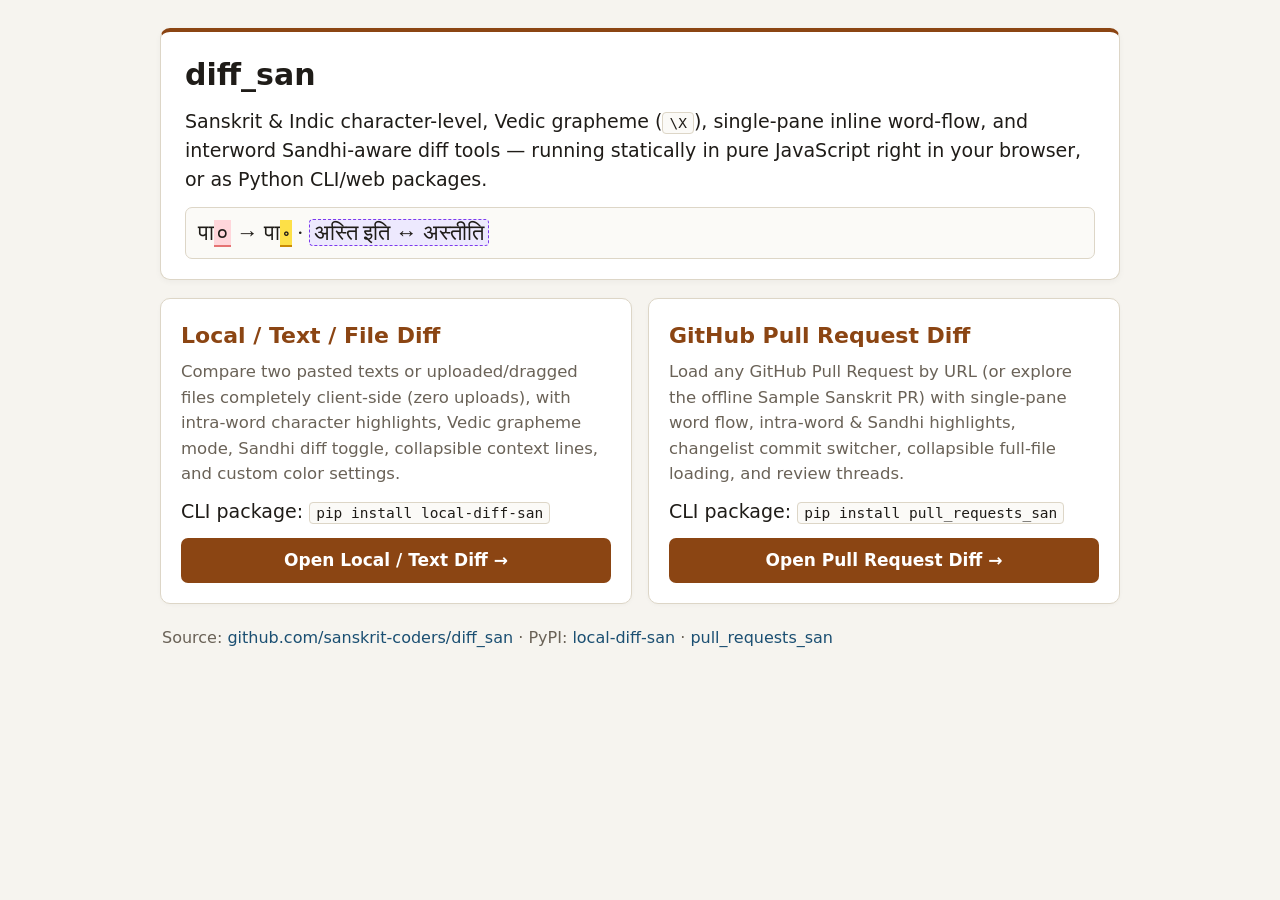
<file: docs/index.html>
<!DOCTYPE html>
<html lang="en">
<head>
<meta charset="utf-8" />
<meta name="viewport" content="width=device-width, initial-scale=1" />
<title>diff_san — Sanskrit &amp; Indic Diff Tools</title>
<style>
  :root {
    --bg: #f6f4ef;
    --surface: #ffffff;
    --surface-2: #fbfaf7;
    --border: #ddd6c7;
    --text: #1f1c18;
    --muted: #6a6257;
    --accent: #8b4513;
    --accent-soft: #fdf3e7;
    --blue: #1b4f72;
    --dev: "Adishila SanVedic", "Tiro Devanagari Sanskrit", "Noto Sans Devanagari", "Annapurna SIL", serif;
  }
  * { box-sizing: border-box; }
  body {
    margin: 0;
    background: var(--bg);
    color: var(--text);
    font-family: system-ui, -apple-system, "Segoe UI", Roboto, sans-serif;
    font-size: 19px;
    line-height: 1.55;
    padding: 28px 18px 40px;
  }
  .wrap {
    max-width: 960px;
    margin: 0 auto;
    display: flex;
    flex-direction: column;
    gap: 18px;
  }
  header.hero {
    background: var(--surface);
    border: 1px solid var(--border);
    border-top: 4px solid var(--accent);
    border-radius: 10px;
    padding: 20px 24px;
    box-shadow: 0 2px 6px rgba(0,0,0,0.04);
  }
  h1 {
    margin: 0 0 8px 0;
    font-size: 30px;
  }
  .cards {
    display: grid;
    grid-template-columns: repeat(auto-fit, minmax(300px, 1fr));
    gap: 16px;
  }
  .tool-card {
    background: var(--surface);
    border: 1px solid var(--border);
    border-radius: 10px;
    padding: 20px;
    display: flex;
    flex-direction: column;
    justify-content: space-between;
    gap: 12px;
    box-shadow: 0 1px 4px rgba(0,0,0,0.03);
  }
  .tool-card h2 {
    margin: 0 0 6px 0;
    font-size: 22px;
    color: var(--accent);
  }
  .btn-link {
    display: inline-block;
    padding: 9px 16px;
    background: var(--accent);
    color: #fff;
    border-radius: 7px;
    text-decoration: none;
    font-weight: 600;
    font-size: 17px;
    text-align: center;
  }
  .btn-link:hover { background: #70360d; }
  .sample-strip {
    font-family: var(--dev);
    font-size: 22px;
    background: var(--surface-2);
    border: 1px solid var(--border);
    border-radius: 7px;
    padding: 8px 12px;
  }
  .meta-links a { color: var(--blue); text-decoration: none; font-weight: 500; }
  .meta-links a:hover { text-decoration: underline; }
  code {
    font-family: ui-monospace, SFMono-Regular, Menlo, Consolas, monospace;
    font-size: 14.5px;
    background: var(--surface-2);
    border: 1px solid var(--border);
    border-radius: 4px;
    padding: 2px 6px;
  }
</style>
</head>
<body>
<div class="wrap">
  <header class="hero">
    <h1>diff_san</h1>
    <div>Sanskrit &amp; Indic character-level, Vedic grapheme (<code>\X</code>), single-pane inline word-flow, and interword Sandhi-aware diff tools — running statically in pure JavaScript right in your browser, or as Python CLI/web packages.</div>
    <div class="sample-strip" style="margin-top:12px;">
      पा<span style="background:#ffd6db; border-bottom:2px solid #e57373; padding:0 2px;">०</span> → पा<span style="background:#fde047; border-bottom:2px solid #ca8a04; padding:0 2px;">॰</span> ·
      <span style="background:#ede9fe; border:1px dashed #7c3aed; border-radius:4px; padding:0 4px;">अस्ति इति ↔ अस्तीति</span>
    </div>
  </header>

  <div class="cards">
    <section class="tool-card">
      <div>
        <h2>Local / Text / File Diff</h2>
        <div class="meta-links" style="color:var(--muted); font-size:16.5px;">
          Compare two pasted texts or uploaded/dragged files completely client-side (zero uploads), with intra-word character highlights, Vedic grapheme mode, Sandhi diff toggle, collapsible context lines, and custom color settings.
        </div>
        <div style="margin-top:10px;">CLI package: <code>pip install local-diff-san</code></div>
      </div>
      <a id="openLocalDiffLink" class="btn-link" href="./local_diff/">Open Local / Text Diff →</a>
    </section>

    <section class="tool-card">
      <div>
        <h2>GitHub Pull Request Diff</h2>
        <div class="meta-links" style="color:var(--muted); font-size:16.5px;">
          Load any GitHub Pull Request by URL (or explore the offline Sample Sanskrit PR) with single-pane word flow, intra-word &amp; Sandhi highlights, changelist commit switcher, collapsible full-file loading, and review threads.
        </div>
        <div style="margin-top:10px;">CLI package: <code>pip install pull_requests_san</code></div>
      </div>
      <a id="openPullRequestsLink" class="btn-link" href="./pull_requests/">Open Pull Request Diff →</a>
    </section>
  </div>

  <footer class="meta-links" style="color:var(--muted); font-size:16px; padding:4px 2px;">
    Source: <a href="https://github.com/sanskrit-coders/diff_san" target="_blank" rel="noopener noreferrer">github.com/sanskrit-coders/diff_san</a>
    · PyPI: <a href="https://pypi.org/project/local-diff-san/" target="_blank" rel="noopener noreferrer">local-diff-san</a>
    · <a href="https://pypi.org/project/pull-requests-san/" target="_blank" rel="noopener noreferrer">pull_requests_san</a>
  </footer>
</div>
</body>
</html>
</file>
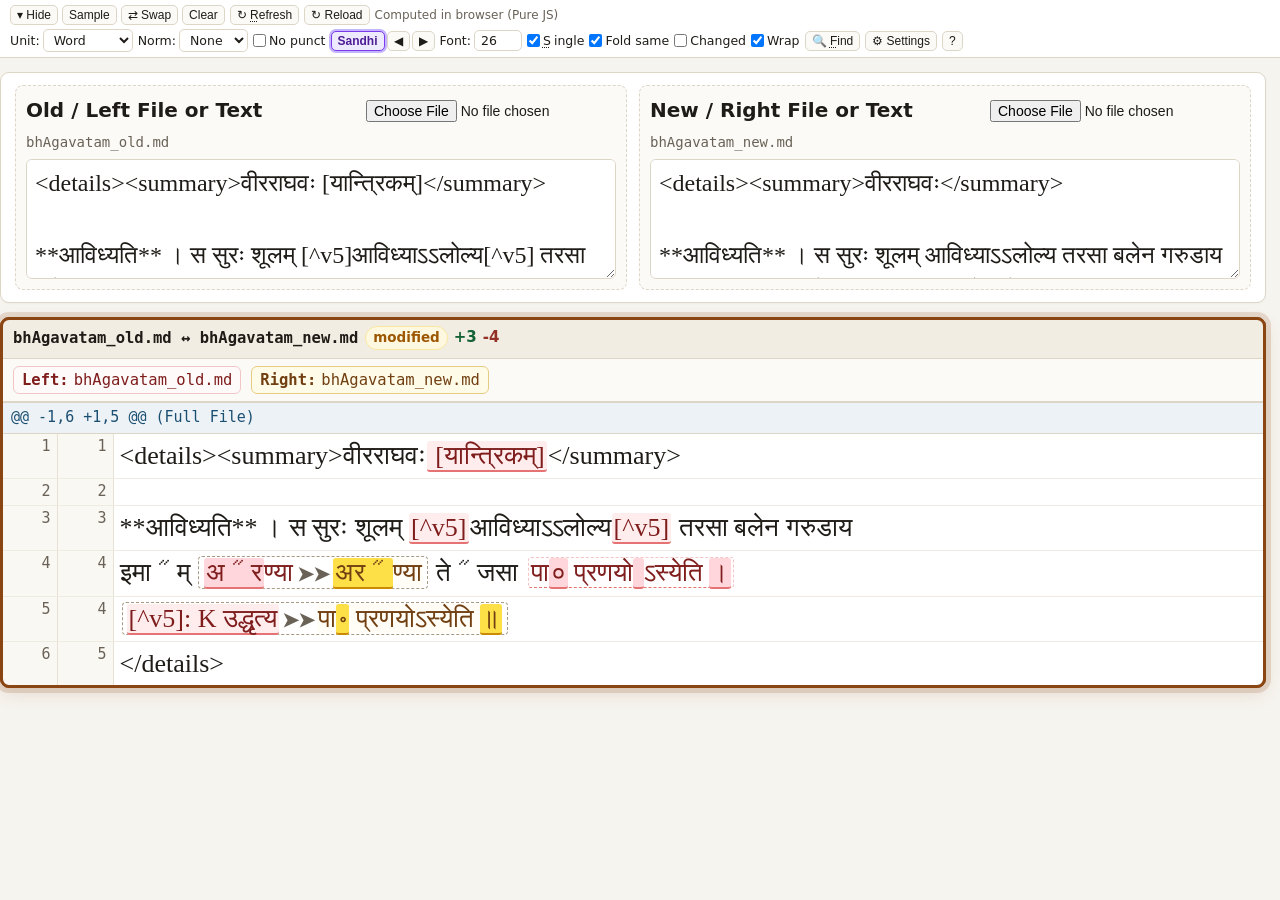
<file: docs/local_diff/index.html>
<!DOCTYPE html>
<html lang="en">
<head>
<meta charset="utf-8" />
<meta name="viewport" content="width=device-width, initial-scale=1" />
<title>local-diff-san — Sanskrit Local & Git Diff Viewer</title>
<style>
  :root {
    --bg: #f6f4ef;
    --surface: #ffffff;
    --surface-2: #fbfaf7;
    --border: #ddd6c7;
    --text: #1f1c18;
    --muted: #6a6257;
    --accent: #8b4513;
    --accent-soft: #fdf3e7;
    --green: #156236;
    --green-soft: #eafaf1;
    --ins-row: #fefce8;
    --ins-char: #fef3c7;
    --ins-word-base: #fffdf5;
    --ins-char-sub: #fde047;
    --ins-border: #ca8a04;
    --ins-word-border: #e6cc80;
    --ins-text: #713f12;
    --red: #943126;
    --red-soft: #fdeeee;
    --red-row: #fffafa;
    --red-char: #ffeded;
    --del-word-base: #fffdfd;
    --del-char-sub: #ffd6db;
    --del-border: #e57373;
    --del-word-border: #f3c6c6;
    --del-text: #7f1d1d;
    --sandhi-char: #ede9fe;
    --sandhi-word-base: #f5f3ff;
    --sandhi-char-sub: #ddd6fe;
    --sandhi-border: #7c3aed;
    --sandhi-word-border: #c4b5fd;
    --sandhi-text: #4c1d95;
    --amber: #9c5700;
    --amber-soft: #fff8e1;
    --blue: #1b4f72;
    --blue-soft: #ebf5fb;
    --dev: "Adishila SanVedic", "Tiro Devanagari Sanskrit", "Noto Sans Devanagari", "Annapurna SIL", serif;
    --dev-font-size: 26px;
  }
  * { box-sizing: border-box; }
  body {
    margin: 0;
    background: var(--bg);
    color: var(--text);
    font-family: system-ui, -apple-system, "Segoe UI", Roboto, sans-serif;
    font-size: 20px;
    line-height: 1.45;
    display: flex;
    flex-direction: column;
    height: 100vh;
    overflow: hidden;
  }
  header {
    background: var(--surface);
    border-bottom: 1px solid var(--border);
    padding: 5px 10px;
    display: flex;
    flex-direction: column;
    gap: 4px;
    flex-shrink: 0;
    font-size: 13px;
    line-height: 1.25;
  }
  .row { display: flex; align-items: center; gap: 8px; flex-wrap: wrap; }
  header .row { gap: 5px; }
  header label {
    display: inline-flex;
    align-items: center;
    gap: 3px;
    font-size: 12.5px;
    white-space: nowrap;
  }
  header input[type="checkbox"] { margin: 0; }
  input[type="text"], input[type="number"], select, textarea {
    padding: 5px 8px;
    border: 1px solid var(--border);
    border-radius: 6px;
    background: #fff;
    color: var(--text);
    font-size: 18px;
    font-family: inherit;
  }
  header input[type="text"], header input[type="number"], header select {
    padding: 2px 6px;
    font-size: 12.5px;
    border-radius: 5px;
  }
  button {
    padding: 6px 12px;
    border: 1px solid var(--border);
    border-radius: 6px;
    background: var(--surface-2);
    color: var(--text);
    cursor: pointer;
    font-size: 17px;
    font-weight: 500;
  }
  button:hover:not(:disabled) { background: #efeae0; }
  button:disabled { opacity: 0.55; cursor: not-allowed; }
  button.primary { background: var(--accent); color: #fff; border-color: var(--accent); }
  button.primary:hover:not(:disabled) { background: #70360d; }
  button.green { background: var(--green); color: #fff; border-color: var(--green); }
  button.green:hover:not(:disabled) { background: #104b29; }
  button.danger { background: var(--red); color: #fff; border-color: var(--red); }
  button.danger:hover:not(:disabled) { background: #74251c; }
  button.small { padding: 4px 9px; font-size: 15.5px; }
  button.active { box-shadow: 0 0 0 2px var(--accent); background: var(--accent-soft); }
  header button {
    padding: 3px 7px;
    font-size: 12.5px;
    border-radius: 5px;
    white-space: nowrap;
  }
  header button.small { padding: 2px 6px; font-size: 12px; }

  .pill {
    display: inline-flex;
    align-items: center;
    gap: 4px;
    padding: 2px 9px;
    border-radius: 999px;
    font-size: 15px;
    font-weight: 600;
    border: 1px solid var(--border);
    background: var(--surface-2);
    color: var(--text);
  }
  header .pill, header button.filter-pill, header .checked-until-pill {
    padding: 2px 7px;
    font-size: 12px;
    white-space: nowrap;
  }
  header .kbd-hint { font-size: 10px; padding: 0 3px; }
  header #statusText {
    font-size: 12px !important;
    flex: 1 1 40px;
    min-width: 0;
    overflow: hidden;
    text-overflow: ellipsis;
    white-space: nowrap;
  }
  header #statusText:empty { display: none; }
  .pill-green { background: var(--green-soft); color: var(--green); border-color: #a9dfbf; }
  .pill-red { background: var(--red-soft); color: var(--red); border-color: #f5b7b1; }
  .pill-amber { background: var(--amber-soft); color: var(--amber); border-color: #f9e79f; }
  .pill-blue { background: var(--blue-soft); color: var(--blue); border-color: #aed6f1; }
  .kbd-hint {
    font-size: 13px;
    font-family: monospace;
    color: var(--muted);
    background: rgba(0,0,0,0.05);
    padding: 1px 4px;
    border-radius: 3px;
  }

  .workspace {
    display: grid;
    grid-template-columns: 375px minmax(0, 1fr);
    flex: 1;
    min-height: 0;
  }
  aside.sidebar {
    background: var(--surface);
    border-right: 1px solid var(--border);
    display: flex;
    flex-direction: column;
    min-height: 0;
    overflow: hidden;
  }
  .sidebar-section {
    display: flex;
    flex-direction: column;
    min-height: 0;
    padding: 10px 0 10px 10px;
    gap: 6px;
  }
  .sidebar-section > .pane-title {
    padding-right: 10px;
  }
  .scroll-list {
    overflow-y: scroll;
    scrollbar-gutter: stable;
    display: flex;
    flex-direction: column;
    gap: 5px;
    min-height: 0;
    flex: 1;
    padding-right: 4px;
  }
  .pane-title {
    font-size: 16px;
    font-weight: 700;
    text-transform: uppercase;
    letter-spacing: 0.04em;
    color: var(--muted);
    display: flex;
    justify-content: space-between;
    align-items: center;
  }
  .pr-item, .file-item {
    padding: 7px 9px;
    border-radius: 7px;
    border: 1px solid var(--border);
    background: var(--surface-2);
    cursor: pointer;
    display: flex;
    flex-direction: column;
    gap: 3px;
  }
  .pr-item:hover, .file-item:hover { background: #f2ede2; }
  .pr-item.active, .file-item.active {
    background: var(--accent-soft);
    border-color: var(--accent);
    box-shadow: inset 4px 0 0 var(--accent);
  }
  .file-tree-dir {
    display: flex;
    flex-direction: column;
    gap: 3px;
  }
  .file-tree-dir > summary {
    list-style: none;
    cursor: pointer;
    display: flex;
    align-items: baseline;
    gap: 5px;
    padding: 3px 6px;
    border-radius: 6px;
    font-family: ui-monospace, SFMono-Regular, Menlo, Consolas, monospace;
    font-size: 13.5px;
    font-weight: 700;
    color: var(--muted);
    background: var(--surface-2);
    border: 1px solid #ebe4d5;
    word-break: break-all;
    user-select: none;
  }
  .file-tree-dir.file-tree-root > summary {
    color: var(--blue);
    background: #f3f7fb;
    border-color: #d6e4f2;
  }
  .file-tree-dir > summary:hover { background: #efeae0; }
  .file-tree-dir > summary::-webkit-details-marker { display: none; }
  .file-tree-caret {
    display: inline-block;
    font-size: 11px;
    flex-shrink: 0;
    transition: transform 0.12s ease;
  }
  .file-tree-dir[open] > summary > .file-tree-caret { transform: rotate(90deg); }
  .file-tree-count {
    margin-left: auto;
    font-size: 11.5px;
    font-weight: 600;
    color: var(--muted);
    flex-shrink: 0;
  }
  .file-tree-children {
    margin-left: 7px;
    padding-left: 7px;
    border-left: 1.5px solid #e2dac9;
    display: flex;
    flex-direction: column;
    gap: 4px;
    margin-top: 3px;
  }
  u.sc-key {
    text-decoration: underline dotted currentColor;
    text-decoration-thickness: 1.2px;
    text-underline-offset: 2px;
  }
  body.mod-alt-down u.sc-key.sc-alt,
  body.mod-ctrl-down u.sc-key.sc-ctrl {
    text-decoration: underline solid currentColor;
    text-decoration-thickness: 2.5px;
    background: rgba(139, 69, 19, 0.16);
    border-radius: 2px;
    font-weight: 800;
    padding: 0 1px;
  }
  button.primary u.sc-key,
  button.green u.sc-key,
  button.danger u.sc-key {
    text-decoration-color: rgba(255, 255, 255, 0.85);
  }
  body.mod-alt-down button.primary u.sc-key.sc-alt,
  body.mod-alt-down button.green u.sc-key.sc-alt,
  body.mod-alt-down button.danger u.sc-key.sc-alt,
  body.mod-ctrl-down button.primary u.sc-key.sc-ctrl,
  body.mod-ctrl-down button.green u.sc-key.sc-ctrl,
  body.mod-ctrl-down button.danger u.sc-key.sc-ctrl {
    background: rgba(255, 255, 255, 0.28);
    text-decoration-color: #ffffff;
  }
  body.mod-alt-down:not(.mod-ctrl-down) u.sc-key.sc-ctrl:not(.sc-alt),
  body.mod-ctrl-down:not(.mod-alt-down) u.sc-key.sc-alt:not(.sc-ctrl) {
    text-decoration: none;
  }
  .pr-item-meta, .file-item-meta {
    font-size: 15px;
    color: var(--muted);
    display: flex;
    gap: 6px;
    flex-wrap: wrap;
    align-items: center;
  }
  .mono { font-family: ui-monospace, SFMono-Regular, Menlo, Consolas, monospace; }

  main {
    min-width: 0;
    min-height: 0;
    overflow-y: scroll;
    scrollbar-gutter: stable;
    padding: 14px 0;
    display: flex;
    flex-direction: column;
    gap: 14px;
  }
  main:focus { outline: none; }
  main::-webkit-scrollbar,
  .scroll-list::-webkit-scrollbar {
    width: 14px;
    height: 14px;
  }
  main::-webkit-scrollbar-track,
  .scroll-list::-webkit-scrollbar-track {
    background: var(--surface-2);
    border-left: 1px solid var(--border);
  }
  main::-webkit-scrollbar-thumb,
  .scroll-list::-webkit-scrollbar-thumb {
    background: #a58f74;
    border-radius: 7px;
    border: 2px solid var(--surface-2);
    min-height: 36px;
  }
  main::-webkit-scrollbar-thumb:hover,
  .scroll-list::-webkit-scrollbar-thumb:hover {
    background: var(--accent);
  }
  main::-webkit-scrollbar-thumb:active,
  .scroll-list::-webkit-scrollbar-thumb:active {
    background: #6c340d;
  }
  @supports not selector(::-webkit-scrollbar) {
    main,
    .scroll-list {
      scrollbar-width: auto;
      scrollbar-color: #a58f74 var(--surface-2);
    }
  }
  .card {
    background: var(--surface);
    border: 1px solid var(--border);
    border-radius: 9px;
    padding: 12px 14px;
    box-shadow: 0 1px 2px rgba(0,0,0,0.03);
    display: flex;
    flex-direction: column;
    gap: 10px;
  }
  .error-banner {
    background: var(--red-soft);
    border: 1px solid #f5b7b1;
    color: var(--red);
    border-radius: 7px;
    padding: 8px 12px;
    font-size: 17px;
    display: none;
  }

  .file-card {
    background: var(--surface);
    border: 1px solid var(--border);
    border-radius: 9px;
    overflow: hidden;
    transition: box-shadow 0.12s ease, border-color 0.12s ease;
  }
  .file-card.focused {
    border-color: var(--accent);
    outline: 3px solid var(--accent);
    outline-offset: -3px;
    box-shadow: 0 0 0 5px rgba(139, 69, 19, 0.16), 0 6px 18px rgba(139, 69, 19, 0.14);
  }
  .active-badge {
    display: none;
    align-items: center;
    padding: 1px 8px;
    border-radius: 999px;
    background: var(--accent);
    color: #fff;
    font-family: system-ui, sans-serif;
    font-size: 13px;
    font-weight: 700;
    letter-spacing: 0.04em;
    text-transform: uppercase;
  }
  .file-card.focused .active-badge { display: inline-flex; }
  .file-card-header {
    background: #f2ede2;
    padding: 8px 12px;
    border-bottom: 1px solid var(--border);
    display: flex;
    justify-content: space-between;
    align-items: center;
    gap: 10px;
    flex-wrap: wrap;
  }
  .file-card.collapsed .file-card-body { display: none; }

  .hunk-bar {
    background: #edf2f7;
    color: var(--blue);
    font-family: ui-monospace, SFMono-Regular, Menlo, Consolas, monospace;
    font-size: 15px;
    padding: 4px 10px;
    border-top: 1px solid var(--border);
    border-bottom: 1px solid var(--border);
  }

  table.diff-table {
    width: 100%;
    border-collapse: collapse;
    table-layout: fixed;
  }
  table.diff-table col.col-num { width: 58px; }
  table.diff-table col.col-code { width: calc(50% - 58px); }

  table.diff-table td {
    vertical-align: top;
    border-bottom: 1px solid #f0ebe0;
    padding: 2px 6px;
  }
  td.ln {
    font-family: ui-monospace, SFMono-Regular, Menlo, Consolas, monospace;
    font-size: 15px;
    color: var(--muted);
    text-align: right;
    user-select: none;
    background: #faf8f3;
    border-right: 1px solid #e7e1d3;
  }
  td.ln.clickable { cursor: pointer; }
  td.ln.clickable:hover { background: var(--accent-soft); color: var(--accent); font-weight: 700; }
  td.code-cell {
    font-family: var(--dev);
    font-size: var(--dev-font-size);
    line-height: 1.55;
    border-right: 1px solid #e7e1d3;
    overflow-wrap: anywhere;
  }
  .wrap-on td.code-cell { white-space: pre-wrap; }
  .wrap-off td.code-cell { white-space: pre; overflow-x: auto; }
  td.act-cell {
    text-align: center;
    background: #faf8f3;
    padding: 2px;
  }

  tr.diff-row-context td.code-cell { background: #ffffff; }
  tr.diff-row-modify td.lhs-cell { background: var(--red-row); }
  tr.diff-row-modify td.rhs-cell { background: var(--ins-row); }
  tr.diff-row-del td.lhs-cell { background: var(--red-row); color: var(--del-text); }
  tr.diff-row-add td.rhs-cell { background: var(--ins-row); color: var(--ins-text); }
  td.diff-empty {
    background: repeating-linear-gradient(
      -45deg,
      #f6f4ef,
      #f6f4ef 6px,
      #efece4 6px,
      #efece4 12px
    );
  }

  .ch-del {
    background: var(--red-char);
    color: var(--del-text);
    border-bottom: 2px solid var(--del-border);
    border-radius: 3px;
    padding: 0 2px;
    margin: 0 1px;
  }
  .ch-ins {
    background: var(--ins-char);
    color: var(--ins-text);
    border-bottom: 2px solid var(--ins-border);
    border-radius: 3px;
    padding: 0 2px;
    margin: 0 1px;
  }
  .ch-del.ch-has-sub {
    background: var(--del-word-base);
    border: 1px dashed var(--del-word-border);
    border-bottom: 1.5px dashed var(--del-border);
    margin: 0 3px;
  }
  .ch-ins.ch-has-sub {
    background: var(--ins-word-base);
    border: 1px dashed var(--ins-word-border);
    border-bottom: 1.5px dashed var(--ins-border);
    margin: 0 3px;
  }
  .ch-del .ch-sub {
    background: var(--del-char-sub);
    color: var(--del-text);
    border-bottom: 2.5px solid var(--del-border);
    border-radius: 3px;
    padding: 0 2px;
  }
  .ch-ins .ch-sub {
    background: var(--ins-char-sub);
    color: var(--ins-text);
    border-bottom: 2.5px solid var(--ins-border);
    border-radius: 3px;
    padding: 0 2px;
  }
  .ch-del.ch-sandhi,
  .ch-ins.ch-sandhi,
  .ch-sandhi {
    background: var(--sandhi-char);
    color: var(--sandhi-text);
    border-bottom: 2px solid var(--sandhi-border);
    border-radius: 3px;
    padding: 0 3px;
    margin: 0 1px;
  }
  .ch-del.ch-has-sub.ch-sandhi,
  .ch-ins.ch-has-sub.ch-sandhi,
  .ch-sandhi.ch-has-sub {
    background: var(--sandhi-word-base);
    color: var(--sandhi-text);
    border: 1px dashed var(--sandhi-word-border);
    border-bottom: 1.5px dashed var(--sandhi-border);
    margin: 0 3px;
  }
  .ch-sandhi .ch-sub {
    background: var(--sandhi-char-sub);
    color: var(--sandhi-text);
    border-bottom: 2.5px solid var(--sandhi-border);
    border-radius: 3px;
    padding: 0 2px;
  }
  .ch-pair {
    display: inline;
    border: 1.5px dashed #a89982;
    border-radius: 4px;
    padding: 1px 3px;
    margin: 0 2px;
    background: rgba(255, 255, 255, 0.45);
  }
  .ch-pair.ch-sandhi {
    background: var(--sandhi-word-base);
    border-color: var(--sandhi-border);
  }
  .ch-pair .ch-del.ch-has-sub,
  .ch-pair .ch-ins.ch-has-sub,
  .ch-pair .ch-sandhi.ch-has-sub {
    border: none;
    margin: 0 1px;
    padding: 0 1px;
  }
  .ch-sep {
    color: var(--muted);
    font-weight: 700;
    font-size: 0.78em;
    margin: 0 2px;
    letter-spacing: -0.05em;
    user-select: text;
  }
  .ch-pair.ch-sandhi .ch-sep {
    color: var(--sandhi-border);
  }
  .ch-pair > .ch-del + .ch-ins,
  .ch-pair > .ch-del + .nl-badge,
  .ch-pair > .nl-badge + .ch-ins {
    margin-left: 3px;
  }
  tr.diff-row-selected > td {
    box-shadow: inset 0 2px 0 var(--accent), inset 0 -2px 0 var(--accent);
  }
  tr.diff-row-selected > td.ln {
    background: #f6e7cf;
    color: var(--accent);
    font-weight: 700;
  }
  .nl-badge {
    display: inline-block;
    font-family: ui-monospace, monospace;
    font-size: 14px;
    font-weight: 700;
    border-radius: 3px;
    padding: 0 3px;
    margin: 0 2px;
    vertical-align: middle;
  }
  .nl-del { background: var(--red-char); color: var(--del-text); }
  .nl-ins { background: var(--ins-char); color: var(--ins-text); }
  table.diff-table-single col.col-num { width: 56px; }
  table.diff-table-single col.col-single-code { width: calc(100% - 112px); }
  tr.single-row-modify td.single-code-cell { background: #ffffff; border-right: 1px solid #e7e1d3; }
  tr.single-row-del td.single-code-cell { background: var(--red-row); color: var(--del-text); border-right: 1px solid #e7e1d3; }
  tr.single-row-add td.single-code-cell { background: var(--ins-row); color: var(--ins-text); border-right: 1px solid #e7e1d3; }
  tr.single-row-context td.single-code-cell { background: #ffffff; border-right: 1px solid #e7e1d3; }
  .ch-inv {
    display: inline-block;
    font-family: ui-monospace, monospace;
    font-size: 13px;
    font-weight: 700;
    background: var(--amber-soft);
    color: var(--amber);
    border: 1px solid #d97706;
    border-radius: 3px;
    padding: 0 3px;
    vertical-align: middle;
  }
  tr.diff-gap-row { cursor: pointer; }
  tr.diff-gap-row td {
    background: #f2ede2;
    border-top: 1px dashed var(--border);
    border-bottom: 1px dashed var(--border);
    padding: 5px 10px;
    color: var(--muted);
    font-size: 15px;
    transition: background 0.12s, color 0.12s;
  }
  tr.diff-gap-row:hover td {
    background: var(--accent-soft);
    color: var(--accent);
  }
  .diff-gap-bar {
    display: flex;
    align-items: center;
    justify-content: space-between;
    gap: 10px;
    flex-wrap: wrap;
    user-select: none;
  }

  .settings-drawer {
    position: fixed;
    top: 78px;
    right: 18px;
    width: 500px;
    max-width: calc(100vw - 28px);
    max-height: calc(100vh - 96px);
    overflow-y: auto;
    background: var(--surface);
    border: 1px solid var(--border);
    border-top: 4px solid var(--accent);
    border-radius: 10px;
    box-shadow: 0 14px 36px rgba(31, 28, 24, 0.22);
    padding: 14px 16px;
    z-index: 1200;
    display: none;
    flex-direction: column;
    gap: 12px;
  }
  .settings-drawer.help-drawer {
    width: 700px;
  }
  #shortcutFooter { line-height: 1.65; }
  #shortcutFooter strong { color: var(--fg); font-weight: 700; }
  .settings-drawer.token-drawer {
    left: 18px;
    right: auto;
    width: auto;
    flex-direction: row;
    flex-wrap: wrap;
    align-items: center;
    gap: 8px;
    padding: 10px 12px;
  }
  .file-header-main {
    display: flex;
    align-items: center;
    gap: 7px;
    flex: 1 1 260px;
    min-width: 0;
    flex-wrap: nowrap;
  }
  .file-title-link, .file-title-text {
    font-weight: 700;
    font-size: 15.5px;
    min-width: 0;
    flex: 0 1 auto;
    overflow: hidden;
    text-overflow: ellipsis;
    white-space: nowrap;
  }
  .file-title-link {
    color: var(--blue);
    text-decoration: none;
  }
  .file-title-link:hover { text-decoration: underline; }
  .file-header-badges {
    display: inline-flex;
    align-items: center;
    gap: 6px;
    flex-shrink: 0;
    white-space: nowrap;
  }
  .file-idea-link {
    font-size: 15px;
    font-weight: 600;
    color: var(--muted);
    text-decoration: none;
    padding: 1px 6px;
    border: 1px solid var(--border);
    border-radius: 5px;
    background: var(--surface-2);
  }
  .file-idea-link:hover {
    color: var(--accent);
    border-color: var(--accent);
    background: var(--accent-soft);
  }
  .chip-path-link {
    color: inherit;
    text-decoration: none;
  }
  .chip-path-link:hover { text-decoration: underline; }
  .settings-preview {
    border: 1px solid var(--border);
    border-radius: 7px;
    overflow: hidden;
    background: #fff;
  }
  .settings-preview-line {
    padding: 6px 10px;
    font-family: var(--dev);
    font-size: calc(var(--dev-font-size) - 2px);
    line-height: 1.5;
  }
  .settings-preview-line.del-sample { background: var(--red-row); color: var(--del-text); border-bottom: 1px solid #f0ebe0; }
  .settings-preview-line.ins-sample { background: var(--ins-row); color: var(--ins-text); border-bottom: 1px solid #f0ebe0; }
  .settings-preview-line.sandhi-sample { background: #ffffff; color: var(--text); }
  .settings-group {
    border: 1px solid var(--border);
    border-radius: 8px;
    background: var(--surface-2);
    padding: 9px 11px;
    display: flex;
    flex-direction: column;
    gap: 7px;
  }
  .settings-group-title {
    font-size: 15px;
    font-weight: 700;
    text-transform: uppercase;
    letter-spacing: 0.04em;
    color: var(--muted);
  }
  .color-picker-row {
    display: flex;
    align-items: center;
    justify-content: space-between;
    gap: 8px;
    font-size: 16px;
  }
  .color-picker-ctrl {
    display: inline-flex;
    align-items: center;
    gap: 8px;
  }
  .color-picker-ctrl input[type="color"] {
    width: 44px;
    height: 30px;
    padding: 1px;
    border: 1px solid var(--border);
    border-radius: 5px;
    background: #fff;
    cursor: pointer;
  }
  .color-hex {
    font-size: 14px;
    color: var(--muted);
    min-width: 70px;
  }
  .about-footer {
    margin-top: 6px;
    padding: 10px 14px;
    border-top: 1px solid var(--border);
    background: var(--surface);
    border-radius: 8px;
    color: var(--muted);
    font-size: 15px;
    line-height: 1.5;
    display: flex;
    flex-direction: column;
    gap: 5px;
  }
  .about-footer a { color: var(--blue); text-decoration: none; font-weight: 500; }
  .about-footer a:hover { text-decoration: underline; }
  .about-footer code {
    font-family: ui-monospace, SFMono-Regular, Menlo, Consolas, monospace;
    font-size: 13.5px;
    background: var(--surface-2);
    border: 1px solid var(--border);
    border-radius: 4px;
    padding: 1px 6px;
    color: var(--text);
  }
  #sandhiHighlightBtn.active {
    background: var(--sandhi-char);
    color: var(--sandhi-text);
    border-color: var(--sandhi-border);
    box-shadow: 0 0 0 2px var(--sandhi-word-border);
    font-weight: 700;
  }
  .diff-ctx-menu {
    position: fixed;
    z-index: 1500;
    min-width: 240px;
    background: var(--surface);
    border: 1px solid var(--border);
    border-top: 3px solid var(--accent);
    border-radius: 8px;
    box-shadow: 0 10px 28px rgba(31, 28, 24, 0.24);
    padding: 5px;
    display: none;
    flex-direction: column;
    gap: 3px;
  }
  .diff-ctx-item {
    width: 100%;
    text-align: left;
    background: transparent;
    border: none;
    border-radius: 6px;
    padding: 7px 11px;
    font-size: 16px;
    font-weight: 500;
    color: var(--text);
    cursor: pointer;
  }
  .diff-ctx-item:hover { background: var(--accent-soft); color: var(--accent); }
  .diff-find-bar {
    position: fixed;
    top: 14px;
    right: 18px;
    z-index: 1400;
    background: var(--surface);
    border: 1px solid var(--border);
    border-top: 3px solid var(--accent);
    border-radius: 9px;
    box-shadow: 0 10px 30px rgba(31, 28, 24, 0.24);
    padding: 7px 10px;
    display: none;
    align-items: center;
    gap: 6px;
    flex-wrap: wrap;
    max-width: calc(100vw - 32px);
  }
  .diff-find-bar input {
    width: 240px;
    font-family: var(--dev);
    font-size: 20px;
    padding: 3px 8px;
  }
  .diff-find-count {
    font-size: 15px;
    color: var(--muted);
    min-width: 58px;
    text-align: center;
  }
  tr.diff-row-find-cur > td {
    outline: 2px solid #f59e0b;
    outline-offset: -2px;
  }
  ::highlight(diff-find) {
    background-color: #fde047;
    color: #1f1c18;
  }
  ::highlight(diff-find-current) {
    background-color: #fb923c;
    color: #1f1c18;
  }
  .diff-focus-cur {
    outline: 2.5px solid #2563eb;
    outline-offset: 2px;
    box-shadow: 0 0 0 4px rgba(37, 99, 235, 0.22);
    border-radius: 4px;
    position: relative;
    z-index: 2;
  }
  .diff-focus-cur:empty {
    display: inline-block;
    min-width: 10px;
    height: 1.1em;
    vertical-align: middle;
  }
  tr.diff-checked-until > td {
    box-shadow: inset 0 2px 0 #15803d, inset 0 -2px 0 #15803d;
    background-color: rgba(22, 163, 74, 0.08);
  }
  tr.diff-checked-until > td:first-child {
    box-shadow: inset 3px 0 0 #15803d, inset 0 2px 0 #15803d, inset 0 -2px 0 #15803d;
  }
  tr.diff-checked-until > td:last-child {
    box-shadow: inset -3px 0 0 #15803d, inset 0 2px 0 #15803d, inset 0 -2px 0 #15803d;
  }
  tr.diff-checked-until > td.ln {
    background: #dcfce7;
    color: #14532d;
    font-weight: 700;
  }
  .diff-checked-token {
    outline: 2.5px solid #15803d;
    outline-offset: 2px;
    box-shadow: 0 0 0 4px rgba(21, 128, 61, 0.22);
    border-radius: 4px;
  }
  .diff-checked-token.diff-focus-cur {
    outline: 2.5px solid #2563eb;
    box-shadow: 0 0 0 3px #15803d, 0 0 0 6px rgba(37, 99, 235, 0.22);
  }
  .checked-until-pill {
    display: none;
    align-items: center;
    gap: 5px;
    padding: 2px 8px;
    border-radius: 999px;
    font-size: 14.5px;
    font-weight: 600;
    background: #dcfce7;
    color: #14532d;
    border: 1.5px solid #15803d;
  }
  .checked-until-jump-btn, .checked-until-clear-btn {
    border: none;
    background: transparent;
    color: inherit;
    padding: 0 3px;
    font-size: inherit;
    font-weight: inherit;
    cursor: pointer;
    line-height: 1.2;
  }
  .checked-until-jump-btn:hover, .checked-until-clear-btn:hover {
    background: rgba(21, 128, 61, 0.14);
    border-radius: 4px;
  }
  td.code-cell .ch-pair,
  td.code-cell .ch-del,
  td.code-cell .ch-ins,
  td.code-cell .nl-del,
  td.code-cell .nl-ins {
    cursor: pointer;
  }
  .diff-box-copied {
    box-shadow: 0 0 0 2px #16a34a !important;
    background: #dcfce7 !important;
    transition: box-shadow 0.15s ease, background 0.15s ease;
  }

  .sidebar-local-files {
    flex: 1;
  }
  .label-pair {
    display: flex;
    gap: 10px;
    flex-wrap: wrap;
    font-size: 15.5px;
    color: var(--muted);
  }
  .label-chip {
    display: inline-flex;
    align-items: center;
    gap: 5px;
    padding: 2px 8px;
    border-radius: 6px;
    border: 1px solid var(--border);
    background: var(--surface);
  }
  .label-chip.left { background: var(--red-row); color: var(--del-text); border-color: var(--del-word-border); }
  .label-chip.right { background: var(--ins-row); color: var(--ins-text); border-color: var(--ins-word-border); }
  .static-inputs-grid {
    display: grid;
    grid-template-columns: minmax(0, 1fr) minmax(0, 1fr);
    gap: 12px;
  }
  @media (max-width: 900px) {
    .static-inputs-grid { grid-template-columns: 1fr; }
  }
  .static-input-card {
    background: var(--surface-2);
    border: 1.5px dashed var(--border);
    border-radius: 8px;
    padding: 10px;
    display: flex;
    flex-direction: column;
    gap: 7px;
  }
  .static-input-card.dragover {
    border-color: var(--accent);
    background: var(--accent-soft);
  }
  .static-textarea {
    width: 100%;
    min-height: 120px;
    resize: vertical;
    font-family: var(--dev);
    font-size: calc(var(--dev-font-size) - 2px);
    line-height: 1.5;
  }
  .workspace.static-no-sidebar {
    grid-template-columns: minmax(0, 1fr);
  }
  .workspace.has-commit-pane {
    grid-template-columns: 310px minmax(0, 1fr) 300px;
  }
  .workspace.has-commit-pane.commit-collapsed {
    grid-template-columns: 310px minmax(0, 1fr) 34px;
  }
  aside.commit-pane {
    display: none;
    flex-direction: column;
    gap: 8px;
    background: var(--surface);
    border-left: 1px solid var(--border);
    min-height: 0;
    overflow: hidden;
    padding: 10px 0 10px 10px;
  }
  .workspace.has-commit-pane aside.commit-pane {
    display: flex;
  }
  aside.commit-pane > :not(.scroll-list):not(.commit-collapsed-rail) {
    margin-right: 10px;
  }
  .workspace.commit-collapsed aside.commit-pane {
    padding: 8px 3px;
    align-items: center;
    cursor: pointer;
  }
  .workspace.commit-collapsed aside.commit-pane .commit-pane-hdr {
    margin-right: 0;
    width: 100%;
    justify-content: center;
  }
  .workspace.commit-collapsed aside.commit-pane .commit-pane-title-wrap,
  .workspace.commit-collapsed aside.commit-pane .commit-toolbar,
  .workspace.commit-collapsed aside.commit-pane .commit-hint,
  .workspace.commit-collapsed aside.commit-pane #commitFilesList,
  .workspace.commit-collapsed aside.commit-pane .commit-box {
    display: none !important;
  }
  .commit-collapsed-rail {
    display: none;
    flex-direction: column;
    align-items: center;
    gap: 8px;
    flex: 1;
    width: 100%;
    padding-top: 4px;
    cursor: pointer;
    user-select: none;
  }
  .workspace.commit-collapsed aside.commit-pane .commit-collapsed-rail {
    display: flex;
  }
  .commit-collapsed-label {
    writing-mode: vertical-rl;
    transform: rotate(180deg);
    font-size: 13px;
    font-weight: 700;
    text-transform: uppercase;
    letter-spacing: 0.06em;
    color: var(--muted);
  }
  .commit-collapse-btn {
    padding: 1px 6px;
    font-size: 14px;
    line-height: 1.2;
  }
  .commit-file-row {
    border: 1px solid var(--border);
    border-radius: 6px;
    padding: 6px 8px;
    font-size: 14px;
    display: flex;
    flex-direction: column;
    gap: 4px;
    background: var(--surface-2);
  }
  .commit-file-row.marked {
    background: var(--green-soft);
    border-color: #a9dfbf;
  }
  .commit-file-meta {
    display: flex;
    gap: 6px;
    align-items: center;
    flex-wrap: wrap;
    font-size: 13px;
    color: var(--muted);
  }
  .pill-dirty { background: #fef5e7; color: #b9770e; border-color: #f5cba7; }
  .pill-clean { background: #f4f6f7; color: #7f8c8d; border-color: #d5dbdb; }
  .commit-box {
    margin-top: auto;
    border-top: 1px solid var(--border);
    padding-top: 8px;
    display: flex;
    flex-direction: column;
    gap: 7px;
  }
  textarea#commitMsg {
    width: 100%;
    min-height: 54px;
    border: 1px solid var(--border);
    border-radius: 6px;
    padding: 6px 8px;
    font-size: 14px;
    resize: vertical;
  }
  table.local-single col.col-num { width: 56px; }
  table.local-single col.col-single-code { width: calc(100% - 112px); }
  table.local-two col.col-num { width: 58px; }
  table.local-two col.col-code { width: calc(50% - 58px); }
</style>
</head>
<body>
<header>
  <div class="row">
    <span id="modeSelectWrap">
      <select id="compareModeSelect" title="Comparison mode" onchange="onCompareModeSwitch()">
        <option value="git">Git vs Rev</option>
        <option value="pair">2 Files</option>
        <option value="texts">Paste / Upload</option>
      </select>
    </span>
    <span id="gitInputsRow" class="row" style="gap:4px;">
      <label>Path: <input id="gitPathInput" type="text" placeholder="file or directory..." style="width:200px;" onkeydown="if(event.key==='Enter') submitCompareSpec()" /></label>
      <label>Rev: <input id="revInput" type="text" value="HEAD" style="width:72px;" onkeydown="if(event.key==='Enter') submitCompareSpec()" /></label>
    </span>
    <span id="pairInputsRow" class="row" style="gap:4px; display:none;">
      <label>Left: <input id="leftPathInput" type="text" placeholder="left file..." style="width:175px;" onkeydown="if(event.key==='Enter') submitCompareSpec()" /></label>
      <label>Right: <input id="rightPathInput" type="text" placeholder="right file..." style="width:175px;" onkeydown="if(event.key==='Enter') submitCompareSpec()" /></label>
    </span>
    <span id="staticActionsRow" class="row" style="gap:4px; display:none;">
      <button id="toggleStaticInputsBtn" class="small" type="button" onclick="toggleStaticInputs()">▾ Hide</button>
      <button id="loadSampleBtn" class="small" type="button" onclick="loadSanskritSample()">Sample</button>
      <button id="swapTextsBtn" class="small" type="button" onclick="swapStaticTexts()">⇄ Swap</button>
      <button id="clearTextsBtn" class="small" type="button" onclick="clearStaticTexts()">Clear</button>
    </span>
    <button id="compareBtn" class="primary" type="button" onclick="submitCompareSpec()">Compare</button>
    <button id="refreshBtn" class="small" type="button" title="Reload diff (Ctrl+R)" onclick="refreshDiff()">↻ <u class="sc-key sc-ctrl">R</u>efresh</button>
    <button id="reloadBtn" class="small" type="button" title="Reload UI" onclick="window.location.reload()">↻ Reload</button>
    <span id="checkedUntilPill" class="checked-until-pill" style="display:none;"></span>
    <span id="statusText" style="color:var(--muted);"></span>
  </div>
  <div class="row">
    <label title="Toggle Word / Char (Grapheme \X) diff unit (Alt+W)">Unit:
      <select id="diffModeSelect" onchange="changeDiffOptions()">
        <option value="word" selected>Word</option>
        <option value="grapheme">Char (\X)</option>
        <option value="codepoint">Codept</option>
      </select>
    </label>
    <label title="Apply Unicode normalization before diffing">Norm:
      <select id="normalizeSelect" onchange="changeDiffOptions()">
        <option value="none" selected>None</option>
        <option value="nfc">NFC</option>
        <option value="nfd">NFD</option>
        <option value="nfkc">NFKC</option>
        <option value="nfkd">NFKD</option>
      </select>
    </label>
    <label style="cursor:pointer;" title="Ignore Unicode punctuation differences">
      <input id="ignorePunctChk" type="checkbox" onchange="changeDiffOptions()" /> No punct
    </label>
    <span class="row" style="gap:2px;">
      <button id="sandhiHighlightBtn" class="small" type="button" title="Highlight interword sandhi changes (e.g. अस्ति इति ↔ अस्तीति) with a special color" onclick="onToggleSandhiHighlight()">Sandhi</button>
      <button id="prevSandhiBtn" class="small" type="button" title="Previous sandhi diff (Alt+Shift+↑)" onclick="jumpSandhiDiff(-1)">◀</button>
      <button id="nextSandhiBtn" class="small" type="button" title="Next sandhi diff (Alt+Shift+↓)" onclick="jumpSandhiDiff(1)">▶</button>
    </span>
    <label title="Editor font size in px — matches VS Code (25) / IntelliJ IDEA (28)">Font: <input id="fontPxInput" type="number" min="14" max="42" value="26" style="width:48px;" onchange="applyEditorFont(this.value, 'local_diff_san_font_px')" /></label>
    <label style="cursor:pointer;" title="Single pane inline word flow (Alt+S)">
      <input id="singlePaneChk" type="checkbox" checked onchange="toggleSinglePane(this.checked)" /> <u class="sc-key sc-alt">S</u>ingle
    </label>
    <label style="cursor:pointer;" title="Collapse long runs of unchanged context lines with expandable gaps">
      <input id="collapseContextChk" type="checkbox" checked onchange="renderWorkspace()" /> Fold same
    </label>
    <label style="cursor:pointer;" title="Show changed lines only">
      <input id="changedOnlyChk" type="checkbox" onchange="renderWorkspace()" /> Changed
    </label>
    <label style="cursor:pointer;" title="Wrap long lines">
      <input id="wrapLinesChk" type="checkbox" checked onchange="renderWorkspace()" /> Wrap
    </label>
    <button id="gdSelectionBtn" class="small" type="button" title="Look up currently selected text in GoldenDict" onclick="lookupSelectedGoldenDict()">📖 GD</button>
    <button id="findBtn" class="small" type="button" title="Find text or combining marks like ँ across spans (Ctrl+F)" onclick="openDiffFindBar()">🔍 <u class="sc-key sc-ctrl">F</u>ind</button>
    <button id="settingsBtn" class="small" type="button" title="Customize deleted and added diff highlight colors" onclick="toggleSettingsPane()">⚙ Settings</button>
    <button id="helpBtn" class="small" type="button" title="About &amp; keyboard shortcuts (?)" onclick="toggleHelpPane()">?</button>
  </div>
</header>
<div id="settingsPane" class="settings-drawer" style="display:none;"></div>
<div id="helpPane" class="settings-drawer help-drawer" style="display:none;">
  <div class="row" style="justify-content:space-between;">
    <strong style="font-size:19px;">local-diff-san — Sanskrit Local &amp; Git Diff Viewer</strong>
    <button id="closeHelpBtn" class="small" type="button" onclick="closeHelpPane()">✕ Close</button>
  </div>
  <div id="shortcutFooter" style="color:var(--muted); font-size:15px; padding:4px 0;"><strong>Shortcuts:</strong> <strong>Hold Alt/Ctrl</strong> Highlight button shortcut letters • <strong>Shift+Click</strong> / <strong>↑</strong>/<strong>↓</strong> Select line • <strong>Tab</strong> / <strong>Shift+Tab</strong> Step diffs • <strong>Ctrl+Space</strong> Checked until here • <strong>Ctrl+A</strong> Select all commit files • <strong>Click diff box</strong> Copy OLD➤➤NEW • <strong>Right-click</strong> Copy diff • <strong>Ctrl+F</strong> Find (supports ँ) • <strong>Ctrl+G</strong> / <strong>Ctrl+Shift+G</strong> Next/Prev find • <strong>Alt+W</strong> Word/Char diff • <strong>PgUp</strong>/<strong>PgDn</strong> Page &amp; select first line • <strong>Ctrl+PgUp</strong>/<strong>PgDn</strong> Prev/Next file in left pane • <strong>Alt+↑</strong>/<strong>↓</strong> Prev/Next diff line • <strong>Alt+Shift+↑</strong>/<strong>↓</strong> Prev/Next sandhi diff • <strong>Alt+S</strong> Single/2-Pane • <strong>Ctrl+R</strong> Refresh • <strong>j</strong>/<strong>k</strong> Navigate files • <strong>?</strong> About/Shortcuts • <strong>Esc</strong> Close bar/panel</div>
  <footer id="aboutFooter" class="about-footer">
    <div>
      <strong>diff_san</strong> (<a href="https://github.com/sanskrit-coders/diff_san" target="_blank" rel="noopener noreferrer">github.com/sanskrit-coders/diff_san</a>) —
      Sanskrit &amp; Indic <strong>character-level</strong>, <strong>Vedic grapheme (<code>\X</code>)</strong>, and <strong>single-pane inline word-flow</strong> diff viewer with intra-word highlights across reflowed lines, optional 2-pane LHS/RHS mode, Unicode normalization, punctuation-ignore mode, and expandable context lines. Runs locally in pure JS with zero server uploads.
    </div>
    <div>
      Python / CLI packages on PyPI:
      <a href="https://pypi.org/project/local-diff-san/" target="_blank" rel="noopener noreferrer"><code>pip install local-diff-san</code></a> (compare local files or Git <code>HEAD</code> revisions)
      · <a href="https://pypi.org/project/pull-requests-san/" target="_blank" rel="noopener noreferrer"><code>pip install pull_requests_san</code></a> (GitHub PR reviewer)
      · Web apps: <a href="https://sanskrit-coders.github.io/diff_san/" rel="noopener noreferrer">All <code>diff_san</code> tools</a>
      · <a href="https://sanskrit-coders.github.io/diff_san/pull_requests/" rel="noopener noreferrer">GitHub PR Diff Viewer</a>.
    </div>
  </footer>
</div>

<div id="workspaceEl" class="workspace">
  <aside id="sidebarEl" class="sidebar">
    <div class="sidebar-section sidebar-local-files">
      <div class="pane-title">
        <span>Compared Files (<span id="fileCountLabel">0</span>)</span>
        <button class="small" type="button" onclick="refreshDiff()">↻</button>
      </div>
      <div id="fileList" class="scroll-list"></div>
    </div>
  </aside>

  <main id="mainPane" tabindex="-1">
    <div id="errorBanner" class="error-banner"></div>
    <div id="staticTextInputsPanel" class="card" style="display:none;">
      <div class="static-inputs-grid">
        <div class="static-input-card" ondragover="event.preventDefault(); this.classList.add('dragover')" ondragleave="this.classList.remove('dragover')" ondrop="handleDropFile(event, 'left')">
          <div class="row" style="justify-content:space-between;">
            <strong>Old / Left File or Text</strong>
            <input id="staticLeftFile" type="file" onchange="handlePickFile(this, 'left')" style="max-width:250px; font-size:14px;" />
          </div>
          <div class="mono" id="staticLeftLabel" style="font-size:14px; color:var(--muted);">left.md (paste text or upload / drop a file)</div>
          <textarea id="staticLeftText" class="static-textarea" placeholder="Paste or drop left/old Sanskrit text..." oninput="scheduleStaticDiff()"></textarea>
        </div>
        <div class="static-input-card" ondragover="event.preventDefault(); this.classList.add('dragover')" ondragleave="this.classList.remove('dragover')" ondrop="handleDropFile(event, 'right')">
          <div class="row" style="justify-content:space-between;">
            <strong>New / Right File or Text</strong>
            <input id="staticRightFile" type="file" onchange="handlePickFile(this, 'right')" style="max-width:250px; font-size:14px;" />
          </div>
          <div class="mono" id="staticRightLabel" style="font-size:14px; color:var(--muted);">right.md (paste text or upload / drop a file)</div>
          <textarea id="staticRightText" class="static-textarea" placeholder="Paste or drop right/new Sanskrit text..." oninput="scheduleStaticDiff()"></textarea>
        </div>
      </div>
    </div>
    <div id="diffContainer">
      <div class="card">Loading diff...</div>
    </div>
  </main>

  <aside id="commitPaneEl" class="commit-pane">
    <div class="pane-title commit-pane-hdr">
      <span class="commit-pane-title-wrap" style="display:flex; align-items:center; gap:6px;">
        <span>Commit</span>
        <span class="pill pill-green" id="commitCountPill" style="font-size:12px; padding:1px 7px;">0</span>
      </span>
      <button id="toggleCommitPaneBtn" class="small commit-collapse-btn" type="button" title="Collapse commit pane" onclick="event.stopPropagation(); toggleCommitPane()">»</button>
    </div>
    <div id="commitCollapsedRail" class="commit-collapsed-rail" style="display:none;" title="Expand commit pane" onclick="toggleCommitPane(false)">
      <span class="pill pill-green" id="commitCollapsedCount" style="font-size:11.5px; padding:1px 5px;">0</span>
      <span class="commit-collapsed-label">Commit</span>
    </div>
    <div class="row commit-toolbar" style="gap:6px;">
      <button id="selectAllCommitBtn" class="small" type="button" title="Select all dirty files for commit (Ctrl+A)" onclick="selectAllCommitFiles()">☑ Select <u class="sc-key sc-ctrl">A</u>ll</button>
      <button id="clearCommitSelBtn" class="small" type="button" title="Clear commit file selection" onclick="clearCommitSelection()">Clear</button>
    </div>
    <div class="commit-hint" style="font-size:12.5px; color:var(--muted);">
      Checked dirty files are committed via scoped <code>git commit --only</code>.
    </div>
    <div id="commitFilesList" class="scroll-list" style="gap:6px; min-height:60px;"></div>
    <div class="commit-box">
      <label style="font-size:13.5px; font-weight:600;">Commit message:
        <textarea id="commitMsg" placeholder="Optional commit message..."></textarea>
      </label>
      <div class="row commit-actions" style="gap:6px;">
        <button id="commitBtn" class="green small" type="button" style="flex:1; font-size:14px;" onclick="commitSelectedFiles(false)">Commit</button>
        <button id="commitPushBtn" class="primary small" type="button" style="flex:1; font-size:14px;" onclick="commitSelectedFiles(true)">Commit + Push</button>
      </div>
      <div id="commitResult" style="font-size:13px; white-space:pre-wrap;"></div>
    </div>
  </aside>
</div>

<script>
(function (globalScope) {
  "use strict";

  const VALID_DIFF_MODES = ["grapheme", "codepoint", "word"];
  const VALID_NORMALIZATIONS = ["none", "nfc", "nfd", "nfkc", "nfkd"];
  const PUNCT_KEY = "\x00punct\x00";
  const VEDIC_MARK_ONLY_RE = /^[\u1cd3\u0951-\u0954\u1cd0-\u1ce8\u1ced\u1cf4\u1cf8\u1cf9\u0300-\u036f]+$/;
  const WORD_TOKEN_RE = /[^\S\n]+|\n|\S+/g;
  const _GRAPHEME_SEGMENTER = (typeof Intl !== "undefined" && Intl.Segmenter)
    ? new Intl.Segmenter("und", { granularity: "grapheme" })
    : null;

  function applyNormalization(text, form = "none") {
    const norm = String(form || "none").trim().toLowerCase();
    if (!VALID_NORMALIZATIONS.includes(norm)) {
      throw new Error(`Unsupported normalization ${JSON.stringify(form)}; expected one of ${VALID_NORMALIZATIONS.join(", ")}`);
    }
    if (!text || norm === "none") return text || "";
    return String(text).normalize(norm.toUpperCase());
  }

  function stripPunctuation(text) {
    if (!text) return text || "";
    return String(text).replace(/\p{P}+/gu, "");
  }

  function tokenizeForDiff(text, mode = "grapheme") {
    if (!text) return [];
    const s = String(text);
    if (mode === "codepoint") return Array.from(s);
    if (mode === "word") return s.match(WORD_TOKEN_RE) || [];
    if (!_GRAPHEME_SEGMENTER) return Array.from(s);
    const out = [];
    for (const seg of _GRAPHEME_SEGMENTER.segment(s)) {
      const t = seg.segment;
      if (out.length && VEDIC_MARK_ONLY_RE.test(t)) {
        out[out.length - 1] += t;
      } else {
        out.push(t);
      }
    }
    return out;
  }

  function _mergeSegments(segs) {
    const merged = [];
    for (const seg of (segs || [])) {
      const txt = seg && seg.text ? String(seg.text) : "";
      if (!txt) continue;
      if (merged.length && merged[merged.length - 1].op === seg.op) {
        merged[merged.length - 1].text += txt;
      } else {
        const copy = { op: seg.op, text: txt };
        if (seg.sub_segments) copy.sub_segments = seg.sub_segments;
        merged.push(copy);
      }
    }
    return merged;
  }

  function _trimCommonEdges(lhsToks, rhsToks) {
    let pref = 0;
    const minLen = Math.min(lhsToks.length, rhsToks.length);
    while (pref < minLen && lhsToks[pref] === rhsToks[pref]) pref += 1;
    let suff = 0;
    while (suff < (minLen - pref) && lhsToks[lhsToks.length - 1 - suff] === rhsToks[rhsToks.length - 1 - suff]) {
      suff += 1;
    }
    return [pref, suff];
  }

  function _lcsMatchesDp(a, aStart, aEnd, b, bStart, bEnd) {
    const m = aEnd - aStart;
    const n = bEnd - bStart;
    const stride = n + 1;
    const dp = new Int32Array((m + 1) * stride);
    for (let i = m - 1; i >= 0; i--) {
      const aVal = a[aStart + i];
      const rowOff = i * stride;
      const nextOff = (i + 1) * stride;
      for (let j = n - 1; j >= 0; j--) {
        if (aVal === b[bStart + j]) {
          dp[rowOff + j] = 1 + dp[nextOff + j + 1];
        } else {
          const down = dp[nextOff + j];
          const right = dp[rowOff + j + 1];
          dp[rowOff + j] = down >= right ? down : right;
        }
      }
    }
    const matches = [];
    let i = 0;
    let j = 0;
    while (i < m && j < n) {
      if (a[aStart + i] === b[bStart + j]) {
        matches.push([aStart + i, bStart + j]);
        i += 1;
        j += 1;
      } else if (dp[(i + 1) * stride + j] >= dp[i * stride + j + 1]) {
        i += 1;
      } else {
        j += 1;
      }
    }
    return matches;
  }

  function _uniqueAnchorMatches(a, aStart, aEnd, b, bStart, bEnd) {
    const aCounts = new Map();
    const aPos = new Map();
    for (let i = aStart; i < aEnd; i++) {
      const k = a[i];
      aCounts.set(k, (aCounts.get(k) || 0) + 1);
      aPos.set(k, i);
    }
    const bCounts = new Map();
    const bPos = new Map();
    for (let j = bStart; j < bEnd; j++) {
      const k = b[j];
      bCounts.set(k, (bCounts.get(k) || 0) + 1);
      bPos.set(k, j);
    }
    const cands = [];
    for (const [k, cnt] of aCounts.entries()) {
      if (cnt === 1 && bCounts.get(k) === 1) {
        cands.push([aPos.get(k), bPos.get(k)]);
      }
    }
    if (!cands.length) return [];
    cands.sort((x, y) => x[0] - y[0]);
    // Longest increasing subsequence on b index
    const tails = [];
    const tailCands = [];
    const prev = new Int32Array(cands.length);
    prev.fill(-1);
    for (let idx = 0; idx < cands.length; idx++) {
      const bIdx = cands[idx][1];
      let lo = 0;
      let hi = tails.length;
      while (lo < hi) {
        const mid = (lo + hi) >> 1;
        if (tails[mid] < bIdx) lo = mid + 1;
        else hi = mid;
      }
      tails[lo] = bIdx;
      tailCands[lo] = idx;
      if (lo > 0) prev[idx] = tailCands[lo - 1];
    }
    const lis = [];
    let cur = tailCands[tailCands.length - 1];
    while (cur !== -1) {
      lis.push(cands[cur]);
      cur = prev[cur];
    }
    lis.reverse();
    return lis;
  }

  function _collectMatchesRange(a, aStart, aEnd, b, bStart, bEnd, out) {
    while (aStart < aEnd && bStart < bEnd && a[aStart] === b[bStart]) {
      out.push([aStart, bStart]);
      aStart += 1;
      bStart += 1;
    }
    const tail = [];
    while (aEnd > aStart && bEnd > bStart && a[aEnd - 1] === b[bEnd - 1]) {
      aEnd -= 1;
      bEnd -= 1;
      tail.push([aEnd, bEnd]);
    }
    const m = aEnd - aStart;
    const n = bEnd - bStart;
    if (m > 0 && n > 0) {
      if (m * n <= 160000) {
        for (const pt of _lcsMatchesDp(a, aStart, aEnd, b, bStart, bEnd)) out.push(pt);
      } else {
        const anchors = _uniqueAnchorMatches(a, aStart, aEnd, b, bStart, bEnd);
        if (anchors.length) {
          let pa = aStart;
          let pb = bStart;
          for (const [ai, bi] of anchors) {
            _collectMatchesRange(a, pa, ai, b, pb, bi, out);
            out.push([ai, bi]);
            pa = ai + 1;
            pb = bi + 1;
          }
          _collectMatchesRange(a, pa, aEnd, b, pb, bEnd, out);
        } else {
          // Greedy hash fallback on very large unanchored slices
          const bMap = new Map();
          for (let j = bStart; j < bEnd; j++) {
            const k = b[j];
            if (!bMap.has(k)) bMap.set(k, []);
            bMap.get(k).push(j);
          }
          let curB = bStart;
          for (let i = aStart; i < aEnd; i++) {
            const lst = bMap.get(a[i]);
            if (!lst) continue;
            for (const j of lst) {
              if (j >= curB) {
                out.push([i, j]);
                curB = j + 1;
                break;
              }
            }
          }
        }
      }
    }
    for (let k = tail.length - 1; k >= 0; k--) out.push(tail[k]);
  }

  function sequenceOpcodes(a, b) {
    const matches = [];
    _collectMatchesRange(a, 0, a.length, b, 0, b.length, matches);
    matches.push([a.length, b.length]);
    const opcodes = [];
    let i = 0;
    let j = 0;
    for (const [ai, bi] of matches) {
      let tag = "";
      if (i < ai && j < bi) tag = "replace";
      else if (i < ai) tag = "delete";
      else if (j < bi) tag = "insert";
      if (tag) opcodes.push([tag, i, ai, j, bi]);
      i = ai;
      j = bi;
      if (ai < a.length) {
        let endA = ai;
        let endB = bi;
        // coalescing occurs cleanly per match, merge adjacent equal below
        opcodes.push(["equal", ai, ai + 1, bi, bi + 1]);
        i = ai + 1;
        j = bi + 1;
      }
    }
    const merged = [];
    for (const op of opcodes) {
      if (merged.length && merged[merged.length - 1][0] === "equal" && op[0] === "equal" &&
          merged[merged.length - 1][2] === op[1] && merged[merged.length - 1][4] === op[3]) {
        merged[merged.length - 1][2] = op[2];
        merged[merged.length - 1][4] = op[4];
      } else {
        merged.push(op);
      }
    }
    return merged;
  }

  function _tokCompareKey(tok) {
    if (!tok || tok.trim() === "") return tok;
    const cleaned = stripPunctuation(tok);
    return cleaned || PUNCT_KEY;
  }

  function _lineSimilarity(a, b) {
    const sA = String(a || "");
    const sB = String(b || "");
    if (!sA.trim() && !sB.trim()) return sA === sB ? 0.08 : 0.04;
    if (!sA.trim() || !sB.trim()) return 0.0;
    if (sA === sB) return 1.0;
    const ca = Array.from(sA.slice(0, 800));
    const cb = Array.from(sB.slice(0, 800));
    const total = ca.length + cb.length;
    if (!total) return 1.0;
    const ops = sequenceOpcodes(ca, cb);
    let matches = 0;
    for (const [tag, i1, i2] of ops) {
      if (tag === "equal") matches += (i2 - i1);
    }
    return (2.0 * matches) / total;
  }

  function _diffRawTokens(lhs, rhs, mode = "grapheme", ignorePunct = false) {
    const lhsToks = tokenizeForDiff(lhs, mode);
    const rhsToks = tokenizeForDiff(rhs, mode);
    const lhsKeys = ignorePunct ? lhsToks.map(_tokCompareKey) : lhsToks;
    const rhsKeys = ignorePunct ? rhsToks.map(_tokCompareKey) : rhsToks;
    const [pref, suff] = _trimCommonEdges(lhsKeys, rhsKeys);
    const lhsEnd = lhsToks.length - suff;
    const rhsEnd = rhsToks.length - suff;
    const lhsMid = lhsToks.slice(pref, lhsEnd);
    const rhsMid = rhsToks.slice(pref, rhsEnd);
    const lhsMidK = lhsKeys.slice(pref, lhsEnd);
    const rhsMidK = rhsKeys.slice(pref, rhsEnd);

    const chunks = [];
    if (pref) {
      chunks.push(["equal", lhsToks.slice(0, pref).join(""), rhsToks.slice(0, pref).join("")]);
    }
    if (lhsMid.length * rhsMid.length > 4000000) {
      chunks.push(["replace", lhsMid.join(""), rhsMid.join("")]);
    } else if (lhsMid.length || rhsMid.length) {
      for (const [tag, i1, i2, j1, j2] of sequenceOpcodes(lhsMidK, rhsMidK)) {
        const lPart = lhsMid.slice(i1, i2).join("");
        const rPart = rhsMid.slice(j1, j2).join("");
        if (tag === "equal") chunks.push(["equal", lPart, rPart]);
        else if (tag === "delete") chunks.push(["delete", lPart, ""]);
        else if (tag === "insert") chunks.push(["insert", "", rPart]);
        else chunks.push(["replace", lPart, rPart]);
      }
    }
    if (suff) {
      chunks.push(["equal", lhsToks.slice(lhsEnd).join(""), rhsToks.slice(rhsEnd).join("")]);
    }
    if (mode === "word" && chunks.length >= 3) {
      const cleaned = [];
      let idx = 0;
      while (idx < chunks.length) {
        const [tag, lp, rp] = chunks[idx];
        if (
          tag === "equal" &&
          !lp.includes("\n") &&
          !rp.includes("\n") &&
          !lp.trim() &&
          !rp.trim() &&
          cleaned.length &&
          cleaned[cleaned.length - 1][0] !== "equal" &&
          idx + 1 < chunks.length &&
          chunks[idx + 1][0] !== "equal"
        ) {
          const prev = cleaned[cleaned.length - 1];
          const nxt = chunks[idx + 1];
          cleaned[cleaned.length - 1] = ["replace", prev[1] + lp + nxt[1], prev[2] + rp + nxt[2]];
          idx += 2;
        } else {
          cleaned.push([tag, lp, rp]);
          idx += 1;
        }
      }
      return cleaned;
    }
    return chunks;
  }

  function _refineWordPureEdits(chunks, ignorePunct = false) {
    const out = [];
    for (const [tag, lPart, rPart] of chunks) {
      if (tag !== "replace" || !lPart || !rPart || Math.max(lPart.length, rPart.length) > 4000) {
        out.push([tag, lPart, rPart]);
        continue;
      }
      const sub = _diffRawTokens(lPart, rPart, "grapheme", ignorePunct);
      let hasDel = false;
      let hasIns = false;
      let hasRep = false;
      let hasNonWsEq = false;
      for (const [st, sl, sr] of sub) {
        if (st === "delete") hasDel = true;
        else if (st === "insert") hasIns = true;
        else if (st === "replace") hasRep = true;
        else if (st === "equal" && (sl.trim() || sr.trim())) hasNonWsEq = true;
      }
      if (!hasRep && hasNonWsEq && (hasDel !== hasIns)) {
        out.push(...sub);
      } else {
        out.push([tag, lPart, rPart]);
      }
    }
    return out;
  }

  function _iterDiffChunks(lhs, rhs, { mode = "grapheme", normalize = "none", ignorePunct = false } = {}) {
    if (!VALID_DIFF_MODES.includes(mode)) {
      throw new Error(`Unsupported diff mode ${JSON.stringify(mode)}`);
    }
    const lhsN = applyNormalization(lhs, normalize);
    const rhsN = applyNormalization(rhs, normalize);
    const lhsCmp = ignorePunct ? stripPunctuation(lhsN) : lhsN;
    const rhsCmp = ignorePunct ? stripPunctuation(rhsN) : rhsN;
    if (lhsCmp === rhsCmp) {
      return (lhsN || rhsN) ? [["equal", lhsN, rhsN]] : [];
    }
    if (!lhsN) return rhsN ? [["insert", "", rhsN]] : [];
    if (!rhsN) return lhsN ? [["delete", lhsN, ""]] : [];
    if (mode === "word") {
      return _refineWordPureEdits(_diffRawTokens(lhsN, rhsN, mode, ignorePunct), ignorePunct);
    }
    if (Math.max(lhsN.length, rhsN.length) <= 120) {
      return _diffRawTokens(lhsN, rhsN, mode, ignorePunct);
    }
    const wordChunks = _diffRawTokens(lhsN, rhsN, "word", ignorePunct);
    const refined = [];
    for (const [tag, lPart, rPart] of wordChunks) {
      if (tag !== "replace") {
        refined.push([tag, lPart, rPart]);
        continue;
      }
      const maxChunk = Math.max(lPart.length, rPart.length);
      if (maxChunk <= 400 && (maxChunk <= 32 || _lineSimilarity(lPart, rPart) >= 0.35)) {
        refined.push(..._diffRawTokens(lPart, rPart, mode, ignorePunct));
      } else {
        refined.push(["replace", lPart, rPart]);
      }
    }
    return refined;
  }

  function computeCharDiff(lhs, rhs, mode = "grapheme", { normalize = "none", ignorePunct = false } = {}) {
    const lhsSegs = [];
    const rhsSegs = [];
    for (const [tag, lPart, rPart] of _iterDiffChunks(lhs, rhs, { mode, normalize, ignorePunct })) {
      if (tag === "equal") {
        if (lPart) lhsSegs.push({ op: "eq", text: lPart });
        if (rPart) rhsSegs.push({ op: "eq", text: rPart });
      } else {
        if (lPart) lhsSegs.push({ op: "del", text: lPart });
        if (rPart) rhsSegs.push({ op: "ins", text: rPart });
      }
    }
    return [_mergeSegments(lhsSegs), _mergeSegments(rhsSegs)];
  }

  function computeStreamDiff(lhs, rhs, { mode = "grapheme", normalize = "none", ignorePunct = false } = {}) {
    const segs = [];
    for (const [tag, lPart, rPart] of _iterDiffChunks(lhs, rhs, { mode, normalize, ignorePunct })) {
      if (tag === "equal") {
        const outTxt = rPart || lPart;
        if (outTxt) segs.push({ op: "eq", text: outTxt });
      } else {
        if (lPart) segs.push({ op: "del", text: lPart });
        if (rPart) segs.push({ op: "ins", text: rPart });
      }
    }
    return _mergeSegments(segs);
  }

  function _alignLargeBlock(delLines, addLines) {
    const dTexts = delLines.map(x => x[1]);
    const aTexts = addLines.map(x => x[1]);
    const paired = [];
    for (const [tag, i1, i2, j1, j2] of sequenceOpcodes(dTexts, aTexts)) {
      if (tag === "equal") {
        for (let k = 0; k < i2 - i1; k++) paired.push([delLines[i1 + k], addLines[j1 + k]]);
      } else if (tag === "delete") {
        for (let di = i1; di < i2; di++) paired.push([delLines[di], null]);
      } else if (tag === "insert") {
        for (let aj = j1; aj < j2; aj++) paired.push([null, addLines[aj]]);
      } else {
        const common = Math.min(i2 - i1, j2 - j1);
        for (let k = 0; k < common; k++) {
          const dl = delLines[i1 + k];
          const al = addLines[j1 + k];
          if (_lineSimilarity(dl[1], al[1]) >= 0.25 || (!dl[1].trim() && !al[1].trim())) {
            paired.push([dl, al]);
          } else {
            paired.push([dl, null]);
            paired.push([null, al]);
          }
        }
        for (let di = i1 + common; di < i2; di++) paired.push([delLines[di], null]);
        for (let aj = j1 + common; aj < j2; aj++) paired.push([null, addLines[aj]]);
      }
    }
    return paired;
  }

  function _alignDpBlock(delLines, addLines) {
    const m = delLines.length;
    const n = addLines.length;
    const minPairSim = 0.25;
    const stride = n + 1;
    const scores = new Float64Array((m + 1) * stride);
    const back = new Uint8Array((m + 1) * stride);
    for (let i = 1; i <= m; i++) back[i * stride] = 2;
    for (let j = 1; j <= n; j++) back[j] = 3;

    for (let i = 1; i <= m; i++) {
      const dText = delLines[i - 1][1];
      const rowOff = i * stride;
      const prevOff = (i - 1) * stride;
      for (let j = 1; j <= n; j++) {
        const aText = addLines[j - 1][1];
        let diagDelta;
        if (!dText.trim() && !aText.trim()) {
          diagDelta = dText === aText ? 0.08 : 0.04;
        } else {
          const sim = _lineSimilarity(dText, aText);
          diagDelta = sim >= minPairSim ? sim : -1.0;
        }
        const diag = scores[prevOff + j - 1] + diagDelta;
        const up = scores[prevOff + j];
        const left = scores[rowOff + j - 1];
        if (diag >= up && diag >= left && diagDelta > 0) {
          scores[rowOff + j] = diag;
          back[rowOff + j] = 1;
        } else if (up >= left) {
          scores[rowOff + j] = up;
          back[rowOff + j] = 2;
        } else {
          scores[rowOff + j] = left;
          back[rowOff + j] = 3;
        }
      }
    }

    const alignedRev = [];
    let i = m;
    let j = n;
    while (i > 0 || j > 0) {
      const step = back[i * stride + j];
      if (i > 0 && j > 0 && step === 1) {
        alignedRev.push([delLines[i - 1], addLines[j - 1]]);
        i -= 1;
        j -= 1;
      } else if (i > 0 && (j === 0 || step === 2)) {
        alignedRev.push([delLines[i - 1], null]);
        i -= 1;
      } else {
        alignedRev.push([null, addLines[j - 1]]);
        j -= 1;
      }
    }
    alignedRev.reverse();
    return alignedRev;
  }

  function alignChangeBlockLines(delLines, addLines) {
    const m = delLines.length;
    const n = addLines.length;
    if (m === 0) return addLines.map(x => [null, x]);
    if (n === 0) return delLines.map(x => [x, null]);
    if (m === 1 && n === 1) {
      const dTxt = delLines[0][1];
      const aTxt = addLines[0][1];
      if ((!dTxt.trim() && !aTxt.trim()) || _lineSimilarity(dTxt, aTxt) >= 0.22 || Math.max(dTxt.length, aTxt.length) <= 24) {
        return [[delLines[0], addLines[0]]];
      }
      return [[delLines[0], null], [null, addLines[0]]];
    }
    if (m * n > 2500) return _alignLargeBlock(delLines, addLines);
    return _alignDpBlock(delLines, addLines);
  }

  function _recomputeRowSegments(row, mode, normalize, ignorePunct) {
    if (row.kind === "del") {
      row.lhs_segments = row.left_text ? [{ op: "del", text: row.left_text }] : [];
      row.rhs_segments = [];
    } else if (row.kind === "add") {
      row.lhs_segments = [];
      row.rhs_segments = row.right_text ? [{ op: "ins", text: row.right_text }] : [];
    } else if (row.kind === "context" && normalize === "none" && !ignorePunct) {
      row.lhs_segments = row.left_text ? [{ op: "eq", text: row.left_text }] : [];
      row.rhs_segments = row.right_text ? [{ op: "eq", text: row.right_text }] : [];
    } else {
      const [lhsSegs, rhsSegs] = computeCharDiff(row.left_text || "", row.right_text || "", mode, { normalize, ignorePunct });
      row.lhs_segments = lhsSegs;
      row.rhs_segments = rhsSegs;
      const hasChange = lhsSegs.some(s => s.op !== "eq") || rhsSegs.some(s => s.op !== "eq");
      row.kind = hasChange ? "modify" : "context";
    }
    return row;
  }

  function _buildRowsFromPairs(pairs, { charDiffMode = "grapheme", inDiffHunk = true, normalize = "none", ignorePunct = false } = {}) {
    return pairs.map(([left, right]) => {
      let row;
      if (left !== null && right !== null) {
        const [lnum, ltxt] = left;
        const [rnum, rtxt] = right;
        row = { kind: ltxt === rtxt ? "context" : "modify", left_num: lnum, right_num: rnum, left_text: ltxt, right_text: rtxt, in_diff_hunk: inDiffHunk };
      } else if (left !== null) {
        row = { kind: "del", left_num: left[0], right_num: null, left_text: left[1], right_text: null, in_diff_hunk: inDiffHunk };
      } else {
        row = { kind: "add", left_num: null, right_num: right[0], left_text: null, right_text: right[1], in_diff_hunk: inDiffHunk };
      }
      return _recomputeRowSegments(row, charDiffMode, normalize, ignorePunct);
    });
  }

  function _realignRowsAcrossBlanks(rawRows, { charDiffMode = "grapheme", normalize = "none", ignorePunct = false } = {}) {
    const out = [];
    const n = rawRows.length;
    let i = 0;
    while (i < n) {
      const r = rawRows[i];
      if (r.kind === "context" && (r.left_text || "").trim() !== "") {
        out.push(r);
        i += 1;
        continue;
      }
      let j = i;
      while (j < n && !(rawRows[j].kind === "context" && (rawRows[j].left_text || "").trim() !== "")) {
        j += 1;
      }
      const island = rawRows.slice(i, j);
      i = j;
      let lead = 0;
      while (lead < island.length && island[lead].kind === "context") {
        out.push(island[lead]);
        lead += 1;
      }
      let trail = island.length;
      while (trail > lead && island[trail - 1].kind === "context") trail -= 1;
      const core = island.slice(lead, trail);
      if (core.length) {
        const oldLines = core.filter(cr => cr.left_text != null && cr.left_num != null).map(cr => [cr.left_num, cr.left_text]).sort((a, b) => a[0] - b[0]);
        const newLines = core.filter(cr => cr.right_text != null && cr.right_num != null).map(cr => [cr.right_num, cr.right_text]).sort((a, b) => a[0] - b[0]);
        const pairs = alignChangeBlockLines(oldLines, newLines);
        const anyInHunk = core.some(cr => cr.in_diff_hunk);
        out.push(..._buildRowsFromPairs(pairs, { charDiffMode, inDiffHunk: anyInHunk, normalize, ignorePunct }));
      }
      for (let k = trail; k < island.length; k++) out.push(island[k]);
    }
    return out;
  }

  function _combineAlignedPairSegments(r) {
    const lhs = (r.lhs_segments || []).map(x => ({ ...x }));
    const rhs = (r.rhs_segments || []).map(x => ({ ...x }));
    const out = [];
    let li = 0;
    let ri = 0;
    while (li < lhs.length || ri < rhs.length) {
      if (li < lhs.length && lhs[li].op !== "eq") {
        out.push({ ...lhs[li++] });
        continue;
      }
      if (ri < rhs.length && rhs[ri].op !== "eq") {
        out.push({ ...rhs[ri++] });
        continue;
      }
      if (li < lhs.length && ri < rhs.length) {
        const lTxt = lhs[li].text;
        const rTxt = rhs[ri].text;
        if (lTxt === rTxt) {
          out.push({ op: "eq", text: lTxt });
          li += 1;
          ri += 1;
        } else if (lTxt.length <= rTxt.length && rTxt.startsWith(lTxt)) {
          out.push({ op: "eq", text: lTxt });
          rhs[ri] = { op: "eq", text: rTxt.slice(lTxt.length) };
          li += 1;
        } else if (rTxt.length < lTxt.length && lTxt.startsWith(rTxt)) {
          out.push({ op: "eq", text: rTxt });
          lhs[li] = { op: "eq", text: lTxt.slice(rTxt.length) };
          ri += 1;
        } else {
          out.push({ op: "del", text: lTxt });
          out.push({ op: "ins", text: rTxt });
          li += 1;
          ri += 1;
        }
      } else if (li < lhs.length) {
        out.push({ ...lhs[li++] });
      } else {
        out.push({ ...rhs[ri++] });
      }
    }
    return _mergeSegments(out);
  }

  function _alignedRowToInlineDict(r) {
    let segs;
    if (r.kind === "context") {
      segs = r.left_text ? [{ op: "eq", text: r.left_text }] : [];
    } else if (r.kind === "del") {
      segs = r.left_text ? [{ op: "del", text: r.left_text }] : [];
    } else if (r.kind === "add") {
      segs = r.right_text ? [{ op: "ins", text: r.right_text }] : [];
    } else {
      segs = _combineAlignedPairSegments(r);
    }
    return { kind: r.kind, left_num: r.left_num, right_num: r.right_num, in_diff_hunk: !!r.in_diff_hunk, segments: segs };
  }

  function _hasEqBeforeNextNl(segments, segIdx, curParts, partIdx) {
    if (partIdx + 1 < curParts.length - 1) return false;
    for (let j = segIdx + 1; j < segments.length; j++) {
      const s = segments[j];
      const txt = s.text || "";
      if (txt.includes("\n")) return s.op === "eq" && Boolean(txt.split("\n", 1)[0]);
      if (s.op === "eq" && txt) return true;
    }
    return false;
  }

  function _streamSegmentsToInlineRows(segments, leftEntries, rightEntries) {
    const rows = [];
    let lIdx = 0;
    let rIdx = 0;
    let curSegs = [];
    let curLNum = null;
    let curRNum = null;
    let usedL = false;
    let usedR = false;
    let hasEq = false;
    let hasDel = false;
    let hasIns = false;

    const touchLeft = () => {
      usedL = true;
      if (curLNum === null && lIdx < leftEntries.length) curLNum = leftEntries[lIdx][0];
    };
    const touchRight = () => {
      usedR = true;
      if (curRNum === null && rIdx < rightEntries.length) curRNum = rightEntries[rIdx][0];
    };
    const flushRow = () => {
      let kind = "context";
      if (hasDel || hasIns) kind = (hasEq || (usedL && usedR)) ? "modify" : (hasDel ? "del" : "add");
      rows.push({ kind, left_num: curLNum, right_num: curRNum, in_diff_hunk: true, segments: _mergeSegments(curSegs) });
      curSegs = [];
      curLNum = null;
      curRNum = null;
      usedL = false;
      usedR = false;
      hasEq = false;
      hasDel = false;
      hasIns = false;
    };

    for (let si = 0; si < segments.length; si++) {
      const seg = segments[si];
      const op = seg.op;
      const parts = String(seg.text || "").split("\n");
      for (let pi = 0; pi < parts.length; pi++) {
        const part = parts[pi];
        if (part) {
          if (op === "eq") { touchLeft(); touchRight(); hasEq = true; }
          else if (op === "del") { touchLeft(); hasDel = true; }
          else { touchRight(); hasIns = true; }
          curSegs.push({ op, text: part });
        }
        if (pi < parts.length - 1) {
          if (op === "eq") {
            touchLeft(); touchRight(); flushRow();
            if (lIdx < leftEntries.length) lIdx += 1;
            if (rIdx < rightEntries.length) rIdx += 1;
          } else if (op === "del") {
            touchLeft(); hasDel = true;
            if ((hasEq || hasIns) && _hasEqBeforeNextNl(segments, si, parts, pi)) {
              curSegs.push({ op: "del_nl", text: "↵" });
            } else {
              flushRow();
            }
            if (lIdx < leftEntries.length) lIdx += 1;
          } else {
            touchRight(); hasIns = true;
            if ((hasEq || hasDel) && _hasEqBeforeNextNl(segments, si, parts, pi)) {
              curSegs.push({ op: "ins_nl", text: "↵" });
            } else {
              flushRow();
            }
            if (rIdx < rightEntries.length) rIdx += 1;
          }
        }
      }
    }
    if (curSegs.length || usedL || usedR) flushRow();
    return rows;
  }

  function _splitOuterWs(text) {
    const m = String(text || "").match(/^([ \t]*)([\s\S]*?)([ \t]*)$/);
    return m ? [m[1], m[2], m[3]] : ["", String(text || ""), ""];
  }

  function _annotatePairSubSegments(delSeg, insSeg, { normalize = "none", ignorePunct = false } = {}) {
    const [lLead, lCore, lTrail] = _splitOuterWs(delSeg.text);
    const [rLead, rCore, rTrail] = _splitOuterWs(insSeg.text);
    if (!lCore || !rCore) return false;
    const [lSub, rSub] = computeCharDiff(lCore, rCore, "grapheme", { normalize, ignorePunct });
    if (!lSub.some(s => s.op === "eq" && s.text.trim())) return false;
    delSeg.sub_segments = _mergeSegments([
      ...(lLead ? [{ op: "eq", text: lLead }] : []),
      ...lSub,
      ...(lTrail ? [{ op: "eq", text: lTrail }] : []),
    ]);
    insSeg.sub_segments = _mergeSegments([
      ...(rLead ? [{ op: "eq", text: rLead }] : []),
      ...rSub,
      ...(rTrail ? [{ op: "eq", text: rTrail }] : []),
    ]);
    return true;
  }

  function _annotateWordSubSegments(flowRows, { normalize = "none", ignorePunct = false } = {}) {
    const flat = [];
    for (const fr of flowRows) {
      if (fr.kind === "context") {
        flat.push(null);
        continue;
      }
      for (const seg of (fr.segments || [])) {
        if (seg.op === "del_nl" || seg.op === "ins_nl") continue;
        flat.push(seg);
      }
    }
    let i = 0;
    const n = flat.length;
    while (i < n) {
      const s = flat[i];
      if (!s || s.op !== "del") { i += 1; continue; }
      const dStart = i;
      while (i < n && flat[i] && flat[i].op === "del") i += 1;
      const dRun = flat.slice(dStart, i).filter(Boolean);
      const aStart = i;
      while (i < n && flat[i] && flat[i].op === "ins") i += 1;
      const aRun = flat.slice(aStart, i).filter(Boolean);
      if (!dRun.length || !aRun.length) continue;
      if (dRun.length === aRun.length) {
        for (let k = 0; k < dRun.length; k++) {
          _annotatePairSubSegments(dRun[k], aRun[k], { normalize, ignorePunct });
        }
      } else {
        const usedIns = new Set();
        for (const ds of dRun) {
          let bestIdx = -1;
          let bestSim = 0.25;
          for (let idx = 0; idx < aRun.length; idx++) {
            if (usedIns.has(idx)) continue;
            const sim = _lineSimilarity(ds.text || "", aRun[idx].text || "");
            if (sim >= bestSim) { bestSim = sim; bestIdx = idx; }
          }
          if (bestIdx >= 0) {
            usedIns.add(bestIdx);
            _annotatePairSubSegments(ds, aRun[bestIdx], { normalize, ignorePunct });
          }
        }
      }
    }
  }

  function _canBridgeInlineContext(rows, startIdx, islandStart) {
    const n = rows.length;
    let k = startIdx;
    let nonWsChars = 0;
    while (k < n && rows[k].kind === "context") {
      nonWsChars += String(rows[k].left_text || "").trim().length;
      if ((k - startIdx + 1) > 3 || nonWsChars > 80) return -1;
      k += 1;
    }
    if (k >= n || k === startIdx || (k - islandStart) > 160) return -1;
    let totalChars = 0;
    for (let p = islandStart; p < k; p++) {
      totalChars += String(rows[p].left_text || rows[p].right_text || "").length;
      if (totalChars > 32000) return -1;
    }
    return k;
  }

  function buildInlineFlowRows(rows, { charDiffMode = "grapheme", normalize = "none", ignorePunct = false } = {}) {
    const out = [];
    const n = rows.length;
    let i = 0;
    while (i < n) {
      const r = rows[i];
      if (r.kind === "context") {
        out.push(_alignedRowToInlineDict(r));
        i += 1;
        continue;
      }
      let j = i;
      while (j < n) {
        if (rows[j].kind !== "context") {
          j += 1;
        } else {
          const nxt = _canBridgeInlineContext(rows, j, i);
          if (nxt > j) j = nxt;
          else break;
        }
      }
      const island = rows.slice(i, j);
      i = j;
      const leftEntries = island.filter(cr => cr.left_text != null).map(cr => [cr.left_num, cr.left_text]);
      const rightEntries = island.filter(cr => cr.right_text != null).map(cr => [cr.right_num, cr.right_text]);
      if ((leftEntries.length && !rightEntries.length) || (rightEntries.length && !leftEntries.length)) {
        for (const cr of island) out.push(_alignedRowToInlineDict(cr));
        continue;
      }
      const oldBlock = leftEntries.map(x => x[1]).join("\n");
      const newBlock = rightEntries.map(x => x[1]).join("\n");
      const segs = computeStreamDiff(oldBlock, newBlock, { mode: charDiffMode, normalize, ignorePunct });
      const flowRows = _streamSegmentsToInlineRows(segs, leftEntries, rightEntries);
      const anyInHunk = island.some(cr => cr.in_diff_hunk);
      for (const fr of flowRows) fr.in_diff_hunk = anyInHunk;
      out.push(...flowRows);
    }
    if (charDiffMode === "word") {
      _annotateWordSubSegments(out, { normalize, ignorePunct });
    }
    return out;
  }

  function _splitLinesClean(text) {
    if (text == null || text === "") return [];
    const s = String(text).replace(/\r\n/g, "\n").replace(/\r/g, "\n");
    const lines = s.split("\n");
    if (lines.length && lines[lines.length - 1] === "") lines.pop();
    return lines;
  }

  function buildFullFileHunk(baseText, headText, { charDiffMode = "word", normalize = "none", ignorePunct = false } = {}) {
    const baseLines = _splitLinesClean(baseText);
    const headLines = _splitLinesClean(headText);
    let rawAdditions = 0;
    let rawDeletions = 0;
    let rows = [];
    for (const [tag, i1, i2, j1, j2] of sequenceOpcodes(baseLines, headLines)) {
      if (tag === "equal") {
        for (let k = 0; k < i2 - i1; k++) {
          const di = i1 + k;
          const aj = j1 + k;
          const row = _recomputeRowSegments(
            {
              kind: "context",
              left_num: di + 1,
              right_num: aj + 1,
              left_text: baseLines[di],
              right_text: headLines[aj],
              in_diff_hunk: true,
            },
            charDiffMode,
            normalize,
            ignorePunct
          );
          rows.push(row);
        }
      } else if (tag === "delete") {
        rawDeletions += (i2 - i1);
        const dels = [];
        for (let di = i1; di < i2; di++) dels.push([[di + 1, baseLines[di]], null]);
        rows.push(..._buildRowsFromPairs(dels, { charDiffMode, normalize, ignorePunct }));
      } else if (tag === "insert") {
        rawAdditions += (j2 - j1);
        const adds = [];
        for (let aj = j1; aj < j2; aj++) adds.push([null, [aj + 1, headLines[aj]]]);
        rows.push(..._buildRowsFromPairs(adds, { charDiffMode, normalize, ignorePunct }));
      } else {
        rawDeletions += (i2 - i1);
        rawAdditions += (j2 - j1);
        const dSlice = [];
        for (let di = i1; di < i2; di++) dSlice.push([di + 1, baseLines[di]]);
        const aSlice = [];
        for (let aj = j1; aj < j2; aj++) aSlice.push([aj + 1, headLines[aj]]);
        const pairs = alignChangeBlockLines(dSlice, aSlice);
        rows.push(..._buildRowsFromPairs(pairs, { charDiffMode, normalize, ignorePunct }));
      }
    }
    rows = _realignRowsAcrossBlanks(rows, { charDiffMode, normalize, ignorePunct });
    const inlineRows = buildInlineFlowRows(rows, { charDiffMode, normalize, ignorePunct });
    return {
      header: `@@ -1,${baseLines.length} +1,${headLines.length} @@ (Full File)`,
      old_start: baseLines.length ? 1 : 0,
      old_count: baseLines.length,
      new_start: headLines.length ? 1 : 0,
      new_count: headLines.length,
      context: "Full File",
      rows,
      inline_rows: inlineRows,
      additions: rawAdditions,
      deletions: rawDeletions,
    };
  }

  const _DEV_ACCENT_STRIP_RE = /[\u0951-\u0954\u1CD0-\u1CFF\uA8E0-\uA8FF\u200B-\u200D\uFEFF]/g;
  const _DEV_WORD_RE = /^[\u0900-\u094F\u0958-\u0963\u0971-\u097F]+$/;
  const _DEV_INDEP_VOWELS = new Set(["अ", "आ", "इ", "ई", "उ", "ऊ", "ऋ", "ॠ", "ए", "ऐ", "ओ", "औ"]);
  const _DEV_VOICED_CONS = new Set([
    "ग", "घ", "ङ", "ज", "झ", "ञ", "ड", "ढ", "ण", "द", "ध", "न", "ब", "भ", "म", "य", "र", "ल", "व", "ह",
  ]);
  const _DEV_VOWEL_TO_MATRA = {
    "आ": "ा", "इ": "ि", "ई": "ी", "उ": "ु", "ऊ": "ू",
    "ऋ": "ृ", "ॠ": "ॄ", "ए": "े", "ऐ": "ै", "ओ": "ो", "औ": "ौ",
  };
  const _DEV_VOWEL_MERGER = {
    "|अ": "ा", "|आ": "ा", "ा|अ": "ा", "ा|आ": "ा",
    "|इ": "े", "|ई": "े", "ा|इ": "े", "ा|ई": "े",
    "|उ": "ो", "|ऊ": "ो", "ा|उ": "ो", "ा|ऊ": "ो",
    "|ऋ": "र्", "ा|ऋ": "र्",
    "|ए": "ै", "|ऐ": "ै", "ा|ए": "ै", "ा|ऐ": "ै",
    "|ओ": "ौ", "|औ": "ौ", "ा|ओ": "ौ", "ा|औ": "ौ",
    "ि|इ": "ी", "ि|ई": "ी", "ी|इ": "ी", "ी|ई": "ी",
    "ु|उ": "ू", "ु|ऊ": "ू", "ू|उ": "ू", "ू|ऊ": "ू",
    "ृ|ऋ": "ॄ", "ृ|ॠ": "ॄ",
  };
  const _DEV_YAN = { "ि": "्य्", "ी": "्य्", "ु": "्व्", "ू": "्व्", "ृ": "्र्" };
  const _DEV_LONG_MATRA = { "ि": "ी", "ु": "ू" };
  const _DEV_R_FINAL_WORDS = new Set(["पुनः", "अन्तः", "प्रातः", "स्वः", "बहिः", "अहः"]);
  const _DEV_PRONOUN_SU_LOPA = new Set(["सः", "एषः", "स्यः"]);

  function _cleanDevaForSandhi(text) {
    return String(text || "").replace(_DEV_ACCENT_STRIP_RE, "");
  }

  function _canonDevaNasal(word) {
    return String(word || "")
      .replace(/([ङञणनम])\u094d(?=[कखगघङचछजझञटठडढणतथदधनपफबभमयरलवशषसह])/g, "ं")
      .replace(/ँ/g, "ं");
  }

  function _stripCommonNonDevaEdges(a, b) {
    let s1 = String(a || "");
    let s2 = String(b || "");
    const isDevaChar = ch => ch >= "\u0900" && ch <= "\u0963" || (ch >= "\u0971" && ch <= "\u097F");
    while (s1.length && s2.length && s1[0] === s2[0] && !isDevaChar(s1[0])) {
      s1 = s1.slice(1);
      s2 = s2.slice(1);
    }
    while (s1.length && s2.length && s1[s1.length - 1] === s2[s2.length - 1] && !isDevaChar(s1[s1.length - 1])) {
      s1 = s1.slice(0, -1);
      s2 = s2.slice(0, -1);
    }
    return [s1, s2];
  }

  function _stripCommonCompoundEdges(a, b) {
    let s1 = String(a || "");
    let s2 = String(b || "");
    while (true) {
      const idx1 = s1.search(/[-\u2010]/);
      const idx2 = s2.search(/[-\u2010]/);
      if (idx1 <= 0 || idx1 !== idx2) break;
      const pref = s1.slice(0, idx1 + 1);
      if (pref !== s2.slice(0, idx2 + 1) || /\s/.test(pref)) break;
      s1 = s1.slice(idx1 + 1);
      s2 = s2.slice(idx2 + 1);
    }
    while (true) {
      const m1 = s1.match(/([-\u2010][^\s-\u2010]+)$/);
      const m2 = s2.match(/([-\u2010][^\s-\u2010]+)$/);
      if (!m1 || !m2 || m1[1] !== m2[1]) break;
      s1 = s1.slice(0, s1.length - m1[1].length);
      s2 = s2.slice(0, s2.length - m2[1].length);
    }
    return [s1, s2];
  }

  function _parseDevaWordList(text) {
    const cleaned = _cleanDevaForSandhi(text).trim();
    if (!cleaned) return [];
    const parts = cleaned.split(/\s+/).filter(Boolean);
    if (!parts.length) return [];
    for (const w of parts) {
      if (!_DEV_WORD_RE.test(w)) return [];
    }
    return parts;
  }

  function _joinConsHalantWithVowel(leftHalant, rightWord) {
    if (!leftHalant.endsWith("\u094d") || !rightWord) return null;
    const base = leftHalant.slice(0, -1);
    const r0 = rightWord[0];
    const rRest = rightWord.slice(1);
    if (r0 === "अ") return base + rRest;
    const m = _DEV_VOWEL_TO_MATRA[r0];
    return m ? (base + m + rRest) : null;
  }

  function _fuseDevaPair(l, r) {
    const outs = new Set();
    if (!l || !r) return outs;
    const r0 = r[0];
    const rRest = r.slice(1);
    const rIsVowel = _DEV_INDEP_VOWELS.has(r0);
    const rIsVoiced = _DEV_VOICED_CONS.has(r0);
    const lLast = l[l.length - 1];

    // Direct fusion with avagraha or simple consonant-ending + consonant
    if (r0 === "ऽ" && (lLast === "े" || lLast === "ो")) {
      outs.add(l + r);
      outs.add(l + " " + r);
    }

    // Independent vowel preverb "आ" + vowel
    if (l === "आ" && rIsVowel) {
      if (r0 === "अ" || r0 === "आ") outs.add("आ" + rRest);
      else if (r0 === "इ" || r0 === "ई") outs.add("ए" + rRest);
      else if (r0 === "उ" || r0 === "ऊ") outs.add("ओ" + rRest);
      else if (r0 === "ए" || r0 === "ऐ") outs.add("ऐ" + rRest);
      else if (r0 === "ओ" || r0 === "औ") outs.add("औ" + rRest);
    }

    // 1. Vowel endings (matra \u093e-\u094c or inherent अ) + independent vowel
    if (!l.endsWith("\u094d") && !l.endsWith("ः") && !l.endsWith("ं") && rIsVowel) {
      let stem = null;
      let matra = null;
      if (lLast >= "\u093e" && lLast <= "\u094c") {
        stem = l.slice(0, -1);
        matra = lLast;
      } else if (lLast >= "\u0915" && lLast <= "\u0939") {
        stem = l;
        matra = "";
      }
      if (matra !== null) {
        const merged = _DEV_VOWEL_MERGER[`${matra}|${r0}`];
        if (merged) outs.add(stem + merged + rRest);
        if (_DEV_YAN[matra]) {
          const yJoined = _joinConsHalantWithVowel(stem + _DEV_YAN[matra], r);
          if (yJoined) outs.add(yJoined);
        }
        if (matra === "े") {
          const aj = _joinConsHalantWithVowel(stem + "य्", r);
          if (aj) outs.add(aj);
          outs.add(stem + " " + r);
        } else if (matra === "ै") {
          const aj = _joinConsHalantWithVowel(stem + "ाय्", r);
          if (aj) outs.add(aj);
          outs.add(stem + "ा " + r);
        } else if (matra === "ो") {
          const aj = _joinConsHalantWithVowel(stem + "व्", r);
          if (aj) outs.add(aj);
          outs.add(stem + " " + r);
        } else if (matra === "औ".slice(0) || matra === "ौ") {
          const aj = _joinConsHalantWithVowel(stem + "ाव्", r);
          if (aj) outs.add(aj);
          outs.add(stem + "ा " + r);
        }
        if ((matra === "े" || matra === "ो") && r0 === "अ") {
          outs.add(l + "ऽ" + rRest);
        }
      }
    }

    // 2. Halant consonant + independent vowel
    if (l.endsWith("\u094d") && l.length >= 2 && rIsVowel) {
      const c = l[l.length - 2];
      const stem2 = l.slice(0, -2);
      const j0 = _joinConsHalantWithVowel(l, r);
      if (j0) outs.add(j0);
      const voicedStop = { "त": "द", "क": "ग", "ट": "ड", "प": "ब" }[c];
      if (voicedStop) {
        const jv = _joinConsHalantWithVowel(stem2 + voicedStop + "\u094d", r);
        if (jv) {
          outs.add(jv);
          outs.add(stem2 + voicedStop + "\u094d " + r);
        }
      }
      if ((c === "न" || c === "ङ" || c === "ण") && !l.endsWith(c + "\u094d" + c + "\u094d")) {
        const dbl = l + c + "\u094d";
        const jg = _joinConsHalantWithVowel(dbl, r);
        if (jg) outs.add(jg);
        outs.add(dbl + " " + r);
      }
    }

    // 3. Visarga (ः) sandhi
    if (l.endsWith("ः") && l.length >= 2) {
      const base = l.slice(0, -1);
      const vp = base[base.length - 1];
      if (_DEV_PRONOUN_SU_LOPA.has(l) && r0 !== "अ") {
        outs.add(base + " " + r);
        outs.add(base + r);
      }
      if (r0 === "च" || r0 === "छ") { outs.add(base + "श्" + r); outs.add(base + "श् " + r); }
      else if (r0 === "ट" || r0 === "ठ") { outs.add(base + "ष्" + r); outs.add(base + "ष् " + r); }
      else if (r0 === "त" || r0 === "थ") { outs.add(base + "स्" + r); outs.add(base + "स् " + r); }
      else if (r0 === "श" || r0 === "ष" || r0 === "स") {
        outs.add(base + r0 + "\u094d" + r);
        outs.add(base + "स्" + r);
      }
      if (_DEV_R_FINAL_WORDS.has(l)) {
        if (rIsVowel) {
          const jr = _joinConsHalantWithVowel(base + "र्", r);
          if (jr) outs.add(jr);
        } else if (rIsVoiced && r0 !== "र") {
          outs.add(base + "र्" + r);
          outs.add(base + "र् " + r);
        } else if (r0 === "र" && _DEV_LONG_MATRA[vp]) {
          outs.add(base.slice(0, -1) + _DEV_LONG_MATRA[vp] + " " + r);
        }
      }
      if (vp >= "\u0915" && vp <= "\u0939") {
        if (r0 === "अ") {
          outs.add(base + "ोऽ" + rRest);
          outs.add(base + "ो " + r);
          outs.add(base + " " + r);
        } else if (rIsVowel) {
          outs.add(base + " " + r);
        } else if (rIsVoiced) {
          outs.add(base + "ो " + r);
          outs.add(base + "ो" + r);
        }
      } else if (vp === "ा") {
        if (rIsVowel || rIsVoiced) {
          outs.add(base + " " + r);
          if (rIsVowel) {
            const jvr = _joinConsHalantWithVowel(base + "र्", r);
            if (jvr) outs.add(jvr);
          }
        }
      } else {
        if (rIsVowel) {
          const jr = _joinConsHalantWithVowel(base + "र्", r);
          if (jr) outs.add(jr);
        } else if (r0 === "र" && _DEV_LONG_MATRA[vp]) {
          outs.add(base.slice(0, -1) + _DEV_LONG_MATRA[vp] + " " + r);
        } else if (rIsVoiced) {
          outs.add(base + "र्" + r);
          outs.add(base + "र् " + r);
        }
      }
    }

    // 4. Final त् / द् assimilation before consonants
    if (l.endsWith("त्") || l.endsWith("द्")) {
      const tStem = l.slice(0, -2);
      if (r0 === "च" || r0 === "छ") outs.add(tStem + "च्" + r);
      else if (r0 === "ज" || r0 === "झ") outs.add(tStem + "ज्" + r);
      else if (r0 === "ट" || r0 === "ठ") outs.add(tStem + "ट्" + r);
      else if (r0 === "ड" || r0 === "ढ") outs.add(tStem + "ड्" + r);
      else if (r0 === "ल") outs.add(tStem + "ल्" + r);
      else if (r0 === "न" || r0 === "म" || r0 === "ण" || r0 === "ङ" || r0 === "ञ") outs.add(tStem + "न्" + r);
      else if (r0 === "ह") outs.add(tStem + "द्ध" + rRest);
      else if (r0 === "श") outs.add(tStem + "च्छ" + rRest);
      else if (rIsVoiced) { outs.add(tStem + "द्" + r); outs.add(tStem + "द् " + r); }
    }

    // 5. Final म् / ं sandhi
    if (l.endsWith("म्") || l.endsWith("ं")) {
      const mStem = l.endsWith("म्") ? l.slice(0, -2) : l.slice(0, -1);
      if (!rIsVowel) {
        outs.add(mStem + "ं " + r);
        outs.add(mStem + "ं" + r);
        outs.add(mStem + "म् " + r);
        outs.add(mStem + "म्" + r);
      } else if (l.endsWith("म्")) {
        const jm = _joinConsHalantWithVowel(l, r);
        if (jm) outs.add(jm);
      }
    }

    // 6. Final न् before voiceless / palatal / lateral
    if (l.endsWith("न्")) {
      const nStem = l.slice(0, -2);
      if (r0 === "च" || r0 === "छ") outs.add(nStem + "ंश्" + r);
      else if (r0 === "ट" || r0 === "ठ") outs.add(nStem + "ंष्" + r);
      else if (r0 === "त" || r0 === "थ") outs.add(nStem + "ंस्" + r);
      else if (r0 === "ल") outs.add(nStem + "ंल्" + r);
      else if (r0 === "ज" || r0 === "झ") outs.add(nStem + "ञ्" + r);
      else if (r0 === "श") { outs.add(nStem + "ञ्छ" + rRest); outs.add(nStem + "ञ्" + r); }
    }

    // 7. Final क्/ग् or प्/ब् before voiced/nasal
    if (l.endsWith("क्") || l.endsWith("ग्")) {
      const kStem = l.slice(0, -2);
      if (rIsVoiced) { outs.add(kStem + "ग्" + r); outs.add(kStem + "ग् " + r); }
      if (r0 === "न" || r0 === "म") outs.add(kStem + "ङ्" + r);
      if (r0 === "ह") outs.add(kStem + "ग्घ" + rRest);
    }
    if (l.endsWith("प्") || l.endsWith("ब्")) {
      const pStem = l.slice(0, -2);
      if (rIsVoiced) { outs.add(pStem + "ब्" + r); outs.add(pStem + "ब् " + r); }
      if (r0 === "न" || r0 === "म") outs.add(pStem + "म्" + r);
    }

    return outs;
  }

  function _expandSandhiSequence(words) {
    if (!words.length || words.length > 6) return new Set();
    let states = [[]];
    for (const w of words) {
      const nextStates = [];
      const seen = new Set();
      const addState = arr => {
        if (nextStates.length >= 64) return;
        const key = arr.join(" ");
        if (!seen.has(key)) {
          seen.add(key);
          nextStates.push(arr);
        }
      };
      for (const st of states) {
        addState([...st, w]);
        if (st.length) {
          const prev = st[st.length - 1];
          const fusedSet = _fuseDevaPair(prev, w);
          for (const fused of fusedSet) {
            const fWords = fused.split(/\s+/).filter(Boolean);
            addState([...st.slice(0, -1), ...fWords]);
          }
        }
      }
      states = nextStates;
    }
    return new Set(states.map(st => _canonDevaNasal(st.join(" "))));
  }

  function isInterwordSandhiPair(lhsText, rhsText, prevEqWord = "", nextEqWord = "") {
    const [ndL, ndR] = _stripCommonNonDevaEdges(_cleanDevaForSandhi(lhsText).trim(), _cleanDevaForSandhi(rhsText).trim());
    const [rawL, rawR] = _stripCommonCompoundEdges(ndL.trim(), ndR.trim());
    const cleanL = rawL.trim();
    const cleanR = rawR.trim();
    if (!cleanL || !cleanR || _canonDevaNasal(cleanL) === _canonDevaNasal(cleanR)) return false;
    const wA = _parseDevaWordList(cleanL);
    const wB = _parseDevaWordList(cleanR);
    if (!wA.length || !wB.length) return false;
    if (wA.length === 1 && wB.length === 1 && _canonDevaNasal(wA[0]) === _canonDevaNasal(wB[0])) return false;

    const tryWindow = (aList, bList) => {
      if (!aList.length || !bList.length) return false;
      if (aList.length === 1 && bList.length === 1) {
        return _canonDevaNasal(aList[0]) === _canonDevaNasal(bList[0]);
      }
      const fA = _expandSandhiSequence(aList);
      const fB = _expandSandhiSequence(bList);
      for (const s of fA) {
        if (fB.has(s)) return true;
      }
      return false;
    };

    if ((wA.length > 1 || wB.length > 1 || _canonDevaNasal(wA[0]).includes(" ") !== _canonDevaNasal(wB[0]).includes(" ")) && tryWindow(wA, wB)) {
      return true;
    }
    if (wA.length >= 2 || wB.length >= 2) {
      if (tryWindow(wA, wB)) return true;
    }
    const pW = prevEqWord ? (_trailingWordFromEq(prevEqWord).prefixWord || "") : "";
    const nW = nextEqWord ? (_leadingWordFromEq(nextEqWord).suffixWord || "") : "";
    if (nW && tryWindow([...wA, nW], [...wB, nW])) return true;
    if (pW && tryWindow([pW, ...wA], [pW, ...wB])) return true;
    if (pW && nW && tryWindow([pW, ...wA, nW], [pW, ...wB, nW])) return true;
    return false;
  }

  function _trailingWordFromEq(text) {
    const s = _cleanDevaForSandhi(text);
    const m = s.match(/([\u0900-\u094F\u0958-\u0963\u0971-\u097F]+)\s*$/);
    if (!m) return { prefixWord: "", touched: false };
    return { prefixWord: m[1], touched: !/\s$/.test(s) };
  }

  function _leadingWordFromEq(text) {
    const s = _cleanDevaForSandhi(text);
    const m = s.match(/^\s*([\u0900-\u094F\u0958-\u0963\u0971-\u097F]+)/);
    if (!m) return { suffixWord: "", touched: false };
    return { suffixWord: m[1], touched: !/^\s/.test(s) };
  }

  function findSandhiMarkedIndices(segments, sandhiContext = null) {
    const marked = new Set();
    if (!Array.isArray(segments) || !segments.length) return marked;

    if (sandhiContext && sandhiContext.otherSegments && sandhiContext.leftText != null && sandhiContext.rightText != null) {
      if (isInterwordSandhiPair(sandhiContext.leftText, sandhiContext.rightText)) {
        for (let i = 0; i < segments.length; i++) {
          if (segments[i].op === "del" || segments[i].op === "ins") marked.add(i);
        }
        return marked;
      }
      const streamSegs = computeStreamDiff(sandhiContext.leftText, sandhiContext.rightText, { mode: "word" });
      const streamMarks = findSandhiMarkedIndices(streamSegs, null);
      if (streamMarks.size) {
        const wantOp = segments.some(s => s.op === "del") ? "del" : "ins";
        const sandhiPieces = [];
        for (const idx of streamMarks) {
          if (streamSegs[idx] && streamSegs[idx].op === wantOp) {
            const t = (streamSegs[idx].text || "").trim();
            if (t) sandhiPieces.push(t);
            else if (streamSegs[idx].text) sandhiPieces.push(streamSegs[idx].text);
          }
        }
        for (let i = 0; i < segments.length; i++) {
          if (segments[i].op !== wantOp) continue;
          const rawT = segments[i].text || "";
          const t = rawT.trim();
          if (t && sandhiPieces.some(p => p === t || p.includes(t) || t.includes(p))) {
            marked.add(i);
          } else if (!t && rawT) {
            const pW = (i > 0 && segments[i - 1].op === "eq") ? _trailingWordFromEq(segments[i - 1].text).prefixWord : "";
            const nW = (i + 1 < segments.length && segments[i + 1].op === "eq") ? _leadingWordFromEq(segments[i + 1].text).suffixWord : "";
            if (pW && nW && sandhiPieces.some(p => p.includes(pW + " " + nW) || p.includes(pW + rawT + nW))) {
              marked.add(i);
            }
          }
        }
      }
      return marked;
    }

    let i = 0;
    const n = segments.length;
    const isEditOrNl = op => op === "del" || op === "ins" || op === "del_nl" || op === "ins_nl";
    while (i < n) {
      const seg = segments[i];
      if (!isEditOrNl(seg.op)) {
        i += 1;
        continue;
      }
      const runStart = i;
      let lhsMid = "";
      let rhsMid = "";
      let hasCharDiff = false;
      while (i < n && isEditOrNl(segments[i].op)) {
        const curOp = segments[i].op;
        if (curOp === "del") { lhsMid += segments[i].text || ""; hasCharDiff = true; }
        else if (curOp === "ins") { rhsMid += segments[i].text || ""; hasCharDiff = true; }
        else if (curOp === "del_nl") lhsMid += " ";
        else if (curOp === "ins_nl") rhsMid += " ";
        i += 1;
      }
      const prevSeg = runStart > 0 && segments[runStart - 1].op === "eq" ? segments[runStart - 1] : null;
      const nextSeg = i < n && segments[i].op === "eq" ? segments[i] : null;
      const prevInfo = prevSeg ? _trailingWordFromEq(prevSeg.text) : { prefixWord: "", touched: false };
      const nextInfo = nextSeg ? _leadingWordFromEq(nextSeg.text) : { suffixWord: "", touched: false };

      let testL = lhsMid;
      let testR = rhsMid;
      let pCtx = "";
      let nCtx = "";
      if (prevInfo.touched && prevInfo.prefixWord) {
        testL = prevInfo.prefixWord + testL;
        testR = prevInfo.prefixWord + testR;
      } else if (prevInfo.prefixWord) {
        pCtx = prevInfo.prefixWord;
      }
      if (nextInfo.touched && nextInfo.suffixWord) {
        testL = testL + nextInfo.suffixWord;
        testR = testR + nextInfo.suffixWord;
      } else if (nextInfo.suffixWord) {
        nCtx = nextInfo.suffixWord;
      }

      if ((hasCharDiff || prevInfo.touched || nextInfo.touched) && isInterwordSandhiPair(testL, testR, pCtx, nCtx)) {
        for (let k = runStart; k < i; k++) marked.add(k);
      }
    }
    return marked;
  }

  function splitMixedSandhiPair(delText, insText) {
    const lWords = tokenizeForDiff(delText, "word").filter(t => t.trim());
    const rWords = tokenizeForDiff(insText, "word").filter(t => t.trim());
    const m = lWords.length;
    const n = rWords.length;
    if ((m <= 1 && n <= 1) || m > 16 || n > 16) return null;

    // Find a sandhi-equivalent sub-alignment separating sandhi groups from non-sandhi edits.
    const hits = [];
    for (let li = 0; li < m; li++) {
      for (let lj = li + 1; lj <= Math.min(m, li + 5); lj++) {
        const lStr = lWords.slice(li, lj).join(" ");
        for (let ri = 0; ri < n; ri++) {
          for (let rj = ri + 1; rj <= Math.min(n, ri + 5); rj++) {
            if (lj - li === m && rj - ri === n) continue;
            if (lj - li === 1 && rj - ri === 1 && lWords[li] === rWords[ri]) {
              hits.push({ li, lj, ri, rj, kind: "eq", score: 1 });
              continue;
            }
            const rStr = rWords.slice(ri, rj).join(" ");
            const pCtx = (li > 0 && ri > 0 && lWords[li - 1] === rWords[ri - 1]) ? lWords[li - 1] : "";
            const nCtx = (lj < m && rj < n && lWords[lj] === rWords[rj]) ? lWords[lj] : "";
            if (isInterwordSandhiPair(lStr, rStr, pCtx, nCtx)) {
              hits.push({ li, lj, ri, rj, kind: "sandhi", score: (lj - li) + (rj - ri) });
            }
          }
        }
      }
    }
    if (!hits.some(h => h.kind === "sandhi")) return null;
    hits.sort((a, b) => (a.li - b.li) || (a.ri - b.ri) || (b.score - a.score));

    // Simple highest-scoring non-overlapping monotonic subset over small m,n <= 16
    const bestFrom = Array.from({ length: m + 1 }, () => new Array(n + 1).fill(null));
    function solve(i, j) {
      if (i >= m && j >= n) return { score: 0, chosen: [] };
      if (bestFrom[i][j]) return bestFrom[i][j];
      let best = { score: 0, chosen: [] };
      if (i < m) {
        const sub = solve(i + 1, j);
        if (sub.score > best.score) best = sub;
      }
      if (j < n) {
        const sub = solve(i, j + 1);
        if (sub.score > best.score) best = sub;
      }
      for (const h of hits) {
        if (h.li === i && h.ri === j) {
          const sub = solve(h.lj, h.rj);
          const sc = h.score + sub.score;
          if (sc > best.score) best = { score: sc, chosen: [h, ...sub.chosen] };
        }
      }
      bestFrom[i][j] = best;
      return best;
    }
    const sol = solve(0, 0);
    if (!sol.chosen.some(c => c.kind === "sandhi")) return null;

    const out = [];
    let ci = 0;
    let cj = 0;
    const emitGap = (li1, li2, ri1, ri2) => {
      if (li1 > 0 || ri1 > 0) out.push({ op: "eq", text: " " });
      if (li1 < li2) out.push({ op: "del", text: lWords.slice(li1, li2).join(" ") });
      if (ri1 < ri2) out.push({ op: "ins", text: rWords.slice(ri1, ri2).join(" ") });
    };
    for (const c of sol.chosen) {
      if (ci < c.li || cj < c.ri) emitGap(ci, c.li, cj, c.ri);
      if (out.length) out.push({ op: "eq", text: " " });
      if (c.kind === "eq") {
        out.push({ op: "eq", text: rWords.slice(c.ri, c.rj).join(" ") });
      } else {
        out.push({ op: "del", text: lWords.slice(c.li, c.lj).join(" ") });
        out.push({ op: "ins", text: rWords.slice(c.ri, c.rj).join(" ") });
      }
      ci = c.lj;
      cj = c.rj;
    }
    if (ci < m || cj < n) {
      if (out.length) out.push({ op: "eq", text: " " });
      if (ci < m) out.push({ op: "del", text: lWords.slice(ci, m).join(" ") });
      if (cj < n) out.push({ op: "ins", text: rWords.slice(cj, n).join(" ") });
    }
    const merged = _mergeSegments(out);
    if (merged.length <= 2) return null;
    const marks = findSandhiMarkedIndices(merged, null);
    if (!marks.size) return null;
    return merged;
  }

  const _HUNK_HEADER_RE = /^@@ -(\d+)(?:,(\d+))? \+(\d+)(?:,(\d+))? @@(.*)$/;

  function parsePatchHunks(patch, { charDiffMode = "grapheme", normalize = "none", ignorePunct = false } = {}) {
    if (!patch) return [];
    const hunks = [];
    let curHunk = null;
    let oldLn = 0;
    let newLn = 0;
    let delBuf = [];
    let addBuf = [];

    const flushChanges = () => {
      if (curHunk && (delBuf.length || addBuf.length)) {
        const pairs = alignChangeBlockLines(delBuf, addBuf);
        curHunk.rows.push(..._buildRowsFromPairs(pairs, { charDiffMode, inDiffHunk: true, normalize, ignorePunct }));
      }
      delBuf = [];
      addBuf = [];
    };

    const finalizeHunk = () => {
      flushChanges();
      if (curHunk && curHunk.rows.length) {
        curHunk.rows = _realignRowsAcrossBlanks(curHunk.rows, { charDiffMode, normalize, ignorePunct });
        curHunk.inline_rows = buildInlineFlowRows(curHunk.rows, { charDiffMode, normalize, ignorePunct });
      }
    };

    for (const rawLine of _splitLinesClean(patch)) {
      const m = _HUNK_HEADER_RE.exec(rawLine);
      if (m) {
        finalizeHunk();
        oldLn = parseInt(m[1], 10);
        const oldCnt = m[2] !== undefined ? parseInt(m[2], 10) : 1;
        newLn = parseInt(m[3], 10);
        const newCnt = m[4] !== undefined ? parseInt(m[4], 10) : 1;
        curHunk = {
          header: rawLine,
          old_start: oldLn,
          old_count: oldCnt,
          new_start: newLn,
          new_count: newCnt,
          context: (m[5] || "").trim(),
          rows: [],
          inline_rows: [],
        };
        hunks.push(curHunk);
        continue;
      }
      if (!curHunk || rawLine.startsWith("\\")) continue;
      if (rawLine.startsWith("-")) {
        delBuf.push([oldLn, rawLine.slice(1)]);
        oldLn += 1;
      } else if (rawLine.startsWith("+")) {
        addBuf.push([newLn, rawLine.slice(1)]);
        newLn += 1;
      } else if (rawLine.startsWith(" ") || rawLine === "") {
        flushChanges();
        const text = rawLine.startsWith(" ") ? rawLine.slice(1) : "";
        const row = _recomputeRowSegments(
          { kind: "context", left_num: oldLn, right_num: newLn, left_text: text, right_text: text, in_diff_hunk: true },
          charDiffMode,
          normalize,
          ignorePunct
        );
        curHunk.rows.push(row);
        oldLn += 1;
        newLn += 1;
      }
    }
    finalizeHunk();
    return hunks;
  }

  const api = {
    VALID_DIFF_MODES,
    VALID_NORMALIZATIONS,
    applyNormalization,
    stripPunctuation,
    tokenizeForDiff,
    sequenceOpcodes,
    computeCharDiff,
    computeStreamDiff,
    buildInlineFlowRows,
    buildFullFileHunk,
    parsePatchHunks,
    isInterwordSandhiPair,
    findSandhiMarkedIndices,
    splitMixedSandhiPair,
  };

  if (typeof module !== "undefined" && module.exports) {
    module.exports = api;
  }
  if (globalScope) {
    globalScope.DiffSanEngine = api;
  }
})(typeof window !== "undefined" ? window : globalThis);

const DIFF_COLOR_STORAGE_KEY = "diff_san_theme_colors_v1";
const DIFF_SANDHI_STORAGE_KEY = "diff_san_highlight_sandhi_v2";
let sandhiHighlightEnabled = true;

const DIFF_COLOR_FIELDS = [
  { id: "colorRedChar", cssVar: "--red-char", label: "Deleted word / token", group: "Deleted (Old)", defaultVal: "#ffeded" },
  { id: "colorDelCharSub", cssVar: "--del-char-sub", label: "Deleted intra-word char", group: "Deleted (Old)", defaultVal: "#ffd6db" },
  { id: "colorDelWordBase", cssVar: "--del-word-base", label: "Deleted word wrapper", group: "Deleted (Old)", defaultVal: "#fffdfd" },
  { id: "colorRedRow", cssVar: "--red-row", label: "Deleted row tint", group: "Deleted (Old)", defaultVal: "#fffafa" },
  { id: "colorDelBorder", cssVar: "--del-border", label: "Deleted underline", group: "Deleted (Old)", defaultVal: "#e57373" },
  { id: "colorDelText", cssVar: "--del-text", label: "Deleted text", group: "Deleted (Old)", defaultVal: "#7f1d1d" },
  { id: "colorInsChar", cssVar: "--ins-char", label: "Added word / token", group: "Added (New)", defaultVal: "#fef3c7" },
  { id: "colorInsCharSub", cssVar: "--ins-char-sub", label: "Added intra-word char", group: "Added (New)", defaultVal: "#fde047" },
  { id: "colorInsWordBase", cssVar: "--ins-word-base", label: "Added word wrapper", group: "Added (New)", defaultVal: "#fffdf5" },
  { id: "colorInsRow", cssVar: "--ins-row", label: "Added row tint", group: "Added (New)", defaultVal: "#fefce8" },
  { id: "colorInsBorder", cssVar: "--ins-border", label: "Added underline", group: "Added (New)", defaultVal: "#ca8a04" },
  { id: "colorInsText", cssVar: "--ins-text", label: "Added text", group: "Added (New)", defaultVal: "#713f12" },
  { id: "colorSandhiChar", cssVar: "--sandhi-char", label: "Sandhi span highlight", group: "Interword Sandhi", defaultVal: "#ede9fe" },
  { id: "colorSandhiCharSub", cssVar: "--sandhi-char-sub", label: "Sandhi intra-word char", group: "Interword Sandhi", defaultVal: "#ddd6fe" },
  { id: "colorSandhiBorder", cssVar: "--sandhi-border", label: "Sandhi underline", group: "Interword Sandhi", defaultVal: "#7c3aed" },
  { id: "colorSandhiText", cssVar: "--sandhi-text", label: "Sandhi text", group: "Interword Sandhi", defaultVal: "#4c1d95" },
];

function esc(s) {
  return String(s ?? "")
    .replace(/&/g, "&amp;")
    .replace(/</g, "&lt;")
    .replace(/>/g, "&gt;")
    .replace(/"/g, "&quot;")
    .replace(/'/g, "&#39;");
}

function setStatus(msg, autoClearMs = 0) {
  const el = document.getElementById("statusText");
  if (!el) return;
  el.textContent = msg || "";
  el.title = msg || "";
  if (autoClearMs > 0 && msg) {
    setTimeout(() => {
      if (el.textContent === msg) {
        el.textContent = "";
        el.title = "";
      }
    }, autoClearMs);
  }
}

function showError(msg) {
  const el = document.getElementById("errorBanner");
  if (!el) return;
  if (!msg) {
    el.style.display = "none";
    el.textContent = "";
    return;
  }
  el.textContent = msg;
  el.style.display = "block";
}

async function apiJson(url, opts = null, fallbackErr = "Request failed") {
  if (typeof window !== "undefined" && typeof window.staticApiHandler === "function") {
    return window.staticApiHandler(url, opts, fallbackErr);
  }
  let resp;
  try {
    resp = await fetch(url, opts || undefined);
  } catch (err) {
    throw new Error(`${fallbackErr}: ${err?.message || err}`);
  }
  let data = null;
  try {
    data = await resp.json();
  } catch (_) {
    data = null;
  }
  if (!resp.ok) {
    const detail = data?.detail || data?.message || `HTTP ${resp.status}`;
    throw new Error(detail);
  }
  return data;
}

function applyEditorFont(pxVal, storageKey = "github_pr_review_font_px") {
  const px = Math.max(14, Math.min(42, Number(pxVal) || 26));
  document.documentElement.style.setProperty("--dev-font-size", `${px}px`);
  const inp = document.getElementById("fontPxInput");
  if (inp) inp.value = px;
  try { localStorage.setItem(storageKey, String(px)); } catch (_) {}
}

function getCurrentDiffColorMap() {
  const out = {};
  for (const f of DIFF_COLOR_FIELDS) out[f.cssVar] = f.defaultVal;
  try {
    const raw = localStorage.getItem(DIFF_COLOR_STORAGE_KEY);
    if (raw) {
      const parsed = JSON.parse(raw);
      if (parsed && typeof parsed === "object") {
        for (const f of DIFF_COLOR_FIELDS) {
          const v = parsed[f.cssVar];
          if (typeof v === "string" && /^#[0-9a-fA-F]{6}$/.test(v)) {
            out[f.cssVar] = v.toLowerCase();
          }
        }
      }
    }
  } catch (_) {}
  return out;
}

function syncColorControlValues(colorMap) {
  for (const f of DIFF_COLOR_FIELDS) {
    const val = (colorMap[f.cssVar] || f.defaultVal).toLowerCase();
    const inp = document.getElementById(f.id);
    if (inp) inp.value = val;
    const hexEl = document.getElementById(`${f.id}_hex`);
    if (hexEl) hexEl.textContent = val;
  }
}

function applyAllDiffColors(colorMap, persist = false) {
  for (const f of DIFF_COLOR_FIELDS) {
    const val = colorMap[f.cssVar] || f.defaultVal;
    document.documentElement.style.setProperty(f.cssVar, val);
  }
  syncColorControlValues(colorMap);
  if (persist) {
    try { localStorage.setItem(DIFF_COLOR_STORAGE_KEY, JSON.stringify(colorMap)); } catch (_) {}
  }
}

function setDiffColor(cssVar, hexVal) {
  if (!/^#[0-9a-fA-F]{6}$/.test(String(hexVal || ""))) return;
  const val = String(hexVal).toLowerCase();
  const cur = getCurrentDiffColorMap();
  cur[cssVar] = val;
  applyAllDiffColors(cur, true);
}

function resetDiffColors() {
  const defaults = {};
  for (const f of DIFF_COLOR_FIELDS) defaults[f.cssVar] = f.defaultVal;
  applyAllDiffColors(defaults, true);
  setStatus("Diff colors reset to defaults", 2000);
}

function isSandhiHighlightEnabled() {
  return !!sandhiHighlightEnabled;
}

function syncSandhiButtonUi() {
  const btn = document.getElementById("sandhiHighlightBtn");
  if (btn && btn.classList) btn.classList.toggle("active", !!sandhiHighlightEnabled);
}

function setSandhiHighlightEnabled(nextVal, persist = true) {
  sandhiHighlightEnabled = !!nextVal;
  syncSandhiButtonUi();
  if (persist) {
    try { localStorage.setItem(DIFF_SANDHI_STORAGE_KEY, sandhiHighlightEnabled ? "true" : "false"); } catch (_) {}
  }
}

function renderSettingsPaneHtml() {
  const cur = getCurrentDiffColorMap();
  const groups = ["Deleted (Old)", "Added (New)", "Interword Sandhi"];
  const groupsHtml = groups.map(grp => {
    const rows = DIFF_COLOR_FIELDS.filter(f => f.group === grp).map(f => {
      const val = (cur[f.cssVar] || f.defaultVal).toLowerCase();
      return `<label class="color-picker-row">
        <span>${esc(f.label)}</span>
        <span class="color-picker-ctrl">
          <span id="${f.id}_hex" class="mono color-hex">${esc(val)}</span>
          <input id="${f.id}" type="color" value="${esc(val)}" data-css-var="${esc(f.cssVar)}"
            oninput="setDiffColor('${esc(f.cssVar)}', this.value)"
            onchange="setDiffColor('${esc(f.cssVar)}', this.value)" />
        </span>
      </label>`;
    }).join("");
    return `<div class="settings-group">
      <div class="settings-group-title">${esc(grp)}</div>
      ${rows}
    </div>`;
  }).join("");

  return `
    <div class="row" style="justify-content:space-between;">
      <strong style="font-size:19px;">⚙ Diff Color Settings</strong>
      <div class="row" style="gap:6px;">
        <button id="resetColorsBtn" class="small" type="button" onclick="resetDiffColors()">↺ Reset Defaults</button>
        <button id="closeSettingsBtn" class="small" type="button" onclick="closeSettingsPane()">✕ Close</button>
      </div>
    </div>
    <div class="settings-preview">
      <div class="settings-preview-line del-sample">
        <span class="ch-del ch-has-sub">पा<span class="ch-sub">०</span></span>
        <span class="ch-del">[यान्त्रिकम्]</span> (deleted line / token preview)
      </div>
      <div class="settings-preview-line ins-sample">
        <span class="ch-ins ch-has-sub">पा<span class="ch-sub">॰</span></span>
        <span class="ch-ins">नवीनम्</span> (added line / token preview)
      </div>
      <div class="settings-preview-line sandhi-sample">
        <span class="ch-pair ch-sandhi"><span class="ch-del ch-has-sub ch-sandhi">अस्<span class="ch-sub">ति इ</span>ति</span><span class="ch-sep">➤➤</span><span class="ch-ins ch-has-sub ch-sandhi">अस्<span class="ch-sub">ती</span>ति</span></span> (interword sandhi preview)
      </div>
    </div>
    ${groupsHtml}
  `;
}

function isSettingsPaneOpen() {
  const pane = typeof document !== "undefined" && typeof document.getElementById === "function"
    ? document.getElementById("settingsPane")
    : null;
  return Boolean(pane && pane.style && pane.style.display && pane.style.display !== "none");
}

function toggleSettingsPane(forceOpen = null) {
  const pane = document.getElementById("settingsPane");
  if (!pane) return;
  if (!pane.innerHTML) pane.innerHTML = renderSettingsPaneHtml();
  const nextOpen = forceOpen === null ? !isSettingsPaneOpen() : !!forceOpen;
  if (nextOpen) {
    if (typeof closeHelpPane === "function" && isHelpPaneOpen()) closeHelpPane();
    if (typeof document.querySelector === "function") {
      const hdr = document.querySelector("header");
      if (hdr && typeof hdr.getBoundingClientRect === "function") {
        const topPx = Math.max(48, Math.round(hdr.getBoundingClientRect().bottom + 8));
        pane.style.top = `${topPx}px`;
        pane.style.maxHeight = `calc(100vh - ${topPx + 14}px)`;
      }
    }
  }
  pane.style.display = nextOpen ? "flex" : "none";
  if (nextOpen) syncColorControlValues(getCurrentDiffColorMap());
  const btn = document.getElementById("settingsBtn");
  if (btn && btn.classList) btn.classList.toggle("active", nextOpen);
}

function closeSettingsPane() {
  toggleSettingsPane(false);
}

function isHelpPaneOpen() {
  const pane = typeof document !== "undefined" && typeof document.getElementById === "function"
    ? document.getElementById("helpPane")
    : null;
  return Boolean(pane && pane.style && pane.style.display && pane.style.display !== "none");
}

function toggleHelpPane(forceOpen = null) {
  const pane = typeof document !== "undefined" && typeof document.getElementById === "function"
    ? document.getElementById("helpPane")
    : null;
  if (!pane) return;
  const nextOpen = forceOpen === null ? !isHelpPaneOpen() : !!forceOpen;
  if (nextOpen) {
    if (typeof closeSettingsPane === "function" && isSettingsPaneOpen()) closeSettingsPane();
    if (typeof document.querySelector === "function") {
      const hdr = document.querySelector("header");
      if (hdr && typeof hdr.getBoundingClientRect === "function") {
        const topPx = Math.max(48, Math.round(hdr.getBoundingClientRect().bottom + 8));
        pane.style.top = `${topPx}px`;
        pane.style.maxHeight = `calc(100vh - ${topPx + 14}px)`;
      }
    }
  }
  if (pane.style) pane.style.display = nextOpen ? "flex" : "none";
  const btn = typeof document.getElementById === "function" ? document.getElementById("helpBtn") : null;
  if (btn && btn.classList) btn.classList.toggle("active", nextOpen);
}

function closeHelpPane() {
  toggleHelpPane(false);
}

let _diffRowMouseBound = false;
let _diffMouseDownPos = null;

function _extractDiffInlineNodeText(node, isNlStandalone = false) {
  if (!node) return "";
  if (node.nodeType === 3) return String(node.nodeValue || "");
  if (node.classList && node.classList.contains("ch-sep")) return "";
  if (typeof node.getAttribute === "function") {
    const dataCh = node.getAttribute("data-ch");
    if (dataCh != null) return dataCh;
  }
  if (node.classList && (node.classList.contains("nl-del") || node.classList.contains("nl-ins"))) {
    return isNlStandalone ? "↵" : "\n";
  }
  const children = node.childNodes;
  if (children && children.length) {
    let acc = "";
    for (let i = 0; i < children.length; i++) {
      acc += _extractDiffInlineNodeText(children[i], isNlStandalone);
    }
    return acc;
  }
  return String(node.textContent ?? node.innerText ?? "");
}

function findClickedDiffBox(targetEl) {
  if (!targetEl || typeof targetEl.closest !== "function") return null;
  if (targetEl.closest("button, a, input, textarea, select, summary, .thread-box, .inline-composer, #diffRowContextMenu, #diffFindBar, #settingsPane")) {
    return null;
  }
  const rowEl = targetEl.closest("tr.diff-row");
  if (!rowEl) return null;
  const pair = targetEl.closest(".ch-pair");
  if (pair && (!rowEl.contains || rowEl.contains(pair))) return pair;
  const single = targetEl.closest(".ch-del, .ch-ins, .nl-del, .nl-ins");
  if (single && (!rowEl.contains || rowEl.contains(single)) && (!single.closest || !single.closest(".ch-pair"))) {
    return single;
  }
  return null;
}

function extractDiffBoxOldNewText(boxEl) {
  if (!boxEl || !boxEl.classList) return "";
  let oldText = "";
  let newText = "";
  if (boxEl.classList.contains("ch-pair")) {
    const rawOld = typeof boxEl.getAttribute === "function" ? boxEl.getAttribute("data-old") : null;
    const rawNew = typeof boxEl.getAttribute === "function" ? boxEl.getAttribute("data-new") : null;
    if (rawOld != null && rawNew != null) {
      oldText = rawOld;
      newText = rawNew;
    } else {
      const oldParts = [];
      const newParts = [];
      const children = boxEl.childNodes || [];
      for (let i = 0; i < children.length; i++) {
        const child = children[i];
        if (child && child.classList) {
          if (child.classList.contains("ch-sep")) continue;
          if (child.classList.contains("ch-del")) oldParts.push(_extractDiffInlineNodeText(child, false));
          else if (child.classList.contains("ch-ins")) newParts.push(_extractDiffInlineNodeText(child, false));
          else if (child.classList.contains("nl-del")) oldParts.push("\n");
          else if (child.classList.contains("nl-ins")) newParts.push("\n");
          else {
            const neutral = _extractDiffInlineNodeText(child, false);
            oldParts.push(neutral);
            newParts.push(neutral);
          }
        } else {
          const neutral = _extractDiffInlineNodeText(child, false);
          oldParts.push(neutral);
          newParts.push(neutral);
        }
      }
      oldText = oldParts.join("");
      newText = newParts.join("");
    }
  } else if (boxEl.classList.contains("ch-del")) {
    oldText = _extractDiffInlineNodeText(boxEl, false);
  } else if (boxEl.classList.contains("ch-ins")) {
    newText = _extractDiffInlineNodeText(boxEl, false);
  } else if (boxEl.classList.contains("nl-del")) {
    oldText = "↵";
  } else if (boxEl.classList.contains("nl-ins")) {
    newText = "↵";
  } else {
    return "";
  }
  return `${oldText}➤➤${newText}`;
}

async function copyDiffBoxOldNew(boxEl) {
  const txt = extractDiffBoxOldNewText(boxEl);
  if (!txt) return false;
  const ok = await copyTextToClipboard(txt);
  if (ok && boxEl && boxEl.classList) {
    boxEl.classList.add("diff-box-copied");
    setTimeout(() => { if (boxEl.classList) boxEl.classList.remove("diff-box-copied"); }, 900);
  }
  setStatus(ok ? "Copied diff box (OLD➤➤NEW)" : "Copy failed — check clipboard permissions", 2500);
  return ok;
}

function initDiffRowMouseBehavior() {
  if (_diffRowMouseBound || typeof document === "undefined" || typeof document.addEventListener !== "function") return;
  _diffRowMouseBound = true;
  document.addEventListener("mousedown", (ev) => {
    if (!ev) return;
    if (!ev.shiftKey && !ev.ctrlKey && !ev.altKey && !ev.metaKey && (!ev.button || ev.button === 0)) {
      _diffMouseDownPos = { x: Number(ev.clientX || 0), y: Number(ev.clientY || 0) };
    } else {
      _diffMouseDownPos = null;
    }
    if (!ev.shiftKey || ev.ctrlKey || ev.altKey || ev.metaKey) return;
    const tgt = ev.target;
    if (!tgt || typeof tgt.closest !== "function") return;
    if (tgt.closest("button, a, input, textarea, select, summary, .thread-box, .inline-composer")) return;
    if (tgt.closest("tr.diff-row") && typeof ev.preventDefault === "function") {
      ev.preventDefault();
    }
  });
  document.addEventListener("click", (ev) => {
    const downPos = _diffMouseDownPos;
    _diffMouseDownPos = null;
    if (!ev || ev.shiftKey || ev.ctrlKey || ev.altKey || ev.metaKey || (ev.button && ev.button !== 0)) return;
    if (downPos) {
      const dist = Math.hypot(Number(ev.clientX || 0) - downPos.x, Number(ev.clientY || 0) - downPos.y);
      if (dist > 5) return;
    }
    const sel = (typeof window !== "undefined" && window.getSelection) ? String(window.getSelection().toString() || "") : "";
    if (sel) return;
    const menu = document.getElementById("diffRowContextMenu");
    if (menu && menu.style && menu.style.display && menu.style.display !== "none") return;
    const boxEl = findClickedDiffBox(ev.target);
    if (!boxEl) return;
    void copyDiffBoxOldNew(boxEl);
  });
}

function initDiffSettingsPane() {
  initDiffRowMouseBehavior();
  const saved = getCurrentDiffColorMap();
  const pane = document.getElementById("settingsPane");
  if (pane) pane.innerHTML = renderSettingsPaneHtml();
  applyAllDiffColors(saved, false);
  try {
    const savedSandhi = localStorage.getItem(DIFF_SANDHI_STORAGE_KEY);
    if (savedSandhi === "true" || savedSandhi === "false") {
      sandhiHighlightEnabled = savedSandhi === "true";
    }
  } catch (_) {}
  syncSandhiButtonUi();
}

function codepointTitle(txt) {
  const pts = [];
  for (const ch of String(txt || "")) {
    const cp = ch.codePointAt(0).toString(16).toUpperCase().padStart(4, "0");
    pts.push(`U+${cp} ${ch}`);
    if (pts.length >= 12) { pts.push("..."); break; }
  }
  return pts.join(" | ");
}

function renderVisibleTextWithInvisibles(text, tip) {
  const invMap = {
    "\u200b": "[ZWSP]",
    "\u200c": "[ZWNJ]",
    "\u200d": "[ZWJ]",
    "\ufeff": "[BOM]",
    "\u00a0": "[NBSP]",
  };
  let inner = "";
  for (const ch of String(text || "")) {
    if (invMap[ch]) {
      inner += `<span class="ch-inv" data-ch="${esc(ch)}" title="${tip}">${invMap[ch]}</span>`;
    } else if (ch === "\t") {
      inner += "  ";
    } else {
      inner += esc(ch);
    }
  }
  return inner;
}

function renderChangedText(txt, op, subSegments = null, extraCls = "", customTitle = null) {
  const baseCls = op === "del" ? "ch-del" : "ch-ins";
  const cls = extraCls ? `${baseCls} ${extraCls}` : baseCls;
  const raw = String(txt || "");
  const tipRaw = customTitle ? `${customTitle} | ${codepointTitle(raw)}` : codepointTitle(raw);
  const tip = esc(tipRaw);
  const fmtWs = s => esc(s.replace(/\t/g, "  "));

  if (Array.isArray(subSegments) && subSegments.length && raw) {
    const trimmed = subSegments.map(s => ({ op: s.op, text: String(s.text || "") })).filter(s => s.text);
    let subLead = "";
    let subTrail = "";
    if (trimmed.length && trimmed[0].op === "eq") {
      const ml = trimmed[0].text.match(/^([ \t]*)([\s\S]*)$/);
      if (ml) {
        subLead = ml[1];
        trimmed[0].text = ml[2];
      }
    }
    if (trimmed.length && trimmed[trimmed.length - 1].op === "eq") {
      const mt = trimmed[trimmed.length - 1].text.match(/^([\s\S]*?)([ \t]*)$/);
      if (mt) {
        trimmed[trimmed.length - 1].text = mt[1];
        subTrail = mt[2];
      }
    }
    const innerSub = trimmed.filter(s => s.text).map(s => {
      const htmlPart = renderVisibleTextWithInvisibles(s.text, tip);
      return (s.op === "del" || s.op === "ins") ? `<span class="ch-sub">${htmlPart}</span>` : htmlPart;
    }).join("");
    if (innerSub) {
      return `${fmtWs(subLead)}<span class="${cls} ch-has-sub" title="${tip}">${innerSub}</span>${fmtWs(subTrail)}`;
    }
  }

  const inner = renderVisibleTextWithInvisibles(raw, tip);
  return `<span class="${cls}" title="${tip}">${inner}</span>`;
}

function graphemeUnitsClient(str) {
  if (typeof Intl !== "undefined" && Intl.Segmenter) {
    const seg = new Intl.Segmenter(undefined, { granularity: "grapheme" });
    return Array.from(seg.segment(str), s => s.segment);
  }
  return Array.from(str);
}

function computeClientWordSubPair(delText, insText) {
  const mL = String(delText || "").match(/^([ \t]*)([\s\S]*?)([ \t]*)$/);
  const mR = String(insText || "").match(/^([ \t]*)([\s\S]*?)([ \t]*)$/);
  const lLead = mL ? mL[1] : "", lCore = mL ? mL[2] : "", lTrail = mL ? mL[3] : "";
  const rLead = mR ? mR[1] : "", rCore = mR ? mR[2] : "", rTrail = mR ? mR[3] : "";
  if (!lCore || !rCore) return null;
  const a = graphemeUnitsClient(lCore), b = graphemeUnitsClient(rCore);
  if (a.length * b.length > 40000) return null;
  const m = a.length, n = b.length;
  const dp = Array.from({ length: m + 1 }, () => new Int32Array(n + 1));
  for (let i = m - 1; i >= 0; i--) {
    for (let j = n - 1; j >= 0; j--) {
      dp[i][j] = a[i] === b[j] ? 1 + dp[i + 1][j + 1] : Math.max(dp[i + 1][j], dp[i][j + 1]);
    }
  }
  const lSub = [], rSub = [];
  let i = 0, j = 0, hasNonWsEq = false;
  const pushOp = (arr, op, t) => {
    if (!t) return;
    if (arr.length && arr[arr.length - 1].op === op) arr[arr.length - 1].text += t;
    else arr.push({ op, text: t });
  };
  while (i < m && j < n) {
    if (a[i] === b[j]) {
      if (a[i].trim()) hasNonWsEq = true;
      pushOp(lSub, "eq", a[i]);
      pushOp(rSub, "eq", b[j]);
      i++; j++;
    } else if (dp[i + 1][j] >= dp[i][j + 1]) {
      pushOp(lSub, "del", a[i++]);
    } else {
      pushOp(rSub, "ins", b[j++]);
    }
  }
  while (i < m) pushOp(lSub, "del", a[i++]);
  while (j < n) pushOp(rSub, "ins", b[j++]);
  if (!hasNonWsEq) return null;
  return {
    l: [...(lLead ? [{ op: "eq", text: lLead }] : []), ...lSub, ...(lTrail ? [{ op: "eq", text: lTrail }] : [])],
    r: [...(rLead ? [{ op: "eq", text: rLead }] : []), ...rSub, ...(rTrail ? [{ op: "eq", text: rTrail }] : [])],
  };
}

function _getDiffSanEngine() {
  if (typeof DiffSanEngine !== "undefined" && DiffSanEngine) return DiffSanEngine;
  if (typeof window !== "undefined" && window.DiffSanEngine) return window.DiffSanEngine;
  if (typeof globalThis !== "undefined" && globalThis.DiffSanEngine) return globalThis.DiffSanEngine;
  return null;
}

function _wrapOldNewPairHtml(innerHtml, isSandhi, oldRaw = null, newRaw = null) {
  if (!innerHtml) return "";
  const mLead = innerHtml.match(/^([ \t]*)([\s\S]*)$/);
  const leadWs = (mLead && mLead[2]) ? mLead[1] : "";
  const afterLead = (mLead && mLead[2]) ? mLead[2] : innerHtml;
  const mTrail = afterLead.match(/^([\s\S]*?)([ \t]*)$/);
  const coreHtml = (mTrail && mTrail[1]) ? mTrail[1] : afterLead;
  const trailWs = (mTrail && mTrail[1]) ? mTrail[2] : "";
  const cls = isSandhi ? "ch-pair ch-sandhi" : "ch-pair";
  const attrs = (oldRaw != null && newRaw != null)
    ? ` data-old="${esc(oldRaw)}" data-new="${esc(newRaw)}"`
    : "";
  return `${leadWs}<span class="${cls}"${attrs}>${coreHtml}</span>${trailWs}`;
}

function findFirstVisibleRowMeta(rows, paneEl = null) {
  if (!Array.isArray(rows) || !rows.length) return null;
  const pane = paneEl || document.getElementById("mainPane");
  if (!pane || typeof pane.getBoundingClientRect !== "function") {
    return rows[0] || null;
  }
  const paneRect = pane.getBoundingClientRect();
  if (!paneRect || paneRect.height <= 0) {
    return rows[0] || null;
  }
  const paneTop = paneRect.top;
  const paneBottom = paneRect.bottom;
  let partialFallback = null;
  for (const r of rows) {
    const el = document.getElementById(r.domId);
    if (!el || typeof el.getBoundingClientRect !== "function") continue;
    const rect = el.getBoundingClientRect();
    if (!rect || (rect.width === 0 && rect.height === 0)) continue;
    if (rect.bottom <= paneTop) continue;
    if (rect.top >= paneBottom) break;
    if (!partialFallback) partialFallback = r;
    const visiblePx = Math.min(rect.bottom, paneBottom) - Math.max(rect.top, paneTop);
    const minReadable = Math.min(20, Math.max(4, rect.height * 0.5));
    if (rect.top >= paneTop - 2 || visiblePx >= minReadable) {
      return r;
    }
  }
  return partialFallback || null;
}

function pageScrollDiffPane(direction, rows, selectRowFn, paneEl = null) {
  const pane = paneEl || document.getElementById("mainPane");
  if (!pane) return null;
  const viewH = pane.clientHeight || (typeof window !== "undefined" ? window.innerHeight : 0) || 600;
  const step = Math.max(60, Math.round(viewH * 0.875));
  const maxScroll = Math.max(0, (pane.scrollHeight || 0) - viewH);
  const nextTop = Math.max(0, Math.min(maxScroll, (pane.scrollTop || 0) + direction * step));
  pane.scrollTop = nextTop;
  const firstMeta = findFirstVisibleRowMeta(rows, pane);
  if (firstMeta && typeof selectRowFn === "function") {
    selectRowFn(firstMeta.rowKey);
  }
  return firstMeta;
}

function renderDiffSegments(segments, diffMode = null, sandhiContext = null) {
  if (!segments || !segments.length) return "";
  const activeMode = diffMode !== null ? diffMode : (typeof getDiffMode === "function" ? getDiffMode() : "word");
  const fallbackSubs = {};
  if (activeMode === "word") {
    for (let i = 0; i < segments.length; i++) {
      const s = segments[i];
      if (s.op === "del" && !s.sub_segments) {
        let j = i + 1;
        while (j < segments.length && (segments[j].op === "del_nl" || segments[j].op === "ins_nl")) j++;
        if (j < segments.length && segments[j].op === "ins" && !segments[j].sub_segments) {
          const pair = computeClientWordSubPair(s.text, segments[j].text);
          if (pair) {
            fallbackSubs[i] = pair.l;
            fallbackSubs[j] = pair.r;
          }
        }
      }
    }
  }
  let sandhiMarks = null;
  const eng = _getDiffSanEngine();
  if (sandhiHighlightEnabled && eng && typeof eng.findSandhiMarkedIndices === "function") {
    sandhiMarks = eng.findSandhiMarkedIndices(segments, sandhiContext);
  }
  const renderSubParts = (parts, isSandhi) => parts.map(p => (
    p.op === "eq"
      ? esc(p.text)
      : renderChangedText(
          p.text,
          p.op,
          null,
          isSandhi ? "ch-sandhi" : "",
          isSandhi ? "Interword sandhi change" : null
        )
  )).join("");
  const renderOneSegment = (idx) => {
    const s = segments[idx];
    if (s.op === "eq") return esc(s.text);
    const isS = !!(sandhiMarks && sandhiMarks.has(idx));
    if (s.op === "del_nl") return `<span class="nl-badge nl-del${isS ? " ch-sandhi" : ""}" title="${isS ? "Interword sandhi change | Removed line break" : "Removed line break"}">↵</span>`;
    if (s.op === "ins_nl") return `<span class="nl-badge nl-ins${isS ? " ch-sandhi" : ""}" title="${isS ? "Interword sandhi change | Inserted line break" : "Inserted line break"}">↵</span>`;
    return renderChangedText(
      s.text,
      s.op,
      s.sub_segments || fallbackSubs[idx],
      isS ? "ch-sandhi" : "",
      isS ? "Interword sandhi change" : null
    );
  };
  let out = "";
  for (let i = 0; i < segments.length; i++) {
    const seg = segments[i];
    if (seg.op === "del" && !sandhiContext) {
      let k = i;
      let sawIns = false;
      let lastContentIdx = i;
      while (k < segments.length) {
        const op = segments[k].op;
        if (op === "eq") break;
        if (op === "del") {
          if (sawIns) break;
          lastContentIdx = k;
        } else if (op === "ins") {
          sawIns = true;
          lastContentIdx = k;
        } else if (op !== "del_nl" && op !== "ins_nl") {
          break;
        }
        k += 1;
      }
      if (sawIns) {
        if (
          lastContentIdx === i + 1 &&
          segments[i + 1].op === "ins" &&
          sandhiHighlightEnabled &&
          eng &&
          typeof eng.splitMixedSandhiPair === "function" &&
          !(sandhiMarks && (sandhiMarks.has(i) || sandhiMarks.has(i + 1))) &&
          (/\s/.test(seg.text || "") || /\s/.test(segments[i + 1].text || ""))
        ) {
          const splitSegs = eng.splitMixedSandhiPair(seg.text, segments[i + 1].text);
          if (splitSegs) {
            out += renderDiffSegments(splitSegs, activeMode, null);
            i = lastContentIdx;
            continue;
          }
        }
        if (lastContentIdx === i + 1 && segments[i + 1].op === "ins" && activeMode === "word") {
          const nxt = segments[i + 1];
          let dSub = seg.sub_segments || fallbackSubs[i];
          let iSub = nxt.sub_segments || fallbackSubs[i + 1];
          if (!dSub || !iSub) {
            const pair = computeClientWordSubPair(seg.text, nxt.text);
            if (pair) {
              dSub = pair.l;
              iSub = pair.r;
            }
          }
          if (dSub && iSub) {
            const pairIsSandhi = !!(sandhiMarks && (sandhiMarks.has(i) || sandhiMarks.has(i + 1)));
            const pureDel = iSub.every(p => p.op === "eq") &&
              dSub.some(p => p.op === "del") &&
              dSub.some(p => p.op === "eq" && String(p.text || "").trim()) &&
              dSub.filter(p => p.op === "eq").map(p => p.text).join("") === String(nxt.text || "");
            if (pureDel) {
              out += renderSubParts(dSub, pairIsSandhi);
              i = lastContentIdx;
              continue;
            }
            const pureIns = dSub.every(p => p.op === "eq") &&
              iSub.some(p => p.op === "ins") &&
              iSub.some(p => p.op === "eq" && String(p.text || "").trim()) &&
              iSub.filter(p => p.op === "eq").map(p => p.text).join("") === String(seg.text || "");
            if (pureIns) {
              out += renderSubParts(iSub, pairIsSandhi);
              i = lastContentIdx;
              continue;
            }
          }
        }
        let oldHtml = "";
        let newHtml = "";
        let oldParts = [];
        let newParts = [];
        let pairIsSandhi = false;
        for (let p = i; p <= lastContentIdx; p++) {
          if (sandhiMarks && sandhiMarks.has(p)) pairIsSandhi = true;
          const ps = segments[p];
          if (ps.op === "del") oldParts.push(ps.text || "");
          else if (ps.op === "del_nl") oldParts.push("\n");
          else if (ps.op === "ins") newParts.push(ps.text || "");
          else if (ps.op === "ins_nl") newParts.push("\n");
          const segHtml = renderOneSegment(p);
          if (ps.op === "ins" || ps.op === "ins_nl") newHtml += segHtml;
          else oldHtml += segHtml;
        }
        const pairSepHtml = (oldHtml && newHtml) ? `<span class="ch-sep">➤➤</span>` : "";
        const pairHtml = `${oldHtml}${pairSepHtml}${newHtml}`;
        out += _wrapOldNewPairHtml(pairHtml, pairIsSandhi, oldParts.join(""), newParts.join(""));
        i = lastContentIdx;
        continue;
      }
    }
    out += renderOneSegment(i);
  }
  return out;
}

async function lookupSelectedGoldenDict() {
  const sel = (window.getSelection ? window.getSelection().toString() : "").trim();
  if (!sel) {
    setStatus("Select a Sanskrit word first to look up in GoldenDict.", 2500);
    return;
  }
  try {
    const data = await apiJson("/api/open_in_goldendict", {
      method: "POST",
      headers: { "Content-Type": "application/json" },
      body: JSON.stringify({ word: sel }),
    }, "GoldenDict lookup failed");
    setStatus(`GoldenDict: ${data.word}`, 2000);
  } catch (e) {
    showError(e.message);
  }
}

let diffExpandedGaps = {};

function clearExpandedGaps(prefix = "") {
  if (!prefix) {
    diffExpandedGaps = {};
    return;
  }
  for (const k of Object.keys(diffExpandedGaps)) {
    if (k.startsWith(prefix)) delete diffExpandedGaps[k];
  }
}

function setGapExpandedState(gapKey, dir, count = 20) {
  const cur = (diffExpandedGaps[gapKey] ||= { top: 0, bottom: 0, all: false });
  if (dir === "all") cur.all = true;
  else if (dir === "top") cur.top += Number(count || 20);
  else if (dir === "bottom") cur.bottom += Number(count || 20);
}

function buildGapAwareRenderItems(rows, {
  gapPrefix = "g",
  mode = "none", // "none" | "changed_only" | "long_runs"
  contextRadius = 3,
  minCollapse = 8,
  isPinnedFn = null,
} = {}) {
  const n = (rows || []).length;
  if (!n) return [];
  if (mode === "none") {
    return rows.map((r, ri) => ({ type: "row", r, ri }));
  }

  const pinned = new Uint8Array(n);
  for (let i = 0; i < n; i++) {
    const r = rows[i];
    if (r.kind !== "context" || (isPinnedFn && isPinnedFn(r, i))) {
      pinned[i] = 1;
    }
  }

  const baseVisible = new Uint8Array(n);
  if (mode === "changed_only") {
    for (let i = 0; i < n; i++) baseVisible[i] = pinned[i];
  } else {
    // long_runs: keep contextRadius lines around pinned rows
    for (let i = 0; i < n; i++) {
      if (!pinned[i]) continue;
      const lo = Math.max(0, i - contextRadius);
      const hi = Math.min(n - 1, i + contextRadius);
      for (let k = lo; k <= hi; k++) baseVisible[k] = 1;
    }
  }

  const out = [];
  let i = 0;
  while (i < n) {
    if (baseVisible[i]) {
      out.push({ type: "row", r: rows[i], ri: i });
      i += 1;
      continue;
    }
    const gStart = i;
    while (i < n && !baseVisible[i]) i += 1;
    const gEnd = i - 1;
    const spanLen = gEnd - gStart + 1;
    const anchorL = rows[gStart].left_num ?? "L";
    const anchorR = rows[gStart].right_num ?? "R";
    const gapKey = `${gapPrefix}:${gStart}:${anchorL}_${anchorR}`;
    const exp = diffExpandedGaps[gapKey];

    if (exp?.all || (mode === "long_runs" && !exp && spanLen < minCollapse)) {
      for (let k = gStart; k <= gEnd; k++) out.push({ type: "row", r: rows[k], ri: k });
      continue;
    }

    const topN = Math.min(spanLen, exp?.top || 0);
    const botN = Math.min(spanLen - topN, exp?.bottom || 0);
    for (let k = gStart; k < gStart + topN; k++) out.push({ type: "row", r: rows[k], ri: k });

    const remStart = gStart + topN;
    const remEnd = gEnd - botN;
    if (remStart <= remEnd) {
      const remCount = remEnd - remStart + 1;
      if (mode === "long_runs" && !exp && remCount < minCollapse) {
        for (let k = remStart; k <= remEnd; k++) out.push({ type: "row", r: rows[k], ri: k });
      } else {
        out.push({
          type: "gap",
          gapKey,
          hiddenCount: remCount,
          canTop: gStart > 0,
          canBottom: gEnd < n - 1,
          firstLeft: rows[remStart].left_num,
          lastLeft: rows[remEnd].left_num,
          firstRight: rows[remStart].right_num,
          lastRight: rows[remEnd].right_num,
        });
      }
    }

    for (let k = gEnd - botN + 1; k <= gEnd; k++) out.push({ type: "row", r: rows[k], ri: k });
  }
  return out;
}

function renderGapRowHtml(gap, colspan, fnName = "expandGapRow") {
  const encodedKey = esc(JSON.stringify(gap.gapKey));
  const rangeTxt = (gap.firstRight != null && gap.lastRight != null)
    ? ` (lines ${gap.firstRight}–${gap.lastRight})`
    : ((gap.firstLeft != null && gap.lastLeft != null) ? ` (LHS ${gap.firstLeft}–${gap.lastLeft})` : "");
  return `<tr class="diff-gap-row" title="Click to expand collapsed lines" onclick="${fnName}(${encodedKey}, 'all', 0)">
    <td colspan="${colspan}">
      <div class="diff-gap-bar">
        <span>⋯ ${gap.hiddenCount} collapsed context line${gap.hiddenCount === 1 ? '' : 's'}${esc(rangeTxt)}</span>
      </div>
    </td>
  </tr>`;
}

function _rowMatchesSelector(r, selector) {
  if (!r || !r.domId || typeof document === "undefined" || typeof document.getElementById !== "function") return false;
  const el = document.getElementById(r.domId);
  if (!el) return false;
  if (typeof el.querySelector === "function") return Boolean(el.querySelector(selector));
  if (selector === ".ch-sandhi" && typeof el.innerHTML === "string") return el.innerHTML.includes("ch-sandhi");
  return false;
}

function moveSelectionBySelector(rows, currentRowKey, selectRowFn, step = 1, selector = ".ch-sandhi", label = "Sandhi diff") {
  if (!Array.isArray(rows) || !rows.length) {
    setStatus(`No ${label.toLowerCase()} matches in current view.`, 2500);
    return null;
  }
  const matches = [];
  for (let i = 0; i < rows.length; i++) {
    if (_rowMatchesSelector(rows[i], selector)) {
      matches.push({ idx: i, matchNum: matches.length + 1, row: rows[i] });
    }
  }
  if (!matches.length) {
    setStatus(`No ${label.toLowerCase()} matches in current view.`, 2500);
    return null;
  }
  const curIdx = currentRowKey ? rows.findIndex(r => r.rowKey === currentRowKey) : -1;
  let chosen = null;
  if (step >= 0) {
    chosen = matches.find(m => m.idx > curIdx) || matches[0];
  } else {
    for (let k = matches.length - 1; k >= 0; k--) {
      if (curIdx < 0 || matches[k].idx < curIdx) { chosen = matches[k]; break; }
    }
    if (!chosen) chosen = matches[matches.length - 1];
  }
  if (chosen && typeof selectRowFn === "function") {
    selectRowFn(chosen.row.rowKey);
    const el = document.getElementById(chosen.row.domId);
    if (el && typeof el.scrollIntoView === "function") {
      el.scrollIntoView({ block: "center" });
    }
    setStatus(`${label} ${chosen.matchNum} / ${matches.length}`, 2000);
  }
  return chosen ? chosen.row : null;
}

function _extractRowSideText(meta, targetSide) {
  if (!meta) return "";
  if (targetSide === "left" && meta.leftText != null) return String(meta.leftText);
  if (targetSide === "right" && meta.rightText != null) return String(meta.rightText);
  const segs = meta.segments;
  if (!Array.isArray(segs) || !segs.length) return "";
  let out = "";
  for (const s of segs) {
    if (s.op === "eq") out += s.text || "";
    else if (targetSide === "left" && s.op === "del") out += s.text || "";
    else if (targetSide === "left" && s.op === "del_nl") out += "\n";
    else if (targetSide === "right" && s.op === "ins") out += s.text || "";
    else if (targetSide === "right" && s.op === "ins_nl") out += "\n";
  }
  return out;
}

function buildRowBugReportDiffText(meta, appLabel = "diff_san") {
  if (!meta) return "";
  const opts = typeof getDiffOptions === "function" ? getDiffOptions() : {};
  const singlePane = typeof isSinglePaneMode === "function" ? isSinglePaneMode() : null;
  const lineParts = [];
  if (meta.leftNum != null) lineParts.push(`L${meta.leftNum}`);
  if (meta.rightNum != null) lineParts.push(`R${meta.rightNum}`);
  const headerMeta = [
    appLabel,
    meta.filename || "",
    lineParts.join("->") || meta.pos || "",
    `unit=${opts.diff_mode || "word"}`,
    `norm=${opts.normalize || "none"}`,
    `ignore_punct=${Boolean(opts.ignore_punct)}`,
    `sandhi=${Boolean(sandhiHighlightEnabled)}`,
    singlePane === null ? "" : `single_pane=${singlePane}`,
  ].filter(Boolean).join(" · ");
  const oldTxt = _extractRowSideText(meta, "left");
  const newTxt = _extractRowSideText(meta, "right");
  return `Diff bug report (${headerMeta})\nOLD:\n${oldTxt}\nNEW:\n${newTxt}`;
}

async function copyTextToClipboard(text) {
  const s = String(text ?? "");
  if (typeof navigator !== "undefined" && navigator.clipboard && typeof navigator.clipboard.writeText === "function") {
    try {
      await navigator.clipboard.writeText(s);
      return true;
    } catch (_) {}
  }
  if (typeof document !== "undefined" && typeof document.createElement === "function" && document.body) {
    try {
      const ta = document.createElement("textarea");
      ta.value = s;
      ta.style.position = "fixed";
      ta.style.opacity = "0";
      document.body.appendChild(ta);
      ta.select();
      const ok = typeof document.execCommand === "function" ? document.execCommand("copy") : false;
      document.body.removeChild(ta);
      if (ok) return true;
    } catch (_) {}
  }
  return false;
}

let _ctxMenuBound = false;
let _activeCtxMeta = null;
let _activeCtxTarget = null;
let _ctxSelectFn = null;
let _ctxAppLabelFn = null;
let _ctxExtraItems = [];

function sha256Hex(input) {
  const s = String(input ?? "");
  let bytes;
  if (typeof TextEncoder !== "undefined") {
    bytes = new TextEncoder().encode(s);
  } else {
    const utf8 = unescape(encodeURIComponent(s));
    bytes = new Uint8Array(utf8.length);
    for (let i = 0; i < utf8.length; i++) bytes[i] = utf8.charCodeAt(i);
  }
  const K = [
    0x428a2f98, 0x71374491, 0xb5c0fbcf, 0xe9b5dba5, 0x3956c25b, 0x59f111f1, 0x923f82a4, 0xab1c5ed5,
    0xd807aa98, 0x12835b01, 0x243185be, 0x550c7dc3, 0x72be5d74, 0x80deb1fe, 0x9bdc06a7, 0xc19bf174,
    0xe49b69c1, 0xefbe4786, 0x0fc19dc6, 0x240ca1cc, 0x2de92c6f, 0x4a7484aa, 0x5cb0a9dc, 0x76f988da,
    0x983e5152, 0xa831c66d, 0xb00327c8, 0xbf597fc7, 0xc6e00bf3, 0xd5a79147, 0x06ca6351, 0x14292967,
    0x27b70a85, 0x2e1b2138, 0x4d2c6dfc, 0x53380d13, 0x650a7354, 0x766a0abb, 0x81c2c92e, 0x92722c85,
    0xa2bfe8a1, 0xa81a664b, 0xc24b8b70, 0xc76c51a3, 0xd192e819, 0xd6990624, 0xf40e3585, 0x106aa070,
    0x19a4c116, 0x1e376c08, 0x2748774c, 0x34b0bcb5, 0x391c0cb3, 0x4ed8aa4a, 0x5b9cca4f, 0x682e6ff3,
    0x748f82ee, 0x78a5636f, 0x84c87814, 0x8cc70208, 0x90befffa, 0xa4506ceb, 0xbef9a3f7, 0xc67178f2,
  ];
  const H = [
    0x6a09e667, 0xbb67ae85, 0x3c6ef372, 0xa54ff53a,
    0x510e527f, 0x9b05688c, 0x1f83d9ab, 0x5be0cd19,
  ];
  const bitLen = bytes.length * 8;
  const totalLen = Math.ceil((bytes.length + 9) / 64) * 64;
  const padded = new Uint8Array(totalLen);
  padded.set(bytes);
  padded[bytes.length] = 0x80;
  const hiBits = Math.floor(bitLen / 0x100000000);
  const loBits = bitLen >>> 0;
  const dv = new DataView(padded.buffer);
  dv.setUint32(totalLen - 8, hiBits, false);
  dv.setUint32(totalLen - 4, loBits, false);
  const w = new Uint32Array(64);
  const rotr = (x, n) => (x >>> n) | (x << (32 - n));
  for (let off = 0; off < totalLen; off += 64) {
    for (let i = 0; i < 16; i++) w[i] = dv.getUint32(off + i * 4, false);
    for (let i = 16; i < 64; i++) {
      const s0 = rotr(w[i - 15], 7) ^ rotr(w[i - 15], 18) ^ (w[i - 15] >>> 3);
      const s1 = rotr(w[i - 2], 17) ^ rotr(w[i - 2], 19) ^ (w[i - 2] >>> 10);
      w[i] = (w[i - 16] + s0 + w[i - 7] + s1) >>> 0;
    }
    let [a, b, c, d, e, f, g, h] = H;
    for (let i = 0; i < 64; i++) {
      const S1 = rotr(e, 6) ^ rotr(e, 11) ^ rotr(e, 25);
      const ch = (e & f) ^ ((~e) & g);
      const t1 = (h + S1 + ch + K[i] + w[i]) >>> 0;
      const S0 = rotr(a, 2) ^ rotr(a, 13) ^ rotr(a, 22);
      const maj = (a & b) ^ (a & c) ^ (b & c);
      const t2 = (S0 + maj) >>> 0;
      h = g; g = f; f = e; e = (d + t1) >>> 0;
      d = c; c = b; b = a; a = (t1 + t2) >>> 0;
    }
    H[0] = (H[0] + a) >>> 0; H[1] = (H[1] + b) >>> 0; H[2] = (H[2] + c) >>> 0; H[3] = (H[3] + d) >>> 0;
    H[4] = (H[4] + e) >>> 0; H[5] = (H[5] + f) >>> 0; H[6] = (H[6] + g) >>> 0; H[7] = (H[7] + h) >>> 0;
  }
  return H.map(v => v.toString(16).padStart(8, "0")).join("");
}

function resolveDiffRowSideAndLine(meta, targetEl = null) {
  if (!meta) return null;
  const leftNum = meta.leftNum != null ? Number(meta.leftNum) : null;
  const rightNum = meta.rightNum != null ? Number(meta.rightNum) : null;
  if (leftNum == null && rightNum == null) return null;
  const preferLeft = Boolean(
    targetEl && typeof targetEl.closest === "function" && targetEl.closest(".lhs-cell, .ln-left, .ch-del, .nl-del")
  );
  const side = preferLeft
    ? (leftNum != null ? "LEFT" : "RIGHT")
    : (rightNum != null ? "RIGHT" : "LEFT");
  const line = side === "LEFT" ? leftNum : rightNum;
  if (line == null) return null;
  return { side, sideChar: side === "LEFT" ? "L" : "R", line };
}

function toggleWordGraphemeDiffMode(onChangedFn = null) {
  const sel = typeof document !== "undefined" ? document.getElementById("diffModeSelect") : null;
  if (!sel) return null;
  const next = sel.value === "word" ? "grapheme" : "word";
  sel.value = next;
  const opt = sel.options && sel.selectedIndex >= 0 ? sel.options[sel.selectedIndex] : null;
  const label = opt ? opt.textContent : next;
  setStatus(`Diff unit: ${label}`, 2000);
  const res = typeof onChangedFn === "function"
    ? onChangedFn(next)
    : (typeof sel.onchange === "function" ? sel.onchange() : null);
  if (res && typeof res.then === "function") {
    res.then(() => {
      const errEl = typeof document !== "undefined" ? document.getElementById("errorBanner") : null;
      if (!errEl || errEl.style.display === "none" || !errEl.textContent) {
        setStatus(`Diff unit: ${label}`, 2000);
      }
    }).catch(() => {});
  }
  return next;
}

function closeDiffRowContextMenu() {
  const menu = typeof document !== "undefined" ? document.getElementById("diffRowContextMenu") : null;
  if (menu) menu.style.display = "none";
  _activeCtxMeta = null;
  _activeCtxTarget = null;
}

function _ensureDiffRowContextMenuEl() {
  if (typeof document === "undefined" || typeof document.getElementById !== "function") return null;
  let menu = document.getElementById("diffRowContextMenu");
  if (!menu && typeof document.createElement === "function" && document.body) {
    menu = document.createElement("div");
    menu.id = "diffRowContextMenu";
    menu.className = "diff-ctx-menu";
    const extraHtml = (_ctxExtraItems || [])
      .map(it => `<button id="${esc(it.id)}" class="diff-ctx-item" type="button">${esc(it.label)}</button>`)
      .join("");
    menu.innerHTML = `
      ${extraHtml}
      <button id="ctxCopyBoxDiffBtn" class="diff-ctx-item" type="button">📋 Copy this diff box (OLD➤➤NEW)</button>
      <button id="ctxCopyBugDiffBtn" class="diff-ctx-item" type="button">📋 Copy diff for bug report</button>
      <button id="ctxSelectLineBtn" class="diff-ctx-item" type="button">☑ Select line</button>
    `;
    document.body.appendChild(menu);
    for (const it of (_ctxExtraItems || [])) {
      const btn = document.getElementById(it.id);
      if (btn) {
        btn.onclick = async () => {
          const meta = _activeCtxMeta;
          const tgt = _activeCtxTarget;
          closeDiffRowContextMenu();
          if (meta && typeof it.onClick === "function") await it.onClick(meta, tgt);
        };
      }
    }
    const copyBoxBtn = document.getElementById("ctxCopyBoxDiffBtn");
    if (copyBoxBtn) {
      copyBoxBtn.onclick = async () => {
        const tgt = _activeCtxTarget;
        closeDiffRowContextMenu();
        const boxEl = findClickedDiffBox(tgt);
        if (boxEl) await copyDiffBoxOldNew(boxEl);
      };
    }
    const copyBtn = document.getElementById("ctxCopyBugDiffBtn");
    if (copyBtn) {
      copyBtn.onclick = async () => {
        const meta = _activeCtxMeta;
        const appLabel = typeof _ctxAppLabelFn === "function" ? _ctxAppLabelFn() : "diff_san";
        closeDiffRowContextMenu();
        if (!meta) return;
        const txt = buildRowBugReportDiffText(meta, appLabel);
        const ok = await copyTextToClipboard(txt);
        setStatus(ok ? "Copied line diff for bug report" : "Copy failed — check clipboard permissions", 2500);
      };
    }
    const selBtn = document.getElementById("ctxSelectLineBtn");
    if (selBtn) {
      selBtn.onclick = () => {
        const meta = _activeCtxMeta;
        closeDiffRowContextMenu();
        if (meta && typeof _ctxSelectFn === "function") _ctxSelectFn(meta.rowKey);
      };
    }
  }
  return menu;
}

function bindDiffRowContextMenu(getRowsFn, selectRowFn, getAppLabelFn = () => "diff_san", extraItems = []) {
  _ctxSelectFn = selectRowFn;
  _ctxAppLabelFn = getAppLabelFn;
  _ctxExtraItems = Array.isArray(extraItems) ? extraItems : [];
  if (_ctxMenuBound || typeof document === "undefined" || typeof document.addEventListener !== "function") return;
  _ctxMenuBound = true;
  document.addEventListener("contextmenu", (ev) => {
    if (!ev || ev.shiftKey) return;
    const sel = (typeof window !== "undefined" && window.getSelection) ? String(window.getSelection().toString() || "").trim() : "";
    if (sel) return;
    const tgt = ev.target;
    if (!tgt || typeof tgt.closest !== "function") return;
    if (tgt.closest("button, a, input, textarea, select, summary, .thread-box, .inline-composer")) return;
    const rowEl = tgt.closest("tr.diff-row");
    if (!rowEl || !rowEl.id) return;
    const rows = typeof getRowsFn === "function" ? (getRowsFn() || []) : [];
    const meta = rows.find(r => r.domId === rowEl.id);
    if (!meta) return;
    const menu = _ensureDiffRowContextMenuEl();
    if (!menu) return;
    ev.preventDefault();
    _activeCtxMeta = meta;
    _activeCtxTarget = tgt;
    const boxBtn = document.getElementById("ctxCopyBoxDiffBtn");
    if (boxBtn && boxBtn.style) {
      boxBtn.style.display = findClickedDiffBox(tgt) ? "block" : "none";
    }
    for (const it of (_ctxExtraItems || [])) {
      const btn = document.getElementById(it.id);
      if (btn && btn.style) {
        const vis = typeof it.isVisible === "function" ? it.isVisible(meta, tgt) : true;
        btn.style.display = vis ? "block" : "none";
      }
    }
    menu.style.display = "flex";
    const vw = typeof window !== "undefined" ? (window.innerWidth || 1024) : 1024;
    const vh = typeof window !== "undefined" ? (window.innerHeight || 768) : 768;
    const mw = Math.max(260, menu.offsetWidth || 260);
    const mh = Math.max(100, menu.offsetHeight || 160);
    const leftPx = Math.max(8, Math.min(vw - mw - 8, Number(ev.clientX || 0)));
    const topPx = Math.max(8, Math.min(vh - mh - 8, Number(ev.clientY || 0)));
    menu.style.left = `${leftPx}px`;
    menu.style.top = `${topPx}px`;
  });
  document.addEventListener("click", (ev) => {
    const tgt = ev?.target;
    if (tgt && typeof tgt.closest === "function" && tgt.closest("#diffRowContextMenu")) return;
    closeDiffRowContextMenu();
  });
}

// --- Codepoint-exact Find Bar (Ctrl+F) supporting combining marks like ँ across spans ---
let _diffFindMatches = [];
let _diffFindIdx = -1;
let _diffFindQuery = "";

function _foldAsciiForFind(s) {
  return String(s || "").replace(/[A-Z]/g, ch => ch.toLowerCase());
}

function _locateTextOffset(entries, idx, isEnd = false) {
  for (let i = 0; i < entries.length; i++) {
    const e = entries[i];
    if (isEnd ? (idx <= e.start + e.len) : (idx < e.start + e.len)) {
      return [e.node, Math.max(0, Math.min(e.len, idx - e.start))];
    }
  }
  const last = entries[entries.length - 1];
  return last ? [last.node, last.len] : null;
}

function _isElementVisibleForFind(el) {
  if (!el) return false;
  if (el.closest && el.closest("#diffFindBar, #settingsPane, #helpPane, #diffRowContextMenu, #shortcutFooter, #aboutFooter, script, style")) return false;
  if (el.closest && el.closest(".file-card.collapsed .file-card-body")) return false;
  if (typeof el.getClientRects === "function" && el.getClientRects().length === 0) return false;
  let cur = el;
  while (cur && cur !== document.body) {
    if (cur.style && cur.style.display === "none") return false;
    if (cur.tagName === "DETAILS" && !cur.open) {
      if (!el.closest || !el.closest("summary")) return false;
    }
    cur = cur.parentElement;
  }
  return true;
}

function collectCodepointMatchesInRoot(rootEl, rawQuery) {
  const query = _foldAsciiForFind(rawQuery);
  if (!rootEl || !query || typeof document === "undefined" || typeof document.createTreeWalker !== "function") {
    return [];
  }
  const blockSel = "td, th, div.hunk-bar, div.diff-gap-bar, .comment-body, .pr-body-box, h2, .file-card-header, li, p";
  const walker = document.createTreeWalker(rootEl, NodeFilter.SHOW_TEXT);
  const groups = [];
  let curBlock = Symbol("init");
  let curEntries = [];
  let curFull = "";
  let node;
  while ((node = walker.nextNode())) {
    if (!node.nodeValue) continue;
    const par = node.parentElement;
    if (!par || !_isElementVisibleForFind(par)) continue;
    const blk = par.closest ? (par.closest(blockSel) || par) : par;
    if (blk !== curBlock) {
      if (curEntries.length) groups.push({ block: curBlock, entries: curEntries, full: curFull });
      curBlock = blk;
      curEntries = [];
      curFull = "";
    }
    curEntries.push({ node, start: curFull.length, len: node.nodeValue.length });
    curFull += node.nodeValue;
  }
  if (curEntries.length) groups.push({ block: curBlock, entries: curEntries, full: curFull });

  const hits = [];
  for (const g of groups) {
    const folded = _foldAsciiForFind(g.full);
    let pos = 0;
    while ((pos = folded.indexOf(query, pos)) >= 0) {
      const endPos = pos + query.length;
      const startLoc = _locateTextOffset(g.entries, pos, false);
      const endLoc = _locateTextOffset(g.entries, endPos, true);
      if (startLoc && endLoc && typeof document.createRange === "function") {
        const range = document.createRange();
        range.setStart(startLoc[0], startLoc[1]);
        range.setEnd(endLoc[0], endLoc[1]);
        let visualRange = range;
        if (typeof range.getBoundingClientRect === "function") {
          const rRect = range.getBoundingClientRect();
          if (rRect && rRect.width < 4 && pos > 0) {
            let vStart = pos - 1;
            const chCode = g.full.charCodeAt(vStart);
            if (vStart > 0 && chCode >= 0xDC00 && chCode <= 0xDFFF) vStart -= 1;
            const vLoc = _locateTextOffset(g.entries, vStart, false);
            if (vLoc) {
              const vr = document.createRange();
              vr.setStart(vLoc[0], vLoc[1]);
              vr.setEnd(endLoc[0], endLoc[1]);
              visualRange = vr;
            }
          }
        }
        const rowEl = g.block && g.block.closest ? g.block.closest("tr.diff-row") : null;
        hits.push({ range, visualRange, block: g.block, rowEl });
      }
      pos = Math.max(pos + 1, endPos);
    }
  }
  return hits;
}

function _clearFindHighlights() {
  if (typeof CSS !== "undefined" && CSS.highlights) {
    CSS.highlights.delete("diff-find");
    CSS.highlights.delete("diff-find-current");
  }
  if (typeof document !== "undefined" && typeof document.querySelectorAll === "function") {
    document.querySelectorAll("tr.diff-row-find-cur").forEach(el => el.classList.remove("diff-row-find-cur"));
  }
}

let _diffNavRows = [];
let _diffSelectRowFn = null;

function _findEnclosingDiffFocusTargetIdx(activeHit, rowEl) {
  if (!activeHit || !rowEl) return -1;
  const targets = getRowDiffFocusTargets(rowEl);
  if (!targets.length) return -1;
  const r = activeHit.range;
  const candidates = [];
  if (r && r.startContainer) {
    candidates.push(r.startContainer.nodeType === 3 ? r.startContainer.parentElement : r.startContainer);
  }
  if (r && r.endContainer) {
    candidates.push(r.endContainer.nodeType === 3 ? r.endContainer.parentElement : r.endContainer);
  }
  for (const el of candidates) {
    if (!el) continue;
    for (let ti = 0; ti < targets.length; ti++) {
      const t = targets[ti];
      if (t === el || (typeof t.contains === "function" && t.contains(el))) return ti;
    }
  }
  return -1;
}

function _selectDiffFindMatchTarget(activeHit) {
  if (!activeHit) return;
  const rowEl = activeHit.rowEl;
  if (!rowEl || !rowEl.id || !Array.isArray(_diffNavRows) || !_diffNavRows.length) return;
  const rowMeta = _diffNavRows.find(r => r.domId === rowEl.id);
  if (!rowMeta) return;
  const ti = _findEnclosingDiffFocusTargetIdx(activeHit, rowEl);
  if (typeof _diffSelectRowFn === "function") {
    _diffSelectRowFn(rowMeta.rowKey, { scroll: false, preserveDiffFocus: true });
  }
  clearActiveDiffFocus();
  if (ti >= 0) {
    _activeDiffFocus = { rowKey: rowMeta.rowKey, domId: rowMeta.domId, tokenIdx: ti };
    _applyDiffFocusDom();
  }
}

function _applyDiffFindUi(scrollToActive = true, selectTarget = false) {
  _clearFindHighlights();
  const countEl = typeof document !== "undefined" ? document.getElementById("diffFindCount") : null;
  if (!_diffFindMatches.length) {
    if (countEl) countEl.textContent = _diffFindQuery ? "0 / 0" : "";
    return;
  }
  if (_diffFindIdx < 0 || _diffFindIdx >= _diffFindMatches.length) _diffFindIdx = 0;
  const activeHit = _diffFindMatches[_diffFindIdx];
  if (typeof Highlight !== "undefined" && typeof CSS !== "undefined" && CSS.highlights) {
    CSS.highlights.set("diff-find", new Highlight(..._diffFindMatches.map(m => m.visualRange)));
    CSS.highlights.set("diff-find-current", new Highlight(activeHit.visualRange));
  }
  if (activeHit.rowEl && activeHit.rowEl.classList) {
    activeHit.rowEl.classList.add("diff-row-find-cur");
  }
  if (selectTarget) {
    _selectDiffFindMatchTarget(activeHit);
  }
  if (countEl) countEl.textContent = `${_diffFindIdx + 1} / ${_diffFindMatches.length}`;
  if (scrollToActive) {
    const scrollTgt = activeHit.rowEl || (activeHit.visualRange.startContainer && activeHit.visualRange.startContainer.parentElement) || activeHit.block;
    if (scrollTgt && typeof scrollTgt.scrollIntoView === "function") {
      scrollTgt.scrollIntoView({ block: "center" });
    }
  }
}

function _findPreferredDiffFindIdx(matches) {
  if (!Array.isArray(matches) || !matches.length) return -1;
  if (typeof document === "undefined") return 0;
  let curRowEl = null;
  if (_activeDiffFocus && _activeDiffFocus.domId && typeof document.getElementById === "function") {
    curRowEl = document.getElementById(_activeDiffFocus.domId);
  }
  if (!curRowEl && typeof document.querySelector === "function") {
    curRowEl = document.querySelector("tr.diff-row-selected");
  }
  if (curRowEl) {
    const FOLLOW_BIT = (typeof Node !== "undefined" && Node.DOCUMENT_POSITION_FOLLOWING) || 4;
    for (let k = 0; k < matches.length; k++) {
      const m = matches[k];
      if (m.rowEl && m.rowEl === curRowEl) return k;
      const node = m.range && m.range.startContainer;
      if (!node) continue;
      if (typeof curRowEl.contains === "function" && curRowEl.contains(node)) return k;
      if (typeof curRowEl.compareDocumentPosition === "function" && (curRowEl.compareDocumentPosition(node) & FOLLOW_BIT)) {
        return k;
      }
    }
    return 0;
  }
  const pane = typeof document.getElementById === "function" ? document.getElementById("mainPane") : null;
  if (pane && typeof pane.getBoundingClientRect === "function") {
    const paneRect = pane.getBoundingClientRect();
    if (paneRect && paneRect.height > 0) {
      for (let k = 0; k < matches.length; k++) {
        const m = matches[k];
        const rect = (m.visualRange && typeof m.visualRange.getBoundingClientRect === "function" && m.visualRange.getBoundingClientRect())
          || (m.block && typeof m.block.getBoundingClientRect === "function" && m.block.getBoundingClientRect());
        if (rect && rect.height > 0 && rect.bottom > paneRect.top + 2) return k;
      }
    }
  }
  return 0;
}

function runDiffFind(queryStr = null, { preserveIndex = false, scrollToActive = true } = {}) {
  const inp = typeof document !== "undefined" ? document.getElementById("diffFindInput") : null;
  const q = queryStr !== null ? String(queryStr) : String(inp ? inp.value : _diffFindQuery);
  _diffFindQuery = q;
  const root = (typeof document !== "undefined" && document.getElementById("mainPane")) || null;
  _diffFindMatches = q ? collectCodepointMatchesInRoot(root, q) : [];
  if (!_diffFindMatches.length) _diffFindIdx = -1;
  else if (!preserveIndex || _diffFindIdx < 0 || _diffFindIdx >= _diffFindMatches.length) {
    _diffFindIdx = _findPreferredDiffFindIdx(_diffFindMatches);
  }
  _applyDiffFindUi(scrollToActive);
  return _diffFindMatches.length;
}

function stepDiffFind(delta = 1) {
  if (!_diffFindMatches.length) {
    const found = runDiffFind(null, { preserveIndex: false, scrollToActive: true });
    if (found > 0) _selectDiffFindMatchTarget(_diffFindMatches[_diffFindIdx]);
    return;
  }
  const n = _diffFindMatches.length;
  _diffFindIdx = ((_diffFindIdx + delta) % n + n) % n;
  _applyDiffFindUi(true, true);
}

function isDiffFindBarOpen() {
  const bar = typeof document !== "undefined" ? document.getElementById("diffFindBar") : null;
  return !!(bar && bar.style && bar.style.display && bar.style.display !== "none");
}

function openDiffFindBar(initialText = null) {
  const bar = _ensureDiffFindBarEl();
  if (!bar) return;
  bar.style.display = "flex";
  const inp = document.getElementById("diffFindInput");
  if (inp) {
    if (initialText !== null) inp.value = initialText;
    else if (!inp.value && typeof window !== "undefined" && window.getSelection) {
      const sel = String(window.getSelection().toString() || "").trim();
      if (sel && !sel.includes("\n") && sel.length <= 64) inp.value = sel;
    }
    if (typeof inp.focus === "function") inp.focus();
    if (typeof inp.select === "function") inp.select();
    if (inp.value) runDiffFind(inp.value, { preserveIndex: false, scrollToActive: true });
  }
}

function closeDiffFindBar() {
  const inp = typeof document !== "undefined" ? document.getElementById("diffFindInput") : null;
  if (inp && typeof inp.blur === "function") inp.blur();
  const bar = typeof document !== "undefined" ? document.getElementById("diffFindBar") : null;
  if (bar) bar.style.display = "none";
  _diffFindMatches = [];
  _diffFindIdx = -1;
  _clearFindHighlights();
}

function refreshDiffFindIfOpen() {
  if (isDiffFindBarOpen() && _diffFindQuery) {
    runDiffFind(_diffFindQuery, { preserveIndex: true, scrollToActive: false });
  }
}

function _ensureDiffFindBarEl() {
  if (typeof document === "undefined" || typeof document.getElementById !== "function") return null;
  let bar = document.getElementById("diffFindBar");
  if (!bar && typeof document.createElement === "function" && document.body) {
    bar = document.createElement("div");
    bar.id = "diffFindBar";
    bar.className = "diff-find-bar";
    bar.innerHTML = `
      <input id="diffFindInput" type="text" placeholder="Find (supports ँ, ᳓, spans)..." oninput="runDiffFind(this.value)" onkeydown="if(event.key==='Enter'){event.preventDefault(); stepDiffFind(event.shiftKey ? -1 : 1);}else if(event.key==='Escape'){event.preventDefault(); event.stopPropagation(); closeDiffFindBar();}" />
      <span id="diffFindCount" class="diff-find-count"></span>
      <button id="diffFindPrevBtn" class="small" type="button" title="Previous match (Shift+Enter / Ctrl+Shift+G)" onclick="stepDiffFind(-1)">▲</button>
      <button id="diffFindNextBtn" class="small" type="button" title="Next match (Enter / Ctrl+G)" onclick="stepDiffFind(1)">▼</button>
      <button id="diffFindCloseBtn" class="small" type="button" title="Close (Esc)" onclick="closeDiffFindBar()">✕</button>
    `;
    document.body.appendChild(bar);
  }
  return bar;
}

// --- Diff-chunk Tab Stepping & "Checked until here" (Ctrl+Space) Marker ---
let _activeDiffFocus = null; // { rowKey, domId, tokenIdx, el } | null
let _lastCheckedRowEl = null;
let _lastCheckedTokEl = null;
const _checkedUntilMemCache = {};

function blurStrayUiFocus() {
  if (typeof document === "undefined") return;
  const active = document.activeElement;
  if (!active || active === document.body || typeof active.blur !== "function") return;
  if (active.closest && active.closest(".inline-composer, .thread-box, #diffFindBar, #settingsPane")) return;
  active.blur();
}

function focusMainPane() {
  if (typeof document === "undefined") return false;
  const mainEl = typeof document.getElementById === "function" ? document.getElementById("mainPane") : null;
  const active = document.activeElement;
  if (active && active !== document.body && active !== mainEl && typeof active.blur === "function") {
    active.blur();
  }
  if (mainEl && typeof mainEl.focus === "function") {
    try {
      mainEl.focus({ preventScroll: true });
    } catch (_) {
      mainEl.focus();
    }
    return true;
  }
  return false;
}

function clearActiveDiffFocus() {
  if (_activeDiffFocus && _activeDiffFocus.el && _activeDiffFocus.el.classList) {
    _activeDiffFocus.el.classList.remove("diff-focus-cur");
  }
  _activeDiffFocus = null;
  if (typeof document !== "undefined" && typeof document.querySelectorAll === "function") {
    document.querySelectorAll(".diff-focus-cur").forEach(el => {
      if (el.classList) el.classList.remove("diff-focus-cur");
    });
  }
}

function getRowDiffFocusTargets(rowEl) {
  if (!rowEl || typeof rowEl.querySelectorAll !== "function") return [];
  const raw = Array.from(rowEl.querySelectorAll(".ch-pair, .ch-del, .ch-ins, .nl-del, .nl-ins"));
  const top = raw.filter(el => {
    const par = el.parentElement;
    if (!par || typeof par.closest !== "function") return true;
    return !par.closest(".ch-pair, .ch-del, .ch-ins");
  });
  if (top.length) return top;
  if (rowEl.classList && (
    rowEl.classList.contains("diff-row-modify")
    || rowEl.classList.contains("diff-row-del")
    || rowEl.classList.contains("diff-row-add")
    || rowEl.classList.contains("single-row-modify")
    || rowEl.classList.contains("single-row-del")
    || rowEl.classList.contains("single-row-add")
  )) {
    const cells = Array.from(rowEl.querySelectorAll("td.code-cell:not(.diff-empty)"));
    return cells.length ? cells : [rowEl];
  }
  return [];
}

function _applyDiffFocusDom() {
  if (_activeDiffFocus && _activeDiffFocus.el && _activeDiffFocus.el.classList) {
    _activeDiffFocus.el.classList.remove("diff-focus-cur");
  }
  if (typeof document !== "undefined" && typeof document.querySelectorAll === "function") {
    document.querySelectorAll(".diff-focus-cur").forEach(el => {
      if (el.classList) el.classList.remove("diff-focus-cur");
    });
  }
  if (!_activeDiffFocus || typeof document === "undefined" || typeof document.getElementById !== "function") return null;
  const rowEl = document.getElementById(_activeDiffFocus.domId || "");
  if (!rowEl) return null;
  const targets = getRowDiffFocusTargets(rowEl);
  const tgt = targets[_activeDiffFocus.tokenIdx];
  if (!tgt) return null;
  _activeDiffFocus.el = tgt;
  if (tgt.classList) tgt.classList.add("diff-focus-cur");
  return tgt;
}

function getActiveDiffFocusEl() {
  if (!_activeDiffFocus || typeof document === "undefined" || typeof document.getElementById !== "function") return null;
  const rowEl = document.getElementById(_activeDiffFocus.domId || "");
  if (!rowEl) return null;
  const targets = getRowDiffFocusTargets(rowEl);
  return targets[_activeDiffFocus.tokenIdx] || null;
}

function stepRowDiffFocus(rows, currentRowKey, selectRowFn, step = 1) {
  if (!Array.isArray(rows) || !rows.length || !currentRowKey) return null;
  const curRowIdx = rows.findIndex(r => r.rowKey === currentRowKey);
  if (curRowIdx < 0) return null;

  const entries = [];
  for (let ri = 0; ri < rows.length; ri++) {
    const r = rows[ri];
    const rowEl = (typeof document !== "undefined" && typeof document.getElementById === "function")
      ? document.getElementById(r.domId)
      : null;
    const targets = getRowDiffFocusTargets(rowEl);
    for (let ti = 0; ti < targets.length; ti++) {
      entries.push({ row: r, rowIdx: ri, tokenIdx: ti, targetEl: targets[ti] });
    }
  }
  if (!entries.length) {
    setStatus("No differences in current view.", 2000);
    return null;
  }

  let chosenPos = -1;
  let wrapped = false;
  if (_activeDiffFocus && _activeDiffFocus.rowKey === currentRowKey) {
    const curEntryIdx = entries.findIndex(e => e.row.rowKey === currentRowKey && e.tokenIdx === _activeDiffFocus.tokenIdx);
    if (curEntryIdx >= 0) {
      const nextRaw = curEntryIdx + (step >= 0 ? 1 : -1);
      if (nextRaw < 0 || nextRaw >= entries.length) wrapped = true;
      chosenPos = ((nextRaw % entries.length) + entries.length) % entries.length;
    }
  }
  if (chosenPos < 0) {
    if (step >= 0) {
      chosenPos = entries.findIndex(e => e.rowIdx >= curRowIdx);
      if (chosenPos < 0) { chosenPos = 0; wrapped = true; }
    } else {
      for (let k = entries.length - 1; k >= 0; k--) {
        if (entries[k].rowIdx <= curRowIdx) { chosenPos = k; break; }
      }
      if (chosenPos < 0) { chosenPos = entries.length - 1; wrapped = true; }
    }
  }

  const chosen = entries[chosenPos];
  const prevEl = _activeDiffFocus?.el || null;
  if (prevEl && prevEl.classList) prevEl.classList.remove("diff-focus-cur");
  if (typeof selectRowFn === "function") {
    selectRowFn(chosen.row.rowKey, { preserveDiffFocus: true, scroll: false });
  }
  _activeDiffFocus = { rowKey: chosen.row.rowKey, domId: chosen.row.domId, tokenIdx: chosen.tokenIdx, el: chosen.targetEl };
  const focusedEl = _applyDiffFocusDom() || chosen.targetEl;
  if (focusedEl && typeof focusedEl.scrollIntoView === "function") {
    focusedEl.scrollIntoView({ block: "nearest", inline: "nearest" });
  } else {
    const rowEl = document.getElementById(chosen.row.domId);
    if (rowEl && typeof rowEl.scrollIntoView === "function") rowEl.scrollIntoView({ block: "nearest" });
  }
  setStatus(`Diff ${chosenPos + 1} / ${entries.length}${wrapped ? " (wrapped)" : ""}`, 2000);
  return { row: chosen.row, tokenIdx: chosen.tokenIdx, index: chosenPos, total: entries.length };
}

function shouldHandleDiffTabKey(ev, rows, selectedRowKey) {
  if (!ev || ev.key !== "Tab" || ev.ctrlKey || ev.altKey || ev.metaKey) return false;
  if (!selectedRowKey || !Array.isArray(rows) || !rows.some(r => r.rowKey === selectedRowKey)) return false;
  const tgt = ev.target;
  const tag = (tgt && tgt.tagName || "").toUpperCase();
  if (tag === "INPUT" || tag === "TEXTAREA" || tag === "SELECT" || tgt?.isContentEditable) return false;
  if (tgt && typeof tgt.closest === "function" && tgt.closest(".inline-composer, .thread-box, .review-panel, #diffFindBar, #settingsPane, #diffRowContextMenu, header, aside.sidebar")) {
    return false;
  }
  return true;
}

function _loadCheckedUntilMap(storageKey) {
  if (_checkedUntilMemCache[storageKey]) return _checkedUntilMemCache[storageKey];
  let map = {};
  try {
    const raw = typeof localStorage !== "undefined" ? localStorage.getItem(storageKey) : null;
    if (raw) {
      const parsed = JSON.parse(raw);
      if (parsed && typeof parsed === "object" && !Array.isArray(parsed)) map = parsed;
    }
  } catch (_) {}
  _checkedUntilMemCache[storageKey] = map;
  return map;
}

function _saveCheckedUntilMap(storageKey, map) {
  _checkedUntilMemCache[storageKey] = map;
  try {
    if (typeof localStorage !== "undefined") {
      const keys = Object.keys(map);
      if (keys.length > 50) {
        const sorted = keys.sort((a, b) => (map[b]?.updatedAt || 0) - (map[a]?.updatedAt || 0));
        const trimmed = {};
        for (const k of sorted.slice(0, 50)) trimmed[k] = map[k];
        map = trimmed;
        _checkedUntilMemCache[storageKey] = map;
      }
      localStorage.setItem(storageKey, JSON.stringify(map));
    }
  } catch (_) {}
}

function _resolveCheckedRowMeta(rows, cp) {
  if (!cp || !Array.isArray(rows) || !rows.length) return null;
  if (cp.rowKey) {
    const exact = rows.find(r => r.rowKey === cp.rowKey);
    if (exact) return exact;
  }
  const fRows = cp.filename ? rows.filter(r => r.filename === cp.filename) : rows;
  if (cp.rightNum != null) {
    const rMatch = fRows.find(r => r.rightNum === cp.rightNum);
    if (rMatch) return rMatch;
  }
  if (cp.leftNum != null) {
    const lMatch = fRows.find(r => r.leftNum === cp.leftNum);
    if (lMatch) return lMatch;
  }
  return null;
}

function _formatCheckedCheckpointLabel(cp) {
  if (!cp) return "";
  const fileBase = String(cp.filename || "").split("/").pop() || cp.filename || "";
  const ln = cp.rightNum ?? cp.leftNum;
  const lineStr = ln != null ? `:${ln}` : "";
  const tokStr = cp.tokenIdx != null ? ` (#${cp.tokenIdx + 1})` : "";
  return `${fileBase}${lineStr}${tokStr}` || "point";
}

function _renderCheckedUntilHeaderPill(cp, onJump, onClear) {
  const pill = typeof document !== "undefined" ? document.getElementById("checkedUntilPill") : null;
  if (!pill) return;
  if (!cp) {
    if (pill.style) pill.style.display = "none";
    pill.innerHTML = "";
    return;
  }
  const shortLbl = _formatCheckedCheckpointLabel(cp);
  pill.className = "checked-until-pill";
  if (pill.style) pill.style.display = "inline-flex";
  pill.innerHTML = `<button type="button" class="checked-until-jump-btn" title="Jump to Checked until here (${esc(shortLbl)})">✓ Checked: ${esc(shortLbl)}</button><button type="button" class="checked-until-clear-btn" title="Clear Checked until here marker">✕</button>`;
  if (typeof pill.querySelector === "function") {
    const jBtn = pill.querySelector(".checked-until-jump-btn");
    const cBtn = pill.querySelector(".checked-until-clear-btn");
    if (jBtn && typeof onJump === "function") jBtn.onclick = onJump;
    if (cBtn && typeof onClear === "function") cBtn.onclick = onClear;
  }
}

function clearCheckedUntilHere(rows, scopeKey, { storageKey, selectRowFn = null } = {}) {
  if (scopeKey && storageKey) {
    const map = _loadCheckedUntilMap(storageKey);
    if (Object.prototype.hasOwnProperty.call(map, scopeKey)) {
      delete map[scopeKey];
      _saveCheckedUntilMap(storageKey, map);
    }
  }
  syncDiffFocusAndCheckedUi(rows, scopeKey, { storageKey, selectRowFn });
  setStatus("Cleared Checked until here marker", 2000);
}

function jumpToCheckedUntilHere(rows, scopeKey, { storageKey, selectRowFn = null } = {}) {
  if (!scopeKey || !storageKey) return null;
  const cp = _loadCheckedUntilMap(storageKey)[scopeKey];
  if (!cp) return null;
  const meta = _resolveCheckedRowMeta(rows, cp);
  if (!meta) {
    setStatus("Checked checkpoint row is collapsed or in another file.", 2500);
    return null;
  }
  if (typeof selectRowFn === "function") {
    selectRowFn(meta.rowKey, { preserveDiffFocus: true, scroll: false });
  }
  if (cp.tokenIdx != null) {
    _activeDiffFocus = { rowKey: meta.rowKey, domId: meta.domId, tokenIdx: cp.tokenIdx };
  } else {
    clearActiveDiffFocus();
  }
  syncDiffFocusAndCheckedUi(rows, scopeKey, { storageKey, selectRowFn });
  const rowEl = typeof document !== "undefined" && typeof document.getElementById === "function"
    ? document.getElementById(meta.domId)
    : null;
  if (rowEl && typeof rowEl.scrollIntoView === "function") rowEl.scrollIntoView({ block: "center" });
  setStatus(`Jumped to Checked until ${_formatCheckedCheckpointLabel(cp)}`, 2000);
  return meta;
}

function setCheckedUntilHere(rows, currentRowKey, scopeKey, { storageKey, selectRowFn = null } = {}) {
  if (!scopeKey || !storageKey) return null;
  if (!currentRowKey || !Array.isArray(rows)) {
    setStatus("Select a line first (Shift+Click / ↑ / ↓) to set Checked until here.", 2500);
    return null;
  }
  const meta = rows.find(r => r.rowKey === currentRowKey);
  if (!meta) {
    setStatus("Select a line first (Shift+Click / ↑ / ↓) to set Checked until here.", 2500);
    return null;
  }
  const tokenIdx = (_activeDiffFocus && _activeDiffFocus.rowKey === currentRowKey) ? _activeDiffFocus.tokenIdx : null;
  const cp = {
    rowKey: meta.rowKey,
    filename: meta.filename || "",
    leftNum: meta.leftNum ?? null,
    rightNum: meta.rightNum ?? null,
    tokenIdx,
    updatedAt: Date.now(),
  };
  const map = _loadCheckedUntilMap(storageKey);
  map[scopeKey] = cp;
  _saveCheckedUntilMap(storageKey, map);
  syncDiffFocusAndCheckedUi(rows, scopeKey, { storageKey, selectRowFn });
  setStatus(`✓ Checked until ${_formatCheckedCheckpointLabel(cp)}`, 2500);
  return cp;
}

function syncDiffFocusAndCheckedUi(rows, scopeKey, { storageKey, selectRowFn = null } = {}) {
  _diffNavRows = Array.isArray(rows) ? rows : [];
  if (typeof selectRowFn === "function") _diffSelectRowFn = selectRowFn;
  if (_lastCheckedRowEl && _lastCheckedRowEl.classList) _lastCheckedRowEl.classList.remove("diff-checked-until");
  if (_lastCheckedTokEl && _lastCheckedTokEl.classList) _lastCheckedTokEl.classList.remove("diff-checked-token");
  _lastCheckedRowEl = null;
  _lastCheckedTokEl = null;
  if (typeof document !== "undefined" && typeof document.querySelectorAll === "function") {
    document.querySelectorAll(".diff-checked-until").forEach(el => {
      if (el.classList) el.classList.remove("diff-checked-until");
    });
    document.querySelectorAll(".diff-checked-token").forEach(el => {
      if (el.classList) el.classList.remove("diff-checked-token");
    });
  }
  if (_activeDiffFocus && Array.isArray(rows)) {
    const focusMeta = rows.find(r => r.rowKey === _activeDiffFocus.rowKey);
    if (focusMeta) {
      _activeDiffFocus.domId = focusMeta.domId;
      _applyDiffFocusDom();
    } else {
      clearActiveDiffFocus();
    }
  }
  const cp = (scopeKey && storageKey) ? _loadCheckedUntilMap(storageKey)[scopeKey] || null : null;
  _renderCheckedUntilHeaderPill(
    cp,
    () => jumpToCheckedUntilHere(rows, scopeKey, { storageKey, selectRowFn }),
    () => clearCheckedUntilHere(rows, scopeKey, { storageKey, selectRowFn })
  );
  if (cp && Array.isArray(rows) && typeof document !== "undefined" && typeof document.getElementById === "function") {
    const meta = _resolveCheckedRowMeta(rows, cp);
    if (meta) {
      const rowEl = document.getElementById(meta.domId);
      if (rowEl && rowEl.classList) {
        rowEl.classList.add("diff-checked-until");
        _lastCheckedRowEl = rowEl;
        if (cp.tokenIdx != null) {
          const targets = getRowDiffFocusTargets(rowEl);
          const tokEl = targets[cp.tokenIdx];
          if (tokEl && tokEl.classList) {
            tokEl.classList.add("diff-checked-token");
            _lastCheckedTokEl = tokEl;
          }
        }
      }
    }
  }
}

let _sidebarPageStepFn = null;
let _mainFilePageStepFn = null;
let _sidebarPageNavBound = false;
let _modifierHintBound = false;
const _fileTreeCollapsed = {};

function setFileTreeDirCollapsed(scopeKey, dirKey, isOpen) {
  const fullKey = `${scopeKey || "default"}:${dirKey}`;
  if (isOpen) delete _fileTreeCollapsed[fullKey];
  else _fileTreeCollapsed[fullKey] = true;
}

function buildFileTreeData(entries) {
  const parsed = (entries || []).map((e, pos) => {
    const raw = String(e?.path ?? "");
    if (!raw || raw.includes(" ↔ ")) {
      return { ...e, pos, dirs: [], name: raw || "(unnamed)", nonPath: true };
    }
    const clean = raw.replace(/\\/g, "/");
    const slashIdx = clean.lastIndexOf("/");
    const dirPart = slashIdx >= 0 ? clean.slice(0, slashIdx) : "";
    const dirs = dirPart ? dirPart.split("/").filter(Boolean) : [];
    const name = slashIdx >= 0 ? clean.slice(slashIdx + 1) : clean;
    return { ...e, pos, dirs, name: name || raw, hasLeadingSlash: clean.startsWith("/") };
  });
  let lcpDirs = [];
  const pathItems = parsed.filter(p => !p.nonPath);
  if (pathItems.length) {
    lcpDirs = pathItems[0].dirs.slice();
    for (let i = 1; i < pathItems.length; i++) {
      const d = pathItems[i].dirs;
      let k = 0;
      while (k < lcpDirs.length && k < d.length && lcpDirs[k] === d[k]) k++;
      lcpDirs = lcpDirs.slice(0, k);
    }
  }
  const allLeadingSlash = pathItems.length > 0 && pathItems.every(p => p.hasLeadingSlash);
  const rootLabel = lcpDirs.length ? `${allLeadingSlash ? "/" : ""}${lcpDirs.join("/")}/` : "";
  const rootNode = { key: "__root__", name: rootLabel, children: new Map(), files: [] };

  for (const item of parsed) {
    let cur = rootNode;
    const relDirs = item.nonPath ? [] : item.dirs.slice(lcpDirs.length);
    let prefix = "";
    for (const seg of relDirs) {
      prefix = prefix ? `${prefix}/${seg}` : seg;
      if (!cur.children.has(seg)) {
        cur.children.set(seg, { key: prefix, name: seg, children: new Map(), files: [] });
      }
      cur = cur.children.get(seg);
    }
    cur.files.push(item);
  }

  function compact(node, isRoot) {
    for (const child of node.children.values()) {
      compact(child, false);
    }
    if (!isRoot) {
      while (node.files.length === 0 && node.children.size === 1) {
        const only = Array.from(node.children.values())[0];
        node.name = `${node.name}/${only.name}`;
        node.key = only.key;
        node.files = only.files;
        node.children = only.children;
      }
    }
  }
  compact(rootNode, true);
  return { rootNode, rootLabel };
}

function renderFileTreeHtml(entries, renderLeafHtml, { scopeKey = "files" } = {}) {
  if (!entries || !entries.length) return "";
  const { rootNode, rootLabel } = buildFileTreeData(entries);

  function countNode(node) {
    let total = node.files.length;
    let hasActive = node.files.some(f => Boolean(f.isActive));
    for (const child of node.children.values()) {
      const sub = countNode(child);
      total += sub.total;
      if (sub.hasActive) hasActive = true;
    }
    node._total = total;
    node._hasActive = hasActive;
    return { total, hasActive };
  }
  countNode(rootNode);

  function renderChildren(node) {
    const subHtml = Array.from(node.children.values()).map(child => renderDir(child, false)).join("");
    const leafHtml = node.files.map(f => renderLeafHtml(f)).join("");
    return `${subHtml}${leafHtml}`;
  }

  function renderDir(node, isRoot) {
    const collapsed = Boolean(_fileTreeCollapsed[`${scopeKey}:${node.key}`]);
    const isOpen = node._hasActive || !collapsed;
    const cls = isRoot ? "file-tree-dir file-tree-root" : "file-tree-dir";
    const labelTxt = isRoot ? node.name : `${node.name}/`;
    const toggleJs = `setFileTreeDirCollapsed(${esc(JSON.stringify(scopeKey))}, ${esc(JSON.stringify(node.key))}, this.open)`;
    return `<details class="${cls}" data-dir-key="${esc(node.key)}" ${isOpen ? "open" : ""} ontoggle="${toggleJs}">
      <summary title="${esc(labelTxt)}"><span class="file-tree-caret">▸</span><span>📁 ${esc(labelTxt)}</span><span class="file-tree-count">${node._total}</span></summary>
      <div class="file-tree-children">${renderChildren(node)}</div>
    </details>`;
  }

  if (rootLabel) {
    return renderDir(rootNode, true);
  }
  return renderChildren(rootNode);
}

function _syncModifierClasses(ev) {
  if (typeof document === "undefined" || !document.body || !document.body.classList) return;
  const altDown = Boolean(ev && (ev.altKey || (ev.type === "keydown" && ev.key === "Alt")));
  const ctrlDown = Boolean(ev && (ev.ctrlKey || (ev.type === "keydown" && ev.key === "Control")));
  document.body.classList.toggle("mod-alt-down", ev?.type === "keyup" && ev?.key === "Alt" ? false : altDown);
  document.body.classList.toggle("mod-ctrl-down", ev?.type === "keyup" && ev?.key === "Control" ? false : ctrlDown);
}

function bindModifierHintTracking() {
  if (_modifierHintBound || typeof window === "undefined" || typeof window.addEventListener !== "function") return;
  _modifierHintBound = true;
  window.addEventListener("keydown", _syncModifierClasses, true);
  window.addEventListener("keyup", _syncModifierClasses, true);
  window.addEventListener("blur", () => {
    if (typeof document !== "undefined" && document.body && document.body.classList) {
      document.body.classList.remove("mod-alt-down", "mod-ctrl-down");
    }
  });
  if (typeof document !== "undefined" && typeof document.addEventListener === "function") {
    document.addEventListener("visibilitychange", () => {
      if (document.hidden && document.body && document.body.classList) {
        document.body.classList.remove("mod-alt-down", "mod-ctrl-down");
      }
    });
  }
}

function getCtrlPageStepDelta(ev) {
  if (!ev || !ev.ctrlKey || ev.altKey || ev.metaKey || ev.shiftKey) return 0;
  if (ev.key === "PageDown" || ev.code === "PageDown") return 1;
  if (ev.key === "PageUp" || ev.code === "PageUp") return -1;
  return 0;
}

function getShiftPageStepDelta(ev) {
  if (!ev || !ev.shiftKey || ev.ctrlKey || ev.altKey || ev.metaKey) return 0;
  if (ev.key === "PageDown" || ev.code === "PageDown") return 1;
  if (ev.key === "PageUp" || ev.code === "PageUp") return -1;
  return 0;
}

function _isTextEditingTarget(tgt) {
  const tag = (tgt && tgt.tagName || "").toUpperCase();
  return tag === "TEXTAREA" || tag === "SELECT"
    || (tag === "INPUT" && tgt.type !== "checkbox" && tgt.type !== "radio" && tgt.type !== "button")
    || Boolean(tgt?.isContentEditable);
}

function _ensurePageNavCaptureListener() {
  if (_sidebarPageNavBound || typeof window === "undefined" || typeof window.addEventListener !== "function") return;
  _sidebarPageNavBound = true;
  window.addEventListener("keydown", (ev) => {
    const sideDelta = getCtrlPageStepDelta(ev);
    if (sideDelta && typeof _sidebarPageStepFn === "function") {
      ev.__diffSanSidebarPageHandled = true;
      if (typeof ev.preventDefault === "function") ev.preventDefault();
      if (typeof ev.stopPropagation === "function") ev.stopPropagation();
      _sidebarPageStepFn(sideDelta);
      return;
    }
    const mainDelta = getShiftPageStepDelta(ev);
    if (mainDelta && typeof _mainFilePageStepFn === "function" && !_isTextEditingTarget(ev.target)) {
      if (_mainFilePageStepFn(mainDelta)) {
        ev.__diffSanMainFilePageHandled = true;
        if (typeof ev.preventDefault === "function") ev.preventDefault();
        if (typeof ev.stopPropagation === "function") ev.stopPropagation();
      }
    }
  }, true);
}

function bindSidebarPageNav(stepFn) {
  _sidebarPageStepFn = typeof stepFn === "function" ? stepFn : null;
  _ensurePageNavCaptureListener();
  bindModifierHintTracking();
}

function bindMainFilePageNav(stepFn) {
  _mainFilePageStepFn = typeof stepFn === "function" ? stepFn : null;
  _ensurePageNavCaptureListener();
  bindModifierHintTracking();
}

function handleSharedDiffKeydown(ev, navCtx = null) {
  if (!ev) return false;
  _syncModifierClasses(ev);
  const sidebarDelta = !ev.__diffSanSidebarPageHandled ? getCtrlPageStepDelta(ev) : 0;
  const sidebarStepFn = navCtx && typeof navCtx.stepSidebar === "function" ? navCtx.stepSidebar : _sidebarPageStepFn;
  if (sidebarDelta && typeof sidebarStepFn === "function") {
    ev.__diffSanSidebarPageHandled = true;
    if (typeof ev.preventDefault === "function") ev.preventDefault();
    if (typeof ev.stopPropagation === "function") ev.stopPropagation();
    sidebarStepFn(sidebarDelta);
    return true;
  }
  const mainFileDelta = !ev.__diffSanMainFilePageHandled ? getShiftPageStepDelta(ev) : 0;
  const mainFileStepFn = navCtx && typeof navCtx.stepMainFile === "function" ? navCtx.stepMainFile : _mainFilePageStepFn;
  if (mainFileDelta && typeof mainFileStepFn === "function" && !_isTextEditingTarget(ev.target)) {
    if (mainFileStepFn(mainFileDelta)) {
      ev.__diffSanMainFilePageHandled = true;
      if (typeof ev.preventDefault === "function") ev.preventDefault();
      if (typeof ev.stopPropagation === "function") ev.stopPropagation();
      return true;
    }
  }
  if ((ev.key === "f" || ev.key === "F") && ev.ctrlKey && !ev.altKey && !ev.metaKey && !ev.shiftKey) {
    if (typeof ev.preventDefault === "function") ev.preventDefault();
    openDiffFindBar();
    return true;
  }
  if ((ev.key === "g" || ev.key === "G") && ev.ctrlKey && !ev.altKey && !ev.metaKey) {
    if (typeof ev.preventDefault === "function") ev.preventDefault();
    if (navCtx && typeof navCtx.selectRow === "function") {
      _diffSelectRowFn = navCtx.selectRow;
      if (typeof navCtx.getRows === "function") _diffNavRows = navCtx.getRows() || [];
    }
    const delta = ev.shiftKey ? -1 : 1;
    if (!isDiffFindBarOpen()) {
      openDiffFindBar();
      if (_diffFindMatches.length) {
        _selectDiffFindMatchTarget(_diffFindMatches[_diffFindIdx]);
      }
      return true;
    }
    stepDiffFind(delta);
    return true;
  }
  if (ev.key === "Escape") {
    const menu = typeof document !== "undefined" ? document.getElementById("diffRowContextMenu") : null;
    if (menu && menu.style && menu.style.display && menu.style.display !== "none") {
      if (typeof ev.preventDefault === "function") ev.preventDefault();
      closeDiffRowContextMenu();
      return true;
    }
    if (isDiffFindBarOpen()) {
      if (typeof ev.preventDefault === "function") ev.preventDefault();
      closeDiffFindBar();
      return true;
    }
    if (isHelpPaneOpen()) {
      if (typeof ev.preventDefault === "function") ev.preventDefault();
      closeHelpPane();
      return true;
    }
    if (typeof document !== "undefined" && typeof document.querySelector === "function" && document.querySelector("dialog[open]")) {
      return false;
    }
    if (navCtx && typeof navCtx.hasOtherEscapeMeaning === "function" && navCtx.hasOtherEscapeMeaning()) {
      return false;
    }
    if (!ev.altKey && !ev.ctrlKey && !ev.metaKey && focusMainPane()) {
      if (typeof ev.preventDefault === "function") ev.preventDefault();
      return true;
    }
  }
  if (ev.key === "?" && !ev.ctrlKey && !ev.altKey && !ev.metaKey) {
    const tgt = ev.target;
    const tag = (tgt && tgt.tagName || "").toUpperCase();
    const isTextControl = tag === "TEXTAREA" || tag === "SELECT"
      || (tag === "INPUT" && tgt.type !== "checkbox" && tgt.type !== "radio" && tgt.type !== "button")
      || !!tgt?.isContentEditable;
    if (!isTextControl) {
      const pane = typeof document !== "undefined" && typeof document.getElementById === "function"
        ? document.getElementById("helpPane")
        : null;
      if (pane) {
        if (typeof ev.preventDefault === "function") ev.preventDefault();
        toggleHelpPane();
        return true;
      }
    }
  }
  if (navCtx) {
    const rows = typeof navCtx.getRows === "function" ? (navCtx.getRows() || []) : [];
    const selKey = typeof navCtx.getSelectedRowKey === "function" ? navCtx.getSelectedRowKey() : null;
    if (shouldHandleDiffTabKey(ev, rows, selKey)) {
      if (typeof ev.preventDefault === "function") ev.preventDefault();
      stepRowDiffFocus(rows, selKey, navCtx.selectRow, ev.shiftKey ? -1 : 1);
      return true;
    }
    if (ev.ctrlKey && !ev.altKey && !ev.metaKey && !ev.shiftKey && (ev.code === "Space" || ev.key === " ")) {
      const tgt = ev.target;
      const tag = (tgt && tgt.tagName || "").toUpperCase();
      const isTextControl = tag === "TEXTAREA" || tag === "SELECT"
        || (tag === "INPUT" && tgt.type !== "checkbox" && tgt.type !== "radio" && tgt.type !== "button")
        || !!tgt?.isContentEditable;
      if (!isTextControl) {
        if (typeof ev.preventDefault === "function") ev.preventDefault();
        const scopeKey = typeof navCtx.getScopeKey === "function" ? navCtx.getScopeKey() : "";
        setCheckedUntilHere(rows, selKey, scopeKey, {
          storageKey: navCtx.checkedStorageKey,
          selectRowFn: navCtx.selectRow,
        });
        return true;
      }
    }
  }
  return false;
}

const IS_STATIC_HOST = true || (typeof window !== "undefined" && window.location && window.location.protocol === "file:");
let workspaceData = null;
let selectedItemId = null;
let staticLeftName = "left.md";
let staticRightName = "right.md";
let staticInputsCollapsed = false;
let staticDiffTimer = null;
let renderedLocalRows = [];
let selectedLocalRowKey = null;
let loadedSpecVersion = 0;
let commitPaneCollapsed = false;
const selectedCommitPaths = new Set();
const LOCAL_COMMIT_COLLAPSED_STORAGE_KEY = "local_diff_san_commit_collapsed";

function hasCommitPane() {
  if (isClientTextMode() || !workspaceData) return false;
  const specMode = workspaceData.spec?.mode || "";
  return specMode === "git_dir" || specMode === "git_head" || (workspaceData.commit_files || []).length > 0;
}

function applyCommitPaneCollapsedUi() {
  const showPane = hasCommitPane();
  const wsEl = document.getElementById("workspaceEl");
  const pane = document.getElementById("commitPaneEl");
  const rail = document.getElementById("commitCollapsedRail");
  const btn = document.getElementById("toggleCommitPaneBtn");
  const isCollapsed = showPane && !!commitPaneCollapsed;
  if (wsEl && wsEl.classList) wsEl.classList.toggle("commit-collapsed", isCollapsed);
  if (pane && pane.classList) pane.classList.toggle("collapsed", isCollapsed);
  if (rail && rail.style) rail.style.display = isCollapsed ? "flex" : "none";
  if (btn) {
    btn.textContent = isCollapsed ? "«" : "»";
    btn.title = isCollapsed ? "Expand commit pane" : "Collapse commit pane";
  }
}

function toggleCommitPane(forceCollapse = null) {
  commitPaneCollapsed = forceCollapse === null ? !commitPaneCollapsed : !!forceCollapse;
  try { localStorage.setItem(LOCAL_COMMIT_COLLAPSED_STORAGE_KEY, commitPaneCollapsed ? "true" : "false"); } catch (_) {}
  applyCommitPaneCollapsedUi();
}

function onToggleSandhiHighlight() {
  setSandhiHighlightEnabled(!isSandhiHighlightEnabled(), true);
  renderWorkspace();
}

function jumpSandhiDiff(step = 1) {
  if (!isSandhiHighlightEnabled()) {
    setSandhiHighlightEnabled(true, true);
    renderWorkspace();
  }
  return moveSelectionBySelector(
    renderedLocalRows,
    selectedLocalRowKey,
    rowKey => selectLocalRow(rowKey, { scroll: false }),
    step,
    ".ch-sandhi",
    "Sandhi diff"
  );
}

const LOCAL_CHECKED_UNTIL_STORAGE_KEY = "local_diff_san_checked_until_v1";

function getLocalCheckedScopeKey() {
  const it = workspaceData?.active_item;
  if (!it) return selectedItemId || "local";
  return it.id === "static:0"
    ? `static:${it.left_label || ""}->${it.right_label || ""}`
    : (it.id || selectedItemId || "local");
}

function selectLocalRow(rowKey, { scroll = true, preserveDiffFocus = false } = {}) {
  if (!preserveDiffFocus && typeof clearActiveDiffFocus === "function") clearActiveDiffFocus();
  if (!preserveDiffFocus && typeof blurStrayUiFocus === "function") blurStrayUiFocus();
  const prevKey = selectedLocalRowKey;
  if (prevKey && prevKey !== rowKey) {
    const prevMeta = renderedLocalRows.find(x => x.rowKey === prevKey);
    if (prevMeta) {
      const prevEl = document.getElementById(prevMeta.domId);
      if (prevEl && prevEl.classList) prevEl.classList.remove("diff-row-selected");
    }
  }
  selectedLocalRowKey = rowKey || null;
  const meta = rowKey ? renderedLocalRows.find(x => x.rowKey === rowKey) : null;
  if (meta) {
    const el = document.getElementById(meta.domId);
    if (el && el.classList) el.classList.add("diff-row-selected");
    if (scroll && el && typeof el.scrollIntoView === "function") {
      el.scrollIntoView({ block: "nearest" });
    }
  }
  return meta || null;
}

function moveLocalRowSelection(step, diffOnly = false) {
  if (!renderedLocalRows.length) return null;
  const curIdx = selectedLocalRowKey
    ? renderedLocalRows.findIndex(r => r.rowKey === selectedLocalRowKey)
    : -1;
  const isMatch = r => !diffOnly || (r.kind && r.kind !== "context");
  if (curIdx < 0) {
    const startIdx = step >= 0
      ? renderedLocalRows.findIndex(isMatch)
      : (() => {
          for (let k = renderedLocalRows.length - 1; k >= 0; k--) {
            if (isMatch(renderedLocalRows[k])) return k;
          }
          return -1;
        })();
    return startIdx >= 0 ? selectLocalRow(renderedLocalRows[startIdx].rowKey) : null;
  }
  for (let i = curIdx + step; i >= 0 && i < renderedLocalRows.length; i += step) {
    if (isMatch(renderedLocalRows[i])) {
      return selectLocalRow(renderedLocalRows[i].rowKey);
    }
  }
  return null;
}

function handleLocalRowClick(ev, rowKey) {
  if (!ev) return;
  const tgt = ev.target;
  if (tgt && typeof tgt.closest === "function") {
    if (tgt.closest("button, a, input, textarea, select")) return;
  }
  if (!ev.shiftKey || ev.ctrlKey || ev.altKey || ev.metaKey) return;
  if (typeof ev.preventDefault === "function") ev.preventDefault();
  selectLocalRow(rowKey, { scroll: false });
}

function isClientTextMode() {
  if (IS_STATIC_HOST) return true;
  return (document.getElementById("compareModeSelect")?.value || "git") === "texts";
}

function getDiffMode() {
  return document.getElementById("diffModeSelect")?.value || "word";
}

function getDiffOptions() {
  return {
    diff_mode: getDiffMode(),
    normalize: document.getElementById("normalizeSelect")?.value || "none",
    ignore_punct: !!document.getElementById("ignorePunctChk")?.checked,
  };
}

function isSinglePaneMode() {
  return !!document.getElementById("singlePaneChk")?.checked;
}

function toggleSinglePane(checked) {
  const chk = document.getElementById("singlePaneChk");
  if (chk) chk.checked = !!checked;
  try { localStorage.setItem("local_diff_san_single_pane", checked ? "true" : "false"); } catch (_) {}
  renderWorkspace();
}

function toggleStaticInputs(forceCollapse = null) {
  staticInputsCollapsed = forceCollapse === null ? !staticInputsCollapsed : !!forceCollapse;
  const panel = document.getElementById("staticTextInputsPanel");
  const btn = document.getElementById("toggleStaticInputsBtn");
  if (panel) panel.style.display = (isClientTextMode() && !staticInputsCollapsed) ? "flex" : "none";
  if (btn) btn.textContent = staticInputsCollapsed ? "▸ Inputs" : "▾ Hide";
}

function applyModeLayoutUi() {
  const modeVal = isClientTextMode() ? "texts" : (document.getElementById("compareModeSelect")?.value || "git");
  const isTexts = modeVal === "texts";
  const isPair = modeVal === "pair";
  const gitRow = document.getElementById("gitInputsRow");
  const pairRow = document.getElementById("pairInputsRow");
  const staticRow = document.getElementById("staticActionsRow");
  const staticPanel = document.getElementById("staticTextInputsPanel");
  const sidebarEl = document.getElementById("sidebarEl");
  const wsEl = document.getElementById("workspaceEl");
  const compareBtn = document.getElementById("compareBtn");
  const gdBtn = document.getElementById("gdSelectionBtn");
  const modeWrap = document.getElementById("modeSelectWrap");
  const paneEl = document.getElementById("commitPaneEl");
  const showCommit = hasCommitPane();

  if (IS_STATIC_HOST) {
    if (modeWrap) modeWrap.style.display = "none";
    if (gdBtn) gdBtn.style.display = "none";
  }
  if (gitRow) gitRow.style.display = (!isTexts && !isPair) ? "flex" : "none";
  if (pairRow) pairRow.style.display = (!isTexts && isPair) ? "flex" : "none";
  if (staticRow) staticRow.style.display = isTexts ? "flex" : "none";
  if (staticPanel) staticPanel.style.display = (isTexts && !staticInputsCollapsed) ? "flex" : "none";
  if (compareBtn) compareBtn.style.display = isTexts ? "none" : "inline-block";
  if (sidebarEl) sidebarEl.style.display = isTexts ? "none" : "flex";
  if (paneEl && paneEl.style) paneEl.style.display = showCommit ? "flex" : "none";
  if (wsEl && wsEl.classList) {
    wsEl.classList.toggle("static-no-sidebar", isTexts);
    wsEl.classList.toggle("has-commit-pane", showCommit);
  }
  applyCommitPaneCollapsedUi();
}

function syncSpecInputs(spec) {
  if (!spec || isClientTextMode()) return;
  const isPair = spec.mode === "file_pair";
  const sel = document.getElementById("compareModeSelect");
  if (sel) sel.value = isPair ? "pair" : "git";
  if (isPair) {
    const lp = document.getElementById("leftPathInput");
    const rp = document.getElementById("rightPathInput");
    if (lp) lp.value = spec.left_path || "";
    if (rp) rp.value = spec.right_path || "";
  } else {
    const gp = document.getElementById("gitPathInput");
    const rv = document.getElementById("revInput");
    if (gp) gp.value = (spec.paths && spec.paths[0]) || "";
    if (rv) rv.value = spec.rev || "HEAD";
  }
  applyModeLayoutUi();
}

function onCompareModeSwitch() {
  applyModeLayoutUi();
  if (isClientTextMode()) {
    computeStaticTextDiff();
  }
}

function handlePickFile(inputEl, side) {
  const file = inputEl?.files?.[0];
  if (!file) return;
  const reader = new FileReader();
  reader.onload = () => {
    if (side === "left") {
      staticLeftName = file.name || "left.md";
      const lbl = document.getElementById("staticLeftLabel");
      const ta = document.getElementById("staticLeftText");
      if (lbl) lbl.textContent = staticLeftName;
      if (ta) ta.value = String(reader.result || "");
    } else {
      staticRightName = file.name || "right.md";
      const lbl = document.getElementById("staticRightLabel");
      const ta = document.getElementById("staticRightText");
      if (lbl) lbl.textContent = staticRightName;
      if (ta) ta.value = String(reader.result || "");
    }
    computeStaticTextDiff();
  };
  reader.readAsText(file);
}

function handleDropFile(ev, side) {
  ev.preventDefault();
  if (ev.currentTarget?.classList) ev.currentTarget.classList.remove("dragover");
  const file = ev.dataTransfer?.files?.[0];
  if (!file) return;
  handlePickFile({ files: [file] }, side);
}

function scheduleStaticDiff() {
  if (staticDiffTimer) clearTimeout(staticDiffTimer);
  staticDiffTimer = setTimeout(() => { computeStaticTextDiff(); }, 120);
}

function swapStaticTexts() {
  const lTa = document.getElementById("staticLeftText");
  const rTa = document.getElementById("staticRightText");
  const tmpTxt = lTa?.value || "";
  if (lTa) lTa.value = rTa?.value || "";
  if (rTa) rTa.value = tmpTxt;
  const tmpName = staticLeftName;
  staticLeftName = staticRightName;
  staticRightName = tmpName;
  const ll = document.getElementById("staticLeftLabel");
  const rl = document.getElementById("staticRightLabel");
  if (ll) ll.textContent = staticLeftName;
  if (rl) rl.textContent = staticRightName;
  computeStaticTextDiff();
}

function clearStaticTexts() {
  const lTa = document.getElementById("staticLeftText");
  const rTa = document.getElementById("staticRightText");
  if (lTa) lTa.value = "";
  if (rTa) rTa.value = "";
  staticLeftName = "left.md";
  staticRightName = "right.md";
  computeStaticTextDiff();
}

function loadSanskritSample() {
  const lTa = document.getElementById("staticLeftText");
  const rTa = document.getElementById("staticRightText");
  staticLeftName = "bhAgavatam_old.md";
  staticRightName = "bhAgavatam_new.md";
  const ll = document.getElementById("staticLeftLabel");
  const rl = document.getElementById("staticRightLabel");
  if (ll) ll.textContent = staticLeftName;
  if (rl) rl.textContent = staticRightName;
  if (lTa) {
    lTa.value = [
      "<details><summary>वीरराघवः [यान्त्रिकम्]</summary>",
      "",
      "**आविध्यति** । स सुरः शूलम् [^v5]आविध्याऽऽलोल्य[^v5] तरसा बलेन गरुडाय",
      "इमा᳓म् अ᳓रण्या ते᳓जसा पा० प्रणयो ऽस्येति ।",
      "[^v5]: K उद्धृत्य",
      "</details>",
    ].join("\n");
  }
  if (rTa) {
    rTa.value = [
      "<details><summary>वीरराघवः</summary>",
      "",
      "**आविध्यति** । स सुरः शूलम् आविध्याऽऽलोल्य तरसा बलेन गरुडाय",
      "इमा᳓म् अर᳓ण्या ते᳓जसा पा॰ प्रणयोऽस्येति ॥",
      "</details>",
    ].join("\n");
  }
  computeStaticTextDiff();
}

function computeStaticTextDiff() {
  showError("");
  if (!window.DiffSanEngine) {
    showError("Pure-JS diff engine failed to load.");
    return;
  }
  const leftText = document.getElementById("staticLeftText")?.value || "";
  const rightText = document.getElementById("staticRightText")?.value || "";
  const opts = getDiffOptions();
  const hunk = window.DiffSanEngine.buildFullFileHunk(leftText, rightText, {
    charDiffMode: opts.diff_mode,
    normalize: opts.normalize,
    ignorePunct: opts.ignore_punct,
  });
  const unchanged = leftText === rightText;
  const item = {
    id: "static:0",
    title: `${staticLeftName} ↔ ${staticRightName}`,
    mode: "file_pair",
    status: unchanged ? "unchanged" : "modified",
    left_label: staticLeftName,
    right_label: staticRightName,
    left_path: null,
    right_path: null,
    additions: hunk.additions || 0,
    deletions: hunk.deletions || 0,
    is_binary: false,
    hunks: [hunk],
  };
  workspaceData = { spec: { mode: "texts" }, repo_root: null, items: [item], active_item: item };
  selectedItemId = item.id;
  clearExpandedGaps("local:");
  renderWorkspace();
  setStatus("Computed in browser (Pure JS)", 1800);
}

function statusPillClass(st) {
  if (st === "added" || st === "untracked") return "pill-green";
  if (st === "deleted") return "pill-red";
  if (st === "unchanged") return "pill-blue";
  return "pill-amber";
}

function renderSidebar() {
  if (isClientTextMode()) return;
  const items = workspaceData?.items || [];
  const cntEl = document.getElementById("fileCountLabel");
  if (cntEl) cntEl.textContent = String(items.length);
  const listEl = document.getElementById("fileList");
  if (!listEl) return;
  if (!items.length) {
    listEl.innerHTML = `<div style="color:var(--muted); font-size:15px;">No modified files.</div>`;
    return;
  }
  const activeId = workspaceData?.active_item?.id || selectedItemId || items[0].id;
  const entries = items.map((it, idx) => ({
    path: it.title,
    item: it,
    idx,
    isActive: it.id === activeId,
  }));
  const renderLeaf = (entry) => {
    const it = entry.item;
    return `<div class="file-item ${entry.isActive ? 'active' : ''}" data-item-id="${esc(it.id)}" title="${esc(it.title)}" onclick="selectItem('${esc(it.id)}')">
      <div class="mono" style="font-size:15px; font-weight:600; word-break:break-word;">${esc(entry.name)}</div>
      <div class="file-item-meta">
        <span class="pill ${statusPillClass(it.status)}" style="padding:0 6px; font-size:13.5px;">${esc(it.status)}</span>
        <span style="color:var(--green); font-weight:600;">+${it.additions}</span>
        <span style="color:var(--red); font-weight:600;">-${it.deletions}</span>
      </div>
    </div>`;
  };
  listEl.innerHTML = typeof renderFileTreeHtml === "function"
    ? renderFileTreeHtml(entries, renderLeaf, { scopeKey: "local_diff" })
    : entries.map(e => renderLeaf({ ...e, name: e.path })).join("");
  const actEl = typeof listEl.querySelector === "function" ? listEl.querySelector(".file-item.active") : null;
  if (actEl && typeof actEl.scrollIntoView === "function") actEl.scrollIntoView({ block: "nearest" });
}

function renderLocalLineCell(num, diskPath) {
  const numTxt = num != null ? num : "";
  if (num != null && diskPath && !IS_STATIC_HOST) {
    const jsPath = esc(JSON.stringify(diskPath));
    return `<td class="ln clickable" title="Open in IntelliJ IDEA at line ${num} (Shift+Click selects line)" onclick="if(event.shiftKey) return; event.stopPropagation(); openPathInIdea(${jsPath}, ${num})">${numTxt}</td>`;
  }
  return `<td class="ln">${numTxt}</td>`;
}

function expandGapRow(gapKey, dir, count) {
  setGapExpandedState(gapKey, dir, count);
  renderWorkspace();
}

function _registerLocalRowMeta(itemId, hi, ri, r, filename = "") {
  const rowKey = `${itemId}:${hi}:${ri}`;
  const domId = `localRow_${hi}_${ri}`;
  renderedLocalRows.push({
    rowKey,
    domId,
    filename: filename || itemId,
    kind: r.kind || "modify",
    leftNum: r.left_num ?? null,
    rightNum: r.right_num ?? null,
    leftText: r.left_text ?? null,
    rightText: r.right_text ?? null,
    segments: r.segments || null,
  });
  return { rowKey, domId, selCls: selectedLocalRowKey === rowKey ? " diff-row-selected" : "" };
}

function renderDiffItemHtml(item) {
  renderedLocalRows = [];
  if (!item) {
    return `<div class="card">
      <div><strong>No changed files found</strong> against <span class="mono">${esc(workspaceData?.spec?.rev || 'HEAD')}</span>.</div>
      <div style="color:var(--muted); font-size:16px;">Switch to <strong>2 Local Files</strong> or <strong>Upload / Paste Texts (Pure JS)</strong> above.</div>
    </div>`;
  }
  const singlePane = isSinglePaneMode();
  const changedOnly = !!document.getElementById("changedOnlyChk")?.checked;
  const collapseCtx = document.getElementById("collapseContextChk") ? !!document.getElementById("collapseContextChk").checked : true;
  const wrapClass = document.getElementById("wrapLinesChk")?.checked ? "wrap-on" : "wrap-off";
  const collapseMode = changedOnly ? "changed_only" : (collapseCtx ? "long_runs" : "none");

  let bodyHtml = "";
  if (item.is_binary) {
    bodyHtml = `<div style="padding:12px; color:var(--muted);">Binary file (${esc(item.status)}).</div>`;
  } else if (!(item.hunks || []).length) {
    bodyHtml = `<div style="padding:12px; color:var(--muted);">Empty file or no textual lines.</div>`;
  } else {
    bodyHtml = (item.hunks || []).map((h, hi) => {
      const useInline = singlePane && Array.isArray(h.inline_rows) && h.inline_rows.length;
      const baseRows = useInline ? h.inline_rows : (h.rows || []);
      const colspan = useInline ? 3 : 4;
      const renderItems = buildGapAwareRenderItems(baseRows, {
        gapPrefix: `local:${item.id}:${hi}`,
        mode: collapseMode,
        contextRadius: 3,
        minCollapse: 8,
      });
      if (changedOnly && !renderItems.some(it => it.type === "row")) return "";

      if (useInline) {
        const rowsHtml = renderItems.map(it => {
          if (it.type === "gap") return renderGapRowHtml(it, colspan, "expandGapRow");
          const r = it.r;
          const { rowKey, domId, selCls } = _registerLocalRowMeta(item.id, hi, it.ri, r, item.title || item.right_path || item.left_path || item.id);
          const rowCls = `diff-row single-row-${esc(r.kind || 'modify')}${selCls}`;
          return `<tr id="${esc(domId)}" class="${rowCls}" onclick="handleLocalRowClick(event, ${esc(JSON.stringify(rowKey))})">
            ${renderLocalLineCell(r.left_num, item.left_path)}
            ${renderLocalLineCell(r.right_num, item.right_path)}
            <td class="code-cell single-code-cell">${renderDiffSegments(r.segments)}</td>
          </tr>`;
        }).join("");
        return `<div class="hunk-bar">${esc(h.header)}</div>
          <table class="diff-table diff-table-single local-single ${wrapClass}">
            <colgroup><col class="col-num" /><col class="col-num" /><col class="col-single-code" /></colgroup>
            <tbody>${rowsHtml}</tbody>
          </table>`;
      }
      const rowsHtml = renderItems.map(it => {
        if (it.type === "gap") return renderGapRowHtml(it, colspan, "expandGapRow");
        const r = it.r;
        const { rowKey, domId, selCls } = _registerLocalRowMeta(item.id, hi, it.ri, r, item.title || item.right_path || item.left_path || item.id);
        const rowCls = `diff-row diff-row-${esc(r.kind || 'modify')}${selCls}`;
        const lhsHtml = r.left_text == null ? "" : renderDiffSegments(r.lhs_segments, null, { leftText: r.left_text, rightText: r.right_text, otherSegments: r.rhs_segments });
        const rhsHtml = r.right_text == null ? "" : renderDiffSegments(r.rhs_segments, null, { leftText: r.left_text, rightText: r.right_text, otherSegments: r.lhs_segments });
        const lhsCls = r.left_text == null ? "code-cell lhs-cell diff-empty" : "code-cell lhs-cell";
        const rhsCls = r.right_text == null ? "code-cell rhs-cell diff-empty" : "code-cell rhs-cell";
        return `<tr id="${esc(domId)}" class="${rowCls}" onclick="handleLocalRowClick(event, ${esc(JSON.stringify(rowKey))})">
          ${renderLocalLineCell(r.left_num, item.left_path)}
          <td class="${lhsCls}">${lhsHtml}</td>
          ${renderLocalLineCell(r.right_num, item.right_path)}
          <td class="${rhsCls}">${rhsHtml}</td>
        </tr>`;
      }).join("");
      return `<div class="hunk-bar">${esc(h.header)}</div>
        <table class="diff-table local-two ${wrapClass}">
          <colgroup><col class="col-num" /><col class="col-code" /><col class="col-num" /><col class="col-code" /></colgroup>
          <tbody>${rowsHtml}</tbody>
        </table>`;
    }).join("");
    if (changedOnly && !bodyHtml) {
      bodyHtml = `<div style="padding:12px; color:var(--muted);">No differences under current diff/normalization/punctuation settings.</div>`;
    }
  }

  const primaryPath = item.right_path || item.left_path;
  const titleHtml = (primaryPath && !IS_STATIC_HOST)
    ? `<a id="fileTitleVscodeLink" class="mono file-title-link" href="#" title="Open ${esc(primaryPath)} in VS Code" onclick="event.preventDefault(); openPathInVscode(${esc(JSON.stringify(primaryPath))}, null)">${esc(item.title)}</a>`
    : `<span class="mono file-title-text" title="${esc(item.title)}">${esc(item.title)}</span>`;
  const ideaTitleHtml = (primaryPath && !IS_STATIC_HOST)
    ? `<a id="fileTitleIdeaLink" class="mono file-idea-link" href="#" title="Open ${esc(primaryPath)} in IntelliJ IDEA" onclick="event.preventDefault(); openPathInIdea(${esc(JSON.stringify(primaryPath))}, null)">[I]</a>`
    : "";

  const isGitMode = item.mode === "git_head" || item.mode === "git_dir";
  const leftLabelHtml = (item.left_path && !IS_STATIC_HOST && !isGitMode)
    ? `<a class="chip-path-link" href="#" title="Open ${esc(item.left_path)} in VS Code" onclick="event.preventDefault(); openPathInVscode(${esc(JSON.stringify(item.left_path))}, null)">${esc(item.left_label)}</a> <a class="file-idea-link" href="#" title="Open ${esc(item.left_path)} in IntelliJ IDEA" onclick="event.preventDefault(); openPathInIdea(${esc(JSON.stringify(item.left_path))}, null)">[I]</a>`
    : esc(item.left_label);
  const rightLabelHtml = (item.right_path && !IS_STATIC_HOST && !isGitMode)
    ? `<a class="chip-path-link" href="#" title="Open ${esc(item.right_path)} in VS Code" onclick="event.preventDefault(); openPathInVscode(${esc(JSON.stringify(item.right_path))}, null)">${esc(item.right_label)}</a> <a class="file-idea-link" href="#" title="Open ${esc(item.right_path)} in IntelliJ IDEA" onclick="event.preventDefault(); openPathInIdea(${esc(JSON.stringify(item.right_path))}, null)">[I]</a>`
    : esc(item.right_label);

  return `<div class="file-card focused">
    <div class="file-card-header">
      <div class="file-header-main">
        ${titleHtml}
        <span class="file-header-badges">
          ${ideaTitleHtml}
          <span class="pill ${statusPillClass(item.status)}" style="padding:1px 7px; font-size:13.5px;">${esc(item.status)}</span>
          <span style="color:var(--green); font-weight:600; font-size:15px;">+${item.additions}</span>
          <span style="color:var(--red); font-weight:600; font-size:15px;">-${item.deletions}</span>
        </span>
      </div>
    </div>
    <div style="padding:7px 12px; background:var(--surface-2); border-bottom:1px solid var(--border);" class="label-pair">
      <span class="label-chip left mono"><strong>Left:</strong> ${leftLabelHtml}</span>
      <span class="label-chip right mono"><strong>Right:</strong> ${rightLabelHtml}</span>
    </div>
    <div class="file-card-body">${bodyHtml}</div>
  </div>`;
}

function renderCommitPane() {
  const files = workspaceData?.commit_files || [];
  const validDirty = new Set(files.filter(f => f.dirty).map(f => f.file_path));
  for (const fp of Array.from(selectedCommitPaths)) {
    if (!validDirty.has(fp)) selectedCommitPaths.delete(fp);
  }
  const selCount = files.filter(f => f.dirty && selectedCommitPaths.has(f.file_path)).length;
  const dirtyCount = validDirty.size;

  const cntPill = document.getElementById("commitCountPill");
  if (cntPill) cntPill.textContent = dirtyCount ? `${selCount} / ${dirtyCount}` : "0";
  const railCnt = document.getElementById("commitCollapsedCount");
  if (railCnt) railCnt.textContent = String(dirtyCount ? selCount : 0);

  const selAllBtn = document.getElementById("selectAllCommitBtn");
  if (selAllBtn) selAllBtn.disabled = dirtyCount === 0;
  const clrBtn = document.getElementById("clearCommitSelBtn");
  if (clrBtn) clrBtn.disabled = selCount === 0;

  const listEl = document.getElementById("commitFilesList");
  if (!listEl) return;
  if (!hasCommitPane()) {
    listEl.innerHTML = "";
    return;
  }
  if (!files.length) {
    listEl.innerHTML = `<div style="color:var(--muted); font-size:13.5px;">No uncommitted changes.</div>`;
    return;
  }
  listEl.innerHTML = files.map((f, idx) => {
    const isChecked = f.dirty && selectedCommitPaths.has(f.file_path);
    const chkAttr = isChecked ? "checked" : "";
    const disAttr = f.dirty ? "" : "disabled";
    const rowCls = isChecked ? "marked" : "";
    const gitBadge = f.dirty
      ? `<span class="pill pill-dirty" style="padding:0 5px; font-size:12px;">${esc(f.git_xy)}</span>`
      : `<span class="pill pill-clean" style="padding:0 5px; font-size:12px;">clean</span>`;
    const nameHtml = f.item_id
      ? `<a href="#" class="file-title-link mono" style="font-size:13px; word-break:break-all;" title="View diff for ${esc(f.rel_path)}" onclick="event.preventDefault(); selectCommitItem(${idx});">${esc(f.rel_path)}</a>`
      : `<span class="mono" style="font-size:13px; word-break:break-all;">${esc(f.rel_path)}</span>`;
    const editorLinks = (f.exists_on_disk && !IS_STATIC_HOST)
      ? `<a href="#" class="vscode-link" style="font-size:12px;" title="Open ${esc(f.file_path)} in VS Code" onclick="event.stopPropagation(); event.preventDefault(); openCommitFileInEditor(${idx}, 'vscode')">[V]</a> <a href="#" class="file-idea-link" style="font-size:12px;" title="Open ${esc(f.file_path)} in IntelliJ IDEA" onclick="event.stopPropagation(); event.preventDefault(); openCommitFileInEditor(${idx}, 'idea')">[I]</a>`
      : "";
    return `<div class="commit-file-row ${rowCls}">
      <div style="display:flex; gap:6px; align-items:flex-start;">
        <input type="checkbox" ${chkAttr} ${disAttr} style="cursor:pointer; margin-top:3px;" onchange="toggleCommitFileIdx(${idx}, this.checked)" />
        <div style="flex:1; min-width:0;">${nameHtml} ${editorLinks}</div>
      </div>
      <div class="commit-file-meta">
        ${gitBadge}
        <span style="color:var(--green); font-weight:600;">+${f.additions || 0}</span>
        <span style="color:var(--red); font-weight:600;">-${f.deletions || 0}</span>
      </div>
    </div>`;
  }).join("");
}

function toggleCommitFileIdx(idx, checked) {
  const f = workspaceData?.commit_files?.[idx];
  if (!f || !f.dirty) return;
  if (checked) selectedCommitPaths.add(f.file_path);
  else selectedCommitPaths.delete(f.file_path);
  renderCommitPane();
}

function selectAllCommitFiles() {
  const files = workspaceData?.commit_files || [];
  for (const f of files) {
    if (f.dirty) selectedCommitPaths.add(f.file_path);
  }
  renderCommitPane();
}

function clearCommitSelection() {
  selectedCommitPaths.clear();
  renderCommitPane();
}

function selectCommitItem(idx) {
  const f = workspaceData?.commit_files?.[idx];
  if (f && f.item_id) selectItem(f.item_id);
}

function openCommitFileInEditor(idx, editor) {
  const f = workspaceData?.commit_files?.[idx];
  if (!f || !f.file_path) return;
  if (editor === "idea") openPathInIdea(f.file_path, null);
  else openPathInVscode(f.file_path, null);
}

async function commitSelectedFiles(pushAfter = false) {
  showError("");
  const files = (workspaceData?.commit_files || []).filter(f => f.dirty && selectedCommitPaths.has(f.file_path));
  if (!files.length) {
    setStatus("No dirty files selected to commit.", 2500);
    return;
  }
  const toCommit = files.map(f => f.file_path);
  const msg = document.getElementById("commitMsg")?.value?.trim() || "";
  const opts = getDiffOptions();
  const cBtn = document.getElementById("commitBtn");
  const cpBtn = document.getElementById("commitPushBtn");
  if (cBtn) cBtn.disabled = true;
  if (cpBtn) cpBtn.disabled = true;
  setStatus(pushAfter ? "⏳ Committing & pushing..." : "⏳ Committing...");
  try {
    const data = await apiJson("/api/commit", {
      method: "POST",
      headers: { "Content-Type": "application/json" },
      body: JSON.stringify({
        file_paths: toCommit,
        commit_message: msg,
        push: !!pushAfter,
        active_id: selectedItemId,
        ...opts,
      }),
    }, pushAfter ? "Commit & push failed" : "Commit failed");
    const lines = (data.results || []).map(r => {
      const repoLbl = (r.repo_root || "").split("/").filter(Boolean).pop() || r.repo_root;
      const base = `${repoLbl}: ${r.sha || "no-op"} (${(r.committed || []).length} file${(r.committed || []).length === 1 ? "" : "s"})`;
      if (r.pushed) return `${base} • pushed`;
      if (r.push_error) return `${base} • PUSH FAILED: ${r.push_error}`;
      return base;
    });
    const resEl = document.getElementById("commitResult");
    if (resEl) {
      resEl.textContent = lines.join("\n");
      if (resEl.style) resEl.style.color = data.push_ok === false ? "var(--red)" : "var(--green)";
    }
    const committedSet = new Set();
    for (const r of (data.results || [])) {
      for (const rel of (r.committed || [])) {
        const match = files.find(f => f.repo_root === r.repo_root && f.rel_path === rel);
        if (match) committedSet.add(match.file_path);
      }
    }
    for (const fp of committedSet) selectedCommitPaths.delete(fp);
    selectedLocalRowKey = null;
    if (data.workspace) {
      workspaceData = data.workspace;
      if (workspaceData.spec_version != null) loadedSpecVersion = Number(workspaceData.spec_version) || loadedSpecVersion;
      selectedItemId = workspaceData.active_item?.id || null;
      clearExpandedGaps("local:");
      syncSpecInputs(workspaceData.spec);
      renderWorkspace();
    } else {
      await fetchDiff(selectedItemId);
    }
    if (data.push_ok === false) {
      const errMsgs = (data.results || []).filter(r => r.push_error).map(r => r.push_error);
      showError(`Committed locally, but git push failed: ${errMsgs.join("; ")}`);
      setStatus("Committed (push failed)", 3500);
    } else {
      setStatus(pushAfter ? "Committed & pushed" : "Committed", 2500);
    }
  } catch (e) {
    showError(e.message);
    const resEl = document.getElementById("commitResult");
    if (resEl) {
      resEl.textContent = e.message;
      if (resEl.style) resEl.style.color = "var(--red)";
    }
    setStatus("");
  } finally {
    if (cBtn) cBtn.disabled = false;
    if (cpBtn) cpBtn.disabled = false;
  }
}

function renderWorkspace() {
  applyModeLayoutUi();
  renderSidebar();
  renderCommitPane();
  const container = document.getElementById("diffContainer");
  if (!container) return;
  container.innerHTML = renderDiffItemHtml(workspaceData?.active_item || null);
  if (typeof syncDiffFocusAndCheckedUi === "function") {
    syncDiffFocusAndCheckedUi(renderedLocalRows, getLocalCheckedScopeKey(), {
      storageKey: LOCAL_CHECKED_UNTIL_STORAGE_KEY,
      selectRowFn: (rowKey, opts) => selectLocalRow(rowKey, opts),
    });
  }
  if (typeof refreshDiffFindIfOpen === "function") refreshDiffFindIfOpen();
}

async function fetchDiff(activeId = null) {
  if (isClientTextMode()) {
    computeStaticTextDiff();
    return;
  }
  showError("");
  const opts = getDiffOptions();
  const params = new URLSearchParams({
    diff_mode: opts.diff_mode,
    normalize: opts.normalize,
    ignore_punct: opts.ignore_punct ? "true" : "false",
  });
  if (activeId) params.set("active_id", activeId);
  setStatus("Computing diff...");
  try {
    workspaceData = await apiJson(`/api/diff?${params.toString()}`, null, "Failed to compute diff");
    selectedItemId = workspaceData.active_item?.id || null;
    clearExpandedGaps("local:");
    syncSpecInputs(workspaceData.spec);
    renderWorkspace();
    setStatus("Ready", 1800);
  } catch (e) {
    showError(e.message);
    setStatus("");
  }
}

async function submitCompareSpec() {
  if (isClientTextMode()) {
    computeStaticTextDiff();
    return;
  }
  showError("");
  const modeVal = document.getElementById("compareModeSelect")?.value || "git";
  const opts = getDiffOptions();
  const payload = modeVal === "pair"
    ? {
        mode: "file_pair",
        left_path: document.getElementById("leftPathInput")?.value || "",
        right_path: document.getElementById("rightPathInput")?.value || "",
        ...opts,
      }
    : {
        mode: "git_head",
        path: document.getElementById("gitPathInput")?.value || "",
        rev: document.getElementById("revInput")?.value || "HEAD",
        ...opts,
      };
  setStatus("Comparing...");
  try {
    workspaceData = await apiJson("/api/compare", {
      method: "POST",
      headers: { "Content-Type": "application/json" },
      body: JSON.stringify(payload),
    }, "Compare failed");
    selectedItemId = workspaceData.active_item?.id || null;
    clearExpandedGaps("local:");
    syncSpecInputs(workspaceData.spec);
    renderWorkspace();
    setStatus("Updated", 1800);
  } catch (e) {
    showError(e.message);
    setStatus("");
  }
}

async function refreshDiff() {
  return fetchDiff(selectedItemId);
}

async function selectItem(itemId) {
  selectedItemId = itemId;
  return fetchDiff(itemId);
}

function stepLocalSidebarItem(delta) {
  const items = workspaceData?.items || [];
  if (!items.length) return false;
  const activeId = workspaceData?.active_item?.id || selectedItemId || items[0].id;
  const curIdx = Math.max(0, items.findIndex(it => it.id === activeId));
  const nextIdx = Math.max(0, Math.min(items.length - 1, curIdx + delta));
  const nextItem = items[nextIdx];
  if (!nextItem || nextItem.id === activeId) {
    if (items.length > 1) {
      setStatus(delta > 0 ? `At last file (${items.length} / ${items.length})` : `At first file (1 / ${items.length})`, 1800);
    }
    return true;
  }
  selectItem(nextItem.id);
  return true;
}

async function changeDiffOptions() {
  const opts = getDiffOptions();
  try {
    localStorage.setItem("local_diff_san_diff_mode", opts.diff_mode);
    localStorage.setItem("local_diff_san_normalize", opts.normalize);
    localStorage.setItem("local_diff_san_ignore_punct", opts.ignore_punct ? "true" : "false");
  } catch (_) {}
  return fetchDiff(selectedItemId);
}

async function openPathInVscode(filePath, line = null) {
  showError("");
  try {
    const data = await apiJson("/api/open_in_vscode", {
      method: "POST",
      headers: { "Content-Type": "application/json" },
      body: JSON.stringify({ path: filePath, line }),
    }, "Failed to open in VS Code");
    setStatus(`Opened in VS Code: ${data.file_path}`, 2500);
  } catch (e) {
    showError(e.message);
  }
}

async function openPathInIdea(filePath, line = null) {
  showError("");
  try {
    const data = await apiJson("/api/open_in_idea", {
      method: "POST",
      headers: { "Content-Type": "application/json" },
      body: JSON.stringify({ path: filePath, line }),
    }, "Failed to open in IDEA");
    setStatus(`Opened in IDEA: ${data.file_path}`, 2500);
  } catch (e) {
    showError(e.message);
  }
}

async function init() {
  initDiffSettingsPane();
  if (typeof bindSidebarPageNav === "function") bindSidebarPageNav(stepLocalSidebarItem);
  bindDiffRowContextMenu(
    () => renderedLocalRows,
    rowKey => selectLocalRow(rowKey, { scroll: false }),
    () => "local-diff-san"
  );
  try {
    const savedPx = localStorage.getItem("local_diff_san_font_px") || localStorage.getItem("github_pr_review_font_px");
    if (savedPx) applyEditorFont(savedPx, "local_diff_san_font_px");
    const savedSingle = localStorage.getItem("local_diff_san_single_pane");
    const spChk = document.getElementById("singlePaneChk");
    if (spChk && (savedSingle === "true" || savedSingle === "false")) spChk.checked = savedSingle === "true";
    const savedMode = localStorage.getItem("local_diff_san_diff_mode");
    const dmSel = document.getElementById("diffModeSelect");
    if (dmSel && savedMode && ["word", "grapheme", "codepoint"].includes(savedMode)) dmSel.value = savedMode;
    const savedNorm = localStorage.getItem("local_diff_san_normalize");
    const normSel = document.getElementById("normalizeSelect");
    if (normSel && savedNorm && ["none", "nfc", "nfd", "nfkc", "nfkd"].includes(savedNorm)) normSel.value = savedNorm;
    const savedIp = localStorage.getItem("local_diff_san_ignore_punct");
    const ipChk = document.getElementById("ignorePunctChk");
    if (ipChk && (savedIp === "true" || savedIp === "false")) ipChk.checked = savedIp === "true";
    commitPaneCollapsed = localStorage.getItem(LOCAL_COMMIT_COLLAPSED_STORAGE_KEY) === "true";
    applyCommitPaneCollapsedUi();
  } catch (_) {}

  if (IS_STATIC_HOST) {
    const cm = document.getElementById("compareModeSelect");
    if (cm) cm.value = "texts";
    applyModeLayoutUi();
    loadSanskritSample();
    return;
  }

  try {
    const meta = await apiJson("/api/meta", null, "Failed to load metadata");
    if (meta.spec_version != null) loadedSpecVersion = Number(meta.spec_version) || loadedSpecVersion;
    syncSpecInputs(meta.spec);
  } catch (e) {
    showError(e.message);
  }
  await fetchDiff();
  if (typeof EventSource === "function") {
    try {
      const evSrc = new EventSource("/api/events");
      evSrc.onmessage = (ev) => {
        try {
          const msg = JSON.parse(ev.data || "{}");
          const ver = Number(msg.spec_version || 0);
          if (ver > loadedSpecVersion) {
            loadedSpecVersion = ver;
            fetchDiff();
          }
        } catch (_) {}
      };
    } catch (_) {}
  }
}

document.addEventListener("keydown", (ev) => {
  const skipSharedTab = ev && ev.key === "Tab" && ev.target && typeof ev.target.closest === "function" && !!ev.target.closest("aside.commit-pane");
  if (!skipSharedTab && typeof handleSharedDiffKeydown === "function" && handleSharedDiffKeydown(ev, {
    getRows: () => renderedLocalRows,
    getSelectedRowKey: () => selectedLocalRowKey,
    selectRow: (rowKey, opts) => selectLocalRow(rowKey, opts),
    getScopeKey: getLocalCheckedScopeKey,
    checkedStorageKey: LOCAL_CHECKED_UNTIL_STORAGE_KEY,
    stepSidebar: stepLocalSidebarItem,
    hasOtherEscapeMeaning: () => isSettingsPaneOpen(),
  })) return;
  const target = ev.target;
  const tag = (target && target.tagName || "").toUpperCase();
  if ((ev.key === "a" || ev.key === "A") && ev.ctrlKey && !ev.altKey && !ev.metaKey && !ev.shiftKey) {
    if (hasCommitPane() && !_isTextEditingTarget(target)) {
      ev.preventDefault();
      selectAllCommitFiles();
      return;
    }
  }
  if ((ev.key === "r" || ev.key === "R") && ev.ctrlKey && !ev.altKey && !ev.metaKey && !ev.shiftKey) {
    ev.preventDefault();
    refreshDiff();
    return;
  }
  if (ev.altKey && !ev.ctrlKey && !ev.metaKey) {
    const ak = (ev.key || "").toLowerCase();
    const ac = ev.code || "";
    if (ev.shiftKey) {
      if ((ev.key === "ArrowDown" || ev.key === "ArrowUp") && tag !== "SELECT") {
        ev.preventDefault();
        jumpSandhiDiff(ev.key === "ArrowDown" ? 1 : -1);
        return;
      }
      return;
    }
    if (ak === "w" || ac === "KeyW") {
      ev.preventDefault();
      toggleWordGraphemeDiffMode(() => changeDiffOptions());
      return;
    }
    if (ak === "s" || ac === "KeyS") {
      ev.preventDefault();
      toggleSinglePane(!isSinglePaneMode());
      return;
    }
    if ((ev.key === "ArrowDown" || ev.key === "ArrowUp") && tag !== "SELECT") {
      ev.preventDefault();
      moveLocalRowSelection(ev.key === "ArrowDown" ? 1 : -1, true);
      return;
    }
  }
  if (ev.key === "Escape" && isSettingsPaneOpen()) {
    ev.preventDefault();
    closeSettingsPane();
    return;
  }
  const isTextControl = tag === "TEXTAREA" || tag === "SELECT"
    || (tag === "INPUT" && target.type !== "checkbox" && target.type !== "radio" && target.type !== "button")
    || !!target?.isContentEditable;
  if ((ev.key === "PageDown" || ev.key === "PageUp") && !ev.altKey && !ev.ctrlKey && !ev.metaKey && !ev.shiftKey && !isTextControl) {
    if (renderedLocalRows.length) {
      ev.preventDefault();
      pageScrollDiffPane(
        ev.key === "PageDown" ? 1 : -1,
        renderedLocalRows,
        rowKey => selectLocalRow(rowKey, { scroll: false })
      );
      return;
    }
  }
  if (tag === "INPUT" || tag === "TEXTAREA" || tag === "SELECT") return;
  if ((ev.key === "ArrowDown" || ev.key === "ArrowUp") && !ev.altKey && !ev.ctrlKey && !ev.metaKey && !ev.shiftKey) {
    if (renderedLocalRows.length) {
      ev.preventDefault();
      moveLocalRowSelection(ev.key === "ArrowDown" ? 1 : -1, false);
    }
    return;
  }
  const items = workspaceData?.items || [];
  if (items.length <= 1) return;
  const curIdx = Math.max(0, items.findIndex(it => it.id === selectedItemId));
  if (ev.key === "j") {
    ev.preventDefault();
    const nxt = items[Math.min(items.length - 1, curIdx + 1)];
    if (nxt) selectItem(nxt.id);
  } else if (ev.key === "k") {
    ev.preventDefault();
    const prev = items[Math.max(0, curIdx - 1)];
    if (prev) selectItem(prev.id);
  }
});

init();
</script>
</body>
</html>
</file>
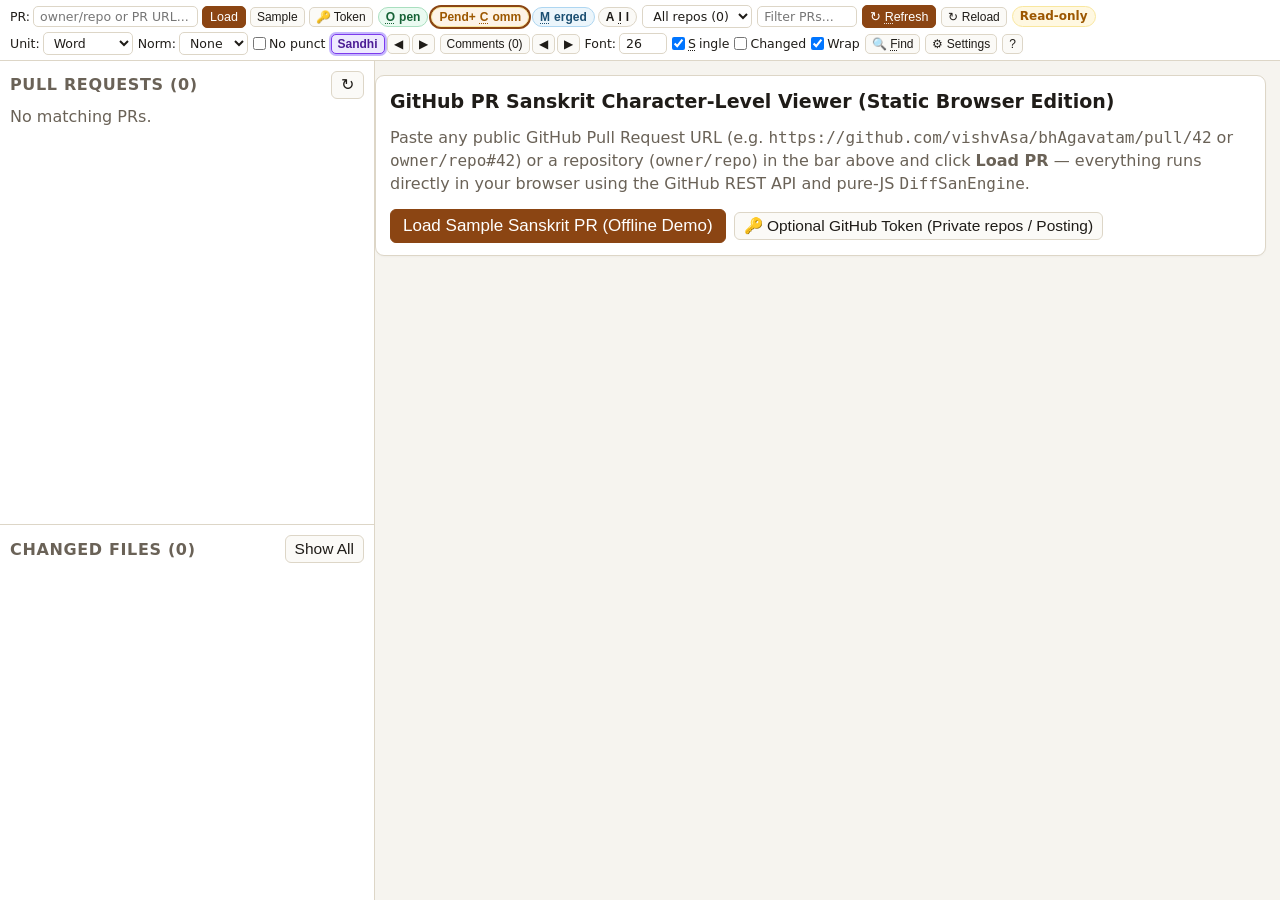
<file: docs/pull_requests/index.html>
<!DOCTYPE html>
<html lang="en">
<head>
<meta charset="utf-8" />
<meta name="viewport" content="width=device-width, initial-scale=1" />
<title>GitHub PR Character-Level Reviewer</title>
<style>
  :root {
    --bg: #f6f4ef;
    --surface: #ffffff;
    --surface-2: #fbfaf7;
    --border: #ddd6c7;
    --text: #1f1c18;
    --muted: #6a6257;
    --accent: #8b4513;
    --accent-soft: #fdf3e7;
    --green: #156236;
    --green-soft: #eafaf1;
    --ins-row: #fefce8;
    --ins-char: #fef3c7;
    --ins-word-base: #fffdf5;
    --ins-char-sub: #fde047;
    --ins-border: #ca8a04;
    --ins-word-border: #e6cc80;
    --ins-text: #713f12;
    --red: #943126;
    --red-soft: #fdeeee;
    --red-row: #fffafa;
    --red-char: #ffeded;
    --del-word-base: #fffdfd;
    --del-char-sub: #ffd6db;
    --del-border: #e57373;
    --del-word-border: #f3c6c6;
    --del-text: #7f1d1d;
    --sandhi-char: #ede9fe;
    --sandhi-word-base: #f5f3ff;
    --sandhi-char-sub: #ddd6fe;
    --sandhi-border: #7c3aed;
    --sandhi-word-border: #c4b5fd;
    --sandhi-text: #4c1d95;
    --amber: #9c5700;
    --amber-soft: #fff8e1;
    --blue: #1b4f72;
    --blue-soft: #ebf5fb;
    --dev: "Adishila SanVedic", "Tiro Devanagari Sanskrit", "Noto Sans Devanagari", "Annapurna SIL", serif;
    --dev-font-size: 26px;
  }
  * { box-sizing: border-box; }
  body {
    margin: 0;
    background: var(--bg);
    color: var(--text);
    font-family: system-ui, -apple-system, "Segoe UI", Roboto, sans-serif;
    font-size: 20px;
    line-height: 1.45;
    display: flex;
    flex-direction: column;
    height: 100vh;
    overflow: hidden;
  }
  header {
    background: var(--surface);
    border-bottom: 1px solid var(--border);
    padding: 5px 10px;
    display: flex;
    flex-direction: column;
    gap: 4px;
    flex-shrink: 0;
    font-size: 13px;
    line-height: 1.25;
  }
  .row { display: flex; align-items: center; gap: 8px; flex-wrap: wrap; }
  header .row { gap: 5px; }
  header label {
    display: inline-flex;
    align-items: center;
    gap: 3px;
    font-size: 12.5px;
    white-space: nowrap;
  }
  header input[type="checkbox"] { margin: 0; }
  input[type="text"], input[type="number"], select, textarea {
    padding: 5px 8px;
    border: 1px solid var(--border);
    border-radius: 6px;
    background: #fff;
    color: var(--text);
    font-size: 18px;
    font-family: inherit;
  }
  header input[type="text"], header input[type="number"], header select {
    padding: 2px 6px;
    font-size: 12.5px;
    border-radius: 5px;
  }
  button {
    padding: 6px 12px;
    border: 1px solid var(--border);
    border-radius: 6px;
    background: var(--surface-2);
    color: var(--text);
    cursor: pointer;
    font-size: 17px;
    font-weight: 500;
  }
  button:hover:not(:disabled) { background: #efeae0; }
  button:disabled { opacity: 0.55; cursor: not-allowed; }
  button.primary { background: var(--accent); color: #fff; border-color: var(--accent); }
  button.primary:hover:not(:disabled) { background: #70360d; }
  button.green { background: var(--green); color: #fff; border-color: var(--green); }
  button.green:hover:not(:disabled) { background: #104b29; }
  button.danger { background: var(--red); color: #fff; border-color: var(--red); }
  button.danger:hover:not(:disabled) { background: #74251c; }
  button.small { padding: 4px 9px; font-size: 15.5px; }
  button.active { box-shadow: 0 0 0 2px var(--accent); background: var(--accent-soft); }
  header button {
    padding: 3px 7px;
    font-size: 12.5px;
    border-radius: 5px;
    white-space: nowrap;
  }
  header button.small { padding: 2px 6px; font-size: 12px; }

  .pill {
    display: inline-flex;
    align-items: center;
    gap: 4px;
    padding: 2px 9px;
    border-radius: 999px;
    font-size: 15px;
    font-weight: 600;
    border: 1px solid var(--border);
    background: var(--surface-2);
    color: var(--text);
  }
  header .pill, header button.filter-pill, header .checked-until-pill {
    padding: 2px 7px;
    font-size: 12px;
    white-space: nowrap;
  }
  header .kbd-hint { font-size: 10px; padding: 0 3px; }
  header #statusText {
    font-size: 12px !important;
    flex: 1 1 40px;
    min-width: 0;
    overflow: hidden;
    text-overflow: ellipsis;
    white-space: nowrap;
  }
  header #statusText:empty { display: none; }
  .pill-green { background: var(--green-soft); color: var(--green); border-color: #a9dfbf; }
  .pill-red { background: var(--red-soft); color: var(--red); border-color: #f5b7b1; }
  .pill-amber { background: var(--amber-soft); color: var(--amber); border-color: #f9e79f; }
  .pill-blue { background: var(--blue-soft); color: var(--blue); border-color: #aed6f1; }
  .kbd-hint {
    font-size: 13px;
    font-family: monospace;
    color: var(--muted);
    background: rgba(0,0,0,0.05);
    padding: 1px 4px;
    border-radius: 3px;
  }

  .workspace {
    display: grid;
    grid-template-columns: 375px minmax(0, 1fr);
    flex: 1;
    min-height: 0;
  }
  aside.sidebar {
    background: var(--surface);
    border-right: 1px solid var(--border);
    display: flex;
    flex-direction: column;
    min-height: 0;
    overflow: hidden;
  }
  .sidebar-section {
    display: flex;
    flex-direction: column;
    min-height: 0;
    padding: 10px 0 10px 10px;
    gap: 6px;
  }
  .sidebar-section > .pane-title {
    padding-right: 10px;
  }
  .scroll-list {
    overflow-y: scroll;
    scrollbar-gutter: stable;
    display: flex;
    flex-direction: column;
    gap: 5px;
    min-height: 0;
    flex: 1;
    padding-right: 4px;
  }
  .pane-title {
    font-size: 16px;
    font-weight: 700;
    text-transform: uppercase;
    letter-spacing: 0.04em;
    color: var(--muted);
    display: flex;
    justify-content: space-between;
    align-items: center;
  }
  .pr-item, .file-item {
    padding: 7px 9px;
    border-radius: 7px;
    border: 1px solid var(--border);
    background: var(--surface-2);
    cursor: pointer;
    display: flex;
    flex-direction: column;
    gap: 3px;
  }
  .pr-item:hover, .file-item:hover { background: #f2ede2; }
  .pr-item.active, .file-item.active {
    background: var(--accent-soft);
    border-color: var(--accent);
    box-shadow: inset 4px 0 0 var(--accent);
  }
  .file-tree-dir {
    display: flex;
    flex-direction: column;
    gap: 3px;
  }
  .file-tree-dir > summary {
    list-style: none;
    cursor: pointer;
    display: flex;
    align-items: baseline;
    gap: 5px;
    padding: 3px 6px;
    border-radius: 6px;
    font-family: ui-monospace, SFMono-Regular, Menlo, Consolas, monospace;
    font-size: 13.5px;
    font-weight: 700;
    color: var(--muted);
    background: var(--surface-2);
    border: 1px solid #ebe4d5;
    word-break: break-all;
    user-select: none;
  }
  .file-tree-dir.file-tree-root > summary {
    color: var(--blue);
    background: #f3f7fb;
    border-color: #d6e4f2;
  }
  .file-tree-dir > summary:hover { background: #efeae0; }
  .file-tree-dir > summary::-webkit-details-marker { display: none; }
  .file-tree-caret {
    display: inline-block;
    font-size: 11px;
    flex-shrink: 0;
    transition: transform 0.12s ease;
  }
  .file-tree-dir[open] > summary > .file-tree-caret { transform: rotate(90deg); }
  .file-tree-count {
    margin-left: auto;
    font-size: 11.5px;
    font-weight: 600;
    color: var(--muted);
    flex-shrink: 0;
  }
  .file-tree-children {
    margin-left: 7px;
    padding-left: 7px;
    border-left: 1.5px solid #e2dac9;
    display: flex;
    flex-direction: column;
    gap: 4px;
    margin-top: 3px;
  }
  u.sc-key {
    text-decoration: underline dotted currentColor;
    text-decoration-thickness: 1.2px;
    text-underline-offset: 2px;
  }
  body.mod-alt-down u.sc-key.sc-alt,
  body.mod-ctrl-down u.sc-key.sc-ctrl {
    text-decoration: underline solid currentColor;
    text-decoration-thickness: 2.5px;
    background: rgba(139, 69, 19, 0.16);
    border-radius: 2px;
    font-weight: 800;
    padding: 0 1px;
  }
  button.primary u.sc-key,
  button.green u.sc-key,
  button.danger u.sc-key {
    text-decoration-color: rgba(255, 255, 255, 0.85);
  }
  body.mod-alt-down button.primary u.sc-key.sc-alt,
  body.mod-alt-down button.green u.sc-key.sc-alt,
  body.mod-alt-down button.danger u.sc-key.sc-alt,
  body.mod-ctrl-down button.primary u.sc-key.sc-ctrl,
  body.mod-ctrl-down button.green u.sc-key.sc-ctrl,
  body.mod-ctrl-down button.danger u.sc-key.sc-ctrl {
    background: rgba(255, 255, 255, 0.28);
    text-decoration-color: #ffffff;
  }
  body.mod-alt-down:not(.mod-ctrl-down) u.sc-key.sc-ctrl:not(.sc-alt),
  body.mod-ctrl-down:not(.mod-alt-down) u.sc-key.sc-alt:not(.sc-ctrl) {
    text-decoration: none;
  }
  .pr-item-meta, .file-item-meta {
    font-size: 15px;
    color: var(--muted);
    display: flex;
    gap: 6px;
    flex-wrap: wrap;
    align-items: center;
  }
  .mono { font-family: ui-monospace, SFMono-Regular, Menlo, Consolas, monospace; }

  main {
    min-width: 0;
    min-height: 0;
    overflow-y: scroll;
    scrollbar-gutter: stable;
    padding: 14px 0;
    display: flex;
    flex-direction: column;
    gap: 14px;
  }
  main:focus { outline: none; }
  main::-webkit-scrollbar,
  .scroll-list::-webkit-scrollbar {
    width: 14px;
    height: 14px;
  }
  main::-webkit-scrollbar-track,
  .scroll-list::-webkit-scrollbar-track {
    background: var(--surface-2);
    border-left: 1px solid var(--border);
  }
  main::-webkit-scrollbar-thumb,
  .scroll-list::-webkit-scrollbar-thumb {
    background: #a58f74;
    border-radius: 7px;
    border: 2px solid var(--surface-2);
    min-height: 36px;
  }
  main::-webkit-scrollbar-thumb:hover,
  .scroll-list::-webkit-scrollbar-thumb:hover {
    background: var(--accent);
  }
  main::-webkit-scrollbar-thumb:active,
  .scroll-list::-webkit-scrollbar-thumb:active {
    background: #6c340d;
  }
  @supports not selector(::-webkit-scrollbar) {
    main,
    .scroll-list {
      scrollbar-width: auto;
      scrollbar-color: #a58f74 var(--surface-2);
    }
  }
  .card {
    background: var(--surface);
    border: 1px solid var(--border);
    border-radius: 9px;
    padding: 12px 14px;
    box-shadow: 0 1px 2px rgba(0,0,0,0.03);
    display: flex;
    flex-direction: column;
    gap: 10px;
  }
  .error-banner {
    background: var(--red-soft);
    border: 1px solid #f5b7b1;
    color: var(--red);
    border-radius: 7px;
    padding: 8px 12px;
    font-size: 17px;
    display: none;
  }

  .file-card {
    background: var(--surface);
    border: 1px solid var(--border);
    border-radius: 9px;
    overflow: hidden;
    transition: box-shadow 0.12s ease, border-color 0.12s ease;
  }
  .file-card.focused {
    border-color: var(--accent);
    outline: 3px solid var(--accent);
    outline-offset: -3px;
    box-shadow: 0 0 0 5px rgba(139, 69, 19, 0.16), 0 6px 18px rgba(139, 69, 19, 0.14);
  }
  .active-badge {
    display: none;
    align-items: center;
    padding: 1px 8px;
    border-radius: 999px;
    background: var(--accent);
    color: #fff;
    font-family: system-ui, sans-serif;
    font-size: 13px;
    font-weight: 700;
    letter-spacing: 0.04em;
    text-transform: uppercase;
  }
  .file-card.focused .active-badge { display: inline-flex; }
  .file-card-header {
    background: #f2ede2;
    padding: 8px 12px;
    border-bottom: 1px solid var(--border);
    display: flex;
    justify-content: space-between;
    align-items: center;
    gap: 10px;
    flex-wrap: wrap;
  }
  .file-card.collapsed .file-card-body { display: none; }

  .hunk-bar {
    background: #edf2f7;
    color: var(--blue);
    font-family: ui-monospace, SFMono-Regular, Menlo, Consolas, monospace;
    font-size: 15px;
    padding: 4px 10px;
    border-top: 1px solid var(--border);
    border-bottom: 1px solid var(--border);
  }

  table.diff-table {
    width: 100%;
    border-collapse: collapse;
    table-layout: fixed;
  }
  table.diff-table col.col-num { width: 58px; }
  table.diff-table col.col-code { width: calc(50% - 58px); }

  table.diff-table td {
    vertical-align: top;
    border-bottom: 1px solid #f0ebe0;
    padding: 2px 6px;
  }
  td.ln {
    font-family: ui-monospace, SFMono-Regular, Menlo, Consolas, monospace;
    font-size: 15px;
    color: var(--muted);
    text-align: right;
    user-select: none;
    background: #faf8f3;
    border-right: 1px solid #e7e1d3;
  }
  td.ln.clickable { cursor: pointer; }
  td.ln.clickable:hover { background: var(--accent-soft); color: var(--accent); font-weight: 700; }
  td.code-cell {
    font-family: var(--dev);
    font-size: var(--dev-font-size);
    line-height: 1.55;
    border-right: 1px solid #e7e1d3;
    overflow-wrap: anywhere;
  }
  .wrap-on td.code-cell { white-space: pre-wrap; }
  .wrap-off td.code-cell { white-space: pre; overflow-x: auto; }
  td.act-cell {
    text-align: center;
    background: #faf8f3;
    padding: 2px;
  }

  tr.diff-row-context td.code-cell { background: #ffffff; }
  tr.diff-row-modify td.lhs-cell { background: var(--red-row); }
  tr.diff-row-modify td.rhs-cell { background: var(--ins-row); }
  tr.diff-row-del td.lhs-cell { background: var(--red-row); color: var(--del-text); }
  tr.diff-row-add td.rhs-cell { background: var(--ins-row); color: var(--ins-text); }
  td.diff-empty {
    background: repeating-linear-gradient(
      -45deg,
      #f6f4ef,
      #f6f4ef 6px,
      #efece4 6px,
      #efece4 12px
    );
  }

  .ch-del {
    background: var(--red-char);
    color: var(--del-text);
    border-bottom: 2px solid var(--del-border);
    border-radius: 3px;
    padding: 0 2px;
    margin: 0 1px;
  }
  .ch-ins {
    background: var(--ins-char);
    color: var(--ins-text);
    border-bottom: 2px solid var(--ins-border);
    border-radius: 3px;
    padding: 0 2px;
    margin: 0 1px;
  }
  .ch-del.ch-has-sub {
    background: var(--del-word-base);
    border: 1px dashed var(--del-word-border);
    border-bottom: 1.5px dashed var(--del-border);
    margin: 0 3px;
  }
  .ch-ins.ch-has-sub {
    background: var(--ins-word-base);
    border: 1px dashed var(--ins-word-border);
    border-bottom: 1.5px dashed var(--ins-border);
    margin: 0 3px;
  }
  .ch-del .ch-sub {
    background: var(--del-char-sub);
    color: var(--del-text);
    border-bottom: 2.5px solid var(--del-border);
    border-radius: 3px;
    padding: 0 2px;
  }
  .ch-ins .ch-sub {
    background: var(--ins-char-sub);
    color: var(--ins-text);
    border-bottom: 2.5px solid var(--ins-border);
    border-radius: 3px;
    padding: 0 2px;
  }
  .ch-del.ch-sandhi,
  .ch-ins.ch-sandhi,
  .ch-sandhi {
    background: var(--sandhi-char);
    color: var(--sandhi-text);
    border-bottom: 2px solid var(--sandhi-border);
    border-radius: 3px;
    padding: 0 3px;
    margin: 0 1px;
  }
  .ch-del.ch-has-sub.ch-sandhi,
  .ch-ins.ch-has-sub.ch-sandhi,
  .ch-sandhi.ch-has-sub {
    background: var(--sandhi-word-base);
    color: var(--sandhi-text);
    border: 1px dashed var(--sandhi-word-border);
    border-bottom: 1.5px dashed var(--sandhi-border);
    margin: 0 3px;
  }
  .ch-sandhi .ch-sub {
    background: var(--sandhi-char-sub);
    color: var(--sandhi-text);
    border-bottom: 2.5px solid var(--sandhi-border);
    border-radius: 3px;
    padding: 0 2px;
  }
  .ch-pair {
    display: inline;
    border: 1.5px dashed #a89982;
    border-radius: 4px;
    padding: 1px 3px;
    margin: 0 2px;
    background: rgba(255, 255, 255, 0.45);
  }
  .ch-pair.ch-sandhi {
    background: var(--sandhi-word-base);
    border-color: var(--sandhi-border);
  }
  .ch-pair .ch-del.ch-has-sub,
  .ch-pair .ch-ins.ch-has-sub,
  .ch-pair .ch-sandhi.ch-has-sub {
    border: none;
    margin: 0 1px;
    padding: 0 1px;
  }
  .ch-sep {
    color: var(--muted);
    font-weight: 700;
    font-size: 0.78em;
    margin: 0 2px;
    letter-spacing: -0.05em;
    user-select: text;
  }
  .ch-pair.ch-sandhi .ch-sep {
    color: var(--sandhi-border);
  }
  .ch-pair > .ch-del + .ch-ins,
  .ch-pair > .ch-del + .nl-badge,
  .ch-pair > .nl-badge + .ch-ins {
    margin-left: 3px;
  }
  tr.diff-row-selected > td {
    box-shadow: inset 0 2px 0 var(--accent), inset 0 -2px 0 var(--accent);
  }
  tr.diff-row-selected > td.ln {
    background: #f6e7cf;
    color: var(--accent);
    font-weight: 700;
  }
  .nl-badge {
    display: inline-block;
    font-family: ui-monospace, monospace;
    font-size: 14px;
    font-weight: 700;
    border-radius: 3px;
    padding: 0 3px;
    margin: 0 2px;
    vertical-align: middle;
  }
  .nl-del { background: var(--red-char); color: var(--del-text); }
  .nl-ins { background: var(--ins-char); color: var(--ins-text); }
  table.diff-table-single col.col-num { width: 56px; }
  table.diff-table-single col.col-single-code { width: calc(100% - 112px); }
  tr.single-row-modify td.single-code-cell { background: #ffffff; border-right: 1px solid #e7e1d3; }
  tr.single-row-del td.single-code-cell { background: var(--red-row); color: var(--del-text); border-right: 1px solid #e7e1d3; }
  tr.single-row-add td.single-code-cell { background: var(--ins-row); color: var(--ins-text); border-right: 1px solid #e7e1d3; }
  tr.single-row-context td.single-code-cell { background: #ffffff; border-right: 1px solid #e7e1d3; }
  .ch-inv {
    display: inline-block;
    font-family: ui-monospace, monospace;
    font-size: 13px;
    font-weight: 700;
    background: var(--amber-soft);
    color: var(--amber);
    border: 1px solid #d97706;
    border-radius: 3px;
    padding: 0 3px;
    vertical-align: middle;
  }
  tr.diff-gap-row { cursor: pointer; }
  tr.diff-gap-row td {
    background: #f2ede2;
    border-top: 1px dashed var(--border);
    border-bottom: 1px dashed var(--border);
    padding: 5px 10px;
    color: var(--muted);
    font-size: 15px;
    transition: background 0.12s, color 0.12s;
  }
  tr.diff-gap-row:hover td {
    background: var(--accent-soft);
    color: var(--accent);
  }
  .diff-gap-bar {
    display: flex;
    align-items: center;
    justify-content: space-between;
    gap: 10px;
    flex-wrap: wrap;
    user-select: none;
  }

  .settings-drawer {
    position: fixed;
    top: 78px;
    right: 18px;
    width: 500px;
    max-width: calc(100vw - 28px);
    max-height: calc(100vh - 96px);
    overflow-y: auto;
    background: var(--surface);
    border: 1px solid var(--border);
    border-top: 4px solid var(--accent);
    border-radius: 10px;
    box-shadow: 0 14px 36px rgba(31, 28, 24, 0.22);
    padding: 14px 16px;
    z-index: 1200;
    display: none;
    flex-direction: column;
    gap: 12px;
  }
  .settings-drawer.help-drawer {
    width: 700px;
  }
  #shortcutFooter { line-height: 1.65; }
  #shortcutFooter strong { color: var(--fg); font-weight: 700; }
  .settings-drawer.token-drawer {
    left: 18px;
    right: auto;
    width: auto;
    flex-direction: row;
    flex-wrap: wrap;
    align-items: center;
    gap: 8px;
    padding: 10px 12px;
  }
  .file-header-main {
    display: flex;
    align-items: center;
    gap: 7px;
    flex: 1 1 260px;
    min-width: 0;
    flex-wrap: nowrap;
  }
  .file-title-link, .file-title-text {
    font-weight: 700;
    font-size: 15.5px;
    min-width: 0;
    flex: 0 1 auto;
    overflow: hidden;
    text-overflow: ellipsis;
    white-space: nowrap;
  }
  .file-title-link {
    color: var(--blue);
    text-decoration: none;
  }
  .file-title-link:hover { text-decoration: underline; }
  .file-header-badges {
    display: inline-flex;
    align-items: center;
    gap: 6px;
    flex-shrink: 0;
    white-space: nowrap;
  }
  .file-idea-link {
    font-size: 15px;
    font-weight: 600;
    color: var(--muted);
    text-decoration: none;
    padding: 1px 6px;
    border: 1px solid var(--border);
    border-radius: 5px;
    background: var(--surface-2);
  }
  .file-idea-link:hover {
    color: var(--accent);
    border-color: var(--accent);
    background: var(--accent-soft);
  }
  .chip-path-link {
    color: inherit;
    text-decoration: none;
  }
  .chip-path-link:hover { text-decoration: underline; }
  .settings-preview {
    border: 1px solid var(--border);
    border-radius: 7px;
    overflow: hidden;
    background: #fff;
  }
  .settings-preview-line {
    padding: 6px 10px;
    font-family: var(--dev);
    font-size: calc(var(--dev-font-size) - 2px);
    line-height: 1.5;
  }
  .settings-preview-line.del-sample { background: var(--red-row); color: var(--del-text); border-bottom: 1px solid #f0ebe0; }
  .settings-preview-line.ins-sample { background: var(--ins-row); color: var(--ins-text); border-bottom: 1px solid #f0ebe0; }
  .settings-preview-line.sandhi-sample { background: #ffffff; color: var(--text); }
  .settings-group {
    border: 1px solid var(--border);
    border-radius: 8px;
    background: var(--surface-2);
    padding: 9px 11px;
    display: flex;
    flex-direction: column;
    gap: 7px;
  }
  .settings-group-title {
    font-size: 15px;
    font-weight: 700;
    text-transform: uppercase;
    letter-spacing: 0.04em;
    color: var(--muted);
  }
  .color-picker-row {
    display: flex;
    align-items: center;
    justify-content: space-between;
    gap: 8px;
    font-size: 16px;
  }
  .color-picker-ctrl {
    display: inline-flex;
    align-items: center;
    gap: 8px;
  }
  .color-picker-ctrl input[type="color"] {
    width: 44px;
    height: 30px;
    padding: 1px;
    border: 1px solid var(--border);
    border-radius: 5px;
    background: #fff;
    cursor: pointer;
  }
  .color-hex {
    font-size: 14px;
    color: var(--muted);
    min-width: 70px;
  }
  .about-footer {
    margin-top: 6px;
    padding: 10px 14px;
    border-top: 1px solid var(--border);
    background: var(--surface);
    border-radius: 8px;
    color: var(--muted);
    font-size: 15px;
    line-height: 1.5;
    display: flex;
    flex-direction: column;
    gap: 5px;
  }
  .about-footer a { color: var(--blue); text-decoration: none; font-weight: 500; }
  .about-footer a:hover { text-decoration: underline; }
  .about-footer code {
    font-family: ui-monospace, SFMono-Regular, Menlo, Consolas, monospace;
    font-size: 13.5px;
    background: var(--surface-2);
    border: 1px solid var(--border);
    border-radius: 4px;
    padding: 1px 6px;
    color: var(--text);
  }
  #sandhiHighlightBtn.active {
    background: var(--sandhi-char);
    color: var(--sandhi-text);
    border-color: var(--sandhi-border);
    box-shadow: 0 0 0 2px var(--sandhi-word-border);
    font-weight: 700;
  }
  .diff-ctx-menu {
    position: fixed;
    z-index: 1500;
    min-width: 240px;
    background: var(--surface);
    border: 1px solid var(--border);
    border-top: 3px solid var(--accent);
    border-radius: 8px;
    box-shadow: 0 10px 28px rgba(31, 28, 24, 0.24);
    padding: 5px;
    display: none;
    flex-direction: column;
    gap: 3px;
  }
  .diff-ctx-item {
    width: 100%;
    text-align: left;
    background: transparent;
    border: none;
    border-radius: 6px;
    padding: 7px 11px;
    font-size: 16px;
    font-weight: 500;
    color: var(--text);
    cursor: pointer;
  }
  .diff-ctx-item:hover { background: var(--accent-soft); color: var(--accent); }
  .diff-find-bar {
    position: fixed;
    top: 14px;
    right: 18px;
    z-index: 1400;
    background: var(--surface);
    border: 1px solid var(--border);
    border-top: 3px solid var(--accent);
    border-radius: 9px;
    box-shadow: 0 10px 30px rgba(31, 28, 24, 0.24);
    padding: 7px 10px;
    display: none;
    align-items: center;
    gap: 6px;
    flex-wrap: wrap;
    max-width: calc(100vw - 32px);
  }
  .diff-find-bar input {
    width: 240px;
    font-family: var(--dev);
    font-size: 20px;
    padding: 3px 8px;
  }
  .diff-find-count {
    font-size: 15px;
    color: var(--muted);
    min-width: 58px;
    text-align: center;
  }
  tr.diff-row-find-cur > td {
    outline: 2px solid #f59e0b;
    outline-offset: -2px;
  }
  ::highlight(diff-find) {
    background-color: #fde047;
    color: #1f1c18;
  }
  ::highlight(diff-find-current) {
    background-color: #fb923c;
    color: #1f1c18;
  }
  .diff-focus-cur {
    outline: 2.5px solid #2563eb;
    outline-offset: 2px;
    box-shadow: 0 0 0 4px rgba(37, 99, 235, 0.22);
    border-radius: 4px;
    position: relative;
    z-index: 2;
  }
  .diff-focus-cur:empty {
    display: inline-block;
    min-width: 10px;
    height: 1.1em;
    vertical-align: middle;
  }
  tr.diff-checked-until > td {
    box-shadow: inset 0 2px 0 #15803d, inset 0 -2px 0 #15803d;
    background-color: rgba(22, 163, 74, 0.08);
  }
  tr.diff-checked-until > td:first-child {
    box-shadow: inset 3px 0 0 #15803d, inset 0 2px 0 #15803d, inset 0 -2px 0 #15803d;
  }
  tr.diff-checked-until > td:last-child {
    box-shadow: inset -3px 0 0 #15803d, inset 0 2px 0 #15803d, inset 0 -2px 0 #15803d;
  }
  tr.diff-checked-until > td.ln {
    background: #dcfce7;
    color: #14532d;
    font-weight: 700;
  }
  .diff-checked-token {
    outline: 2.5px solid #15803d;
    outline-offset: 2px;
    box-shadow: 0 0 0 4px rgba(21, 128, 61, 0.22);
    border-radius: 4px;
  }
  .diff-checked-token.diff-focus-cur {
    outline: 2.5px solid #2563eb;
    box-shadow: 0 0 0 3px #15803d, 0 0 0 6px rgba(37, 99, 235, 0.22);
  }
  .checked-until-pill {
    display: none;
    align-items: center;
    gap: 5px;
    padding: 2px 8px;
    border-radius: 999px;
    font-size: 14.5px;
    font-weight: 600;
    background: #dcfce7;
    color: #14532d;
    border: 1.5px solid #15803d;
  }
  .checked-until-jump-btn, .checked-until-clear-btn {
    border: none;
    background: transparent;
    color: inherit;
    padding: 0 3px;
    font-size: inherit;
    font-weight: inherit;
    cursor: pointer;
    line-height: 1.2;
  }
  .checked-until-jump-btn:hover, .checked-until-clear-btn:hover {
    background: rgba(21, 128, 61, 0.14);
    border-radius: 4px;
  }
  td.code-cell .ch-pair,
  td.code-cell .ch-del,
  td.code-cell .ch-ins,
  td.code-cell .nl-del,
  td.code-cell .nl-ins {
    cursor: pointer;
  }
  .diff-box-copied {
    box-shadow: 0 0 0 2px #16a34a !important;
    background: #dcfce7 !important;
    transition: box-shadow 0.15s ease, background 0.15s ease;
  }

  button.filter-pill {
    padding: 4px 11px;
    border-radius: 999px;
    font-size: 16px;
    font-weight: 600;
    cursor: pointer;
    transition: box-shadow 0.12s, filter 0.12s;
  }
  button.filter-pill:hover { filter: brightness(0.96); }
  button.filter-pill.active { box-shadow: 0 0 0 2px var(--accent); }
  .sidebar-prs {
    flex: 1.25;
    border-bottom: 1px solid var(--border);
  }
  .sidebar-files {
    flex: 1;
  }
  .pr-item-title { font-family: var(--dev); font-weight: 600; font-size: calc(var(--dev-font-size) - 3px); word-break: break-word; }
  .pr-title-heading { margin: 6px 0 2px 0; font-family: var(--dev); font-size: var(--dev-font-size); line-height: 1.35; }
  .pr-body-box {
    background: var(--surface-2);
    border: 1px solid var(--border);
    border-radius: 6px;
    padding: 8px 10px;
    white-space: pre-wrap;
    font-family: var(--dev);
    font-size: var(--dev-font-size);
    line-height: 1.55;
  }
  .review-panel {
    background: var(--surface-2);
    border: 1px solid var(--border);
    border-radius: 8px;
    padding: 10px 12px;
    display: flex;
    flex-direction: column;
    gap: 8px;
  }
  .review-textarea {
    width: 100%;
    min-height: 62px;
    resize: vertical;
    font-family: var(--dev);
    font-size: var(--dev-font-size);
    line-height: 1.55;
  }
  .draft-chip {
    background: var(--amber-soft);
    border: 1px solid #f5cba7;
    border-radius: 6px;
    padding: 6px 10px;
    font-size: 16px;
    display: flex;
    justify-content: space-between;
    align-items: flex-start;
    gap: 8px;
  }
  .radio-group {
    display: inline-flex;
    border: 1px solid var(--border);
    border-radius: 6px;
    overflow: hidden;
    background: var(--surface-2);
  }
  .radio-group label {
    padding: 5px 12px;
    cursor: pointer;
    font-size: 17px;
    font-weight: 500;
    display: inline-flex;
    align-items: center;
    gap: 5px;
    border-right: 1px solid var(--border);
    user-select: none;
  }
  .radio-group label:last-child { border-right: none; }
  .radio-group label.sel-approve { background: var(--green-soft); color: var(--green); font-weight: 700; }
  .radio-group label.sel-request_changes { background: var(--red-soft); color: var(--red); font-weight: 700; }
  .radio-group label.sel-comment { background: var(--blue-soft); color: var(--blue); font-weight: 700; }
  .radio-group label.sel-issue_comment { background: #ede9df; color: var(--text); font-weight: 600; }

  tr.thread-row td {
    background: #fcfaf5;
    padding: 8px 12px;
    border-bottom: 1px solid var(--border);
  }
  .thread-box {
    border: 1px solid #d5c8b4;
    border-left: 4px solid var(--blue);
    background: #ffffff;
    border-radius: 7px;
    padding: 8px 10px;
    margin-bottom: 6px;
    display: flex;
    flex-direction: column;
    gap: 6px;
  }
  .thread-box.resolved { border-left-color: var(--green); opacity: 0.9; background: #fbfdfb; }
  .thread-box.pending-draft { border-color: #f3d18a; border-left-color: var(--amber); background: #fffdf5; }
  .diff-comment-cur {
    outline: 2.5px solid #2563eb;
    outline-offset: 2px;
    box-shadow: 0 0 0 4px rgba(37, 99, 235, 0.18);
  }
  details.thread-box.resolved > summary {
    list-style: none;
    display: flex;
    align-items: center;
    justify-content: space-between;
    gap: 8px;
    cursor: pointer;
  }
  details.thread-box.resolved > summary::-webkit-details-marker { display: none; }
  .res-caret {
    display: inline-block;
    font-size: 15px;
    color: var(--muted);
    transition: transform 0.12s ease;
  }
  details.thread-box.resolved[open] .res-caret { transform: rotate(90deg); }
  .thread-resolved-preview {
    font-family: var(--dev);
    font-size: var(--dev-font-size);
    line-height: 1.45;
    overflow: hidden;
    text-overflow: ellipsis;
    white-space: nowrap;
    flex: 1;
    min-width: 0;
    color: var(--text);
  }
  .thread-comment {
    border-top: 1px solid #f0ebe0;
    padding-top: 5px;
  }
  .thread-comment:first-of-type { border-top: none; padding-top: 0; }
  .comment-body {
    font-family: var(--dev);
    font-size: var(--dev-font-size);
    line-height: 1.55;
    white-space: pre-wrap;
    overflow-wrap: anywhere;
    margin-top: 2px;
  }
  textarea.reply-input {
    flex: 1;
    min-width: 180px;
    font-family: var(--dev);
    font-size: var(--dev-font-size);
    line-height: 1.45;
    min-height: 44px;
    max-height: 240px;
    resize: vertical;
    overflow-y: auto;
  }
  .comment-body img {
    max-width: 100%;
    max-height: 360px;
    border: 1px solid var(--border);
    border-radius: 6px;
    display: block;
    margin-top: 6px;
  }
  .inline-composer {
    border: 1px solid var(--accent);
    background: var(--accent-soft);
    border-radius: 7px;
    padding: 8px 10px;
    display: flex;
    flex-direction: column;
    gap: 7px;
  }
  .outdated-box {
    padding: 8px 12px;
    background: #fffcf5;
    border-bottom: 1px solid var(--border);
  }
  .pr-item-actions {
    margin-left: auto;
    display: inline-flex;
    align-items: center;
    gap: 4px;
  }
  .pr-item-icon-btn, .pr-item-browser-btn {
    padding: 2px 7px;
    font-size: 15px;
    line-height: 1.2;
  }
  .merge-banner {
    border: 1px solid var(--border);
    border-left: 4px solid var(--muted);
    border-radius: 7px;
    padding: 9px 11px;
    background: var(--surface-2);
    display: flex;
    flex-direction: column;
    gap: 8px;
  }
  .merge-banner.clean { border-color: #a9dfbf; border-left-color: var(--green); background: #f4fcf7; }
  .merge-banner.dirty { border-color: #f5b7b1; border-left-color: var(--red); background: #fff6f6; }
  .merge-banner.warn { border-color: #f9e79f; border-left-color: var(--amber); background: #fffcf2; }
  .merge-banner.merged { border-color: #aed6f1; border-left-color: var(--blue); background: #f4f9fd; }
  .conflict-item {
    border: 1px solid #f1c6c2;
    border-radius: 6px;
    background: #fff;
    overflow: hidden;
  }
  .conflict-item-header {
    padding: 6px 9px;
    background: #fdf2f2;
    border-bottom: 1px solid #f5d8d6;
    display: flex;
    align-items: center;
    justify-content: space-between;
    gap: 8px;
    flex-wrap: wrap;
  }
  .changelist-bar {
    background: var(--surface);
    border: 1px solid var(--border);
    border-radius: 8px;
    padding: 8px 12px;
    display: flex;
    align-items: center;
    justify-content: space-between;
    gap: 10px;
    flex-wrap: wrap;
  }
</style>
</head>
<body>
<header>
  <div class="row" id="headerFilterRow">
    <label id="ownerWrap">Owner: <input id="ownerInput" type="text" value="vishvAsa" style="width:86px;" /></label>
    <span id="staticPrControls" class="row" style="gap:4px; display:none;">
      <label>PR: <input id="staticPrUrlInput" type="text" placeholder="owner/repo or PR URL..." style="width:165px;" onkeydown="if(event.key==='Enter') loadStaticPrFromInput()" /></label>
      <button id="staticLoadPrBtn" class="primary" type="button" onclick="loadStaticPrFromInput()">Load</button>
      <button id="staticSamplePrBtn" class="small" type="button" onclick="loadStaticSamplePr()">Sample</button>
      <button id="staticTokenBtn" class="small" type="button" title="Optional GitHub Personal Access Token (browser localStorage only) for private repos, 5000 req/hr, and posting comments/reviews" onclick="toggleStaticTokenRow()">🔑 Token</button>
    </span>
    <span id="stateFilterPills" class="row" style="gap:3px;">
      <input type="hidden" id="stateSelect" value="pend_comm" />
      <button type="button" class="pill filter-pill pill-green" id="stateOpenPill" data-state-filter="open" title="Show Open PRs (Alt+O)" onclick="setStateFilter('open')"><u class="sc-key sc-alt">O</u>pen</button>
      <button type="button" class="pill filter-pill pill-amber active" id="statePendCommPill" data-state-filter="pend_comm" title="Show Open PRs plus recent (past 14 days) Merged PRs with unresolved comments (Alt+C)" onclick="setStateFilter('pend_comm')">Pend+<u class="sc-key sc-alt">C</u>omm</button>
      <button type="button" class="pill filter-pill pill-blue" id="stateMergedPill" data-state-filter="merged" title="Show past 10 Merged PRs (Alt+M)" onclick="setStateFilter('merged')"><u class="sc-key sc-alt">M</u>erged</button>
      <button type="button" class="pill filter-pill" id="stateAllPill" data-state-filter="all" title="Show past 10 PRs (Alt+L / Alt+0)" onclick="setStateFilter('all')">A<u class="sc-key sc-alt">l</u>l</button>
    </span>
    <select id="repoSelect" title="Filter by repo" style="max-width:110px;" onchange="applyPrFilters()">
      <option value="">All repos</option>
    </select>
    <input id="prSearchInput" type="text" placeholder="Filter PRs..." style="width:100px;" oninput="applyPrFilters()" />
    <button id="refreshAllBtn" class="primary" title="Refresh PRs from GitHub (Ctrl+R)" onclick="refreshAll()">↻ <u class="sc-key sc-ctrl">R</u>efresh</button>
    <button id="reloadBtn" class="small" title="Reload UI (Ctrl+R refreshes from GitHub)" onclick="reloadUi()">↻ Reload</button>
    <span id="authBadge" class="pill">Checking...</span>
    <span id="checkedUntilPill" class="checked-until-pill" style="display:none;"></span>
    <span id="statusText" style="color:var(--muted);"></span>
  </div>
  <div class="row">
    <label title="Toggle Word / Char (Grapheme \X) diff unit (Alt+W)">Unit:
      <select id="diffModeSelect" onchange="changeDiffMode()">
        <option value="word" selected>Word</option>
        <option value="grapheme">Char (\X)</option>
        <option value="codepoint">Codept</option>
      </select>
    </label>
    <label title="Apply Unicode normalization before diffing">Norm:
      <select id="normalizeSelect" onchange="changeDiffMode()">
        <option value="none" selected>None</option>
        <option value="nfc">NFC</option>
        <option value="nfd">NFD</option>
        <option value="nfkc">NFKC</option>
        <option value="nfkd">NFKD</option>
      </select>
    </label>
    <label style="cursor:pointer;" title="Ignore Unicode punctuation differences when comparing words/lines">
      <input id="ignorePunctChk" type="checkbox" onchange="changeDiffMode()" /> No punct
    </label>
    <span class="row" style="gap:2px;">
      <button id="sandhiHighlightBtn" class="small" type="button" title="Highlight interword sandhi changes (e.g. अस्ति इति ↔ अस्तीति) with a special color" onclick="onToggleSandhiHighlight()">Sandhi</button>
      <button id="prevSandhiBtn" class="small" type="button" title="Previous sandhi diff (Alt+Shift+↑)" onclick="jumpSandhiDiff(-1)">◀</button>
      <button id="nextSandhiBtn" class="small" type="button" title="Next sandhi diff (Alt+Shift+↓)" onclick="jumpSandhiDiff(1)">▶</button>
    </span>
    <span class="row" style="gap:2px;">
      <button id="commentNavBtn" class="small" type="button" title="Next PR comment (Ctrl+D / Ctrl+Shift+D; Alt+D / Alt+Shift+D for unresolved; resolved threads stay collapsed)" onclick="cyclePrComments(1)">Comments (<span id="commentNavCount">0</span>)</button>
      <button id="prevCommentBtn" class="small" type="button" title="Previous PR comment (Ctrl+Shift+D; Alt+Shift+D for unresolved)" onclick="cyclePrComments(-1)">◀</button>
      <button id="nextCommentBtn" class="small" type="button" title="Next PR comment (Ctrl+D; Alt+D for unresolved)" onclick="cyclePrComments(1)">▶</button>
    </span>
    <label title="Editor font size in px — matches VS Code (25) / IntelliJ IDEA (28)">Font: <input id="fontPxInput" type="number" min="14" max="42" value="26" style="width:48px;" onchange="applyEditorFont(this.value)" /></label>
    <label style="cursor:pointer;" title="Single pane inline word flow without line matching (Alt+S)">
      <input id="singlePaneChk" type="checkbox" checked onchange="toggleSinglePane(this.checked)" /> <u class="sc-key sc-alt">S</u>ingle
    </label>
    <label style="cursor:pointer;" title="Show changed lines only">
      <input id="changedOnlyChk" type="checkbox" onchange="renderActivePrFiles()" /> Changed
    </label>
    <label style="cursor:pointer;" title="Wrap long lines">
      <input id="wrapLinesChk" type="checkbox" checked onchange="renderActivePrFiles()" /> Wrap
    </label>
    <button id="gdSelectionBtn" class="small" title="Look up currently selected text in GoldenDict" onclick="lookupSelectedGoldenDict()">📖 GD</button>
    <button id="findBtn" class="small" type="button" title="Find text or combining marks like ँ across spans (Ctrl+F)" onclick="openDiffFindBar()">🔍 <u class="sc-key sc-ctrl">F</u>ind</button>
    <button id="settingsBtn" class="small" type="button" title="Customize deleted and added diff highlight colors" onclick="toggleSettingsPane()">⚙ Settings</button>
    <button id="helpBtn" class="small" type="button" title="About &amp; keyboard shortcuts (?)" onclick="toggleHelpPane()">?</button>
  </div>
  <div id="headerPrActions" class="row" style="display:none; padding-top:3px; border-top:1px solid #ece6da; gap:5px;"></div>
</header>
<div id="staticTokenRow" class="settings-drawer token-drawer" style="display:none;">
  <label style="font-size:14px;">GitHub PAT (localStorage): <input id="staticTokenInput" type="password" placeholder="ghp_... or github_pat_..." style="width:240px; font-size:14px; padding:4px 8px;" onkeydown="if(event.key==='Enter') saveStaticGithubToken(false)" /></label>
  <button id="saveStaticTokenBtn" class="small primary" type="button" onclick="saveStaticGithubToken(false)">Save</button>
  <button id="clearStaticTokenBtn" class="small" type="button" onclick="saveStaticGithubToken(true)">Clear</button>
  <button class="small" type="button" onclick="toggleStaticTokenRow()">Close</button>
</div>
<div id="settingsPane" class="settings-drawer" style="display:none;"></div>
<div id="helpPane" class="settings-drawer help-drawer" style="display:none;">
  <div class="row" style="justify-content:space-between;">
    <strong style="font-size:19px;">GitHub PR Character-Level Reviewer (diff_san)</strong>
    <button id="closeHelpBtn" class="small" type="button" onclick="closeHelpPane()">✕ Close</button>
  </div>
  <div id="shortcutFooter" style="color:var(--muted); font-size:15px; padding:4px 0;"><strong>Shortcuts:</strong> <strong>Hold Alt/Ctrl</strong> Highlight button shortcut letters • <strong>Shift+Click</strong> / <strong>↑</strong>/<strong>↓</strong> Select line • <strong>Tab</strong> / <strong>Shift+Tab</strong> Step diffs • <strong>Ctrl+Space</strong> Checked until here • <strong>Click diff box</strong> Copy OLD➤➤NEW • <strong>Right-click</strong> Copy diff / PR line link • <strong>Ctrl+F</strong> Find (supports ँ) • <strong>Ctrl+G</strong> / <strong>Ctrl+Shift+G</strong> Next/Prev find • <strong>Ctrl+D</strong> / <strong>Ctrl+Shift+D</strong> Next/Prev comment • <strong>Alt+D</strong> / <strong>Alt+Shift+D</strong> Next/Prev unresolved • <strong>←</strong>/<strong>→</strong> Collapse/Expand resolved comment • <strong>Alt+R</strong> Reply selected comment • <strong>Alt+V</strong> Resolve/Unresolve selected comment • <strong>Alt+W</strong> Word/Char diff • <strong>PgUp</strong>/<strong>PgDn</strong> Page &amp; select first line • <strong>Shift+PgUp</strong>/<strong>PgDn</strong> Prev/Next file card in main pane • <strong>Ctrl+PgUp</strong>/<strong>PgDn</strong> Prev/Next left-pane PR or file • <strong>Alt+↑</strong>/<strong>↓</strong> Prev/Next diff line • <strong>Alt+Shift+↑</strong>/<strong>↓</strong> Prev/Next sandhi diff • <strong>Ctrl+Enter</strong> Comment selected line / Submit • <strong>Ctrl+Click</strong> Insert comment • <strong>Shift+Enter</strong> Multiline reply • <strong>Alt+S</strong> Single/2-Pane • <strong>Alt+O</strong> Open • <strong>Alt+C</strong> Pend+Comm • <strong>Alt+M</strong> Merged • <strong>Alt+L</strong>/<strong>0</strong> All • <strong>Alt+B</strong> Browser • <strong>Alt+Shift+M</strong> Merge • <strong>Alt+Shift+C</strong> Close/Reopen • <strong>Alt+1</strong> Approve • <strong>Alt+2</strong> Request Changes • <strong>Alt+3</strong> Feedback • <strong>Ctrl+R</strong> Refresh • <strong>j</strong>/<strong>k</strong> navigate files • <strong>[</strong>/<strong>]</strong> Prev/Next PR • <strong>?</strong> About/Shortcuts • <strong>Esc</strong> Close panel/bar/composer</div>
  <footer id="aboutFooter" class="about-footer">
    <div>
      <strong>diff_san — Pull Requests</strong> (<a href="https://github.com/sanskrit-coders/diff_san" target="_blank" rel="noopener noreferrer">github.com/sanskrit-coders/diff_san</a>) —
      Sanskrit &amp; Indic <strong>character-level</strong>, <strong>Vedic grapheme (<code>\X</code>)</strong>, and <strong>single-pane inline word-flow</strong> GitHub Pull Request viewer with Sandhi diff highlighting, intra-word sub-highlights, collapsible context, and review threads.
    </div>
    <div>
      Python / CLI packages on PyPI:
      <a href="https://pypi.org/project/pull-requests-san/" target="_blank" rel="noopener noreferrer"><code>pip install pull_requests_san</code></a>
      · <a href="https://pypi.org/project/local-diff-san/" target="_blank" rel="noopener noreferrer"><code>pip install local-diff-san</code></a>
      · Web apps: <a href="https://sanskrit-coders.github.io/diff_san/" rel="noopener noreferrer">All <code>diff_san</code> tools</a>
      · <a href="https://sanskrit-coders.github.io/diff_san/local_diff/" rel="noopener noreferrer">Local / File Diff Viewer</a>.
    </div>
  </footer>
</div>

<div class="workspace">
  <aside class="sidebar">
    <div class="sidebar-section sidebar-prs">
      <div class="pane-title">
        <span>Pull Requests (<span id="prCountLabel">0</span>)</span>
        <button class="small" onclick="refreshAll()">↻</button>
      </div>
      <div id="prList" class="scroll-list"></div>
    </div>
    <div class="sidebar-section sidebar-files">
      <div class="pane-title">
        <span>Changed Files (<span id="fileCountLabel">0</span>)</span>
        <button class="small" onclick="selectFileFilter('')">Show All</button>
      </div>
      <div id="fileList" class="scroll-list"></div>
    </div>
  </aside>

  <main id="mainPane" tabindex="-1">
    <div id="errorBanner" class="error-banner"></div>
    <div id="prContainer">
      <div class="card">Loading pull requests...</div>
    </div>
  </main>
</div>

<script>
(function (globalScope) {
  "use strict";

  const VALID_DIFF_MODES = ["grapheme", "codepoint", "word"];
  const VALID_NORMALIZATIONS = ["none", "nfc", "nfd", "nfkc", "nfkd"];
  const PUNCT_KEY = "\x00punct\x00";
  const VEDIC_MARK_ONLY_RE = /^[\u1cd3\u0951-\u0954\u1cd0-\u1ce8\u1ced\u1cf4\u1cf8\u1cf9\u0300-\u036f]+$/;
  const WORD_TOKEN_RE = /[^\S\n]+|\n|\S+/g;
  const _GRAPHEME_SEGMENTER = (typeof Intl !== "undefined" && Intl.Segmenter)
    ? new Intl.Segmenter("und", { granularity: "grapheme" })
    : null;

  function applyNormalization(text, form = "none") {
    const norm = String(form || "none").trim().toLowerCase();
    if (!VALID_NORMALIZATIONS.includes(norm)) {
      throw new Error(`Unsupported normalization ${JSON.stringify(form)}; expected one of ${VALID_NORMALIZATIONS.join(", ")}`);
    }
    if (!text || norm === "none") return text || "";
    return String(text).normalize(norm.toUpperCase());
  }

  function stripPunctuation(text) {
    if (!text) return text || "";
    return String(text).replace(/\p{P}+/gu, "");
  }

  function tokenizeForDiff(text, mode = "grapheme") {
    if (!text) return [];
    const s = String(text);
    if (mode === "codepoint") return Array.from(s);
    if (mode === "word") return s.match(WORD_TOKEN_RE) || [];
    if (!_GRAPHEME_SEGMENTER) return Array.from(s);
    const out = [];
    for (const seg of _GRAPHEME_SEGMENTER.segment(s)) {
      const t = seg.segment;
      if (out.length && VEDIC_MARK_ONLY_RE.test(t)) {
        out[out.length - 1] += t;
      } else {
        out.push(t);
      }
    }
    return out;
  }

  function _mergeSegments(segs) {
    const merged = [];
    for (const seg of (segs || [])) {
      const txt = seg && seg.text ? String(seg.text) : "";
      if (!txt) continue;
      if (merged.length && merged[merged.length - 1].op === seg.op) {
        merged[merged.length - 1].text += txt;
      } else {
        const copy = { op: seg.op, text: txt };
        if (seg.sub_segments) copy.sub_segments = seg.sub_segments;
        merged.push(copy);
      }
    }
    return merged;
  }

  function _trimCommonEdges(lhsToks, rhsToks) {
    let pref = 0;
    const minLen = Math.min(lhsToks.length, rhsToks.length);
    while (pref < minLen && lhsToks[pref] === rhsToks[pref]) pref += 1;
    let suff = 0;
    while (suff < (minLen - pref) && lhsToks[lhsToks.length - 1 - suff] === rhsToks[rhsToks.length - 1 - suff]) {
      suff += 1;
    }
    return [pref, suff];
  }

  function _lcsMatchesDp(a, aStart, aEnd, b, bStart, bEnd) {
    const m = aEnd - aStart;
    const n = bEnd - bStart;
    const stride = n + 1;
    const dp = new Int32Array((m + 1) * stride);
    for (let i = m - 1; i >= 0; i--) {
      const aVal = a[aStart + i];
      const rowOff = i * stride;
      const nextOff = (i + 1) * stride;
      for (let j = n - 1; j >= 0; j--) {
        if (aVal === b[bStart + j]) {
          dp[rowOff + j] = 1 + dp[nextOff + j + 1];
        } else {
          const down = dp[nextOff + j];
          const right = dp[rowOff + j + 1];
          dp[rowOff + j] = down >= right ? down : right;
        }
      }
    }
    const matches = [];
    let i = 0;
    let j = 0;
    while (i < m && j < n) {
      if (a[aStart + i] === b[bStart + j]) {
        matches.push([aStart + i, bStart + j]);
        i += 1;
        j += 1;
      } else if (dp[(i + 1) * stride + j] >= dp[i * stride + j + 1]) {
        i += 1;
      } else {
        j += 1;
      }
    }
    return matches;
  }

  function _uniqueAnchorMatches(a, aStart, aEnd, b, bStart, bEnd) {
    const aCounts = new Map();
    const aPos = new Map();
    for (let i = aStart; i < aEnd; i++) {
      const k = a[i];
      aCounts.set(k, (aCounts.get(k) || 0) + 1);
      aPos.set(k, i);
    }
    const bCounts = new Map();
    const bPos = new Map();
    for (let j = bStart; j < bEnd; j++) {
      const k = b[j];
      bCounts.set(k, (bCounts.get(k) || 0) + 1);
      bPos.set(k, j);
    }
    const cands = [];
    for (const [k, cnt] of aCounts.entries()) {
      if (cnt === 1 && bCounts.get(k) === 1) {
        cands.push([aPos.get(k), bPos.get(k)]);
      }
    }
    if (!cands.length) return [];
    cands.sort((x, y) => x[0] - y[0]);
    // Longest increasing subsequence on b index
    const tails = [];
    const tailCands = [];
    const prev = new Int32Array(cands.length);
    prev.fill(-1);
    for (let idx = 0; idx < cands.length; idx++) {
      const bIdx = cands[idx][1];
      let lo = 0;
      let hi = tails.length;
      while (lo < hi) {
        const mid = (lo + hi) >> 1;
        if (tails[mid] < bIdx) lo = mid + 1;
        else hi = mid;
      }
      tails[lo] = bIdx;
      tailCands[lo] = idx;
      if (lo > 0) prev[idx] = tailCands[lo - 1];
    }
    const lis = [];
    let cur = tailCands[tailCands.length - 1];
    while (cur !== -1) {
      lis.push(cands[cur]);
      cur = prev[cur];
    }
    lis.reverse();
    return lis;
  }

  function _collectMatchesRange(a, aStart, aEnd, b, bStart, bEnd, out) {
    while (aStart < aEnd && bStart < bEnd && a[aStart] === b[bStart]) {
      out.push([aStart, bStart]);
      aStart += 1;
      bStart += 1;
    }
    const tail = [];
    while (aEnd > aStart && bEnd > bStart && a[aEnd - 1] === b[bEnd - 1]) {
      aEnd -= 1;
      bEnd -= 1;
      tail.push([aEnd, bEnd]);
    }
    const m = aEnd - aStart;
    const n = bEnd - bStart;
    if (m > 0 && n > 0) {
      if (m * n <= 160000) {
        for (const pt of _lcsMatchesDp(a, aStart, aEnd, b, bStart, bEnd)) out.push(pt);
      } else {
        const anchors = _uniqueAnchorMatches(a, aStart, aEnd, b, bStart, bEnd);
        if (anchors.length) {
          let pa = aStart;
          let pb = bStart;
          for (const [ai, bi] of anchors) {
            _collectMatchesRange(a, pa, ai, b, pb, bi, out);
            out.push([ai, bi]);
            pa = ai + 1;
            pb = bi + 1;
          }
          _collectMatchesRange(a, pa, aEnd, b, pb, bEnd, out);
        } else {
          // Greedy hash fallback on very large unanchored slices
          const bMap = new Map();
          for (let j = bStart; j < bEnd; j++) {
            const k = b[j];
            if (!bMap.has(k)) bMap.set(k, []);
            bMap.get(k).push(j);
          }
          let curB = bStart;
          for (let i = aStart; i < aEnd; i++) {
            const lst = bMap.get(a[i]);
            if (!lst) continue;
            for (const j of lst) {
              if (j >= curB) {
                out.push([i, j]);
                curB = j + 1;
                break;
              }
            }
          }
        }
      }
    }
    for (let k = tail.length - 1; k >= 0; k--) out.push(tail[k]);
  }

  function sequenceOpcodes(a, b) {
    const matches = [];
    _collectMatchesRange(a, 0, a.length, b, 0, b.length, matches);
    matches.push([a.length, b.length]);
    const opcodes = [];
    let i = 0;
    let j = 0;
    for (const [ai, bi] of matches) {
      let tag = "";
      if (i < ai && j < bi) tag = "replace";
      else if (i < ai) tag = "delete";
      else if (j < bi) tag = "insert";
      if (tag) opcodes.push([tag, i, ai, j, bi]);
      i = ai;
      j = bi;
      if (ai < a.length) {
        let endA = ai;
        let endB = bi;
        // coalescing occurs cleanly per match, merge adjacent equal below
        opcodes.push(["equal", ai, ai + 1, bi, bi + 1]);
        i = ai + 1;
        j = bi + 1;
      }
    }
    const merged = [];
    for (const op of opcodes) {
      if (merged.length && merged[merged.length - 1][0] === "equal" && op[0] === "equal" &&
          merged[merged.length - 1][2] === op[1] && merged[merged.length - 1][4] === op[3]) {
        merged[merged.length - 1][2] = op[2];
        merged[merged.length - 1][4] = op[4];
      } else {
        merged.push(op);
      }
    }
    return merged;
  }

  function _tokCompareKey(tok) {
    if (!tok || tok.trim() === "") return tok;
    const cleaned = stripPunctuation(tok);
    return cleaned || PUNCT_KEY;
  }

  function _lineSimilarity(a, b) {
    const sA = String(a || "");
    const sB = String(b || "");
    if (!sA.trim() && !sB.trim()) return sA === sB ? 0.08 : 0.04;
    if (!sA.trim() || !sB.trim()) return 0.0;
    if (sA === sB) return 1.0;
    const ca = Array.from(sA.slice(0, 800));
    const cb = Array.from(sB.slice(0, 800));
    const total = ca.length + cb.length;
    if (!total) return 1.0;
    const ops = sequenceOpcodes(ca, cb);
    let matches = 0;
    for (const [tag, i1, i2] of ops) {
      if (tag === "equal") matches += (i2 - i1);
    }
    return (2.0 * matches) / total;
  }

  function _diffRawTokens(lhs, rhs, mode = "grapheme", ignorePunct = false) {
    const lhsToks = tokenizeForDiff(lhs, mode);
    const rhsToks = tokenizeForDiff(rhs, mode);
    const lhsKeys = ignorePunct ? lhsToks.map(_tokCompareKey) : lhsToks;
    const rhsKeys = ignorePunct ? rhsToks.map(_tokCompareKey) : rhsToks;
    const [pref, suff] = _trimCommonEdges(lhsKeys, rhsKeys);
    const lhsEnd = lhsToks.length - suff;
    const rhsEnd = rhsToks.length - suff;
    const lhsMid = lhsToks.slice(pref, lhsEnd);
    const rhsMid = rhsToks.slice(pref, rhsEnd);
    const lhsMidK = lhsKeys.slice(pref, lhsEnd);
    const rhsMidK = rhsKeys.slice(pref, rhsEnd);

    const chunks = [];
    if (pref) {
      chunks.push(["equal", lhsToks.slice(0, pref).join(""), rhsToks.slice(0, pref).join("")]);
    }
    if (lhsMid.length * rhsMid.length > 4000000) {
      chunks.push(["replace", lhsMid.join(""), rhsMid.join("")]);
    } else if (lhsMid.length || rhsMid.length) {
      for (const [tag, i1, i2, j1, j2] of sequenceOpcodes(lhsMidK, rhsMidK)) {
        const lPart = lhsMid.slice(i1, i2).join("");
        const rPart = rhsMid.slice(j1, j2).join("");
        if (tag === "equal") chunks.push(["equal", lPart, rPart]);
        else if (tag === "delete") chunks.push(["delete", lPart, ""]);
        else if (tag === "insert") chunks.push(["insert", "", rPart]);
        else chunks.push(["replace", lPart, rPart]);
      }
    }
    if (suff) {
      chunks.push(["equal", lhsToks.slice(lhsEnd).join(""), rhsToks.slice(rhsEnd).join("")]);
    }
    if (mode === "word" && chunks.length >= 3) {
      const cleaned = [];
      let idx = 0;
      while (idx < chunks.length) {
        const [tag, lp, rp] = chunks[idx];
        if (
          tag === "equal" &&
          !lp.includes("\n") &&
          !rp.includes("\n") &&
          !lp.trim() &&
          !rp.trim() &&
          cleaned.length &&
          cleaned[cleaned.length - 1][0] !== "equal" &&
          idx + 1 < chunks.length &&
          chunks[idx + 1][0] !== "equal"
        ) {
          const prev = cleaned[cleaned.length - 1];
          const nxt = chunks[idx + 1];
          cleaned[cleaned.length - 1] = ["replace", prev[1] + lp + nxt[1], prev[2] + rp + nxt[2]];
          idx += 2;
        } else {
          cleaned.push([tag, lp, rp]);
          idx += 1;
        }
      }
      return cleaned;
    }
    return chunks;
  }

  function _refineWordPureEdits(chunks, ignorePunct = false) {
    const out = [];
    for (const [tag, lPart, rPart] of chunks) {
      if (tag !== "replace" || !lPart || !rPart || Math.max(lPart.length, rPart.length) > 4000) {
        out.push([tag, lPart, rPart]);
        continue;
      }
      const sub = _diffRawTokens(lPart, rPart, "grapheme", ignorePunct);
      let hasDel = false;
      let hasIns = false;
      let hasRep = false;
      let hasNonWsEq = false;
      for (const [st, sl, sr] of sub) {
        if (st === "delete") hasDel = true;
        else if (st === "insert") hasIns = true;
        else if (st === "replace") hasRep = true;
        else if (st === "equal" && (sl.trim() || sr.trim())) hasNonWsEq = true;
      }
      if (!hasRep && hasNonWsEq && (hasDel !== hasIns)) {
        out.push(...sub);
      } else {
        out.push([tag, lPart, rPart]);
      }
    }
    return out;
  }

  function _iterDiffChunks(lhs, rhs, { mode = "grapheme", normalize = "none", ignorePunct = false } = {}) {
    if (!VALID_DIFF_MODES.includes(mode)) {
      throw new Error(`Unsupported diff mode ${JSON.stringify(mode)}`);
    }
    const lhsN = applyNormalization(lhs, normalize);
    const rhsN = applyNormalization(rhs, normalize);
    const lhsCmp = ignorePunct ? stripPunctuation(lhsN) : lhsN;
    const rhsCmp = ignorePunct ? stripPunctuation(rhsN) : rhsN;
    if (lhsCmp === rhsCmp) {
      return (lhsN || rhsN) ? [["equal", lhsN, rhsN]] : [];
    }
    if (!lhsN) return rhsN ? [["insert", "", rhsN]] : [];
    if (!rhsN) return lhsN ? [["delete", lhsN, ""]] : [];
    if (mode === "word") {
      return _refineWordPureEdits(_diffRawTokens(lhsN, rhsN, mode, ignorePunct), ignorePunct);
    }
    if (Math.max(lhsN.length, rhsN.length) <= 120) {
      return _diffRawTokens(lhsN, rhsN, mode, ignorePunct);
    }
    const wordChunks = _diffRawTokens(lhsN, rhsN, "word", ignorePunct);
    const refined = [];
    for (const [tag, lPart, rPart] of wordChunks) {
      if (tag !== "replace") {
        refined.push([tag, lPart, rPart]);
        continue;
      }
      const maxChunk = Math.max(lPart.length, rPart.length);
      if (maxChunk <= 400 && (maxChunk <= 32 || _lineSimilarity(lPart, rPart) >= 0.35)) {
        refined.push(..._diffRawTokens(lPart, rPart, mode, ignorePunct));
      } else {
        refined.push(["replace", lPart, rPart]);
      }
    }
    return refined;
  }

  function computeCharDiff(lhs, rhs, mode = "grapheme", { normalize = "none", ignorePunct = false } = {}) {
    const lhsSegs = [];
    const rhsSegs = [];
    for (const [tag, lPart, rPart] of _iterDiffChunks(lhs, rhs, { mode, normalize, ignorePunct })) {
      if (tag === "equal") {
        if (lPart) lhsSegs.push({ op: "eq", text: lPart });
        if (rPart) rhsSegs.push({ op: "eq", text: rPart });
      } else {
        if (lPart) lhsSegs.push({ op: "del", text: lPart });
        if (rPart) rhsSegs.push({ op: "ins", text: rPart });
      }
    }
    return [_mergeSegments(lhsSegs), _mergeSegments(rhsSegs)];
  }

  function computeStreamDiff(lhs, rhs, { mode = "grapheme", normalize = "none", ignorePunct = false } = {}) {
    const segs = [];
    for (const [tag, lPart, rPart] of _iterDiffChunks(lhs, rhs, { mode, normalize, ignorePunct })) {
      if (tag === "equal") {
        const outTxt = rPart || lPart;
        if (outTxt) segs.push({ op: "eq", text: outTxt });
      } else {
        if (lPart) segs.push({ op: "del", text: lPart });
        if (rPart) segs.push({ op: "ins", text: rPart });
      }
    }
    return _mergeSegments(segs);
  }

  function _alignLargeBlock(delLines, addLines) {
    const dTexts = delLines.map(x => x[1]);
    const aTexts = addLines.map(x => x[1]);
    const paired = [];
    for (const [tag, i1, i2, j1, j2] of sequenceOpcodes(dTexts, aTexts)) {
      if (tag === "equal") {
        for (let k = 0; k < i2 - i1; k++) paired.push([delLines[i1 + k], addLines[j1 + k]]);
      } else if (tag === "delete") {
        for (let di = i1; di < i2; di++) paired.push([delLines[di], null]);
      } else if (tag === "insert") {
        for (let aj = j1; aj < j2; aj++) paired.push([null, addLines[aj]]);
      } else {
        const common = Math.min(i2 - i1, j2 - j1);
        for (let k = 0; k < common; k++) {
          const dl = delLines[i1 + k];
          const al = addLines[j1 + k];
          if (_lineSimilarity(dl[1], al[1]) >= 0.25 || (!dl[1].trim() && !al[1].trim())) {
            paired.push([dl, al]);
          } else {
            paired.push([dl, null]);
            paired.push([null, al]);
          }
        }
        for (let di = i1 + common; di < i2; di++) paired.push([delLines[di], null]);
        for (let aj = j1 + common; aj < j2; aj++) paired.push([null, addLines[aj]]);
      }
    }
    return paired;
  }

  function _alignDpBlock(delLines, addLines) {
    const m = delLines.length;
    const n = addLines.length;
    const minPairSim = 0.25;
    const stride = n + 1;
    const scores = new Float64Array((m + 1) * stride);
    const back = new Uint8Array((m + 1) * stride);
    for (let i = 1; i <= m; i++) back[i * stride] = 2;
    for (let j = 1; j <= n; j++) back[j] = 3;

    for (let i = 1; i <= m; i++) {
      const dText = delLines[i - 1][1];
      const rowOff = i * stride;
      const prevOff = (i - 1) * stride;
      for (let j = 1; j <= n; j++) {
        const aText = addLines[j - 1][1];
        let diagDelta;
        if (!dText.trim() && !aText.trim()) {
          diagDelta = dText === aText ? 0.08 : 0.04;
        } else {
          const sim = _lineSimilarity(dText, aText);
          diagDelta = sim >= minPairSim ? sim : -1.0;
        }
        const diag = scores[prevOff + j - 1] + diagDelta;
        const up = scores[prevOff + j];
        const left = scores[rowOff + j - 1];
        if (diag >= up && diag >= left && diagDelta > 0) {
          scores[rowOff + j] = diag;
          back[rowOff + j] = 1;
        } else if (up >= left) {
          scores[rowOff + j] = up;
          back[rowOff + j] = 2;
        } else {
          scores[rowOff + j] = left;
          back[rowOff + j] = 3;
        }
      }
    }

    const alignedRev = [];
    let i = m;
    let j = n;
    while (i > 0 || j > 0) {
      const step = back[i * stride + j];
      if (i > 0 && j > 0 && step === 1) {
        alignedRev.push([delLines[i - 1], addLines[j - 1]]);
        i -= 1;
        j -= 1;
      } else if (i > 0 && (j === 0 || step === 2)) {
        alignedRev.push([delLines[i - 1], null]);
        i -= 1;
      } else {
        alignedRev.push([null, addLines[j - 1]]);
        j -= 1;
      }
    }
    alignedRev.reverse();
    return alignedRev;
  }

  function alignChangeBlockLines(delLines, addLines) {
    const m = delLines.length;
    const n = addLines.length;
    if (m === 0) return addLines.map(x => [null, x]);
    if (n === 0) return delLines.map(x => [x, null]);
    if (m === 1 && n === 1) {
      const dTxt = delLines[0][1];
      const aTxt = addLines[0][1];
      if ((!dTxt.trim() && !aTxt.trim()) || _lineSimilarity(dTxt, aTxt) >= 0.22 || Math.max(dTxt.length, aTxt.length) <= 24) {
        return [[delLines[0], addLines[0]]];
      }
      return [[delLines[0], null], [null, addLines[0]]];
    }
    if (m * n > 2500) return _alignLargeBlock(delLines, addLines);
    return _alignDpBlock(delLines, addLines);
  }

  function _recomputeRowSegments(row, mode, normalize, ignorePunct) {
    if (row.kind === "del") {
      row.lhs_segments = row.left_text ? [{ op: "del", text: row.left_text }] : [];
      row.rhs_segments = [];
    } else if (row.kind === "add") {
      row.lhs_segments = [];
      row.rhs_segments = row.right_text ? [{ op: "ins", text: row.right_text }] : [];
    } else if (row.kind === "context" && normalize === "none" && !ignorePunct) {
      row.lhs_segments = row.left_text ? [{ op: "eq", text: row.left_text }] : [];
      row.rhs_segments = row.right_text ? [{ op: "eq", text: row.right_text }] : [];
    } else {
      const [lhsSegs, rhsSegs] = computeCharDiff(row.left_text || "", row.right_text || "", mode, { normalize, ignorePunct });
      row.lhs_segments = lhsSegs;
      row.rhs_segments = rhsSegs;
      const hasChange = lhsSegs.some(s => s.op !== "eq") || rhsSegs.some(s => s.op !== "eq");
      row.kind = hasChange ? "modify" : "context";
    }
    return row;
  }

  function _buildRowsFromPairs(pairs, { charDiffMode = "grapheme", inDiffHunk = true, normalize = "none", ignorePunct = false } = {}) {
    return pairs.map(([left, right]) => {
      let row;
      if (left !== null && right !== null) {
        const [lnum, ltxt] = left;
        const [rnum, rtxt] = right;
        row = { kind: ltxt === rtxt ? "context" : "modify", left_num: lnum, right_num: rnum, left_text: ltxt, right_text: rtxt, in_diff_hunk: inDiffHunk };
      } else if (left !== null) {
        row = { kind: "del", left_num: left[0], right_num: null, left_text: left[1], right_text: null, in_diff_hunk: inDiffHunk };
      } else {
        row = { kind: "add", left_num: null, right_num: right[0], left_text: null, right_text: right[1], in_diff_hunk: inDiffHunk };
      }
      return _recomputeRowSegments(row, charDiffMode, normalize, ignorePunct);
    });
  }

  function _realignRowsAcrossBlanks(rawRows, { charDiffMode = "grapheme", normalize = "none", ignorePunct = false } = {}) {
    const out = [];
    const n = rawRows.length;
    let i = 0;
    while (i < n) {
      const r = rawRows[i];
      if (r.kind === "context" && (r.left_text || "").trim() !== "") {
        out.push(r);
        i += 1;
        continue;
      }
      let j = i;
      while (j < n && !(rawRows[j].kind === "context" && (rawRows[j].left_text || "").trim() !== "")) {
        j += 1;
      }
      const island = rawRows.slice(i, j);
      i = j;
      let lead = 0;
      while (lead < island.length && island[lead].kind === "context") {
        out.push(island[lead]);
        lead += 1;
      }
      let trail = island.length;
      while (trail > lead && island[trail - 1].kind === "context") trail -= 1;
      const core = island.slice(lead, trail);
      if (core.length) {
        const oldLines = core.filter(cr => cr.left_text != null && cr.left_num != null).map(cr => [cr.left_num, cr.left_text]).sort((a, b) => a[0] - b[0]);
        const newLines = core.filter(cr => cr.right_text != null && cr.right_num != null).map(cr => [cr.right_num, cr.right_text]).sort((a, b) => a[0] - b[0]);
        const pairs = alignChangeBlockLines(oldLines, newLines);
        const anyInHunk = core.some(cr => cr.in_diff_hunk);
        out.push(..._buildRowsFromPairs(pairs, { charDiffMode, inDiffHunk: anyInHunk, normalize, ignorePunct }));
      }
      for (let k = trail; k < island.length; k++) out.push(island[k]);
    }
    return out;
  }

  function _combineAlignedPairSegments(r) {
    const lhs = (r.lhs_segments || []).map(x => ({ ...x }));
    const rhs = (r.rhs_segments || []).map(x => ({ ...x }));
    const out = [];
    let li = 0;
    let ri = 0;
    while (li < lhs.length || ri < rhs.length) {
      if (li < lhs.length && lhs[li].op !== "eq") {
        out.push({ ...lhs[li++] });
        continue;
      }
      if (ri < rhs.length && rhs[ri].op !== "eq") {
        out.push({ ...rhs[ri++] });
        continue;
      }
      if (li < lhs.length && ri < rhs.length) {
        const lTxt = lhs[li].text;
        const rTxt = rhs[ri].text;
        if (lTxt === rTxt) {
          out.push({ op: "eq", text: lTxt });
          li += 1;
          ri += 1;
        } else if (lTxt.length <= rTxt.length && rTxt.startsWith(lTxt)) {
          out.push({ op: "eq", text: lTxt });
          rhs[ri] = { op: "eq", text: rTxt.slice(lTxt.length) };
          li += 1;
        } else if (rTxt.length < lTxt.length && lTxt.startsWith(rTxt)) {
          out.push({ op: "eq", text: rTxt });
          lhs[li] = { op: "eq", text: lTxt.slice(rTxt.length) };
          ri += 1;
        } else {
          out.push({ op: "del", text: lTxt });
          out.push({ op: "ins", text: rTxt });
          li += 1;
          ri += 1;
        }
      } else if (li < lhs.length) {
        out.push({ ...lhs[li++] });
      } else {
        out.push({ ...rhs[ri++] });
      }
    }
    return _mergeSegments(out);
  }

  function _alignedRowToInlineDict(r) {
    let segs;
    if (r.kind === "context") {
      segs = r.left_text ? [{ op: "eq", text: r.left_text }] : [];
    } else if (r.kind === "del") {
      segs = r.left_text ? [{ op: "del", text: r.left_text }] : [];
    } else if (r.kind === "add") {
      segs = r.right_text ? [{ op: "ins", text: r.right_text }] : [];
    } else {
      segs = _combineAlignedPairSegments(r);
    }
    return { kind: r.kind, left_num: r.left_num, right_num: r.right_num, in_diff_hunk: !!r.in_diff_hunk, segments: segs };
  }

  function _hasEqBeforeNextNl(segments, segIdx, curParts, partIdx) {
    if (partIdx + 1 < curParts.length - 1) return false;
    for (let j = segIdx + 1; j < segments.length; j++) {
      const s = segments[j];
      const txt = s.text || "";
      if (txt.includes("\n")) return s.op === "eq" && Boolean(txt.split("\n", 1)[0]);
      if (s.op === "eq" && txt) return true;
    }
    return false;
  }

  function _streamSegmentsToInlineRows(segments, leftEntries, rightEntries) {
    const rows = [];
    let lIdx = 0;
    let rIdx = 0;
    let curSegs = [];
    let curLNum = null;
    let curRNum = null;
    let usedL = false;
    let usedR = false;
    let hasEq = false;
    let hasDel = false;
    let hasIns = false;

    const touchLeft = () => {
      usedL = true;
      if (curLNum === null && lIdx < leftEntries.length) curLNum = leftEntries[lIdx][0];
    };
    const touchRight = () => {
      usedR = true;
      if (curRNum === null && rIdx < rightEntries.length) curRNum = rightEntries[rIdx][0];
    };
    const flushRow = () => {
      let kind = "context";
      if (hasDel || hasIns) kind = (hasEq || (usedL && usedR)) ? "modify" : (hasDel ? "del" : "add");
      rows.push({ kind, left_num: curLNum, right_num: curRNum, in_diff_hunk: true, segments: _mergeSegments(curSegs) });
      curSegs = [];
      curLNum = null;
      curRNum = null;
      usedL = false;
      usedR = false;
      hasEq = false;
      hasDel = false;
      hasIns = false;
    };

    for (let si = 0; si < segments.length; si++) {
      const seg = segments[si];
      const op = seg.op;
      const parts = String(seg.text || "").split("\n");
      for (let pi = 0; pi < parts.length; pi++) {
        const part = parts[pi];
        if (part) {
          if (op === "eq") { touchLeft(); touchRight(); hasEq = true; }
          else if (op === "del") { touchLeft(); hasDel = true; }
          else { touchRight(); hasIns = true; }
          curSegs.push({ op, text: part });
        }
        if (pi < parts.length - 1) {
          if (op === "eq") {
            touchLeft(); touchRight(); flushRow();
            if (lIdx < leftEntries.length) lIdx += 1;
            if (rIdx < rightEntries.length) rIdx += 1;
          } else if (op === "del") {
            touchLeft(); hasDel = true;
            if ((hasEq || hasIns) && _hasEqBeforeNextNl(segments, si, parts, pi)) {
              curSegs.push({ op: "del_nl", text: "↵" });
            } else {
              flushRow();
            }
            if (lIdx < leftEntries.length) lIdx += 1;
          } else {
            touchRight(); hasIns = true;
            if ((hasEq || hasDel) && _hasEqBeforeNextNl(segments, si, parts, pi)) {
              curSegs.push({ op: "ins_nl", text: "↵" });
            } else {
              flushRow();
            }
            if (rIdx < rightEntries.length) rIdx += 1;
          }
        }
      }
    }
    if (curSegs.length || usedL || usedR) flushRow();
    return rows;
  }

  function _splitOuterWs(text) {
    const m = String(text || "").match(/^([ \t]*)([\s\S]*?)([ \t]*)$/);
    return m ? [m[1], m[2], m[3]] : ["", String(text || ""), ""];
  }

  function _annotatePairSubSegments(delSeg, insSeg, { normalize = "none", ignorePunct = false } = {}) {
    const [lLead, lCore, lTrail] = _splitOuterWs(delSeg.text);
    const [rLead, rCore, rTrail] = _splitOuterWs(insSeg.text);
    if (!lCore || !rCore) return false;
    const [lSub, rSub] = computeCharDiff(lCore, rCore, "grapheme", { normalize, ignorePunct });
    if (!lSub.some(s => s.op === "eq" && s.text.trim())) return false;
    delSeg.sub_segments = _mergeSegments([
      ...(lLead ? [{ op: "eq", text: lLead }] : []),
      ...lSub,
      ...(lTrail ? [{ op: "eq", text: lTrail }] : []),
    ]);
    insSeg.sub_segments = _mergeSegments([
      ...(rLead ? [{ op: "eq", text: rLead }] : []),
      ...rSub,
      ...(rTrail ? [{ op: "eq", text: rTrail }] : []),
    ]);
    return true;
  }

  function _annotateWordSubSegments(flowRows, { normalize = "none", ignorePunct = false } = {}) {
    const flat = [];
    for (const fr of flowRows) {
      if (fr.kind === "context") {
        flat.push(null);
        continue;
      }
      for (const seg of (fr.segments || [])) {
        if (seg.op === "del_nl" || seg.op === "ins_nl") continue;
        flat.push(seg);
      }
    }
    let i = 0;
    const n = flat.length;
    while (i < n) {
      const s = flat[i];
      if (!s || s.op !== "del") { i += 1; continue; }
      const dStart = i;
      while (i < n && flat[i] && flat[i].op === "del") i += 1;
      const dRun = flat.slice(dStart, i).filter(Boolean);
      const aStart = i;
      while (i < n && flat[i] && flat[i].op === "ins") i += 1;
      const aRun = flat.slice(aStart, i).filter(Boolean);
      if (!dRun.length || !aRun.length) continue;
      if (dRun.length === aRun.length) {
        for (let k = 0; k < dRun.length; k++) {
          _annotatePairSubSegments(dRun[k], aRun[k], { normalize, ignorePunct });
        }
      } else {
        const usedIns = new Set();
        for (const ds of dRun) {
          let bestIdx = -1;
          let bestSim = 0.25;
          for (let idx = 0; idx < aRun.length; idx++) {
            if (usedIns.has(idx)) continue;
            const sim = _lineSimilarity(ds.text || "", aRun[idx].text || "");
            if (sim >= bestSim) { bestSim = sim; bestIdx = idx; }
          }
          if (bestIdx >= 0) {
            usedIns.add(bestIdx);
            _annotatePairSubSegments(ds, aRun[bestIdx], { normalize, ignorePunct });
          }
        }
      }
    }
  }

  function _canBridgeInlineContext(rows, startIdx, islandStart) {
    const n = rows.length;
    let k = startIdx;
    let nonWsChars = 0;
    while (k < n && rows[k].kind === "context") {
      nonWsChars += String(rows[k].left_text || "").trim().length;
      if ((k - startIdx + 1) > 3 || nonWsChars > 80) return -1;
      k += 1;
    }
    if (k >= n || k === startIdx || (k - islandStart) > 160) return -1;
    let totalChars = 0;
    for (let p = islandStart; p < k; p++) {
      totalChars += String(rows[p].left_text || rows[p].right_text || "").length;
      if (totalChars > 32000) return -1;
    }
    return k;
  }

  function buildInlineFlowRows(rows, { charDiffMode = "grapheme", normalize = "none", ignorePunct = false } = {}) {
    const out = [];
    const n = rows.length;
    let i = 0;
    while (i < n) {
      const r = rows[i];
      if (r.kind === "context") {
        out.push(_alignedRowToInlineDict(r));
        i += 1;
        continue;
      }
      let j = i;
      while (j < n) {
        if (rows[j].kind !== "context") {
          j += 1;
        } else {
          const nxt = _canBridgeInlineContext(rows, j, i);
          if (nxt > j) j = nxt;
          else break;
        }
      }
      const island = rows.slice(i, j);
      i = j;
      const leftEntries = island.filter(cr => cr.left_text != null).map(cr => [cr.left_num, cr.left_text]);
      const rightEntries = island.filter(cr => cr.right_text != null).map(cr => [cr.right_num, cr.right_text]);
      if ((leftEntries.length && !rightEntries.length) || (rightEntries.length && !leftEntries.length)) {
        for (const cr of island) out.push(_alignedRowToInlineDict(cr));
        continue;
      }
      const oldBlock = leftEntries.map(x => x[1]).join("\n");
      const newBlock = rightEntries.map(x => x[1]).join("\n");
      const segs = computeStreamDiff(oldBlock, newBlock, { mode: charDiffMode, normalize, ignorePunct });
      const flowRows = _streamSegmentsToInlineRows(segs, leftEntries, rightEntries);
      const anyInHunk = island.some(cr => cr.in_diff_hunk);
      for (const fr of flowRows) fr.in_diff_hunk = anyInHunk;
      out.push(...flowRows);
    }
    if (charDiffMode === "word") {
      _annotateWordSubSegments(out, { normalize, ignorePunct });
    }
    return out;
  }

  function _splitLinesClean(text) {
    if (text == null || text === "") return [];
    const s = String(text).replace(/\r\n/g, "\n").replace(/\r/g, "\n");
    const lines = s.split("\n");
    if (lines.length && lines[lines.length - 1] === "") lines.pop();
    return lines;
  }

  function buildFullFileHunk(baseText, headText, { charDiffMode = "word", normalize = "none", ignorePunct = false } = {}) {
    const baseLines = _splitLinesClean(baseText);
    const headLines = _splitLinesClean(headText);
    let rawAdditions = 0;
    let rawDeletions = 0;
    let rows = [];
    for (const [tag, i1, i2, j1, j2] of sequenceOpcodes(baseLines, headLines)) {
      if (tag === "equal") {
        for (let k = 0; k < i2 - i1; k++) {
          const di = i1 + k;
          const aj = j1 + k;
          const row = _recomputeRowSegments(
            {
              kind: "context",
              left_num: di + 1,
              right_num: aj + 1,
              left_text: baseLines[di],
              right_text: headLines[aj],
              in_diff_hunk: true,
            },
            charDiffMode,
            normalize,
            ignorePunct
          );
          rows.push(row);
        }
      } else if (tag === "delete") {
        rawDeletions += (i2 - i1);
        const dels = [];
        for (let di = i1; di < i2; di++) dels.push([[di + 1, baseLines[di]], null]);
        rows.push(..._buildRowsFromPairs(dels, { charDiffMode, normalize, ignorePunct }));
      } else if (tag === "insert") {
        rawAdditions += (j2 - j1);
        const adds = [];
        for (let aj = j1; aj < j2; aj++) adds.push([null, [aj + 1, headLines[aj]]]);
        rows.push(..._buildRowsFromPairs(adds, { charDiffMode, normalize, ignorePunct }));
      } else {
        rawDeletions += (i2 - i1);
        rawAdditions += (j2 - j1);
        const dSlice = [];
        for (let di = i1; di < i2; di++) dSlice.push([di + 1, baseLines[di]]);
        const aSlice = [];
        for (let aj = j1; aj < j2; aj++) aSlice.push([aj + 1, headLines[aj]]);
        const pairs = alignChangeBlockLines(dSlice, aSlice);
        rows.push(..._buildRowsFromPairs(pairs, { charDiffMode, normalize, ignorePunct }));
      }
    }
    rows = _realignRowsAcrossBlanks(rows, { charDiffMode, normalize, ignorePunct });
    const inlineRows = buildInlineFlowRows(rows, { charDiffMode, normalize, ignorePunct });
    return {
      header: `@@ -1,${baseLines.length} +1,${headLines.length} @@ (Full File)`,
      old_start: baseLines.length ? 1 : 0,
      old_count: baseLines.length,
      new_start: headLines.length ? 1 : 0,
      new_count: headLines.length,
      context: "Full File",
      rows,
      inline_rows: inlineRows,
      additions: rawAdditions,
      deletions: rawDeletions,
    };
  }

  const _DEV_ACCENT_STRIP_RE = /[\u0951-\u0954\u1CD0-\u1CFF\uA8E0-\uA8FF\u200B-\u200D\uFEFF]/g;
  const _DEV_WORD_RE = /^[\u0900-\u094F\u0958-\u0963\u0971-\u097F]+$/;
  const _DEV_INDEP_VOWELS = new Set(["अ", "आ", "इ", "ई", "उ", "ऊ", "ऋ", "ॠ", "ए", "ऐ", "ओ", "औ"]);
  const _DEV_VOICED_CONS = new Set([
    "ग", "घ", "ङ", "ज", "झ", "ञ", "ड", "ढ", "ण", "द", "ध", "न", "ब", "भ", "म", "य", "र", "ल", "व", "ह",
  ]);
  const _DEV_VOWEL_TO_MATRA = {
    "आ": "ा", "इ": "ि", "ई": "ी", "उ": "ु", "ऊ": "ू",
    "ऋ": "ृ", "ॠ": "ॄ", "ए": "े", "ऐ": "ै", "ओ": "ो", "औ": "ौ",
  };
  const _DEV_VOWEL_MERGER = {
    "|अ": "ा", "|आ": "ा", "ा|अ": "ा", "ा|आ": "ा",
    "|इ": "े", "|ई": "े", "ा|इ": "े", "ा|ई": "े",
    "|उ": "ो", "|ऊ": "ो", "ा|उ": "ो", "ा|ऊ": "ो",
    "|ऋ": "र्", "ा|ऋ": "र्",
    "|ए": "ै", "|ऐ": "ै", "ा|ए": "ै", "ा|ऐ": "ै",
    "|ओ": "ौ", "|औ": "ौ", "ा|ओ": "ौ", "ा|औ": "ौ",
    "ि|इ": "ी", "ि|ई": "ी", "ी|इ": "ी", "ी|ई": "ी",
    "ु|उ": "ू", "ु|ऊ": "ू", "ू|उ": "ू", "ू|ऊ": "ू",
    "ृ|ऋ": "ॄ", "ृ|ॠ": "ॄ",
  };
  const _DEV_YAN = { "ि": "्य्", "ी": "्य्", "ु": "्व्", "ू": "्व्", "ृ": "्र्" };
  const _DEV_LONG_MATRA = { "ि": "ी", "ु": "ू" };
  const _DEV_R_FINAL_WORDS = new Set(["पुनः", "अन्तः", "प्रातः", "स्वः", "बहिः", "अहः"]);
  const _DEV_PRONOUN_SU_LOPA = new Set(["सः", "एषः", "स्यः"]);

  function _cleanDevaForSandhi(text) {
    return String(text || "").replace(_DEV_ACCENT_STRIP_RE, "");
  }

  function _canonDevaNasal(word) {
    return String(word || "")
      .replace(/([ङञणनम])\u094d(?=[कखगघङचछजझञटठडढणतथदधनपफबभमयरलवशषसह])/g, "ं")
      .replace(/ँ/g, "ं");
  }

  function _stripCommonNonDevaEdges(a, b) {
    let s1 = String(a || "");
    let s2 = String(b || "");
    const isDevaChar = ch => ch >= "\u0900" && ch <= "\u0963" || (ch >= "\u0971" && ch <= "\u097F");
    while (s1.length && s2.length && s1[0] === s2[0] && !isDevaChar(s1[0])) {
      s1 = s1.slice(1);
      s2 = s2.slice(1);
    }
    while (s1.length && s2.length && s1[s1.length - 1] === s2[s2.length - 1] && !isDevaChar(s1[s1.length - 1])) {
      s1 = s1.slice(0, -1);
      s2 = s2.slice(0, -1);
    }
    return [s1, s2];
  }

  function _stripCommonCompoundEdges(a, b) {
    let s1 = String(a || "");
    let s2 = String(b || "");
    while (true) {
      const idx1 = s1.search(/[-\u2010]/);
      const idx2 = s2.search(/[-\u2010]/);
      if (idx1 <= 0 || idx1 !== idx2) break;
      const pref = s1.slice(0, idx1 + 1);
      if (pref !== s2.slice(0, idx2 + 1) || /\s/.test(pref)) break;
      s1 = s1.slice(idx1 + 1);
      s2 = s2.slice(idx2 + 1);
    }
    while (true) {
      const m1 = s1.match(/([-\u2010][^\s-\u2010]+)$/);
      const m2 = s2.match(/([-\u2010][^\s-\u2010]+)$/);
      if (!m1 || !m2 || m1[1] !== m2[1]) break;
      s1 = s1.slice(0, s1.length - m1[1].length);
      s2 = s2.slice(0, s2.length - m2[1].length);
    }
    return [s1, s2];
  }

  function _parseDevaWordList(text) {
    const cleaned = _cleanDevaForSandhi(text).trim();
    if (!cleaned) return [];
    const parts = cleaned.split(/\s+/).filter(Boolean);
    if (!parts.length) return [];
    for (const w of parts) {
      if (!_DEV_WORD_RE.test(w)) return [];
    }
    return parts;
  }

  function _joinConsHalantWithVowel(leftHalant, rightWord) {
    if (!leftHalant.endsWith("\u094d") || !rightWord) return null;
    const base = leftHalant.slice(0, -1);
    const r0 = rightWord[0];
    const rRest = rightWord.slice(1);
    if (r0 === "अ") return base + rRest;
    const m = _DEV_VOWEL_TO_MATRA[r0];
    return m ? (base + m + rRest) : null;
  }

  function _fuseDevaPair(l, r) {
    const outs = new Set();
    if (!l || !r) return outs;
    const r0 = r[0];
    const rRest = r.slice(1);
    const rIsVowel = _DEV_INDEP_VOWELS.has(r0);
    const rIsVoiced = _DEV_VOICED_CONS.has(r0);
    const lLast = l[l.length - 1];

    // Direct fusion with avagraha or simple consonant-ending + consonant
    if (r0 === "ऽ" && (lLast === "े" || lLast === "ो")) {
      outs.add(l + r);
      outs.add(l + " " + r);
    }

    // Independent vowel preverb "आ" + vowel
    if (l === "आ" && rIsVowel) {
      if (r0 === "अ" || r0 === "आ") outs.add("आ" + rRest);
      else if (r0 === "इ" || r0 === "ई") outs.add("ए" + rRest);
      else if (r0 === "उ" || r0 === "ऊ") outs.add("ओ" + rRest);
      else if (r0 === "ए" || r0 === "ऐ") outs.add("ऐ" + rRest);
      else if (r0 === "ओ" || r0 === "औ") outs.add("औ" + rRest);
    }

    // 1. Vowel endings (matra \u093e-\u094c or inherent अ) + independent vowel
    if (!l.endsWith("\u094d") && !l.endsWith("ः") && !l.endsWith("ं") && rIsVowel) {
      let stem = null;
      let matra = null;
      if (lLast >= "\u093e" && lLast <= "\u094c") {
        stem = l.slice(0, -1);
        matra = lLast;
      } else if (lLast >= "\u0915" && lLast <= "\u0939") {
        stem = l;
        matra = "";
      }
      if (matra !== null) {
        const merged = _DEV_VOWEL_MERGER[`${matra}|${r0}`];
        if (merged) outs.add(stem + merged + rRest);
        if (_DEV_YAN[matra]) {
          const yJoined = _joinConsHalantWithVowel(stem + _DEV_YAN[matra], r);
          if (yJoined) outs.add(yJoined);
        }
        if (matra === "े") {
          const aj = _joinConsHalantWithVowel(stem + "य्", r);
          if (aj) outs.add(aj);
          outs.add(stem + " " + r);
        } else if (matra === "ै") {
          const aj = _joinConsHalantWithVowel(stem + "ाय्", r);
          if (aj) outs.add(aj);
          outs.add(stem + "ा " + r);
        } else if (matra === "ो") {
          const aj = _joinConsHalantWithVowel(stem + "व्", r);
          if (aj) outs.add(aj);
          outs.add(stem + " " + r);
        } else if (matra === "औ".slice(0) || matra === "ौ") {
          const aj = _joinConsHalantWithVowel(stem + "ाव्", r);
          if (aj) outs.add(aj);
          outs.add(stem + "ा " + r);
        }
        if ((matra === "े" || matra === "ो") && r0 === "अ") {
          outs.add(l + "ऽ" + rRest);
        }
      }
    }

    // 2. Halant consonant + independent vowel
    if (l.endsWith("\u094d") && l.length >= 2 && rIsVowel) {
      const c = l[l.length - 2];
      const stem2 = l.slice(0, -2);
      const j0 = _joinConsHalantWithVowel(l, r);
      if (j0) outs.add(j0);
      const voicedStop = { "त": "द", "क": "ग", "ट": "ड", "प": "ब" }[c];
      if (voicedStop) {
        const jv = _joinConsHalantWithVowel(stem2 + voicedStop + "\u094d", r);
        if (jv) {
          outs.add(jv);
          outs.add(stem2 + voicedStop + "\u094d " + r);
        }
      }
      if ((c === "न" || c === "ङ" || c === "ण") && !l.endsWith(c + "\u094d" + c + "\u094d")) {
        const dbl = l + c + "\u094d";
        const jg = _joinConsHalantWithVowel(dbl, r);
        if (jg) outs.add(jg);
        outs.add(dbl + " " + r);
      }
    }

    // 3. Visarga (ः) sandhi
    if (l.endsWith("ः") && l.length >= 2) {
      const base = l.slice(0, -1);
      const vp = base[base.length - 1];
      if (_DEV_PRONOUN_SU_LOPA.has(l) && r0 !== "अ") {
        outs.add(base + " " + r);
        outs.add(base + r);
      }
      if (r0 === "च" || r0 === "छ") { outs.add(base + "श्" + r); outs.add(base + "श् " + r); }
      else if (r0 === "ट" || r0 === "ठ") { outs.add(base + "ष्" + r); outs.add(base + "ष् " + r); }
      else if (r0 === "त" || r0 === "थ") { outs.add(base + "स्" + r); outs.add(base + "स् " + r); }
      else if (r0 === "श" || r0 === "ष" || r0 === "स") {
        outs.add(base + r0 + "\u094d" + r);
        outs.add(base + "स्" + r);
      }
      if (_DEV_R_FINAL_WORDS.has(l)) {
        if (rIsVowel) {
          const jr = _joinConsHalantWithVowel(base + "र्", r);
          if (jr) outs.add(jr);
        } else if (rIsVoiced && r0 !== "र") {
          outs.add(base + "र्" + r);
          outs.add(base + "र् " + r);
        } else if (r0 === "र" && _DEV_LONG_MATRA[vp]) {
          outs.add(base.slice(0, -1) + _DEV_LONG_MATRA[vp] + " " + r);
        }
      }
      if (vp >= "\u0915" && vp <= "\u0939") {
        if (r0 === "अ") {
          outs.add(base + "ोऽ" + rRest);
          outs.add(base + "ो " + r);
          outs.add(base + " " + r);
        } else if (rIsVowel) {
          outs.add(base + " " + r);
        } else if (rIsVoiced) {
          outs.add(base + "ो " + r);
          outs.add(base + "ो" + r);
        }
      } else if (vp === "ा") {
        if (rIsVowel || rIsVoiced) {
          outs.add(base + " " + r);
          if (rIsVowel) {
            const jvr = _joinConsHalantWithVowel(base + "र्", r);
            if (jvr) outs.add(jvr);
          }
        }
      } else {
        if (rIsVowel) {
          const jr = _joinConsHalantWithVowel(base + "र्", r);
          if (jr) outs.add(jr);
        } else if (r0 === "र" && _DEV_LONG_MATRA[vp]) {
          outs.add(base.slice(0, -1) + _DEV_LONG_MATRA[vp] + " " + r);
        } else if (rIsVoiced) {
          outs.add(base + "र्" + r);
          outs.add(base + "र् " + r);
        }
      }
    }

    // 4. Final त् / द् assimilation before consonants
    if (l.endsWith("त्") || l.endsWith("द्")) {
      const tStem = l.slice(0, -2);
      if (r0 === "च" || r0 === "छ") outs.add(tStem + "च्" + r);
      else if (r0 === "ज" || r0 === "झ") outs.add(tStem + "ज्" + r);
      else if (r0 === "ट" || r0 === "ठ") outs.add(tStem + "ट्" + r);
      else if (r0 === "ड" || r0 === "ढ") outs.add(tStem + "ड्" + r);
      else if (r0 === "ल") outs.add(tStem + "ल्" + r);
      else if (r0 === "न" || r0 === "म" || r0 === "ण" || r0 === "ङ" || r0 === "ञ") outs.add(tStem + "न्" + r);
      else if (r0 === "ह") outs.add(tStem + "द्ध" + rRest);
      else if (r0 === "श") outs.add(tStem + "च्छ" + rRest);
      else if (rIsVoiced) { outs.add(tStem + "द्" + r); outs.add(tStem + "द् " + r); }
    }

    // 5. Final म् / ं sandhi
    if (l.endsWith("म्") || l.endsWith("ं")) {
      const mStem = l.endsWith("म्") ? l.slice(0, -2) : l.slice(0, -1);
      if (!rIsVowel) {
        outs.add(mStem + "ं " + r);
        outs.add(mStem + "ं" + r);
        outs.add(mStem + "म् " + r);
        outs.add(mStem + "म्" + r);
      } else if (l.endsWith("म्")) {
        const jm = _joinConsHalantWithVowel(l, r);
        if (jm) outs.add(jm);
      }
    }

    // 6. Final न् before voiceless / palatal / lateral
    if (l.endsWith("न्")) {
      const nStem = l.slice(0, -2);
      if (r0 === "च" || r0 === "छ") outs.add(nStem + "ंश्" + r);
      else if (r0 === "ट" || r0 === "ठ") outs.add(nStem + "ंष्" + r);
      else if (r0 === "त" || r0 === "थ") outs.add(nStem + "ंस्" + r);
      else if (r0 === "ल") outs.add(nStem + "ंल्" + r);
      else if (r0 === "ज" || r0 === "झ") outs.add(nStem + "ञ्" + r);
      else if (r0 === "श") { outs.add(nStem + "ञ्छ" + rRest); outs.add(nStem + "ञ्" + r); }
    }

    // 7. Final क्/ग् or प्/ब् before voiced/nasal
    if (l.endsWith("क्") || l.endsWith("ग्")) {
      const kStem = l.slice(0, -2);
      if (rIsVoiced) { outs.add(kStem + "ग्" + r); outs.add(kStem + "ग् " + r); }
      if (r0 === "न" || r0 === "म") outs.add(kStem + "ङ्" + r);
      if (r0 === "ह") outs.add(kStem + "ग्घ" + rRest);
    }
    if (l.endsWith("प्") || l.endsWith("ब्")) {
      const pStem = l.slice(0, -2);
      if (rIsVoiced) { outs.add(pStem + "ब्" + r); outs.add(pStem + "ब् " + r); }
      if (r0 === "न" || r0 === "म") outs.add(pStem + "म्" + r);
    }

    return outs;
  }

  function _expandSandhiSequence(words) {
    if (!words.length || words.length > 6) return new Set();
    let states = [[]];
    for (const w of words) {
      const nextStates = [];
      const seen = new Set();
      const addState = arr => {
        if (nextStates.length >= 64) return;
        const key = arr.join(" ");
        if (!seen.has(key)) {
          seen.add(key);
          nextStates.push(arr);
        }
      };
      for (const st of states) {
        addState([...st, w]);
        if (st.length) {
          const prev = st[st.length - 1];
          const fusedSet = _fuseDevaPair(prev, w);
          for (const fused of fusedSet) {
            const fWords = fused.split(/\s+/).filter(Boolean);
            addState([...st.slice(0, -1), ...fWords]);
          }
        }
      }
      states = nextStates;
    }
    return new Set(states.map(st => _canonDevaNasal(st.join(" "))));
  }

  function isInterwordSandhiPair(lhsText, rhsText, prevEqWord = "", nextEqWord = "") {
    const [ndL, ndR] = _stripCommonNonDevaEdges(_cleanDevaForSandhi(lhsText).trim(), _cleanDevaForSandhi(rhsText).trim());
    const [rawL, rawR] = _stripCommonCompoundEdges(ndL.trim(), ndR.trim());
    const cleanL = rawL.trim();
    const cleanR = rawR.trim();
    if (!cleanL || !cleanR || _canonDevaNasal(cleanL) === _canonDevaNasal(cleanR)) return false;
    const wA = _parseDevaWordList(cleanL);
    const wB = _parseDevaWordList(cleanR);
    if (!wA.length || !wB.length) return false;
    if (wA.length === 1 && wB.length === 1 && _canonDevaNasal(wA[0]) === _canonDevaNasal(wB[0])) return false;

    const tryWindow = (aList, bList) => {
      if (!aList.length || !bList.length) return false;
      if (aList.length === 1 && bList.length === 1) {
        return _canonDevaNasal(aList[0]) === _canonDevaNasal(bList[0]);
      }
      const fA = _expandSandhiSequence(aList);
      const fB = _expandSandhiSequence(bList);
      for (const s of fA) {
        if (fB.has(s)) return true;
      }
      return false;
    };

    if ((wA.length > 1 || wB.length > 1 || _canonDevaNasal(wA[0]).includes(" ") !== _canonDevaNasal(wB[0]).includes(" ")) && tryWindow(wA, wB)) {
      return true;
    }
    if (wA.length >= 2 || wB.length >= 2) {
      if (tryWindow(wA, wB)) return true;
    }
    const pW = prevEqWord ? (_trailingWordFromEq(prevEqWord).prefixWord || "") : "";
    const nW = nextEqWord ? (_leadingWordFromEq(nextEqWord).suffixWord || "") : "";
    if (nW && tryWindow([...wA, nW], [...wB, nW])) return true;
    if (pW && tryWindow([pW, ...wA], [pW, ...wB])) return true;
    if (pW && nW && tryWindow([pW, ...wA, nW], [pW, ...wB, nW])) return true;
    return false;
  }

  function _trailingWordFromEq(text) {
    const s = _cleanDevaForSandhi(text);
    const m = s.match(/([\u0900-\u094F\u0958-\u0963\u0971-\u097F]+)\s*$/);
    if (!m) return { prefixWord: "", touched: false };
    return { prefixWord: m[1], touched: !/\s$/.test(s) };
  }

  function _leadingWordFromEq(text) {
    const s = _cleanDevaForSandhi(text);
    const m = s.match(/^\s*([\u0900-\u094F\u0958-\u0963\u0971-\u097F]+)/);
    if (!m) return { suffixWord: "", touched: false };
    return { suffixWord: m[1], touched: !/^\s/.test(s) };
  }

  function findSandhiMarkedIndices(segments, sandhiContext = null) {
    const marked = new Set();
    if (!Array.isArray(segments) || !segments.length) return marked;

    if (sandhiContext && sandhiContext.otherSegments && sandhiContext.leftText != null && sandhiContext.rightText != null) {
      if (isInterwordSandhiPair(sandhiContext.leftText, sandhiContext.rightText)) {
        for (let i = 0; i < segments.length; i++) {
          if (segments[i].op === "del" || segments[i].op === "ins") marked.add(i);
        }
        return marked;
      }
      const streamSegs = computeStreamDiff(sandhiContext.leftText, sandhiContext.rightText, { mode: "word" });
      const streamMarks = findSandhiMarkedIndices(streamSegs, null);
      if (streamMarks.size) {
        const wantOp = segments.some(s => s.op === "del") ? "del" : "ins";
        const sandhiPieces = [];
        for (const idx of streamMarks) {
          if (streamSegs[idx] && streamSegs[idx].op === wantOp) {
            const t = (streamSegs[idx].text || "").trim();
            if (t) sandhiPieces.push(t);
            else if (streamSegs[idx].text) sandhiPieces.push(streamSegs[idx].text);
          }
        }
        for (let i = 0; i < segments.length; i++) {
          if (segments[i].op !== wantOp) continue;
          const rawT = segments[i].text || "";
          const t = rawT.trim();
          if (t && sandhiPieces.some(p => p === t || p.includes(t) || t.includes(p))) {
            marked.add(i);
          } else if (!t && rawT) {
            const pW = (i > 0 && segments[i - 1].op === "eq") ? _trailingWordFromEq(segments[i - 1].text).prefixWord : "";
            const nW = (i + 1 < segments.length && segments[i + 1].op === "eq") ? _leadingWordFromEq(segments[i + 1].text).suffixWord : "";
            if (pW && nW && sandhiPieces.some(p => p.includes(pW + " " + nW) || p.includes(pW + rawT + nW))) {
              marked.add(i);
            }
          }
        }
      }
      return marked;
    }

    let i = 0;
    const n = segments.length;
    const isEditOrNl = op => op === "del" || op === "ins" || op === "del_nl" || op === "ins_nl";
    while (i < n) {
      const seg = segments[i];
      if (!isEditOrNl(seg.op)) {
        i += 1;
        continue;
      }
      const runStart = i;
      let lhsMid = "";
      let rhsMid = "";
      let hasCharDiff = false;
      while (i < n && isEditOrNl(segments[i].op)) {
        const curOp = segments[i].op;
        if (curOp === "del") { lhsMid += segments[i].text || ""; hasCharDiff = true; }
        else if (curOp === "ins") { rhsMid += segments[i].text || ""; hasCharDiff = true; }
        else if (curOp === "del_nl") lhsMid += " ";
        else if (curOp === "ins_nl") rhsMid += " ";
        i += 1;
      }
      const prevSeg = runStart > 0 && segments[runStart - 1].op === "eq" ? segments[runStart - 1] : null;
      const nextSeg = i < n && segments[i].op === "eq" ? segments[i] : null;
      const prevInfo = prevSeg ? _trailingWordFromEq(prevSeg.text) : { prefixWord: "", touched: false };
      const nextInfo = nextSeg ? _leadingWordFromEq(nextSeg.text) : { suffixWord: "", touched: false };

      let testL = lhsMid;
      let testR = rhsMid;
      let pCtx = "";
      let nCtx = "";
      if (prevInfo.touched && prevInfo.prefixWord) {
        testL = prevInfo.prefixWord + testL;
        testR = prevInfo.prefixWord + testR;
      } else if (prevInfo.prefixWord) {
        pCtx = prevInfo.prefixWord;
      }
      if (nextInfo.touched && nextInfo.suffixWord) {
        testL = testL + nextInfo.suffixWord;
        testR = testR + nextInfo.suffixWord;
      } else if (nextInfo.suffixWord) {
        nCtx = nextInfo.suffixWord;
      }

      if ((hasCharDiff || prevInfo.touched || nextInfo.touched) && isInterwordSandhiPair(testL, testR, pCtx, nCtx)) {
        for (let k = runStart; k < i; k++) marked.add(k);
      }
    }
    return marked;
  }

  function splitMixedSandhiPair(delText, insText) {
    const lWords = tokenizeForDiff(delText, "word").filter(t => t.trim());
    const rWords = tokenizeForDiff(insText, "word").filter(t => t.trim());
    const m = lWords.length;
    const n = rWords.length;
    if ((m <= 1 && n <= 1) || m > 16 || n > 16) return null;

    // Find a sandhi-equivalent sub-alignment separating sandhi groups from non-sandhi edits.
    const hits = [];
    for (let li = 0; li < m; li++) {
      for (let lj = li + 1; lj <= Math.min(m, li + 5); lj++) {
        const lStr = lWords.slice(li, lj).join(" ");
        for (let ri = 0; ri < n; ri++) {
          for (let rj = ri + 1; rj <= Math.min(n, ri + 5); rj++) {
            if (lj - li === m && rj - ri === n) continue;
            if (lj - li === 1 && rj - ri === 1 && lWords[li] === rWords[ri]) {
              hits.push({ li, lj, ri, rj, kind: "eq", score: 1 });
              continue;
            }
            const rStr = rWords.slice(ri, rj).join(" ");
            const pCtx = (li > 0 && ri > 0 && lWords[li - 1] === rWords[ri - 1]) ? lWords[li - 1] : "";
            const nCtx = (lj < m && rj < n && lWords[lj] === rWords[rj]) ? lWords[lj] : "";
            if (isInterwordSandhiPair(lStr, rStr, pCtx, nCtx)) {
              hits.push({ li, lj, ri, rj, kind: "sandhi", score: (lj - li) + (rj - ri) });
            }
          }
        }
      }
    }
    if (!hits.some(h => h.kind === "sandhi")) return null;
    hits.sort((a, b) => (a.li - b.li) || (a.ri - b.ri) || (b.score - a.score));

    // Simple highest-scoring non-overlapping monotonic subset over small m,n <= 16
    const bestFrom = Array.from({ length: m + 1 }, () => new Array(n + 1).fill(null));
    function solve(i, j) {
      if (i >= m && j >= n) return { score: 0, chosen: [] };
      if (bestFrom[i][j]) return bestFrom[i][j];
      let best = { score: 0, chosen: [] };
      if (i < m) {
        const sub = solve(i + 1, j);
        if (sub.score > best.score) best = sub;
      }
      if (j < n) {
        const sub = solve(i, j + 1);
        if (sub.score > best.score) best = sub;
      }
      for (const h of hits) {
        if (h.li === i && h.ri === j) {
          const sub = solve(h.lj, h.rj);
          const sc = h.score + sub.score;
          if (sc > best.score) best = { score: sc, chosen: [h, ...sub.chosen] };
        }
      }
      bestFrom[i][j] = best;
      return best;
    }
    const sol = solve(0, 0);
    if (!sol.chosen.some(c => c.kind === "sandhi")) return null;

    const out = [];
    let ci = 0;
    let cj = 0;
    const emitGap = (li1, li2, ri1, ri2) => {
      if (li1 > 0 || ri1 > 0) out.push({ op: "eq", text: " " });
      if (li1 < li2) out.push({ op: "del", text: lWords.slice(li1, li2).join(" ") });
      if (ri1 < ri2) out.push({ op: "ins", text: rWords.slice(ri1, ri2).join(" ") });
    };
    for (const c of sol.chosen) {
      if (ci < c.li || cj < c.ri) emitGap(ci, c.li, cj, c.ri);
      if (out.length) out.push({ op: "eq", text: " " });
      if (c.kind === "eq") {
        out.push({ op: "eq", text: rWords.slice(c.ri, c.rj).join(" ") });
      } else {
        out.push({ op: "del", text: lWords.slice(c.li, c.lj).join(" ") });
        out.push({ op: "ins", text: rWords.slice(c.ri, c.rj).join(" ") });
      }
      ci = c.lj;
      cj = c.rj;
    }
    if (ci < m || cj < n) {
      if (out.length) out.push({ op: "eq", text: " " });
      if (ci < m) out.push({ op: "del", text: lWords.slice(ci, m).join(" ") });
      if (cj < n) out.push({ op: "ins", text: rWords.slice(cj, n).join(" ") });
    }
    const merged = _mergeSegments(out);
    if (merged.length <= 2) return null;
    const marks = findSandhiMarkedIndices(merged, null);
    if (!marks.size) return null;
    return merged;
  }

  const _HUNK_HEADER_RE = /^@@ -(\d+)(?:,(\d+))? \+(\d+)(?:,(\d+))? @@(.*)$/;

  function parsePatchHunks(patch, { charDiffMode = "grapheme", normalize = "none", ignorePunct = false } = {}) {
    if (!patch) return [];
    const hunks = [];
    let curHunk = null;
    let oldLn = 0;
    let newLn = 0;
    let delBuf = [];
    let addBuf = [];

    const flushChanges = () => {
      if (curHunk && (delBuf.length || addBuf.length)) {
        const pairs = alignChangeBlockLines(delBuf, addBuf);
        curHunk.rows.push(..._buildRowsFromPairs(pairs, { charDiffMode, inDiffHunk: true, normalize, ignorePunct }));
      }
      delBuf = [];
      addBuf = [];
    };

    const finalizeHunk = () => {
      flushChanges();
      if (curHunk && curHunk.rows.length) {
        curHunk.rows = _realignRowsAcrossBlanks(curHunk.rows, { charDiffMode, normalize, ignorePunct });
        curHunk.inline_rows = buildInlineFlowRows(curHunk.rows, { charDiffMode, normalize, ignorePunct });
      }
    };

    for (const rawLine of _splitLinesClean(patch)) {
      const m = _HUNK_HEADER_RE.exec(rawLine);
      if (m) {
        finalizeHunk();
        oldLn = parseInt(m[1], 10);
        const oldCnt = m[2] !== undefined ? parseInt(m[2], 10) : 1;
        newLn = parseInt(m[3], 10);
        const newCnt = m[4] !== undefined ? parseInt(m[4], 10) : 1;
        curHunk = {
          header: rawLine,
          old_start: oldLn,
          old_count: oldCnt,
          new_start: newLn,
          new_count: newCnt,
          context: (m[5] || "").trim(),
          rows: [],
          inline_rows: [],
        };
        hunks.push(curHunk);
        continue;
      }
      if (!curHunk || rawLine.startsWith("\\")) continue;
      if (rawLine.startsWith("-")) {
        delBuf.push([oldLn, rawLine.slice(1)]);
        oldLn += 1;
      } else if (rawLine.startsWith("+")) {
        addBuf.push([newLn, rawLine.slice(1)]);
        newLn += 1;
      } else if (rawLine.startsWith(" ") || rawLine === "") {
        flushChanges();
        const text = rawLine.startsWith(" ") ? rawLine.slice(1) : "";
        const row = _recomputeRowSegments(
          { kind: "context", left_num: oldLn, right_num: newLn, left_text: text, right_text: text, in_diff_hunk: true },
          charDiffMode,
          normalize,
          ignorePunct
        );
        curHunk.rows.push(row);
        oldLn += 1;
        newLn += 1;
      }
    }
    finalizeHunk();
    return hunks;
  }

  const api = {
    VALID_DIFF_MODES,
    VALID_NORMALIZATIONS,
    applyNormalization,
    stripPunctuation,
    tokenizeForDiff,
    sequenceOpcodes,
    computeCharDiff,
    computeStreamDiff,
    buildInlineFlowRows,
    buildFullFileHunk,
    parsePatchHunks,
    isInterwordSandhiPair,
    findSandhiMarkedIndices,
    splitMixedSandhiPair,
  };

  if (typeof module !== "undefined" && module.exports) {
    module.exports = api;
  }
  if (globalScope) {
    globalScope.DiffSanEngine = api;
  }
})(typeof window !== "undefined" ? window : globalThis);

const DIFF_COLOR_STORAGE_KEY = "diff_san_theme_colors_v1";
const DIFF_SANDHI_STORAGE_KEY = "diff_san_highlight_sandhi_v2";
let sandhiHighlightEnabled = true;

const DIFF_COLOR_FIELDS = [
  { id: "colorRedChar", cssVar: "--red-char", label: "Deleted word / token", group: "Deleted (Old)", defaultVal: "#ffeded" },
  { id: "colorDelCharSub", cssVar: "--del-char-sub", label: "Deleted intra-word char", group: "Deleted (Old)", defaultVal: "#ffd6db" },
  { id: "colorDelWordBase", cssVar: "--del-word-base", label: "Deleted word wrapper", group: "Deleted (Old)", defaultVal: "#fffdfd" },
  { id: "colorRedRow", cssVar: "--red-row", label: "Deleted row tint", group: "Deleted (Old)", defaultVal: "#fffafa" },
  { id: "colorDelBorder", cssVar: "--del-border", label: "Deleted underline", group: "Deleted (Old)", defaultVal: "#e57373" },
  { id: "colorDelText", cssVar: "--del-text", label: "Deleted text", group: "Deleted (Old)", defaultVal: "#7f1d1d" },
  { id: "colorInsChar", cssVar: "--ins-char", label: "Added word / token", group: "Added (New)", defaultVal: "#fef3c7" },
  { id: "colorInsCharSub", cssVar: "--ins-char-sub", label: "Added intra-word char", group: "Added (New)", defaultVal: "#fde047" },
  { id: "colorInsWordBase", cssVar: "--ins-word-base", label: "Added word wrapper", group: "Added (New)", defaultVal: "#fffdf5" },
  { id: "colorInsRow", cssVar: "--ins-row", label: "Added row tint", group: "Added (New)", defaultVal: "#fefce8" },
  { id: "colorInsBorder", cssVar: "--ins-border", label: "Added underline", group: "Added (New)", defaultVal: "#ca8a04" },
  { id: "colorInsText", cssVar: "--ins-text", label: "Added text", group: "Added (New)", defaultVal: "#713f12" },
  { id: "colorSandhiChar", cssVar: "--sandhi-char", label: "Sandhi span highlight", group: "Interword Sandhi", defaultVal: "#ede9fe" },
  { id: "colorSandhiCharSub", cssVar: "--sandhi-char-sub", label: "Sandhi intra-word char", group: "Interword Sandhi", defaultVal: "#ddd6fe" },
  { id: "colorSandhiBorder", cssVar: "--sandhi-border", label: "Sandhi underline", group: "Interword Sandhi", defaultVal: "#7c3aed" },
  { id: "colorSandhiText", cssVar: "--sandhi-text", label: "Sandhi text", group: "Interword Sandhi", defaultVal: "#4c1d95" },
];

function esc(s) {
  return String(s ?? "")
    .replace(/&/g, "&amp;")
    .replace(/</g, "&lt;")
    .replace(/>/g, "&gt;")
    .replace(/"/g, "&quot;")
    .replace(/'/g, "&#39;");
}

function setStatus(msg, autoClearMs = 0) {
  const el = document.getElementById("statusText");
  if (!el) return;
  el.textContent = msg || "";
  el.title = msg || "";
  if (autoClearMs > 0 && msg) {
    setTimeout(() => {
      if (el.textContent === msg) {
        el.textContent = "";
        el.title = "";
      }
    }, autoClearMs);
  }
}

function showError(msg) {
  const el = document.getElementById("errorBanner");
  if (!el) return;
  if (!msg) {
    el.style.display = "none";
    el.textContent = "";
    return;
  }
  el.textContent = msg;
  el.style.display = "block";
}

async function apiJson(url, opts = null, fallbackErr = "Request failed") {
  if (typeof window !== "undefined" && typeof window.staticApiHandler === "function") {
    return window.staticApiHandler(url, opts, fallbackErr);
  }
  let resp;
  try {
    resp = await fetch(url, opts || undefined);
  } catch (err) {
    throw new Error(`${fallbackErr}: ${err?.message || err}`);
  }
  let data = null;
  try {
    data = await resp.json();
  } catch (_) {
    data = null;
  }
  if (!resp.ok) {
    const detail = data?.detail || data?.message || `HTTP ${resp.status}`;
    throw new Error(detail);
  }
  return data;
}

function applyEditorFont(pxVal, storageKey = "github_pr_review_font_px") {
  const px = Math.max(14, Math.min(42, Number(pxVal) || 26));
  document.documentElement.style.setProperty("--dev-font-size", `${px}px`);
  const inp = document.getElementById("fontPxInput");
  if (inp) inp.value = px;
  try { localStorage.setItem(storageKey, String(px)); } catch (_) {}
}

function getCurrentDiffColorMap() {
  const out = {};
  for (const f of DIFF_COLOR_FIELDS) out[f.cssVar] = f.defaultVal;
  try {
    const raw = localStorage.getItem(DIFF_COLOR_STORAGE_KEY);
    if (raw) {
      const parsed = JSON.parse(raw);
      if (parsed && typeof parsed === "object") {
        for (const f of DIFF_COLOR_FIELDS) {
          const v = parsed[f.cssVar];
          if (typeof v === "string" && /^#[0-9a-fA-F]{6}$/.test(v)) {
            out[f.cssVar] = v.toLowerCase();
          }
        }
      }
    }
  } catch (_) {}
  return out;
}

function syncColorControlValues(colorMap) {
  for (const f of DIFF_COLOR_FIELDS) {
    const val = (colorMap[f.cssVar] || f.defaultVal).toLowerCase();
    const inp = document.getElementById(f.id);
    if (inp) inp.value = val;
    const hexEl = document.getElementById(`${f.id}_hex`);
    if (hexEl) hexEl.textContent = val;
  }
}

function applyAllDiffColors(colorMap, persist = false) {
  for (const f of DIFF_COLOR_FIELDS) {
    const val = colorMap[f.cssVar] || f.defaultVal;
    document.documentElement.style.setProperty(f.cssVar, val);
  }
  syncColorControlValues(colorMap);
  if (persist) {
    try { localStorage.setItem(DIFF_COLOR_STORAGE_KEY, JSON.stringify(colorMap)); } catch (_) {}
  }
}

function setDiffColor(cssVar, hexVal) {
  if (!/^#[0-9a-fA-F]{6}$/.test(String(hexVal || ""))) return;
  const val = String(hexVal).toLowerCase();
  const cur = getCurrentDiffColorMap();
  cur[cssVar] = val;
  applyAllDiffColors(cur, true);
}

function resetDiffColors() {
  const defaults = {};
  for (const f of DIFF_COLOR_FIELDS) defaults[f.cssVar] = f.defaultVal;
  applyAllDiffColors(defaults, true);
  setStatus("Diff colors reset to defaults", 2000);
}

function isSandhiHighlightEnabled() {
  return !!sandhiHighlightEnabled;
}

function syncSandhiButtonUi() {
  const btn = document.getElementById("sandhiHighlightBtn");
  if (btn && btn.classList) btn.classList.toggle("active", !!sandhiHighlightEnabled);
}

function setSandhiHighlightEnabled(nextVal, persist = true) {
  sandhiHighlightEnabled = !!nextVal;
  syncSandhiButtonUi();
  if (persist) {
    try { localStorage.setItem(DIFF_SANDHI_STORAGE_KEY, sandhiHighlightEnabled ? "true" : "false"); } catch (_) {}
  }
}

function renderSettingsPaneHtml() {
  const cur = getCurrentDiffColorMap();
  const groups = ["Deleted (Old)", "Added (New)", "Interword Sandhi"];
  const groupsHtml = groups.map(grp => {
    const rows = DIFF_COLOR_FIELDS.filter(f => f.group === grp).map(f => {
      const val = (cur[f.cssVar] || f.defaultVal).toLowerCase();
      return `<label class="color-picker-row">
        <span>${esc(f.label)}</span>
        <span class="color-picker-ctrl">
          <span id="${f.id}_hex" class="mono color-hex">${esc(val)}</span>
          <input id="${f.id}" type="color" value="${esc(val)}" data-css-var="${esc(f.cssVar)}"
            oninput="setDiffColor('${esc(f.cssVar)}', this.value)"
            onchange="setDiffColor('${esc(f.cssVar)}', this.value)" />
        </span>
      </label>`;
    }).join("");
    return `<div class="settings-group">
      <div class="settings-group-title">${esc(grp)}</div>
      ${rows}
    </div>`;
  }).join("");

  return `
    <div class="row" style="justify-content:space-between;">
      <strong style="font-size:19px;">⚙ Diff Color Settings</strong>
      <div class="row" style="gap:6px;">
        <button id="resetColorsBtn" class="small" type="button" onclick="resetDiffColors()">↺ Reset Defaults</button>
        <button id="closeSettingsBtn" class="small" type="button" onclick="closeSettingsPane()">✕ Close</button>
      </div>
    </div>
    <div class="settings-preview">
      <div class="settings-preview-line del-sample">
        <span class="ch-del ch-has-sub">पा<span class="ch-sub">०</span></span>
        <span class="ch-del">[यान्त्रिकम्]</span> (deleted line / token preview)
      </div>
      <div class="settings-preview-line ins-sample">
        <span class="ch-ins ch-has-sub">पा<span class="ch-sub">॰</span></span>
        <span class="ch-ins">नवीनम्</span> (added line / token preview)
      </div>
      <div class="settings-preview-line sandhi-sample">
        <span class="ch-pair ch-sandhi"><span class="ch-del ch-has-sub ch-sandhi">अस्<span class="ch-sub">ति इ</span>ति</span><span class="ch-sep">➤➤</span><span class="ch-ins ch-has-sub ch-sandhi">अस्<span class="ch-sub">ती</span>ति</span></span> (interword sandhi preview)
      </div>
    </div>
    ${groupsHtml}
  `;
}

function isSettingsPaneOpen() {
  const pane = typeof document !== "undefined" && typeof document.getElementById === "function"
    ? document.getElementById("settingsPane")
    : null;
  return Boolean(pane && pane.style && pane.style.display && pane.style.display !== "none");
}

function toggleSettingsPane(forceOpen = null) {
  const pane = document.getElementById("settingsPane");
  if (!pane) return;
  if (!pane.innerHTML) pane.innerHTML = renderSettingsPaneHtml();
  const nextOpen = forceOpen === null ? !isSettingsPaneOpen() : !!forceOpen;
  if (nextOpen) {
    if (typeof closeHelpPane === "function" && isHelpPaneOpen()) closeHelpPane();
    if (typeof document.querySelector === "function") {
      const hdr = document.querySelector("header");
      if (hdr && typeof hdr.getBoundingClientRect === "function") {
        const topPx = Math.max(48, Math.round(hdr.getBoundingClientRect().bottom + 8));
        pane.style.top = `${topPx}px`;
        pane.style.maxHeight = `calc(100vh - ${topPx + 14}px)`;
      }
    }
  }
  pane.style.display = nextOpen ? "flex" : "none";
  if (nextOpen) syncColorControlValues(getCurrentDiffColorMap());
  const btn = document.getElementById("settingsBtn");
  if (btn && btn.classList) btn.classList.toggle("active", nextOpen);
}

function closeSettingsPane() {
  toggleSettingsPane(false);
}

function isHelpPaneOpen() {
  const pane = typeof document !== "undefined" && typeof document.getElementById === "function"
    ? document.getElementById("helpPane")
    : null;
  return Boolean(pane && pane.style && pane.style.display && pane.style.display !== "none");
}

function toggleHelpPane(forceOpen = null) {
  const pane = typeof document !== "undefined" && typeof document.getElementById === "function"
    ? document.getElementById("helpPane")
    : null;
  if (!pane) return;
  const nextOpen = forceOpen === null ? !isHelpPaneOpen() : !!forceOpen;
  if (nextOpen) {
    if (typeof closeSettingsPane === "function" && isSettingsPaneOpen()) closeSettingsPane();
    if (typeof document.querySelector === "function") {
      const hdr = document.querySelector("header");
      if (hdr && typeof hdr.getBoundingClientRect === "function") {
        const topPx = Math.max(48, Math.round(hdr.getBoundingClientRect().bottom + 8));
        pane.style.top = `${topPx}px`;
        pane.style.maxHeight = `calc(100vh - ${topPx + 14}px)`;
      }
    }
  }
  if (pane.style) pane.style.display = nextOpen ? "flex" : "none";
  const btn = typeof document.getElementById === "function" ? document.getElementById("helpBtn") : null;
  if (btn && btn.classList) btn.classList.toggle("active", nextOpen);
}

function closeHelpPane() {
  toggleHelpPane(false);
}

let _diffRowMouseBound = false;
let _diffMouseDownPos = null;

function _extractDiffInlineNodeText(node, isNlStandalone = false) {
  if (!node) return "";
  if (node.nodeType === 3) return String(node.nodeValue || "");
  if (node.classList && node.classList.contains("ch-sep")) return "";
  if (typeof node.getAttribute === "function") {
    const dataCh = node.getAttribute("data-ch");
    if (dataCh != null) return dataCh;
  }
  if (node.classList && (node.classList.contains("nl-del") || node.classList.contains("nl-ins"))) {
    return isNlStandalone ? "↵" : "\n";
  }
  const children = node.childNodes;
  if (children && children.length) {
    let acc = "";
    for (let i = 0; i < children.length; i++) {
      acc += _extractDiffInlineNodeText(children[i], isNlStandalone);
    }
    return acc;
  }
  return String(node.textContent ?? node.innerText ?? "");
}

function findClickedDiffBox(targetEl) {
  if (!targetEl || typeof targetEl.closest !== "function") return null;
  if (targetEl.closest("button, a, input, textarea, select, summary, .thread-box, .inline-composer, #diffRowContextMenu, #diffFindBar, #settingsPane")) {
    return null;
  }
  const rowEl = targetEl.closest("tr.diff-row");
  if (!rowEl) return null;
  const pair = targetEl.closest(".ch-pair");
  if (pair && (!rowEl.contains || rowEl.contains(pair))) return pair;
  const single = targetEl.closest(".ch-del, .ch-ins, .nl-del, .nl-ins");
  if (single && (!rowEl.contains || rowEl.contains(single)) && (!single.closest || !single.closest(".ch-pair"))) {
    return single;
  }
  return null;
}

function extractDiffBoxOldNewText(boxEl) {
  if (!boxEl || !boxEl.classList) return "";
  let oldText = "";
  let newText = "";
  if (boxEl.classList.contains("ch-pair")) {
    const rawOld = typeof boxEl.getAttribute === "function" ? boxEl.getAttribute("data-old") : null;
    const rawNew = typeof boxEl.getAttribute === "function" ? boxEl.getAttribute("data-new") : null;
    if (rawOld != null && rawNew != null) {
      oldText = rawOld;
      newText = rawNew;
    } else {
      const oldParts = [];
      const newParts = [];
      const children = boxEl.childNodes || [];
      for (let i = 0; i < children.length; i++) {
        const child = children[i];
        if (child && child.classList) {
          if (child.classList.contains("ch-sep")) continue;
          if (child.classList.contains("ch-del")) oldParts.push(_extractDiffInlineNodeText(child, false));
          else if (child.classList.contains("ch-ins")) newParts.push(_extractDiffInlineNodeText(child, false));
          else if (child.classList.contains("nl-del")) oldParts.push("\n");
          else if (child.classList.contains("nl-ins")) newParts.push("\n");
          else {
            const neutral = _extractDiffInlineNodeText(child, false);
            oldParts.push(neutral);
            newParts.push(neutral);
          }
        } else {
          const neutral = _extractDiffInlineNodeText(child, false);
          oldParts.push(neutral);
          newParts.push(neutral);
        }
      }
      oldText = oldParts.join("");
      newText = newParts.join("");
    }
  } else if (boxEl.classList.contains("ch-del")) {
    oldText = _extractDiffInlineNodeText(boxEl, false);
  } else if (boxEl.classList.contains("ch-ins")) {
    newText = _extractDiffInlineNodeText(boxEl, false);
  } else if (boxEl.classList.contains("nl-del")) {
    oldText = "↵";
  } else if (boxEl.classList.contains("nl-ins")) {
    newText = "↵";
  } else {
    return "";
  }
  return `${oldText}➤➤${newText}`;
}

async function copyDiffBoxOldNew(boxEl) {
  const txt = extractDiffBoxOldNewText(boxEl);
  if (!txt) return false;
  const ok = await copyTextToClipboard(txt);
  if (ok && boxEl && boxEl.classList) {
    boxEl.classList.add("diff-box-copied");
    setTimeout(() => { if (boxEl.classList) boxEl.classList.remove("diff-box-copied"); }, 900);
  }
  setStatus(ok ? "Copied diff box (OLD➤➤NEW)" : "Copy failed — check clipboard permissions", 2500);
  return ok;
}

function initDiffRowMouseBehavior() {
  if (_diffRowMouseBound || typeof document === "undefined" || typeof document.addEventListener !== "function") return;
  _diffRowMouseBound = true;
  document.addEventListener("mousedown", (ev) => {
    if (!ev) return;
    if (!ev.shiftKey && !ev.ctrlKey && !ev.altKey && !ev.metaKey && (!ev.button || ev.button === 0)) {
      _diffMouseDownPos = { x: Number(ev.clientX || 0), y: Number(ev.clientY || 0) };
    } else {
      _diffMouseDownPos = null;
    }
    if (!ev.shiftKey || ev.ctrlKey || ev.altKey || ev.metaKey) return;
    const tgt = ev.target;
    if (!tgt || typeof tgt.closest !== "function") return;
    if (tgt.closest("button, a, input, textarea, select, summary, .thread-box, .inline-composer")) return;
    if (tgt.closest("tr.diff-row") && typeof ev.preventDefault === "function") {
      ev.preventDefault();
    }
  });
  document.addEventListener("click", (ev) => {
    const downPos = _diffMouseDownPos;
    _diffMouseDownPos = null;
    if (!ev || ev.shiftKey || ev.ctrlKey || ev.altKey || ev.metaKey || (ev.button && ev.button !== 0)) return;
    if (downPos) {
      const dist = Math.hypot(Number(ev.clientX || 0) - downPos.x, Number(ev.clientY || 0) - downPos.y);
      if (dist > 5) return;
    }
    const sel = (typeof window !== "undefined" && window.getSelection) ? String(window.getSelection().toString() || "") : "";
    if (sel) return;
    const menu = document.getElementById("diffRowContextMenu");
    if (menu && menu.style && menu.style.display && menu.style.display !== "none") return;
    const boxEl = findClickedDiffBox(ev.target);
    if (!boxEl) return;
    void copyDiffBoxOldNew(boxEl);
  });
}

function initDiffSettingsPane() {
  initDiffRowMouseBehavior();
  const saved = getCurrentDiffColorMap();
  const pane = document.getElementById("settingsPane");
  if (pane) pane.innerHTML = renderSettingsPaneHtml();
  applyAllDiffColors(saved, false);
  try {
    const savedSandhi = localStorage.getItem(DIFF_SANDHI_STORAGE_KEY);
    if (savedSandhi === "true" || savedSandhi === "false") {
      sandhiHighlightEnabled = savedSandhi === "true";
    }
  } catch (_) {}
  syncSandhiButtonUi();
}

function codepointTitle(txt) {
  const pts = [];
  for (const ch of String(txt || "")) {
    const cp = ch.codePointAt(0).toString(16).toUpperCase().padStart(4, "0");
    pts.push(`U+${cp} ${ch}`);
    if (pts.length >= 12) { pts.push("..."); break; }
  }
  return pts.join(" | ");
}

function renderVisibleTextWithInvisibles(text, tip) {
  const invMap = {
    "\u200b": "[ZWSP]",
    "\u200c": "[ZWNJ]",
    "\u200d": "[ZWJ]",
    "\ufeff": "[BOM]",
    "\u00a0": "[NBSP]",
  };
  let inner = "";
  for (const ch of String(text || "")) {
    if (invMap[ch]) {
      inner += `<span class="ch-inv" data-ch="${esc(ch)}" title="${tip}">${invMap[ch]}</span>`;
    } else if (ch === "\t") {
      inner += "  ";
    } else {
      inner += esc(ch);
    }
  }
  return inner;
}

function renderChangedText(txt, op, subSegments = null, extraCls = "", customTitle = null) {
  const baseCls = op === "del" ? "ch-del" : "ch-ins";
  const cls = extraCls ? `${baseCls} ${extraCls}` : baseCls;
  const raw = String(txt || "");
  const tipRaw = customTitle ? `${customTitle} | ${codepointTitle(raw)}` : codepointTitle(raw);
  const tip = esc(tipRaw);
  const fmtWs = s => esc(s.replace(/\t/g, "  "));

  if (Array.isArray(subSegments) && subSegments.length && raw) {
    const trimmed = subSegments.map(s => ({ op: s.op, text: String(s.text || "") })).filter(s => s.text);
    let subLead = "";
    let subTrail = "";
    if (trimmed.length && trimmed[0].op === "eq") {
      const ml = trimmed[0].text.match(/^([ \t]*)([\s\S]*)$/);
      if (ml) {
        subLead = ml[1];
        trimmed[0].text = ml[2];
      }
    }
    if (trimmed.length && trimmed[trimmed.length - 1].op === "eq") {
      const mt = trimmed[trimmed.length - 1].text.match(/^([\s\S]*?)([ \t]*)$/);
      if (mt) {
        trimmed[trimmed.length - 1].text = mt[1];
        subTrail = mt[2];
      }
    }
    const innerSub = trimmed.filter(s => s.text).map(s => {
      const htmlPart = renderVisibleTextWithInvisibles(s.text, tip);
      return (s.op === "del" || s.op === "ins") ? `<span class="ch-sub">${htmlPart}</span>` : htmlPart;
    }).join("");
    if (innerSub) {
      return `${fmtWs(subLead)}<span class="${cls} ch-has-sub" title="${tip}">${innerSub}</span>${fmtWs(subTrail)}`;
    }
  }

  const inner = renderVisibleTextWithInvisibles(raw, tip);
  return `<span class="${cls}" title="${tip}">${inner}</span>`;
}

function graphemeUnitsClient(str) {
  if (typeof Intl !== "undefined" && Intl.Segmenter) {
    const seg = new Intl.Segmenter(undefined, { granularity: "grapheme" });
    return Array.from(seg.segment(str), s => s.segment);
  }
  return Array.from(str);
}

function computeClientWordSubPair(delText, insText) {
  const mL = String(delText || "").match(/^([ \t]*)([\s\S]*?)([ \t]*)$/);
  const mR = String(insText || "").match(/^([ \t]*)([\s\S]*?)([ \t]*)$/);
  const lLead = mL ? mL[1] : "", lCore = mL ? mL[2] : "", lTrail = mL ? mL[3] : "";
  const rLead = mR ? mR[1] : "", rCore = mR ? mR[2] : "", rTrail = mR ? mR[3] : "";
  if (!lCore || !rCore) return null;
  const a = graphemeUnitsClient(lCore), b = graphemeUnitsClient(rCore);
  if (a.length * b.length > 40000) return null;
  const m = a.length, n = b.length;
  const dp = Array.from({ length: m + 1 }, () => new Int32Array(n + 1));
  for (let i = m - 1; i >= 0; i--) {
    for (let j = n - 1; j >= 0; j--) {
      dp[i][j] = a[i] === b[j] ? 1 + dp[i + 1][j + 1] : Math.max(dp[i + 1][j], dp[i][j + 1]);
    }
  }
  const lSub = [], rSub = [];
  let i = 0, j = 0, hasNonWsEq = false;
  const pushOp = (arr, op, t) => {
    if (!t) return;
    if (arr.length && arr[arr.length - 1].op === op) arr[arr.length - 1].text += t;
    else arr.push({ op, text: t });
  };
  while (i < m && j < n) {
    if (a[i] === b[j]) {
      if (a[i].trim()) hasNonWsEq = true;
      pushOp(lSub, "eq", a[i]);
      pushOp(rSub, "eq", b[j]);
      i++; j++;
    } else if (dp[i + 1][j] >= dp[i][j + 1]) {
      pushOp(lSub, "del", a[i++]);
    } else {
      pushOp(rSub, "ins", b[j++]);
    }
  }
  while (i < m) pushOp(lSub, "del", a[i++]);
  while (j < n) pushOp(rSub, "ins", b[j++]);
  if (!hasNonWsEq) return null;
  return {
    l: [...(lLead ? [{ op: "eq", text: lLead }] : []), ...lSub, ...(lTrail ? [{ op: "eq", text: lTrail }] : [])],
    r: [...(rLead ? [{ op: "eq", text: rLead }] : []), ...rSub, ...(rTrail ? [{ op: "eq", text: rTrail }] : [])],
  };
}

function _getDiffSanEngine() {
  if (typeof DiffSanEngine !== "undefined" && DiffSanEngine) return DiffSanEngine;
  if (typeof window !== "undefined" && window.DiffSanEngine) return window.DiffSanEngine;
  if (typeof globalThis !== "undefined" && globalThis.DiffSanEngine) return globalThis.DiffSanEngine;
  return null;
}

function _wrapOldNewPairHtml(innerHtml, isSandhi, oldRaw = null, newRaw = null) {
  if (!innerHtml) return "";
  const mLead = innerHtml.match(/^([ \t]*)([\s\S]*)$/);
  const leadWs = (mLead && mLead[2]) ? mLead[1] : "";
  const afterLead = (mLead && mLead[2]) ? mLead[2] : innerHtml;
  const mTrail = afterLead.match(/^([\s\S]*?)([ \t]*)$/);
  const coreHtml = (mTrail && mTrail[1]) ? mTrail[1] : afterLead;
  const trailWs = (mTrail && mTrail[1]) ? mTrail[2] : "";
  const cls = isSandhi ? "ch-pair ch-sandhi" : "ch-pair";
  const attrs = (oldRaw != null && newRaw != null)
    ? ` data-old="${esc(oldRaw)}" data-new="${esc(newRaw)}"`
    : "";
  return `${leadWs}<span class="${cls}"${attrs}>${coreHtml}</span>${trailWs}`;
}

function findFirstVisibleRowMeta(rows, paneEl = null) {
  if (!Array.isArray(rows) || !rows.length) return null;
  const pane = paneEl || document.getElementById("mainPane");
  if (!pane || typeof pane.getBoundingClientRect !== "function") {
    return rows[0] || null;
  }
  const paneRect = pane.getBoundingClientRect();
  if (!paneRect || paneRect.height <= 0) {
    return rows[0] || null;
  }
  const paneTop = paneRect.top;
  const paneBottom = paneRect.bottom;
  let partialFallback = null;
  for (const r of rows) {
    const el = document.getElementById(r.domId);
    if (!el || typeof el.getBoundingClientRect !== "function") continue;
    const rect = el.getBoundingClientRect();
    if (!rect || (rect.width === 0 && rect.height === 0)) continue;
    if (rect.bottom <= paneTop) continue;
    if (rect.top >= paneBottom) break;
    if (!partialFallback) partialFallback = r;
    const visiblePx = Math.min(rect.bottom, paneBottom) - Math.max(rect.top, paneTop);
    const minReadable = Math.min(20, Math.max(4, rect.height * 0.5));
    if (rect.top >= paneTop - 2 || visiblePx >= minReadable) {
      return r;
    }
  }
  return partialFallback || null;
}

function pageScrollDiffPane(direction, rows, selectRowFn, paneEl = null) {
  const pane = paneEl || document.getElementById("mainPane");
  if (!pane) return null;
  const viewH = pane.clientHeight || (typeof window !== "undefined" ? window.innerHeight : 0) || 600;
  const step = Math.max(60, Math.round(viewH * 0.875));
  const maxScroll = Math.max(0, (pane.scrollHeight || 0) - viewH);
  const nextTop = Math.max(0, Math.min(maxScroll, (pane.scrollTop || 0) + direction * step));
  pane.scrollTop = nextTop;
  const firstMeta = findFirstVisibleRowMeta(rows, pane);
  if (firstMeta && typeof selectRowFn === "function") {
    selectRowFn(firstMeta.rowKey);
  }
  return firstMeta;
}

function renderDiffSegments(segments, diffMode = null, sandhiContext = null) {
  if (!segments || !segments.length) return "";
  const activeMode = diffMode !== null ? diffMode : (typeof getDiffMode === "function" ? getDiffMode() : "word");
  const fallbackSubs = {};
  if (activeMode === "word") {
    for (let i = 0; i < segments.length; i++) {
      const s = segments[i];
      if (s.op === "del" && !s.sub_segments) {
        let j = i + 1;
        while (j < segments.length && (segments[j].op === "del_nl" || segments[j].op === "ins_nl")) j++;
        if (j < segments.length && segments[j].op === "ins" && !segments[j].sub_segments) {
          const pair = computeClientWordSubPair(s.text, segments[j].text);
          if (pair) {
            fallbackSubs[i] = pair.l;
            fallbackSubs[j] = pair.r;
          }
        }
      }
    }
  }
  let sandhiMarks = null;
  const eng = _getDiffSanEngine();
  if (sandhiHighlightEnabled && eng && typeof eng.findSandhiMarkedIndices === "function") {
    sandhiMarks = eng.findSandhiMarkedIndices(segments, sandhiContext);
  }
  const renderSubParts = (parts, isSandhi) => parts.map(p => (
    p.op === "eq"
      ? esc(p.text)
      : renderChangedText(
          p.text,
          p.op,
          null,
          isSandhi ? "ch-sandhi" : "",
          isSandhi ? "Interword sandhi change" : null
        )
  )).join("");
  const renderOneSegment = (idx) => {
    const s = segments[idx];
    if (s.op === "eq") return esc(s.text);
    const isS = !!(sandhiMarks && sandhiMarks.has(idx));
    if (s.op === "del_nl") return `<span class="nl-badge nl-del${isS ? " ch-sandhi" : ""}" title="${isS ? "Interword sandhi change | Removed line break" : "Removed line break"}">↵</span>`;
    if (s.op === "ins_nl") return `<span class="nl-badge nl-ins${isS ? " ch-sandhi" : ""}" title="${isS ? "Interword sandhi change | Inserted line break" : "Inserted line break"}">↵</span>`;
    return renderChangedText(
      s.text,
      s.op,
      s.sub_segments || fallbackSubs[idx],
      isS ? "ch-sandhi" : "",
      isS ? "Interword sandhi change" : null
    );
  };
  let out = "";
  for (let i = 0; i < segments.length; i++) {
    const seg = segments[i];
    if (seg.op === "del" && !sandhiContext) {
      let k = i;
      let sawIns = false;
      let lastContentIdx = i;
      while (k < segments.length) {
        const op = segments[k].op;
        if (op === "eq") break;
        if (op === "del") {
          if (sawIns) break;
          lastContentIdx = k;
        } else if (op === "ins") {
          sawIns = true;
          lastContentIdx = k;
        } else if (op !== "del_nl" && op !== "ins_nl") {
          break;
        }
        k += 1;
      }
      if (sawIns) {
        if (
          lastContentIdx === i + 1 &&
          segments[i + 1].op === "ins" &&
          sandhiHighlightEnabled &&
          eng &&
          typeof eng.splitMixedSandhiPair === "function" &&
          !(sandhiMarks && (sandhiMarks.has(i) || sandhiMarks.has(i + 1))) &&
          (/\s/.test(seg.text || "") || /\s/.test(segments[i + 1].text || ""))
        ) {
          const splitSegs = eng.splitMixedSandhiPair(seg.text, segments[i + 1].text);
          if (splitSegs) {
            out += renderDiffSegments(splitSegs, activeMode, null);
            i = lastContentIdx;
            continue;
          }
        }
        if (lastContentIdx === i + 1 && segments[i + 1].op === "ins" && activeMode === "word") {
          const nxt = segments[i + 1];
          let dSub = seg.sub_segments || fallbackSubs[i];
          let iSub = nxt.sub_segments || fallbackSubs[i + 1];
          if (!dSub || !iSub) {
            const pair = computeClientWordSubPair(seg.text, nxt.text);
            if (pair) {
              dSub = pair.l;
              iSub = pair.r;
            }
          }
          if (dSub && iSub) {
            const pairIsSandhi = !!(sandhiMarks && (sandhiMarks.has(i) || sandhiMarks.has(i + 1)));
            const pureDel = iSub.every(p => p.op === "eq") &&
              dSub.some(p => p.op === "del") &&
              dSub.some(p => p.op === "eq" && String(p.text || "").trim()) &&
              dSub.filter(p => p.op === "eq").map(p => p.text).join("") === String(nxt.text || "");
            if (pureDel) {
              out += renderSubParts(dSub, pairIsSandhi);
              i = lastContentIdx;
              continue;
            }
            const pureIns = dSub.every(p => p.op === "eq") &&
              iSub.some(p => p.op === "ins") &&
              iSub.some(p => p.op === "eq" && String(p.text || "").trim()) &&
              iSub.filter(p => p.op === "eq").map(p => p.text).join("") === String(seg.text || "");
            if (pureIns) {
              out += renderSubParts(iSub, pairIsSandhi);
              i = lastContentIdx;
              continue;
            }
          }
        }
        let oldHtml = "";
        let newHtml = "";
        let oldParts = [];
        let newParts = [];
        let pairIsSandhi = false;
        for (let p = i; p <= lastContentIdx; p++) {
          if (sandhiMarks && sandhiMarks.has(p)) pairIsSandhi = true;
          const ps = segments[p];
          if (ps.op === "del") oldParts.push(ps.text || "");
          else if (ps.op === "del_nl") oldParts.push("\n");
          else if (ps.op === "ins") newParts.push(ps.text || "");
          else if (ps.op === "ins_nl") newParts.push("\n");
          const segHtml = renderOneSegment(p);
          if (ps.op === "ins" || ps.op === "ins_nl") newHtml += segHtml;
          else oldHtml += segHtml;
        }
        const pairSepHtml = (oldHtml && newHtml) ? `<span class="ch-sep">➤➤</span>` : "";
        const pairHtml = `${oldHtml}${pairSepHtml}${newHtml}`;
        out += _wrapOldNewPairHtml(pairHtml, pairIsSandhi, oldParts.join(""), newParts.join(""));
        i = lastContentIdx;
        continue;
      }
    }
    out += renderOneSegment(i);
  }
  return out;
}

async function lookupSelectedGoldenDict() {
  const sel = (window.getSelection ? window.getSelection().toString() : "").trim();
  if (!sel) {
    setStatus("Select a Sanskrit word first to look up in GoldenDict.", 2500);
    return;
  }
  try {
    const data = await apiJson("/api/open_in_goldendict", {
      method: "POST",
      headers: { "Content-Type": "application/json" },
      body: JSON.stringify({ word: sel }),
    }, "GoldenDict lookup failed");
    setStatus(`GoldenDict: ${data.word}`, 2000);
  } catch (e) {
    showError(e.message);
  }
}

let diffExpandedGaps = {};

function clearExpandedGaps(prefix = "") {
  if (!prefix) {
    diffExpandedGaps = {};
    return;
  }
  for (const k of Object.keys(diffExpandedGaps)) {
    if (k.startsWith(prefix)) delete diffExpandedGaps[k];
  }
}

function setGapExpandedState(gapKey, dir, count = 20) {
  const cur = (diffExpandedGaps[gapKey] ||= { top: 0, bottom: 0, all: false });
  if (dir === "all") cur.all = true;
  else if (dir === "top") cur.top += Number(count || 20);
  else if (dir === "bottom") cur.bottom += Number(count || 20);
}

function buildGapAwareRenderItems(rows, {
  gapPrefix = "g",
  mode = "none", // "none" | "changed_only" | "long_runs"
  contextRadius = 3,
  minCollapse = 8,
  isPinnedFn = null,
} = {}) {
  const n = (rows || []).length;
  if (!n) return [];
  if (mode === "none") {
    return rows.map((r, ri) => ({ type: "row", r, ri }));
  }

  const pinned = new Uint8Array(n);
  for (let i = 0; i < n; i++) {
    const r = rows[i];
    if (r.kind !== "context" || (isPinnedFn && isPinnedFn(r, i))) {
      pinned[i] = 1;
    }
  }

  const baseVisible = new Uint8Array(n);
  if (mode === "changed_only") {
    for (let i = 0; i < n; i++) baseVisible[i] = pinned[i];
  } else {
    // long_runs: keep contextRadius lines around pinned rows
    for (let i = 0; i < n; i++) {
      if (!pinned[i]) continue;
      const lo = Math.max(0, i - contextRadius);
      const hi = Math.min(n - 1, i + contextRadius);
      for (let k = lo; k <= hi; k++) baseVisible[k] = 1;
    }
  }

  const out = [];
  let i = 0;
  while (i < n) {
    if (baseVisible[i]) {
      out.push({ type: "row", r: rows[i], ri: i });
      i += 1;
      continue;
    }
    const gStart = i;
    while (i < n && !baseVisible[i]) i += 1;
    const gEnd = i - 1;
    const spanLen = gEnd - gStart + 1;
    const anchorL = rows[gStart].left_num ?? "L";
    const anchorR = rows[gStart].right_num ?? "R";
    const gapKey = `${gapPrefix}:${gStart}:${anchorL}_${anchorR}`;
    const exp = diffExpandedGaps[gapKey];

    if (exp?.all || (mode === "long_runs" && !exp && spanLen < minCollapse)) {
      for (let k = gStart; k <= gEnd; k++) out.push({ type: "row", r: rows[k], ri: k });
      continue;
    }

    const topN = Math.min(spanLen, exp?.top || 0);
    const botN = Math.min(spanLen - topN, exp?.bottom || 0);
    for (let k = gStart; k < gStart + topN; k++) out.push({ type: "row", r: rows[k], ri: k });

    const remStart = gStart + topN;
    const remEnd = gEnd - botN;
    if (remStart <= remEnd) {
      const remCount = remEnd - remStart + 1;
      if (mode === "long_runs" && !exp && remCount < minCollapse) {
        for (let k = remStart; k <= remEnd; k++) out.push({ type: "row", r: rows[k], ri: k });
      } else {
        out.push({
          type: "gap",
          gapKey,
          hiddenCount: remCount,
          canTop: gStart > 0,
          canBottom: gEnd < n - 1,
          firstLeft: rows[remStart].left_num,
          lastLeft: rows[remEnd].left_num,
          firstRight: rows[remStart].right_num,
          lastRight: rows[remEnd].right_num,
        });
      }
    }

    for (let k = gEnd - botN + 1; k <= gEnd; k++) out.push({ type: "row", r: rows[k], ri: k });
  }
  return out;
}

function renderGapRowHtml(gap, colspan, fnName = "expandGapRow") {
  const encodedKey = esc(JSON.stringify(gap.gapKey));
  const rangeTxt = (gap.firstRight != null && gap.lastRight != null)
    ? ` (lines ${gap.firstRight}–${gap.lastRight})`
    : ((gap.firstLeft != null && gap.lastLeft != null) ? ` (LHS ${gap.firstLeft}–${gap.lastLeft})` : "");
  return `<tr class="diff-gap-row" title="Click to expand collapsed lines" onclick="${fnName}(${encodedKey}, 'all', 0)">
    <td colspan="${colspan}">
      <div class="diff-gap-bar">
        <span>⋯ ${gap.hiddenCount} collapsed context line${gap.hiddenCount === 1 ? '' : 's'}${esc(rangeTxt)}</span>
      </div>
    </td>
  </tr>`;
}

function _rowMatchesSelector(r, selector) {
  if (!r || !r.domId || typeof document === "undefined" || typeof document.getElementById !== "function") return false;
  const el = document.getElementById(r.domId);
  if (!el) return false;
  if (typeof el.querySelector === "function") return Boolean(el.querySelector(selector));
  if (selector === ".ch-sandhi" && typeof el.innerHTML === "string") return el.innerHTML.includes("ch-sandhi");
  return false;
}

function moveSelectionBySelector(rows, currentRowKey, selectRowFn, step = 1, selector = ".ch-sandhi", label = "Sandhi diff") {
  if (!Array.isArray(rows) || !rows.length) {
    setStatus(`No ${label.toLowerCase()} matches in current view.`, 2500);
    return null;
  }
  const matches = [];
  for (let i = 0; i < rows.length; i++) {
    if (_rowMatchesSelector(rows[i], selector)) {
      matches.push({ idx: i, matchNum: matches.length + 1, row: rows[i] });
    }
  }
  if (!matches.length) {
    setStatus(`No ${label.toLowerCase()} matches in current view.`, 2500);
    return null;
  }
  const curIdx = currentRowKey ? rows.findIndex(r => r.rowKey === currentRowKey) : -1;
  let chosen = null;
  if (step >= 0) {
    chosen = matches.find(m => m.idx > curIdx) || matches[0];
  } else {
    for (let k = matches.length - 1; k >= 0; k--) {
      if (curIdx < 0 || matches[k].idx < curIdx) { chosen = matches[k]; break; }
    }
    if (!chosen) chosen = matches[matches.length - 1];
  }
  if (chosen && typeof selectRowFn === "function") {
    selectRowFn(chosen.row.rowKey);
    const el = document.getElementById(chosen.row.domId);
    if (el && typeof el.scrollIntoView === "function") {
      el.scrollIntoView({ block: "center" });
    }
    setStatus(`${label} ${chosen.matchNum} / ${matches.length}`, 2000);
  }
  return chosen ? chosen.row : null;
}

function _extractRowSideText(meta, targetSide) {
  if (!meta) return "";
  if (targetSide === "left" && meta.leftText != null) return String(meta.leftText);
  if (targetSide === "right" && meta.rightText != null) return String(meta.rightText);
  const segs = meta.segments;
  if (!Array.isArray(segs) || !segs.length) return "";
  let out = "";
  for (const s of segs) {
    if (s.op === "eq") out += s.text || "";
    else if (targetSide === "left" && s.op === "del") out += s.text || "";
    else if (targetSide === "left" && s.op === "del_nl") out += "\n";
    else if (targetSide === "right" && s.op === "ins") out += s.text || "";
    else if (targetSide === "right" && s.op === "ins_nl") out += "\n";
  }
  return out;
}

function buildRowBugReportDiffText(meta, appLabel = "diff_san") {
  if (!meta) return "";
  const opts = typeof getDiffOptions === "function" ? getDiffOptions() : {};
  const singlePane = typeof isSinglePaneMode === "function" ? isSinglePaneMode() : null;
  const lineParts = [];
  if (meta.leftNum != null) lineParts.push(`L${meta.leftNum}`);
  if (meta.rightNum != null) lineParts.push(`R${meta.rightNum}`);
  const headerMeta = [
    appLabel,
    meta.filename || "",
    lineParts.join("->") || meta.pos || "",
    `unit=${opts.diff_mode || "word"}`,
    `norm=${opts.normalize || "none"}`,
    `ignore_punct=${Boolean(opts.ignore_punct)}`,
    `sandhi=${Boolean(sandhiHighlightEnabled)}`,
    singlePane === null ? "" : `single_pane=${singlePane}`,
  ].filter(Boolean).join(" · ");
  const oldTxt = _extractRowSideText(meta, "left");
  const newTxt = _extractRowSideText(meta, "right");
  return `Diff bug report (${headerMeta})\nOLD:\n${oldTxt}\nNEW:\n${newTxt}`;
}

async function copyTextToClipboard(text) {
  const s = String(text ?? "");
  if (typeof navigator !== "undefined" && navigator.clipboard && typeof navigator.clipboard.writeText === "function") {
    try {
      await navigator.clipboard.writeText(s);
      return true;
    } catch (_) {}
  }
  if (typeof document !== "undefined" && typeof document.createElement === "function" && document.body) {
    try {
      const ta = document.createElement("textarea");
      ta.value = s;
      ta.style.position = "fixed";
      ta.style.opacity = "0";
      document.body.appendChild(ta);
      ta.select();
      const ok = typeof document.execCommand === "function" ? document.execCommand("copy") : false;
      document.body.removeChild(ta);
      if (ok) return true;
    } catch (_) {}
  }
  return false;
}

let _ctxMenuBound = false;
let _activeCtxMeta = null;
let _activeCtxTarget = null;
let _ctxSelectFn = null;
let _ctxAppLabelFn = null;
let _ctxExtraItems = [];

function sha256Hex(input) {
  const s = String(input ?? "");
  let bytes;
  if (typeof TextEncoder !== "undefined") {
    bytes = new TextEncoder().encode(s);
  } else {
    const utf8 = unescape(encodeURIComponent(s));
    bytes = new Uint8Array(utf8.length);
    for (let i = 0; i < utf8.length; i++) bytes[i] = utf8.charCodeAt(i);
  }
  const K = [
    0x428a2f98, 0x71374491, 0xb5c0fbcf, 0xe9b5dba5, 0x3956c25b, 0x59f111f1, 0x923f82a4, 0xab1c5ed5,
    0xd807aa98, 0x12835b01, 0x243185be, 0x550c7dc3, 0x72be5d74, 0x80deb1fe, 0x9bdc06a7, 0xc19bf174,
    0xe49b69c1, 0xefbe4786, 0x0fc19dc6, 0x240ca1cc, 0x2de92c6f, 0x4a7484aa, 0x5cb0a9dc, 0x76f988da,
    0x983e5152, 0xa831c66d, 0xb00327c8, 0xbf597fc7, 0xc6e00bf3, 0xd5a79147, 0x06ca6351, 0x14292967,
    0x27b70a85, 0x2e1b2138, 0x4d2c6dfc, 0x53380d13, 0x650a7354, 0x766a0abb, 0x81c2c92e, 0x92722c85,
    0xa2bfe8a1, 0xa81a664b, 0xc24b8b70, 0xc76c51a3, 0xd192e819, 0xd6990624, 0xf40e3585, 0x106aa070,
    0x19a4c116, 0x1e376c08, 0x2748774c, 0x34b0bcb5, 0x391c0cb3, 0x4ed8aa4a, 0x5b9cca4f, 0x682e6ff3,
    0x748f82ee, 0x78a5636f, 0x84c87814, 0x8cc70208, 0x90befffa, 0xa4506ceb, 0xbef9a3f7, 0xc67178f2,
  ];
  const H = [
    0x6a09e667, 0xbb67ae85, 0x3c6ef372, 0xa54ff53a,
    0x510e527f, 0x9b05688c, 0x1f83d9ab, 0x5be0cd19,
  ];
  const bitLen = bytes.length * 8;
  const totalLen = Math.ceil((bytes.length + 9) / 64) * 64;
  const padded = new Uint8Array(totalLen);
  padded.set(bytes);
  padded[bytes.length] = 0x80;
  const hiBits = Math.floor(bitLen / 0x100000000);
  const loBits = bitLen >>> 0;
  const dv = new DataView(padded.buffer);
  dv.setUint32(totalLen - 8, hiBits, false);
  dv.setUint32(totalLen - 4, loBits, false);
  const w = new Uint32Array(64);
  const rotr = (x, n) => (x >>> n) | (x << (32 - n));
  for (let off = 0; off < totalLen; off += 64) {
    for (let i = 0; i < 16; i++) w[i] = dv.getUint32(off + i * 4, false);
    for (let i = 16; i < 64; i++) {
      const s0 = rotr(w[i - 15], 7) ^ rotr(w[i - 15], 18) ^ (w[i - 15] >>> 3);
      const s1 = rotr(w[i - 2], 17) ^ rotr(w[i - 2], 19) ^ (w[i - 2] >>> 10);
      w[i] = (w[i - 16] + s0 + w[i - 7] + s1) >>> 0;
    }
    let [a, b, c, d, e, f, g, h] = H;
    for (let i = 0; i < 64; i++) {
      const S1 = rotr(e, 6) ^ rotr(e, 11) ^ rotr(e, 25);
      const ch = (e & f) ^ ((~e) & g);
      const t1 = (h + S1 + ch + K[i] + w[i]) >>> 0;
      const S0 = rotr(a, 2) ^ rotr(a, 13) ^ rotr(a, 22);
      const maj = (a & b) ^ (a & c) ^ (b & c);
      const t2 = (S0 + maj) >>> 0;
      h = g; g = f; f = e; e = (d + t1) >>> 0;
      d = c; c = b; b = a; a = (t1 + t2) >>> 0;
    }
    H[0] = (H[0] + a) >>> 0; H[1] = (H[1] + b) >>> 0; H[2] = (H[2] + c) >>> 0; H[3] = (H[3] + d) >>> 0;
    H[4] = (H[4] + e) >>> 0; H[5] = (H[5] + f) >>> 0; H[6] = (H[6] + g) >>> 0; H[7] = (H[7] + h) >>> 0;
  }
  return H.map(v => v.toString(16).padStart(8, "0")).join("");
}

function resolveDiffRowSideAndLine(meta, targetEl = null) {
  if (!meta) return null;
  const leftNum = meta.leftNum != null ? Number(meta.leftNum) : null;
  const rightNum = meta.rightNum != null ? Number(meta.rightNum) : null;
  if (leftNum == null && rightNum == null) return null;
  const preferLeft = Boolean(
    targetEl && typeof targetEl.closest === "function" && targetEl.closest(".lhs-cell, .ln-left, .ch-del, .nl-del")
  );
  const side = preferLeft
    ? (leftNum != null ? "LEFT" : "RIGHT")
    : (rightNum != null ? "RIGHT" : "LEFT");
  const line = side === "LEFT" ? leftNum : rightNum;
  if (line == null) return null;
  return { side, sideChar: side === "LEFT" ? "L" : "R", line };
}

function toggleWordGraphemeDiffMode(onChangedFn = null) {
  const sel = typeof document !== "undefined" ? document.getElementById("diffModeSelect") : null;
  if (!sel) return null;
  const next = sel.value === "word" ? "grapheme" : "word";
  sel.value = next;
  const opt = sel.options && sel.selectedIndex >= 0 ? sel.options[sel.selectedIndex] : null;
  const label = opt ? opt.textContent : next;
  setStatus(`Diff unit: ${label}`, 2000);
  const res = typeof onChangedFn === "function"
    ? onChangedFn(next)
    : (typeof sel.onchange === "function" ? sel.onchange() : null);
  if (res && typeof res.then === "function") {
    res.then(() => {
      const errEl = typeof document !== "undefined" ? document.getElementById("errorBanner") : null;
      if (!errEl || errEl.style.display === "none" || !errEl.textContent) {
        setStatus(`Diff unit: ${label}`, 2000);
      }
    }).catch(() => {});
  }
  return next;
}

function closeDiffRowContextMenu() {
  const menu = typeof document !== "undefined" ? document.getElementById("diffRowContextMenu") : null;
  if (menu) menu.style.display = "none";
  _activeCtxMeta = null;
  _activeCtxTarget = null;
}

function _ensureDiffRowContextMenuEl() {
  if (typeof document === "undefined" || typeof document.getElementById !== "function") return null;
  let menu = document.getElementById("diffRowContextMenu");
  if (!menu && typeof document.createElement === "function" && document.body) {
    menu = document.createElement("div");
    menu.id = "diffRowContextMenu";
    menu.className = "diff-ctx-menu";
    const extraHtml = (_ctxExtraItems || [])
      .map(it => `<button id="${esc(it.id)}" class="diff-ctx-item" type="button">${esc(it.label)}</button>`)
      .join("");
    menu.innerHTML = `
      ${extraHtml}
      <button id="ctxCopyBoxDiffBtn" class="diff-ctx-item" type="button">📋 Copy this diff box (OLD➤➤NEW)</button>
      <button id="ctxCopyBugDiffBtn" class="diff-ctx-item" type="button">📋 Copy diff for bug report</button>
      <button id="ctxSelectLineBtn" class="diff-ctx-item" type="button">☑ Select line</button>
    `;
    document.body.appendChild(menu);
    for (const it of (_ctxExtraItems || [])) {
      const btn = document.getElementById(it.id);
      if (btn) {
        btn.onclick = async () => {
          const meta = _activeCtxMeta;
          const tgt = _activeCtxTarget;
          closeDiffRowContextMenu();
          if (meta && typeof it.onClick === "function") await it.onClick(meta, tgt);
        };
      }
    }
    const copyBoxBtn = document.getElementById("ctxCopyBoxDiffBtn");
    if (copyBoxBtn) {
      copyBoxBtn.onclick = async () => {
        const tgt = _activeCtxTarget;
        closeDiffRowContextMenu();
        const boxEl = findClickedDiffBox(tgt);
        if (boxEl) await copyDiffBoxOldNew(boxEl);
      };
    }
    const copyBtn = document.getElementById("ctxCopyBugDiffBtn");
    if (copyBtn) {
      copyBtn.onclick = async () => {
        const meta = _activeCtxMeta;
        const appLabel = typeof _ctxAppLabelFn === "function" ? _ctxAppLabelFn() : "diff_san";
        closeDiffRowContextMenu();
        if (!meta) return;
        const txt = buildRowBugReportDiffText(meta, appLabel);
        const ok = await copyTextToClipboard(txt);
        setStatus(ok ? "Copied line diff for bug report" : "Copy failed — check clipboard permissions", 2500);
      };
    }
    const selBtn = document.getElementById("ctxSelectLineBtn");
    if (selBtn) {
      selBtn.onclick = () => {
        const meta = _activeCtxMeta;
        closeDiffRowContextMenu();
        if (meta && typeof _ctxSelectFn === "function") _ctxSelectFn(meta.rowKey);
      };
    }
  }
  return menu;
}

function bindDiffRowContextMenu(getRowsFn, selectRowFn, getAppLabelFn = () => "diff_san", extraItems = []) {
  _ctxSelectFn = selectRowFn;
  _ctxAppLabelFn = getAppLabelFn;
  _ctxExtraItems = Array.isArray(extraItems) ? extraItems : [];
  if (_ctxMenuBound || typeof document === "undefined" || typeof document.addEventListener !== "function") return;
  _ctxMenuBound = true;
  document.addEventListener("contextmenu", (ev) => {
    if (!ev || ev.shiftKey) return;
    const sel = (typeof window !== "undefined" && window.getSelection) ? String(window.getSelection().toString() || "").trim() : "";
    if (sel) return;
    const tgt = ev.target;
    if (!tgt || typeof tgt.closest !== "function") return;
    if (tgt.closest("button, a, input, textarea, select, summary, .thread-box, .inline-composer")) return;
    const rowEl = tgt.closest("tr.diff-row");
    if (!rowEl || !rowEl.id) return;
    const rows = typeof getRowsFn === "function" ? (getRowsFn() || []) : [];
    const meta = rows.find(r => r.domId === rowEl.id);
    if (!meta) return;
    const menu = _ensureDiffRowContextMenuEl();
    if (!menu) return;
    ev.preventDefault();
    _activeCtxMeta = meta;
    _activeCtxTarget = tgt;
    const boxBtn = document.getElementById("ctxCopyBoxDiffBtn");
    if (boxBtn && boxBtn.style) {
      boxBtn.style.display = findClickedDiffBox(tgt) ? "block" : "none";
    }
    for (const it of (_ctxExtraItems || [])) {
      const btn = document.getElementById(it.id);
      if (btn && btn.style) {
        const vis = typeof it.isVisible === "function" ? it.isVisible(meta, tgt) : true;
        btn.style.display = vis ? "block" : "none";
      }
    }
    menu.style.display = "flex";
    const vw = typeof window !== "undefined" ? (window.innerWidth || 1024) : 1024;
    const vh = typeof window !== "undefined" ? (window.innerHeight || 768) : 768;
    const mw = Math.max(260, menu.offsetWidth || 260);
    const mh = Math.max(100, menu.offsetHeight || 160);
    const leftPx = Math.max(8, Math.min(vw - mw - 8, Number(ev.clientX || 0)));
    const topPx = Math.max(8, Math.min(vh - mh - 8, Number(ev.clientY || 0)));
    menu.style.left = `${leftPx}px`;
    menu.style.top = `${topPx}px`;
  });
  document.addEventListener("click", (ev) => {
    const tgt = ev?.target;
    if (tgt && typeof tgt.closest === "function" && tgt.closest("#diffRowContextMenu")) return;
    closeDiffRowContextMenu();
  });
}

// --- Codepoint-exact Find Bar (Ctrl+F) supporting combining marks like ँ across spans ---
let _diffFindMatches = [];
let _diffFindIdx = -1;
let _diffFindQuery = "";

function _foldAsciiForFind(s) {
  return String(s || "").replace(/[A-Z]/g, ch => ch.toLowerCase());
}

function _locateTextOffset(entries, idx, isEnd = false) {
  for (let i = 0; i < entries.length; i++) {
    const e = entries[i];
    if (isEnd ? (idx <= e.start + e.len) : (idx < e.start + e.len)) {
      return [e.node, Math.max(0, Math.min(e.len, idx - e.start))];
    }
  }
  const last = entries[entries.length - 1];
  return last ? [last.node, last.len] : null;
}

function _isElementVisibleForFind(el) {
  if (!el) return false;
  if (el.closest && el.closest("#diffFindBar, #settingsPane, #helpPane, #diffRowContextMenu, #shortcutFooter, #aboutFooter, script, style")) return false;
  if (el.closest && el.closest(".file-card.collapsed .file-card-body")) return false;
  if (typeof el.getClientRects === "function" && el.getClientRects().length === 0) return false;
  let cur = el;
  while (cur && cur !== document.body) {
    if (cur.style && cur.style.display === "none") return false;
    if (cur.tagName === "DETAILS" && !cur.open) {
      if (!el.closest || !el.closest("summary")) return false;
    }
    cur = cur.parentElement;
  }
  return true;
}

function collectCodepointMatchesInRoot(rootEl, rawQuery) {
  const query = _foldAsciiForFind(rawQuery);
  if (!rootEl || !query || typeof document === "undefined" || typeof document.createTreeWalker !== "function") {
    return [];
  }
  const blockSel = "td, th, div.hunk-bar, div.diff-gap-bar, .comment-body, .pr-body-box, h2, .file-card-header, li, p";
  const walker = document.createTreeWalker(rootEl, NodeFilter.SHOW_TEXT);
  const groups = [];
  let curBlock = Symbol("init");
  let curEntries = [];
  let curFull = "";
  let node;
  while ((node = walker.nextNode())) {
    if (!node.nodeValue) continue;
    const par = node.parentElement;
    if (!par || !_isElementVisibleForFind(par)) continue;
    const blk = par.closest ? (par.closest(blockSel) || par) : par;
    if (blk !== curBlock) {
      if (curEntries.length) groups.push({ block: curBlock, entries: curEntries, full: curFull });
      curBlock = blk;
      curEntries = [];
      curFull = "";
    }
    curEntries.push({ node, start: curFull.length, len: node.nodeValue.length });
    curFull += node.nodeValue;
  }
  if (curEntries.length) groups.push({ block: curBlock, entries: curEntries, full: curFull });

  const hits = [];
  for (const g of groups) {
    const folded = _foldAsciiForFind(g.full);
    let pos = 0;
    while ((pos = folded.indexOf(query, pos)) >= 0) {
      const endPos = pos + query.length;
      const startLoc = _locateTextOffset(g.entries, pos, false);
      const endLoc = _locateTextOffset(g.entries, endPos, true);
      if (startLoc && endLoc && typeof document.createRange === "function") {
        const range = document.createRange();
        range.setStart(startLoc[0], startLoc[1]);
        range.setEnd(endLoc[0], endLoc[1]);
        let visualRange = range;
        if (typeof range.getBoundingClientRect === "function") {
          const rRect = range.getBoundingClientRect();
          if (rRect && rRect.width < 4 && pos > 0) {
            let vStart = pos - 1;
            const chCode = g.full.charCodeAt(vStart);
            if (vStart > 0 && chCode >= 0xDC00 && chCode <= 0xDFFF) vStart -= 1;
            const vLoc = _locateTextOffset(g.entries, vStart, false);
            if (vLoc) {
              const vr = document.createRange();
              vr.setStart(vLoc[0], vLoc[1]);
              vr.setEnd(endLoc[0], endLoc[1]);
              visualRange = vr;
            }
          }
        }
        const rowEl = g.block && g.block.closest ? g.block.closest("tr.diff-row") : null;
        hits.push({ range, visualRange, block: g.block, rowEl });
      }
      pos = Math.max(pos + 1, endPos);
    }
  }
  return hits;
}

function _clearFindHighlights() {
  if (typeof CSS !== "undefined" && CSS.highlights) {
    CSS.highlights.delete("diff-find");
    CSS.highlights.delete("diff-find-current");
  }
  if (typeof document !== "undefined" && typeof document.querySelectorAll === "function") {
    document.querySelectorAll("tr.diff-row-find-cur").forEach(el => el.classList.remove("diff-row-find-cur"));
  }
}

let _diffNavRows = [];
let _diffSelectRowFn = null;

function _findEnclosingDiffFocusTargetIdx(activeHit, rowEl) {
  if (!activeHit || !rowEl) return -1;
  const targets = getRowDiffFocusTargets(rowEl);
  if (!targets.length) return -1;
  const r = activeHit.range;
  const candidates = [];
  if (r && r.startContainer) {
    candidates.push(r.startContainer.nodeType === 3 ? r.startContainer.parentElement : r.startContainer);
  }
  if (r && r.endContainer) {
    candidates.push(r.endContainer.nodeType === 3 ? r.endContainer.parentElement : r.endContainer);
  }
  for (const el of candidates) {
    if (!el) continue;
    for (let ti = 0; ti < targets.length; ti++) {
      const t = targets[ti];
      if (t === el || (typeof t.contains === "function" && t.contains(el))) return ti;
    }
  }
  return -1;
}

function _selectDiffFindMatchTarget(activeHit) {
  if (!activeHit) return;
  const rowEl = activeHit.rowEl;
  if (!rowEl || !rowEl.id || !Array.isArray(_diffNavRows) || !_diffNavRows.length) return;
  const rowMeta = _diffNavRows.find(r => r.domId === rowEl.id);
  if (!rowMeta) return;
  const ti = _findEnclosingDiffFocusTargetIdx(activeHit, rowEl);
  if (typeof _diffSelectRowFn === "function") {
    _diffSelectRowFn(rowMeta.rowKey, { scroll: false, preserveDiffFocus: true });
  }
  clearActiveDiffFocus();
  if (ti >= 0) {
    _activeDiffFocus = { rowKey: rowMeta.rowKey, domId: rowMeta.domId, tokenIdx: ti };
    _applyDiffFocusDom();
  }
}

function _applyDiffFindUi(scrollToActive = true, selectTarget = false) {
  _clearFindHighlights();
  const countEl = typeof document !== "undefined" ? document.getElementById("diffFindCount") : null;
  if (!_diffFindMatches.length) {
    if (countEl) countEl.textContent = _diffFindQuery ? "0 / 0" : "";
    return;
  }
  if (_diffFindIdx < 0 || _diffFindIdx >= _diffFindMatches.length) _diffFindIdx = 0;
  const activeHit = _diffFindMatches[_diffFindIdx];
  if (typeof Highlight !== "undefined" && typeof CSS !== "undefined" && CSS.highlights) {
    CSS.highlights.set("diff-find", new Highlight(..._diffFindMatches.map(m => m.visualRange)));
    CSS.highlights.set("diff-find-current", new Highlight(activeHit.visualRange));
  }
  if (activeHit.rowEl && activeHit.rowEl.classList) {
    activeHit.rowEl.classList.add("diff-row-find-cur");
  }
  if (selectTarget) {
    _selectDiffFindMatchTarget(activeHit);
  }
  if (countEl) countEl.textContent = `${_diffFindIdx + 1} / ${_diffFindMatches.length}`;
  if (scrollToActive) {
    const scrollTgt = activeHit.rowEl || (activeHit.visualRange.startContainer && activeHit.visualRange.startContainer.parentElement) || activeHit.block;
    if (scrollTgt && typeof scrollTgt.scrollIntoView === "function") {
      scrollTgt.scrollIntoView({ block: "center" });
    }
  }
}

function _findPreferredDiffFindIdx(matches) {
  if (!Array.isArray(matches) || !matches.length) return -1;
  if (typeof document === "undefined") return 0;
  let curRowEl = null;
  if (_activeDiffFocus && _activeDiffFocus.domId && typeof document.getElementById === "function") {
    curRowEl = document.getElementById(_activeDiffFocus.domId);
  }
  if (!curRowEl && typeof document.querySelector === "function") {
    curRowEl = document.querySelector("tr.diff-row-selected");
  }
  if (curRowEl) {
    const FOLLOW_BIT = (typeof Node !== "undefined" && Node.DOCUMENT_POSITION_FOLLOWING) || 4;
    for (let k = 0; k < matches.length; k++) {
      const m = matches[k];
      if (m.rowEl && m.rowEl === curRowEl) return k;
      const node = m.range && m.range.startContainer;
      if (!node) continue;
      if (typeof curRowEl.contains === "function" && curRowEl.contains(node)) return k;
      if (typeof curRowEl.compareDocumentPosition === "function" && (curRowEl.compareDocumentPosition(node) & FOLLOW_BIT)) {
        return k;
      }
    }
    return 0;
  }
  const pane = typeof document.getElementById === "function" ? document.getElementById("mainPane") : null;
  if (pane && typeof pane.getBoundingClientRect === "function") {
    const paneRect = pane.getBoundingClientRect();
    if (paneRect && paneRect.height > 0) {
      for (let k = 0; k < matches.length; k++) {
        const m = matches[k];
        const rect = (m.visualRange && typeof m.visualRange.getBoundingClientRect === "function" && m.visualRange.getBoundingClientRect())
          || (m.block && typeof m.block.getBoundingClientRect === "function" && m.block.getBoundingClientRect());
        if (rect && rect.height > 0 && rect.bottom > paneRect.top + 2) return k;
      }
    }
  }
  return 0;
}

function runDiffFind(queryStr = null, { preserveIndex = false, scrollToActive = true } = {}) {
  const inp = typeof document !== "undefined" ? document.getElementById("diffFindInput") : null;
  const q = queryStr !== null ? String(queryStr) : String(inp ? inp.value : _diffFindQuery);
  _diffFindQuery = q;
  const root = (typeof document !== "undefined" && document.getElementById("mainPane")) || null;
  _diffFindMatches = q ? collectCodepointMatchesInRoot(root, q) : [];
  if (!_diffFindMatches.length) _diffFindIdx = -1;
  else if (!preserveIndex || _diffFindIdx < 0 || _diffFindIdx >= _diffFindMatches.length) {
    _diffFindIdx = _findPreferredDiffFindIdx(_diffFindMatches);
  }
  _applyDiffFindUi(scrollToActive);
  return _diffFindMatches.length;
}

function stepDiffFind(delta = 1) {
  if (!_diffFindMatches.length) {
    const found = runDiffFind(null, { preserveIndex: false, scrollToActive: true });
    if (found > 0) _selectDiffFindMatchTarget(_diffFindMatches[_diffFindIdx]);
    return;
  }
  const n = _diffFindMatches.length;
  _diffFindIdx = ((_diffFindIdx + delta) % n + n) % n;
  _applyDiffFindUi(true, true);
}

function isDiffFindBarOpen() {
  const bar = typeof document !== "undefined" ? document.getElementById("diffFindBar") : null;
  return !!(bar && bar.style && bar.style.display && bar.style.display !== "none");
}

function openDiffFindBar(initialText = null) {
  const bar = _ensureDiffFindBarEl();
  if (!bar) return;
  bar.style.display = "flex";
  const inp = document.getElementById("diffFindInput");
  if (inp) {
    if (initialText !== null) inp.value = initialText;
    else if (!inp.value && typeof window !== "undefined" && window.getSelection) {
      const sel = String(window.getSelection().toString() || "").trim();
      if (sel && !sel.includes("\n") && sel.length <= 64) inp.value = sel;
    }
    if (typeof inp.focus === "function") inp.focus();
    if (typeof inp.select === "function") inp.select();
    if (inp.value) runDiffFind(inp.value, { preserveIndex: false, scrollToActive: true });
  }
}

function closeDiffFindBar() {
  const inp = typeof document !== "undefined" ? document.getElementById("diffFindInput") : null;
  if (inp && typeof inp.blur === "function") inp.blur();
  const bar = typeof document !== "undefined" ? document.getElementById("diffFindBar") : null;
  if (bar) bar.style.display = "none";
  _diffFindMatches = [];
  _diffFindIdx = -1;
  _clearFindHighlights();
}

function refreshDiffFindIfOpen() {
  if (isDiffFindBarOpen() && _diffFindQuery) {
    runDiffFind(_diffFindQuery, { preserveIndex: true, scrollToActive: false });
  }
}

function _ensureDiffFindBarEl() {
  if (typeof document === "undefined" || typeof document.getElementById !== "function") return null;
  let bar = document.getElementById("diffFindBar");
  if (!bar && typeof document.createElement === "function" && document.body) {
    bar = document.createElement("div");
    bar.id = "diffFindBar";
    bar.className = "diff-find-bar";
    bar.innerHTML = `
      <input id="diffFindInput" type="text" placeholder="Find (supports ँ, ᳓, spans)..." oninput="runDiffFind(this.value)" onkeydown="if(event.key==='Enter'){event.preventDefault(); stepDiffFind(event.shiftKey ? -1 : 1);}else if(event.key==='Escape'){event.preventDefault(); event.stopPropagation(); closeDiffFindBar();}" />
      <span id="diffFindCount" class="diff-find-count"></span>
      <button id="diffFindPrevBtn" class="small" type="button" title="Previous match (Shift+Enter / Ctrl+Shift+G)" onclick="stepDiffFind(-1)">▲</button>
      <button id="diffFindNextBtn" class="small" type="button" title="Next match (Enter / Ctrl+G)" onclick="stepDiffFind(1)">▼</button>
      <button id="diffFindCloseBtn" class="small" type="button" title="Close (Esc)" onclick="closeDiffFindBar()">✕</button>
    `;
    document.body.appendChild(bar);
  }
  return bar;
}

// --- Diff-chunk Tab Stepping & "Checked until here" (Ctrl+Space) Marker ---
let _activeDiffFocus = null; // { rowKey, domId, tokenIdx, el } | null
let _lastCheckedRowEl = null;
let _lastCheckedTokEl = null;
const _checkedUntilMemCache = {};

function blurStrayUiFocus() {
  if (typeof document === "undefined") return;
  const active = document.activeElement;
  if (!active || active === document.body || typeof active.blur !== "function") return;
  if (active.closest && active.closest(".inline-composer, .thread-box, #diffFindBar, #settingsPane")) return;
  active.blur();
}

function focusMainPane() {
  if (typeof document === "undefined") return false;
  const mainEl = typeof document.getElementById === "function" ? document.getElementById("mainPane") : null;
  const active = document.activeElement;
  if (active && active !== document.body && active !== mainEl && typeof active.blur === "function") {
    active.blur();
  }
  if (mainEl && typeof mainEl.focus === "function") {
    try {
      mainEl.focus({ preventScroll: true });
    } catch (_) {
      mainEl.focus();
    }
    return true;
  }
  return false;
}

function clearActiveDiffFocus() {
  if (_activeDiffFocus && _activeDiffFocus.el && _activeDiffFocus.el.classList) {
    _activeDiffFocus.el.classList.remove("diff-focus-cur");
  }
  _activeDiffFocus = null;
  if (typeof document !== "undefined" && typeof document.querySelectorAll === "function") {
    document.querySelectorAll(".diff-focus-cur").forEach(el => {
      if (el.classList) el.classList.remove("diff-focus-cur");
    });
  }
}

function getRowDiffFocusTargets(rowEl) {
  if (!rowEl || typeof rowEl.querySelectorAll !== "function") return [];
  const raw = Array.from(rowEl.querySelectorAll(".ch-pair, .ch-del, .ch-ins, .nl-del, .nl-ins"));
  const top = raw.filter(el => {
    const par = el.parentElement;
    if (!par || typeof par.closest !== "function") return true;
    return !par.closest(".ch-pair, .ch-del, .ch-ins");
  });
  if (top.length) return top;
  if (rowEl.classList && (
    rowEl.classList.contains("diff-row-modify")
    || rowEl.classList.contains("diff-row-del")
    || rowEl.classList.contains("diff-row-add")
    || rowEl.classList.contains("single-row-modify")
    || rowEl.classList.contains("single-row-del")
    || rowEl.classList.contains("single-row-add")
  )) {
    const cells = Array.from(rowEl.querySelectorAll("td.code-cell:not(.diff-empty)"));
    return cells.length ? cells : [rowEl];
  }
  return [];
}

function _applyDiffFocusDom() {
  if (_activeDiffFocus && _activeDiffFocus.el && _activeDiffFocus.el.classList) {
    _activeDiffFocus.el.classList.remove("diff-focus-cur");
  }
  if (typeof document !== "undefined" && typeof document.querySelectorAll === "function") {
    document.querySelectorAll(".diff-focus-cur").forEach(el => {
      if (el.classList) el.classList.remove("diff-focus-cur");
    });
  }
  if (!_activeDiffFocus || typeof document === "undefined" || typeof document.getElementById !== "function") return null;
  const rowEl = document.getElementById(_activeDiffFocus.domId || "");
  if (!rowEl) return null;
  const targets = getRowDiffFocusTargets(rowEl);
  const tgt = targets[_activeDiffFocus.tokenIdx];
  if (!tgt) return null;
  _activeDiffFocus.el = tgt;
  if (tgt.classList) tgt.classList.add("diff-focus-cur");
  return tgt;
}

function getActiveDiffFocusEl() {
  if (!_activeDiffFocus || typeof document === "undefined" || typeof document.getElementById !== "function") return null;
  const rowEl = document.getElementById(_activeDiffFocus.domId || "");
  if (!rowEl) return null;
  const targets = getRowDiffFocusTargets(rowEl);
  return targets[_activeDiffFocus.tokenIdx] || null;
}

function stepRowDiffFocus(rows, currentRowKey, selectRowFn, step = 1) {
  if (!Array.isArray(rows) || !rows.length || !currentRowKey) return null;
  const curRowIdx = rows.findIndex(r => r.rowKey === currentRowKey);
  if (curRowIdx < 0) return null;

  const entries = [];
  for (let ri = 0; ri < rows.length; ri++) {
    const r = rows[ri];
    const rowEl = (typeof document !== "undefined" && typeof document.getElementById === "function")
      ? document.getElementById(r.domId)
      : null;
    const targets = getRowDiffFocusTargets(rowEl);
    for (let ti = 0; ti < targets.length; ti++) {
      entries.push({ row: r, rowIdx: ri, tokenIdx: ti, targetEl: targets[ti] });
    }
  }
  if (!entries.length) {
    setStatus("No differences in current view.", 2000);
    return null;
  }

  let chosenPos = -1;
  let wrapped = false;
  if (_activeDiffFocus && _activeDiffFocus.rowKey === currentRowKey) {
    const curEntryIdx = entries.findIndex(e => e.row.rowKey === currentRowKey && e.tokenIdx === _activeDiffFocus.tokenIdx);
    if (curEntryIdx >= 0) {
      const nextRaw = curEntryIdx + (step >= 0 ? 1 : -1);
      if (nextRaw < 0 || nextRaw >= entries.length) wrapped = true;
      chosenPos = ((nextRaw % entries.length) + entries.length) % entries.length;
    }
  }
  if (chosenPos < 0) {
    if (step >= 0) {
      chosenPos = entries.findIndex(e => e.rowIdx >= curRowIdx);
      if (chosenPos < 0) { chosenPos = 0; wrapped = true; }
    } else {
      for (let k = entries.length - 1; k >= 0; k--) {
        if (entries[k].rowIdx <= curRowIdx) { chosenPos = k; break; }
      }
      if (chosenPos < 0) { chosenPos = entries.length - 1; wrapped = true; }
    }
  }

  const chosen = entries[chosenPos];
  const prevEl = _activeDiffFocus?.el || null;
  if (prevEl && prevEl.classList) prevEl.classList.remove("diff-focus-cur");
  if (typeof selectRowFn === "function") {
    selectRowFn(chosen.row.rowKey, { preserveDiffFocus: true, scroll: false });
  }
  _activeDiffFocus = { rowKey: chosen.row.rowKey, domId: chosen.row.domId, tokenIdx: chosen.tokenIdx, el: chosen.targetEl };
  const focusedEl = _applyDiffFocusDom() || chosen.targetEl;
  if (focusedEl && typeof focusedEl.scrollIntoView === "function") {
    focusedEl.scrollIntoView({ block: "nearest", inline: "nearest" });
  } else {
    const rowEl = document.getElementById(chosen.row.domId);
    if (rowEl && typeof rowEl.scrollIntoView === "function") rowEl.scrollIntoView({ block: "nearest" });
  }
  setStatus(`Diff ${chosenPos + 1} / ${entries.length}${wrapped ? " (wrapped)" : ""}`, 2000);
  return { row: chosen.row, tokenIdx: chosen.tokenIdx, index: chosenPos, total: entries.length };
}

function shouldHandleDiffTabKey(ev, rows, selectedRowKey) {
  if (!ev || ev.key !== "Tab" || ev.ctrlKey || ev.altKey || ev.metaKey) return false;
  if (!selectedRowKey || !Array.isArray(rows) || !rows.some(r => r.rowKey === selectedRowKey)) return false;
  const tgt = ev.target;
  const tag = (tgt && tgt.tagName || "").toUpperCase();
  if (tag === "INPUT" || tag === "TEXTAREA" || tag === "SELECT" || tgt?.isContentEditable) return false;
  if (tgt && typeof tgt.closest === "function" && tgt.closest(".inline-composer, .thread-box, .review-panel, #diffFindBar, #settingsPane, #diffRowContextMenu, header, aside.sidebar")) {
    return false;
  }
  return true;
}

function _loadCheckedUntilMap(storageKey) {
  if (_checkedUntilMemCache[storageKey]) return _checkedUntilMemCache[storageKey];
  let map = {};
  try {
    const raw = typeof localStorage !== "undefined" ? localStorage.getItem(storageKey) : null;
    if (raw) {
      const parsed = JSON.parse(raw);
      if (parsed && typeof parsed === "object" && !Array.isArray(parsed)) map = parsed;
    }
  } catch (_) {}
  _checkedUntilMemCache[storageKey] = map;
  return map;
}

function _saveCheckedUntilMap(storageKey, map) {
  _checkedUntilMemCache[storageKey] = map;
  try {
    if (typeof localStorage !== "undefined") {
      const keys = Object.keys(map);
      if (keys.length > 50) {
        const sorted = keys.sort((a, b) => (map[b]?.updatedAt || 0) - (map[a]?.updatedAt || 0));
        const trimmed = {};
        for (const k of sorted.slice(0, 50)) trimmed[k] = map[k];
        map = trimmed;
        _checkedUntilMemCache[storageKey] = map;
      }
      localStorage.setItem(storageKey, JSON.stringify(map));
    }
  } catch (_) {}
}

function _resolveCheckedRowMeta(rows, cp) {
  if (!cp || !Array.isArray(rows) || !rows.length) return null;
  if (cp.rowKey) {
    const exact = rows.find(r => r.rowKey === cp.rowKey);
    if (exact) return exact;
  }
  const fRows = cp.filename ? rows.filter(r => r.filename === cp.filename) : rows;
  if (cp.rightNum != null) {
    const rMatch = fRows.find(r => r.rightNum === cp.rightNum);
    if (rMatch) return rMatch;
  }
  if (cp.leftNum != null) {
    const lMatch = fRows.find(r => r.leftNum === cp.leftNum);
    if (lMatch) return lMatch;
  }
  return null;
}

function _formatCheckedCheckpointLabel(cp) {
  if (!cp) return "";
  const fileBase = String(cp.filename || "").split("/").pop() || cp.filename || "";
  const ln = cp.rightNum ?? cp.leftNum;
  const lineStr = ln != null ? `:${ln}` : "";
  const tokStr = cp.tokenIdx != null ? ` (#${cp.tokenIdx + 1})` : "";
  return `${fileBase}${lineStr}${tokStr}` || "point";
}

function _renderCheckedUntilHeaderPill(cp, onJump, onClear) {
  const pill = typeof document !== "undefined" ? document.getElementById("checkedUntilPill") : null;
  if (!pill) return;
  if (!cp) {
    if (pill.style) pill.style.display = "none";
    pill.innerHTML = "";
    return;
  }
  const shortLbl = _formatCheckedCheckpointLabel(cp);
  pill.className = "checked-until-pill";
  if (pill.style) pill.style.display = "inline-flex";
  pill.innerHTML = `<button type="button" class="checked-until-jump-btn" title="Jump to Checked until here (${esc(shortLbl)})">✓ Checked: ${esc(shortLbl)}</button><button type="button" class="checked-until-clear-btn" title="Clear Checked until here marker">✕</button>`;
  if (typeof pill.querySelector === "function") {
    const jBtn = pill.querySelector(".checked-until-jump-btn");
    const cBtn = pill.querySelector(".checked-until-clear-btn");
    if (jBtn && typeof onJump === "function") jBtn.onclick = onJump;
    if (cBtn && typeof onClear === "function") cBtn.onclick = onClear;
  }
}

function clearCheckedUntilHere(rows, scopeKey, { storageKey, selectRowFn = null } = {}) {
  if (scopeKey && storageKey) {
    const map = _loadCheckedUntilMap(storageKey);
    if (Object.prototype.hasOwnProperty.call(map, scopeKey)) {
      delete map[scopeKey];
      _saveCheckedUntilMap(storageKey, map);
    }
  }
  syncDiffFocusAndCheckedUi(rows, scopeKey, { storageKey, selectRowFn });
  setStatus("Cleared Checked until here marker", 2000);
}

function jumpToCheckedUntilHere(rows, scopeKey, { storageKey, selectRowFn = null } = {}) {
  if (!scopeKey || !storageKey) return null;
  const cp = _loadCheckedUntilMap(storageKey)[scopeKey];
  if (!cp) return null;
  const meta = _resolveCheckedRowMeta(rows, cp);
  if (!meta) {
    setStatus("Checked checkpoint row is collapsed or in another file.", 2500);
    return null;
  }
  if (typeof selectRowFn === "function") {
    selectRowFn(meta.rowKey, { preserveDiffFocus: true, scroll: false });
  }
  if (cp.tokenIdx != null) {
    _activeDiffFocus = { rowKey: meta.rowKey, domId: meta.domId, tokenIdx: cp.tokenIdx };
  } else {
    clearActiveDiffFocus();
  }
  syncDiffFocusAndCheckedUi(rows, scopeKey, { storageKey, selectRowFn });
  const rowEl = typeof document !== "undefined" && typeof document.getElementById === "function"
    ? document.getElementById(meta.domId)
    : null;
  if (rowEl && typeof rowEl.scrollIntoView === "function") rowEl.scrollIntoView({ block: "center" });
  setStatus(`Jumped to Checked until ${_formatCheckedCheckpointLabel(cp)}`, 2000);
  return meta;
}

function setCheckedUntilHere(rows, currentRowKey, scopeKey, { storageKey, selectRowFn = null } = {}) {
  if (!scopeKey || !storageKey) return null;
  if (!currentRowKey || !Array.isArray(rows)) {
    setStatus("Select a line first (Shift+Click / ↑ / ↓) to set Checked until here.", 2500);
    return null;
  }
  const meta = rows.find(r => r.rowKey === currentRowKey);
  if (!meta) {
    setStatus("Select a line first (Shift+Click / ↑ / ↓) to set Checked until here.", 2500);
    return null;
  }
  const tokenIdx = (_activeDiffFocus && _activeDiffFocus.rowKey === currentRowKey) ? _activeDiffFocus.tokenIdx : null;
  const cp = {
    rowKey: meta.rowKey,
    filename: meta.filename || "",
    leftNum: meta.leftNum ?? null,
    rightNum: meta.rightNum ?? null,
    tokenIdx,
    updatedAt: Date.now(),
  };
  const map = _loadCheckedUntilMap(storageKey);
  map[scopeKey] = cp;
  _saveCheckedUntilMap(storageKey, map);
  syncDiffFocusAndCheckedUi(rows, scopeKey, { storageKey, selectRowFn });
  setStatus(`✓ Checked until ${_formatCheckedCheckpointLabel(cp)}`, 2500);
  return cp;
}

function syncDiffFocusAndCheckedUi(rows, scopeKey, { storageKey, selectRowFn = null } = {}) {
  _diffNavRows = Array.isArray(rows) ? rows : [];
  if (typeof selectRowFn === "function") _diffSelectRowFn = selectRowFn;
  if (_lastCheckedRowEl && _lastCheckedRowEl.classList) _lastCheckedRowEl.classList.remove("diff-checked-until");
  if (_lastCheckedTokEl && _lastCheckedTokEl.classList) _lastCheckedTokEl.classList.remove("diff-checked-token");
  _lastCheckedRowEl = null;
  _lastCheckedTokEl = null;
  if (typeof document !== "undefined" && typeof document.querySelectorAll === "function") {
    document.querySelectorAll(".diff-checked-until").forEach(el => {
      if (el.classList) el.classList.remove("diff-checked-until");
    });
    document.querySelectorAll(".diff-checked-token").forEach(el => {
      if (el.classList) el.classList.remove("diff-checked-token");
    });
  }
  if (_activeDiffFocus && Array.isArray(rows)) {
    const focusMeta = rows.find(r => r.rowKey === _activeDiffFocus.rowKey);
    if (focusMeta) {
      _activeDiffFocus.domId = focusMeta.domId;
      _applyDiffFocusDom();
    } else {
      clearActiveDiffFocus();
    }
  }
  const cp = (scopeKey && storageKey) ? _loadCheckedUntilMap(storageKey)[scopeKey] || null : null;
  _renderCheckedUntilHeaderPill(
    cp,
    () => jumpToCheckedUntilHere(rows, scopeKey, { storageKey, selectRowFn }),
    () => clearCheckedUntilHere(rows, scopeKey, { storageKey, selectRowFn })
  );
  if (cp && Array.isArray(rows) && typeof document !== "undefined" && typeof document.getElementById === "function") {
    const meta = _resolveCheckedRowMeta(rows, cp);
    if (meta) {
      const rowEl = document.getElementById(meta.domId);
      if (rowEl && rowEl.classList) {
        rowEl.classList.add("diff-checked-until");
        _lastCheckedRowEl = rowEl;
        if (cp.tokenIdx != null) {
          const targets = getRowDiffFocusTargets(rowEl);
          const tokEl = targets[cp.tokenIdx];
          if (tokEl && tokEl.classList) {
            tokEl.classList.add("diff-checked-token");
            _lastCheckedTokEl = tokEl;
          }
        }
      }
    }
  }
}

let _sidebarPageStepFn = null;
let _mainFilePageStepFn = null;
let _sidebarPageNavBound = false;
let _modifierHintBound = false;
const _fileTreeCollapsed = {};

function setFileTreeDirCollapsed(scopeKey, dirKey, isOpen) {
  const fullKey = `${scopeKey || "default"}:${dirKey}`;
  if (isOpen) delete _fileTreeCollapsed[fullKey];
  else _fileTreeCollapsed[fullKey] = true;
}

function buildFileTreeData(entries) {
  const parsed = (entries || []).map((e, pos) => {
    const raw = String(e?.path ?? "");
    if (!raw || raw.includes(" ↔ ")) {
      return { ...e, pos, dirs: [], name: raw || "(unnamed)", nonPath: true };
    }
    const clean = raw.replace(/\\/g, "/");
    const slashIdx = clean.lastIndexOf("/");
    const dirPart = slashIdx >= 0 ? clean.slice(0, slashIdx) : "";
    const dirs = dirPart ? dirPart.split("/").filter(Boolean) : [];
    const name = slashIdx >= 0 ? clean.slice(slashIdx + 1) : clean;
    return { ...e, pos, dirs, name: name || raw, hasLeadingSlash: clean.startsWith("/") };
  });
  let lcpDirs = [];
  const pathItems = parsed.filter(p => !p.nonPath);
  if (pathItems.length) {
    lcpDirs = pathItems[0].dirs.slice();
    for (let i = 1; i < pathItems.length; i++) {
      const d = pathItems[i].dirs;
      let k = 0;
      while (k < lcpDirs.length && k < d.length && lcpDirs[k] === d[k]) k++;
      lcpDirs = lcpDirs.slice(0, k);
    }
  }
  const allLeadingSlash = pathItems.length > 0 && pathItems.every(p => p.hasLeadingSlash);
  const rootLabel = lcpDirs.length ? `${allLeadingSlash ? "/" : ""}${lcpDirs.join("/")}/` : "";
  const rootNode = { key: "__root__", name: rootLabel, children: new Map(), files: [] };

  for (const item of parsed) {
    let cur = rootNode;
    const relDirs = item.nonPath ? [] : item.dirs.slice(lcpDirs.length);
    let prefix = "";
    for (const seg of relDirs) {
      prefix = prefix ? `${prefix}/${seg}` : seg;
      if (!cur.children.has(seg)) {
        cur.children.set(seg, { key: prefix, name: seg, children: new Map(), files: [] });
      }
      cur = cur.children.get(seg);
    }
    cur.files.push(item);
  }

  function compact(node, isRoot) {
    for (const child of node.children.values()) {
      compact(child, false);
    }
    if (!isRoot) {
      while (node.files.length === 0 && node.children.size === 1) {
        const only = Array.from(node.children.values())[0];
        node.name = `${node.name}/${only.name}`;
        node.key = only.key;
        node.files = only.files;
        node.children = only.children;
      }
    }
  }
  compact(rootNode, true);
  return { rootNode, rootLabel };
}

function renderFileTreeHtml(entries, renderLeafHtml, { scopeKey = "files" } = {}) {
  if (!entries || !entries.length) return "";
  const { rootNode, rootLabel } = buildFileTreeData(entries);

  function countNode(node) {
    let total = node.files.length;
    let hasActive = node.files.some(f => Boolean(f.isActive));
    for (const child of node.children.values()) {
      const sub = countNode(child);
      total += sub.total;
      if (sub.hasActive) hasActive = true;
    }
    node._total = total;
    node._hasActive = hasActive;
    return { total, hasActive };
  }
  countNode(rootNode);

  function renderChildren(node) {
    const subHtml = Array.from(node.children.values()).map(child => renderDir(child, false)).join("");
    const leafHtml = node.files.map(f => renderLeafHtml(f)).join("");
    return `${subHtml}${leafHtml}`;
  }

  function renderDir(node, isRoot) {
    const collapsed = Boolean(_fileTreeCollapsed[`${scopeKey}:${node.key}`]);
    const isOpen = node._hasActive || !collapsed;
    const cls = isRoot ? "file-tree-dir file-tree-root" : "file-tree-dir";
    const labelTxt = isRoot ? node.name : `${node.name}/`;
    const toggleJs = `setFileTreeDirCollapsed(${esc(JSON.stringify(scopeKey))}, ${esc(JSON.stringify(node.key))}, this.open)`;
    return `<details class="${cls}" data-dir-key="${esc(node.key)}" ${isOpen ? "open" : ""} ontoggle="${toggleJs}">
      <summary title="${esc(labelTxt)}"><span class="file-tree-caret">▸</span><span>📁 ${esc(labelTxt)}</span><span class="file-tree-count">${node._total}</span></summary>
      <div class="file-tree-children">${renderChildren(node)}</div>
    </details>`;
  }

  if (rootLabel) {
    return renderDir(rootNode, true);
  }
  return renderChildren(rootNode);
}

function _syncModifierClasses(ev) {
  if (typeof document === "undefined" || !document.body || !document.body.classList) return;
  const altDown = Boolean(ev && (ev.altKey || (ev.type === "keydown" && ev.key === "Alt")));
  const ctrlDown = Boolean(ev && (ev.ctrlKey || (ev.type === "keydown" && ev.key === "Control")));
  document.body.classList.toggle("mod-alt-down", ev?.type === "keyup" && ev?.key === "Alt" ? false : altDown);
  document.body.classList.toggle("mod-ctrl-down", ev?.type === "keyup" && ev?.key === "Control" ? false : ctrlDown);
}

function bindModifierHintTracking() {
  if (_modifierHintBound || typeof window === "undefined" || typeof window.addEventListener !== "function") return;
  _modifierHintBound = true;
  window.addEventListener("keydown", _syncModifierClasses, true);
  window.addEventListener("keyup", _syncModifierClasses, true);
  window.addEventListener("blur", () => {
    if (typeof document !== "undefined" && document.body && document.body.classList) {
      document.body.classList.remove("mod-alt-down", "mod-ctrl-down");
    }
  });
  if (typeof document !== "undefined" && typeof document.addEventListener === "function") {
    document.addEventListener("visibilitychange", () => {
      if (document.hidden && document.body && document.body.classList) {
        document.body.classList.remove("mod-alt-down", "mod-ctrl-down");
      }
    });
  }
}

function getCtrlPageStepDelta(ev) {
  if (!ev || !ev.ctrlKey || ev.altKey || ev.metaKey || ev.shiftKey) return 0;
  if (ev.key === "PageDown" || ev.code === "PageDown") return 1;
  if (ev.key === "PageUp" || ev.code === "PageUp") return -1;
  return 0;
}

function getShiftPageStepDelta(ev) {
  if (!ev || !ev.shiftKey || ev.ctrlKey || ev.altKey || ev.metaKey) return 0;
  if (ev.key === "PageDown" || ev.code === "PageDown") return 1;
  if (ev.key === "PageUp" || ev.code === "PageUp") return -1;
  return 0;
}

function _isTextEditingTarget(tgt) {
  const tag = (tgt && tgt.tagName || "").toUpperCase();
  return tag === "TEXTAREA" || tag === "SELECT"
    || (tag === "INPUT" && tgt.type !== "checkbox" && tgt.type !== "radio" && tgt.type !== "button")
    || Boolean(tgt?.isContentEditable);
}

function _ensurePageNavCaptureListener() {
  if (_sidebarPageNavBound || typeof window === "undefined" || typeof window.addEventListener !== "function") return;
  _sidebarPageNavBound = true;
  window.addEventListener("keydown", (ev) => {
    const sideDelta = getCtrlPageStepDelta(ev);
    if (sideDelta && typeof _sidebarPageStepFn === "function") {
      ev.__diffSanSidebarPageHandled = true;
      if (typeof ev.preventDefault === "function") ev.preventDefault();
      if (typeof ev.stopPropagation === "function") ev.stopPropagation();
      _sidebarPageStepFn(sideDelta);
      return;
    }
    const mainDelta = getShiftPageStepDelta(ev);
    if (mainDelta && typeof _mainFilePageStepFn === "function" && !_isTextEditingTarget(ev.target)) {
      if (_mainFilePageStepFn(mainDelta)) {
        ev.__diffSanMainFilePageHandled = true;
        if (typeof ev.preventDefault === "function") ev.preventDefault();
        if (typeof ev.stopPropagation === "function") ev.stopPropagation();
      }
    }
  }, true);
}

function bindSidebarPageNav(stepFn) {
  _sidebarPageStepFn = typeof stepFn === "function" ? stepFn : null;
  _ensurePageNavCaptureListener();
  bindModifierHintTracking();
}

function bindMainFilePageNav(stepFn) {
  _mainFilePageStepFn = typeof stepFn === "function" ? stepFn : null;
  _ensurePageNavCaptureListener();
  bindModifierHintTracking();
}

function handleSharedDiffKeydown(ev, navCtx = null) {
  if (!ev) return false;
  _syncModifierClasses(ev);
  const sidebarDelta = !ev.__diffSanSidebarPageHandled ? getCtrlPageStepDelta(ev) : 0;
  const sidebarStepFn = navCtx && typeof navCtx.stepSidebar === "function" ? navCtx.stepSidebar : _sidebarPageStepFn;
  if (sidebarDelta && typeof sidebarStepFn === "function") {
    ev.__diffSanSidebarPageHandled = true;
    if (typeof ev.preventDefault === "function") ev.preventDefault();
    if (typeof ev.stopPropagation === "function") ev.stopPropagation();
    sidebarStepFn(sidebarDelta);
    return true;
  }
  const mainFileDelta = !ev.__diffSanMainFilePageHandled ? getShiftPageStepDelta(ev) : 0;
  const mainFileStepFn = navCtx && typeof navCtx.stepMainFile === "function" ? navCtx.stepMainFile : _mainFilePageStepFn;
  if (mainFileDelta && typeof mainFileStepFn === "function" && !_isTextEditingTarget(ev.target)) {
    if (mainFileStepFn(mainFileDelta)) {
      ev.__diffSanMainFilePageHandled = true;
      if (typeof ev.preventDefault === "function") ev.preventDefault();
      if (typeof ev.stopPropagation === "function") ev.stopPropagation();
      return true;
    }
  }
  if ((ev.key === "f" || ev.key === "F") && ev.ctrlKey && !ev.altKey && !ev.metaKey && !ev.shiftKey) {
    if (typeof ev.preventDefault === "function") ev.preventDefault();
    openDiffFindBar();
    return true;
  }
  if ((ev.key === "g" || ev.key === "G") && ev.ctrlKey && !ev.altKey && !ev.metaKey) {
    if (typeof ev.preventDefault === "function") ev.preventDefault();
    if (navCtx && typeof navCtx.selectRow === "function") {
      _diffSelectRowFn = navCtx.selectRow;
      if (typeof navCtx.getRows === "function") _diffNavRows = navCtx.getRows() || [];
    }
    const delta = ev.shiftKey ? -1 : 1;
    if (!isDiffFindBarOpen()) {
      openDiffFindBar();
      if (_diffFindMatches.length) {
        _selectDiffFindMatchTarget(_diffFindMatches[_diffFindIdx]);
      }
      return true;
    }
    stepDiffFind(delta);
    return true;
  }
  if (ev.key === "Escape") {
    const menu = typeof document !== "undefined" ? document.getElementById("diffRowContextMenu") : null;
    if (menu && menu.style && menu.style.display && menu.style.display !== "none") {
      if (typeof ev.preventDefault === "function") ev.preventDefault();
      closeDiffRowContextMenu();
      return true;
    }
    if (isDiffFindBarOpen()) {
      if (typeof ev.preventDefault === "function") ev.preventDefault();
      closeDiffFindBar();
      return true;
    }
    if (isHelpPaneOpen()) {
      if (typeof ev.preventDefault === "function") ev.preventDefault();
      closeHelpPane();
      return true;
    }
    if (typeof document !== "undefined" && typeof document.querySelector === "function" && document.querySelector("dialog[open]")) {
      return false;
    }
    if (navCtx && typeof navCtx.hasOtherEscapeMeaning === "function" && navCtx.hasOtherEscapeMeaning()) {
      return false;
    }
    if (!ev.altKey && !ev.ctrlKey && !ev.metaKey && focusMainPane()) {
      if (typeof ev.preventDefault === "function") ev.preventDefault();
      return true;
    }
  }
  if (ev.key === "?" && !ev.ctrlKey && !ev.altKey && !ev.metaKey) {
    const tgt = ev.target;
    const tag = (tgt && tgt.tagName || "").toUpperCase();
    const isTextControl = tag === "TEXTAREA" || tag === "SELECT"
      || (tag === "INPUT" && tgt.type !== "checkbox" && tgt.type !== "radio" && tgt.type !== "button")
      || !!tgt?.isContentEditable;
    if (!isTextControl) {
      const pane = typeof document !== "undefined" && typeof document.getElementById === "function"
        ? document.getElementById("helpPane")
        : null;
      if (pane) {
        if (typeof ev.preventDefault === "function") ev.preventDefault();
        toggleHelpPane();
        return true;
      }
    }
  }
  if (navCtx) {
    const rows = typeof navCtx.getRows === "function" ? (navCtx.getRows() || []) : [];
    const selKey = typeof navCtx.getSelectedRowKey === "function" ? navCtx.getSelectedRowKey() : null;
    if (shouldHandleDiffTabKey(ev, rows, selKey)) {
      if (typeof ev.preventDefault === "function") ev.preventDefault();
      stepRowDiffFocus(rows, selKey, navCtx.selectRow, ev.shiftKey ? -1 : 1);
      return true;
    }
    if (ev.ctrlKey && !ev.altKey && !ev.metaKey && !ev.shiftKey && (ev.code === "Space" || ev.key === " ")) {
      const tgt = ev.target;
      const tag = (tgt && tgt.tagName || "").toUpperCase();
      const isTextControl = tag === "TEXTAREA" || tag === "SELECT"
        || (tag === "INPUT" && tgt.type !== "checkbox" && tgt.type !== "radio" && tgt.type !== "button")
        || !!tgt?.isContentEditable;
      if (!isTextControl) {
        if (typeof ev.preventDefault === "function") ev.preventDefault();
        const scopeKey = typeof navCtx.getScopeKey === "function" ? navCtx.getScopeKey() : "";
        setCheckedUntilHere(rows, selKey, scopeKey, {
          storageKey: navCtx.checkedStorageKey,
          selectRowFn: navCtx.selectRow,
        });
        return true;
      }
    }
  }
  return false;
}

(function (globalScope) {
  "use strict";

  const STATIC_PAT_STORAGE_KEY = "diff_san_github_pat_v1";
  const STATIC_RECENT_PRS_KEY = "diff_san_recent_prs_v1";
  const GH_API_BASE = "https://api.github.com";

  const staticPrRawCache = {};
  const staticChangelistRawCache = {};
  const staticRepoPrsCache = {};
  const staticFileContentCache = {};
  const staticDraftStore = {};
  const staticRecentPrs = _loadRecentPrs();
  let staticRepoTarget = null; // { owner, repo } when browsing a repo's PR list
  let staticAuthUser = null;

  function _getEngine() {
    if (typeof DiffSanEngine !== "undefined" && DiffSanEngine) return DiffSanEngine;
    if (globalScope && globalScope.DiffSanEngine) return globalScope.DiffSanEngine;
    return null;
  }

  function _prKeyStr(owner, repo, number) {
    return `${String(owner || "").toLowerCase()}/${String(repo || "").toLowerCase()}#${Number(number)}`;
  }

  function getStaticGithubToken() {
    try {
      return (localStorage.getItem(STATIC_PAT_STORAGE_KEY) || "").trim();
    } catch (_) {
      return "";
    }
  }

  function setStaticGithubToken(tok) {
    const clean = String(tok || "").trim();
    staticAuthUser = null;
    try {
      if (clean) localStorage.setItem(STATIC_PAT_STORAGE_KEY, clean);
      else localStorage.removeItem(STATIC_PAT_STORAGE_KEY);
    } catch (_) {}
    return clean;
  }

  function _loadRecentPrs() {
    try {
      const raw = localStorage.getItem(STATIC_RECENT_PRS_KEY);
      const arr = raw ? JSON.parse(raw) : [];
      return Array.isArray(arr) ? arr : [];
    } catch (_) {
      return [];
    }
  }

  function _rememberRecentPr(summary) {
    if (!summary || !summary.owner || !summary.repo || !summary.number) return;
    const key = _prKeyStr(summary.owner, summary.repo, summary.number);
    const filtered = staticRecentPrs.filter(p => _prKeyStr(p.owner, p.repo, p.number) !== key);
    filtered.unshift({ ...summary });
    if (filtered.length > 12) filtered.length = 12;
    staticRecentPrs.length = 0;
    staticRecentPrs.push(...filtered);
    try { localStorage.setItem(STATIC_RECENT_PRS_KEY, JSON.stringify(staticRecentPrs)); } catch (_) {}
  }

  function parseStaticPrRef(raw, fallbackRepoFullName = "") {
    const s = String(raw || "").trim();
    if (!s) return null;
    let m = s.match(/github\.com\/([^/\s#?]+)\/([^/\s#?]+)\/pull\/(\d+)/i);
    if (m) return { owner: m[1], repo: m[2].replace(/\.git$/i, ""), number: Number(m[3]) };
    m = s.match(/github\.com\/([^/\s#?]+)\/([^/\s#?]+)(?:[/?#]|$)/i);
    if (m) return { owner: m[1], repo: m[2].replace(/\.git$/i, ""), number: null };
    m = s.match(/^([^/\s#]+)\/([^/\s#]+)(?:\/pull\/|#|\/)(\d+)$/i);
    if (m) return { owner: m[1], repo: m[2], number: Number(m[3]) };
    m = s.match(/^([^/\s#]+)\/([^/\s#]+)$/);
    if (m) return { owner: m[1], repo: m[2], number: null };
    m = s.match(/^#?(\d+)$/);
    if (m && fallbackRepoFullName && fallbackRepoFullName.includes("/")) {
      const [owner, repo] = fallbackRepoFullName.split("/", 2);
      if (owner && repo) return { owner, repo, number: Number(m[1]) };
    }
    return null;
  }

  function decodeBase64Utf8(b64) {
    const clean = String(b64 || "").replace(/\s+/g, "");
    if (!clean) return "";
    const bin = atob(clean);
    const bytes = new Uint8Array(bin.length);
    for (let i = 0; i < bin.length; i++) bytes[i] = bin.charCodeAt(i);
    if (typeof TextDecoder !== "undefined") {
      return new TextDecoder("utf-8").decode(bytes);
    }
    return decodeURIComponent(escape(bin));
  }

  function _parseNextLink(linkHdr) {
    if (!linkHdr) return null;
    for (const part of String(linkHdr).split(",")) {
      const m = part.match(/<([^>]+)>\s*;\s*rel="next"/i);
      if (m) return m[1];
    }
    return null;
  }

  async function _ghRequest(pathOrUrl, { method = "GET", body = undefined, accept = "application/vnd.github+json", returnHeaders = false } = {}) {
    const url = pathOrUrl.startsWith("http") ? pathOrUrl : `${GH_API_BASE}${pathOrUrl}`;
    const headers = { Accept: accept };
    const tok = getStaticGithubToken();
    if (tok) headers.Authorization = `Bearer ${tok}`;
    if (body !== undefined) headers["Content-Type"] = "application/json";
    const resp = await fetch(url, {
      method,
      headers,
      body: body !== undefined ? JSON.stringify(body) : undefined,
    });
    let data = null;
    const ct = resp.headers && typeof resp.headers.get === "function" ? (resp.headers.get("content-type") || "") : "";
    if (ct.includes("json")) {
      try { data = await resp.json(); } catch (_) { data = null; }
    } else {
      try {
        const txt = await resp.text();
        try { data = JSON.parse(txt); } catch (_) { data = txt; }
      } catch (_) { data = null; }
    }
    if (!resp.ok) {
      const remaining = resp.headers && typeof resp.headers.get === "function" ? resp.headers.get("x-ratelimit-remaining") : null;
      const ghMsg = (data && typeof data === "object" && data.message) ? data.message : `HTTP ${resp.status}`;
      if (resp.status === 403 && remaining === "0") {
        throw new Error(`GitHub API rate limit reached (${ghMsg}). Click '🔑 Token' above to add a Personal Access Token.`);
      }
      if (resp.status === 404) {
        throw new Error(`Not found on GitHub (${ghMsg}). If this is a private repository, add a token via '🔑 Token'.`);
      }
      if (resp.status === 401) {
        throw new Error(`GitHub authentication failed (${ghMsg}). Check your token via '🔑 Token'.`);
      }
      throw new Error(`GitHub API error (${resp.status}): ${ghMsg}`);
    }
    return returnHeaders ? { data, headers: resp.headers } : data;
  }

  async function _ghFetchAllPages(path, maxPages = 5) {
    const out = [];
    let nextUrl = path;
    let pages = 0;
    while (nextUrl && pages < maxPages) {
      const { data, headers } = await _ghRequest(nextUrl, { returnHeaders: true });
      if (Array.isArray(data)) out.push(...data);
      nextUrl = headers && typeof headers.get === "function" ? _parseNextLink(headers.get("link")) : null;
      pages += 1;
    }
    return out;
  }

  async function _ghGraphQl(query, variables = {}) {
    const tok = getStaticGithubToken();
    if (!tok) return null;
    try {
      const res = await _ghRequest("/graphql", { method: "POST", body: { query, variables } });
      if (res && res.errors && res.errors.length) return null;
      return res ? res.data : null;
    } catch (_) {
      return null;
    }
  }

  async function _fetchThreadResolvedMap(owner, repo, number) {
    const query = `query($owner:String!, $repo:String!, $number:Int!) {
      repository(owner:$owner, name:$repo) {
        pullRequest(number:$number) {
          reviewDecision
          reviewThreads(first:100) {
            nodes {
              id
              isResolved
              isOutdated
              comments(first:1) { nodes { databaseId } }
            }
          }
        }
      }
    }`;
    const g = await _ghGraphQl(query, { owner, repo, number: Number(number) });
    const pr = g?.repository?.pullRequest;
    if (!pr) return { reviewDecision: null, byRootId: {} };
    const byRootId = {};
    for (const node of (pr.reviewThreads?.nodes || [])) {
      const dbId = node?.comments?.nodes?.[0]?.databaseId;
      if (dbId) {
        byRootId[Number(dbId)] = {
          nodeId: node.id,
          isResolved: Boolean(node.isResolved),
          isOutdated: Boolean(node.isOutdated),
        };
      }
    }
    return { reviewDecision: pr.reviewDecision || null, byRootId };
  }

  function _countUnresolvedComments(threads) {
    let total = 0;
    for (const t of (threads || [])) {
      if (!t || t.is_resolved) continue;
      total += (t.comments || []).length;
    }
    return total;
  }

  function _normalizePrSummary(owner, repo, prObj, { reviewDecision = null, commentCount = null, threadCount = null, unresolvedCommentCount = null } = {}) {
    const merged = Boolean(prObj.merged || prObj.merged_at);
    const state = merged ? "closed" : (prObj.state || "open");
    return {
      owner,
      repo,
      repo_full_name: `${owner}/${repo}`,
      number: Number(prObj.number),
      title: prObj.title || "",
      state,
      merged,
      merged_at: prObj.merged_at || "",
      is_draft: Boolean(prObj.draft),
      url: prObj.html_url || `https://github.com/${owner}/${repo}/pull/${prObj.number}`,
      author: prObj.user?.login || "unknown",
      base_ref: prObj.base?.ref || "main",
      head_ref: prObj.head?.ref || "head",
      created_at: prObj.created_at || "",
      updated_at: prObj.updated_at || "",
      additions: Number(prObj.additions || 0),
      deletions: Number(prObj.deletions || 0),
      changed_files: Number(prObj.changed_files || 0),
      mergeable: prObj.mergeable !== undefined ? prObj.mergeable : null,
      mergeable_state: prObj.mergeable_state || null,
      review_decision: reviewDecision,
      comment_count: commentCount != null ? commentCount : Number(prObj.comments || 0),
      thread_count: threadCount != null ? threadCount : Number(prObj.review_comments || 0),
      unresolved_comment_count: unresolvedCommentCount != null ? Number(unresolvedCommentCount) : 0,
    };
  }

  function _groupReviewThreads(rawComments, resolvedByRootId = {}) {
    const roots = [];
    const byId = {};
    const ordered = [...(rawComments || [])].sort((a, b) => Number(a.id) - Number(b.id));
    for (const c of ordered) {
      const item = {
        id: Number(c.id),
        author: c.user?.login || "unknown",
        body: c.body || "",
        created_at: c.created_at || "",
        url: c.html_url || "",
      };
      const parentId = c.in_reply_to_id ? Number(c.in_reply_to_id) : null;
      if (parentId && byId[parentId]) {
        byId[parentId].comments.push(item);
      } else {
        const gInfo = resolvedByRootId[Number(c.id)];
        const thread = {
          id: gInfo?.nodeId || String(c.id),
          path: c.path || "",
          line: c.line ?? c.original_line ?? null,
          original_line: c.original_line ?? c.line ?? null,
          side: c.side || "RIGHT",
          is_resolved: gInfo ? gInfo.isResolved : false,
          is_outdated: gInfo ? gInfo.isOutdated : (c.position == null && c.line == null),
          comments: [item],
        };
        roots.push(thread);
        byId[Number(c.id)] = thread;
      }
    }
    return roots;
  }

  function _buildDiffFiles(rawFiles, opts) {
    const eng = _getEngine();
    const parseOpts = {
      charDiffMode: opts.diff_mode || "word",
      normalize: opts.normalize || "none",
      ignorePunct: Boolean(opts.ignore_punct),
    };
    return (rawFiles || []).map(f => {
      const patch = f.patch || "";
      const isBinary = !patch && (f.status === "modified" || f.status === "added" || f.status === "removed") && Number(f.changes || 0) > 0;
      const hunks = (patch && eng && typeof eng.parsePatchHunks === "function")
        ? eng.parsePatchHunks(patch, parseOpts)
        : [];
      return {
        filename: f.filename || "",
        previous_filename: f.previous_filename || null,
        status: f.status || "modified",
        additions: Number(f.additions || 0),
        deletions: Number(f.deletions || 0),
        patch,
        is_binary: isBinary,
        is_full_file: false,
        patch_truncated: Boolean(!patch && (f.additions || f.deletions)),
        local_file_path: null,
        hunks,
      };
    });
  }

  function _buildPrDetailFromRaw(rawBundle, opts) {
    const { owner, repo, prObj, rawFiles, rawCommits, rawReviewComments, rawIssueComments, rawReviews, resolvedInfo, isSample } = rawBundle;
    const threads = _groupReviewThreads(rawReviewComments, resolvedInfo?.byRootId || {});
    const summary = _normalizePrSummary(owner, repo, prObj, {
      reviewDecision: resolvedInfo?.reviewDecision || null,
      commentCount: (rawIssueComments || []).length,
      threadCount: threads.length,
      unresolvedCommentCount: _countUnresolvedComments(threads),
    });
    const commits = (rawCommits || []).map(c => {
      const msg = c.commit?.message || c.message || "";
      const title = msg.split(/\r?\n/, 1)[0] || "";
      return {
        sha: c.sha,
        short_sha: String(c.sha || "").slice(0, 7),
        title,
        message: msg,
        author: c.author?.login || c.commit?.author?.name || "unknown",
        committed_at: c.commit?.committer?.date || c.commit?.author?.date || "",
        url: c.html_url || "",
        parents: (c.parents || []).map(p => p.sha || p),
      };
    });
    const issueComments = (rawIssueComments || []).map(c => ({
      id: Number(c.id),
      author: c.user?.login || "unknown",
      body: c.body || "",
      created_at: c.created_at || "",
      url: c.html_url || "",
    }));
    const reviews = (rawReviews || []).map(r => ({
      id: Number(r.id),
      author: r.user?.login || "unknown",
      state: r.state || "COMMENTED",
      body: r.body || "",
      submitted_at: r.submitted_at || "",
      url: r.html_url || "",
    }));
    const key = _prKeyStr(owner, repo, summary.number);
    return {
      summary,
      body: prObj.body || "",
      merged: summary.merged,
      mergeable: summary.mergeable,
      mergeable_state: summary.mergeable_state,
      ahead_by: null,
      behind_by: null,
      base_sha: prObj.base?.sha || null,
      head_sha: prObj.head?.sha || null,
      commits_count: commits.length || Number(prObj.commits || 0),
      commits,
      files: _buildDiffFiles(rawFiles, opts),
      review_threads: threads,
      issue_comments: issueComments,
      reviews,
      conflicts: [],
      pending_drafts: staticDraftStore[key] || [],
      is_sample: Boolean(isSample),
    };
  }

  async function _fetchOrGetRawPrBundle(owner, repo, number, forceRefresh = false) {
    const key = _prKeyStr(owner, repo, number);
    if (!forceRefresh && staticPrRawCache[key]) return staticPrRawCache[key];
    const base = `/repos/${encodeURIComponent(owner)}/${encodeURIComponent(repo)}`;
    const [prObj, rawFiles, rawCommits, rawReviewComments, rawIssueComments, rawReviews, resolvedInfo] = await Promise.all([
      _ghRequest(`${base}/pulls/${number}`),
      _ghFetchAllPages(`${base}/pulls/${number}/files?per_page=100`, 5),
      _ghFetchAllPages(`${base}/pulls/${number}/commits?per_page=100`, 3),
      _ghFetchAllPages(`${base}/pulls/${number}/comments?per_page=100`, 3),
      _ghFetchAllPages(`${base}/issues/${number}/comments?per_page=100`, 3),
      _ghFetchAllPages(`${base}/pulls/${number}/reviews?per_page=100`, 3),
      _fetchThreadResolvedMap(owner, repo, number),
    ]);
    const bundle = { owner, repo, prObj, rawFiles, rawCommits, rawReviewComments, rawIssueComments, rawReviews, resolvedInfo, isSample: false };
    staticPrRawCache[key] = bundle;
    const groupedThreads = _groupReviewThreads(rawReviewComments, resolvedInfo?.byRootId || {});
    const summary = _normalizePrSummary(owner, repo, prObj, {
      reviewDecision: resolvedInfo?.reviewDecision || null,
      commentCount: rawIssueComments.length,
      threadCount: groupedThreads.length,
      unresolvedCommentCount: _countUnresolvedComments(groupedThreads),
    });
    _rememberRecentPr(summary);
    return bundle;
  }

  async function _fetchRawContentAtRef(owner, repo, path, sha, rawBundle = null) {
    if (rawBundle?.isSample && rawBundle.sampleContents) {
      const map = sha === rawBundle.prObj.base.sha ? rawBundle.sampleContents.base : rawBundle.sampleContents.head;
      return map[path] ?? "";
    }
    const cacheKey = `${owner}/${repo}@${sha}:${path}`;
    if (Object.prototype.hasOwnProperty.call(staticFileContentCache, cacheKey)) {
      return staticFileContentCache[cacheKey];
    }
    const encPath = String(path || "").split("/").map(encodeURIComponent).join("/");
    let text = "";
    try {
      const data = await _ghRequest(`/repos/${encodeURIComponent(owner)}/${encodeURIComponent(repo)}/contents/${encPath}?ref=${encodeURIComponent(sha)}`);
      if (data && typeof data === "object" && data.encoding === "base64" && data.content != null) {
        text = decodeBase64Utf8(data.content);
      } else if (data && data.download_url) {
        const resp = await fetch(data.download_url);
        if (resp.ok) text = await resp.text();
      }
    } catch (e) {
      if (!String(e.message || "").includes("404") && !String(e.message || "").includes("Not found")) throw e;
      text = "";
    }
    staticFileContentCache[cacheKey] = text;
    return text;
  }

  function _seedSamplePrBundle() {
    const key = _prKeyStr("vishvAsa", "bhAgavatam", 42);
    const leftText = [
      "ॐ नमो भगवते वासुदेवाय।",
      "<details><summary>वीरराघवः [यान्त्रिकम्]</summary>",
      "",
      "श्रीमद्भागवतम् — पा० पाठभेदः।",
      ...Array.from({ length: 12 }, (_, idx) => `प्रसङ्गपङ्क्तिः ${idx + 5} धर्मक्षेत्रे कुरुक्षेत्रे।`),
      "देवः अस्ति इति मुनयः वदन्ति।",
      "तथा च अस्ति इति श्रूयते।",
      "इति प्रथमः खण्डः।",
    ].join("\n") + "\n";
    const rightText = [
      "ॐ नमो भगवते वासुदेवाय।",
      "<details><summary>वीरराघवः</summary>",
      "",
      "श्रीमद्भागवतम् — पा॰ पाठभेदः।",
      ...Array.from({ length: 12 }, (_, idx) => `प्रसङ्गपङ्क्तिः ${idx + 5} धर्मक्षेत्रे कुरुक्षेत्रे।`),
      "देवोऽस्ति इति मुनयः वदन्ति।",
      "तथा च अस्तीति श्रूयते।",
      "इति प्रथमः खण्डः।",
    ].join("\n") + "\n";

    const patch = [
      "@@ -1,5 +1,5 @@",
      " ॐ नमो भगवते वासुदेवाय।",
      "-<details><summary>वीरराघवः [यान्त्रिकम्]</summary>",
      "+<details><summary>वीरराघवः</summary>",
      " ",
      "-श्रीमद्भागवतम् — पा० पाठभेदः।",
      "+श्रीमद्भागवतम् — पा॰ पाठभेदः।",
      " प्रसङ्गपङ्क्तिः 5 धर्मक्षेत्रे कुरुक्षेत्रे।",
      "@@ -16,4 +16,4 @@",
      " प्रसङ्गपङ्क्तिः 16 धर्मक्षेत्रे कुरुक्षेत्रे।",
      "-देवः अस्ति इति मुनयः वदन्ति।",
      "-तथा च अस्ति इति श्रूयते।",
      "+देवोऽस्ति इति मुनयः वदन्ति।",
      "+तथा च अस्तीति श्रूयते।",
      " इति प्रथमः खण्डः।",
    ].join("\n");

    const bundle = {
      owner: "vishvAsa",
      repo: "bhAgavatam",
      isSample: true,
      sampleContents: {
        base: { "skandha_10/01.md": leftText },
        head: { "skandha_10/01.md": rightText },
      },
      prObj: {
        number: 42,
        title: "दशमस्कन्धः पाठभेदाः — Sandhi, पा०→पा॰ & Proofreading Fixes (Sample PR)",
        body: "Sample offline Pull Request demonstrating single-pane word flow, intra-word `पा०`/`पा॰` highlights, `Sandhi diff`, collapsible context gaps, and review threads.",
        state: "open",
        merged: false,
        draft: false,
        mergeable: true,
        mergeable_state: "clean",
        html_url: "https://github.com/sanskrit-coders/diff_san",
        user: { login: "vvasuki" },
        base: { ref: "master", sha: "sample_base_sha_1111" },
        head: { ref: "proofread-skandha10", sha: "sample_head_sha_2222" },
        created_at: "2026-11-26T05:30:00Z",
        updated_at: "2026-11-27T08:00:00Z",
        additions: 4,
        deletions: 4,
        changed_files: 1,
        commits: 2,
      },
      rawFiles: [
        {
          filename: "skandha_10/01.md",
          status: "modified",
          additions: 4,
          deletions: 4,
          changes: 8,
          patch,
        },
      ],
      rawCommits: [
        {
          sha: "samplec1111111",
          html_url: "https://github.com/sanskrit-coders/diff_san",
          author: { login: "vvasuki" },
          commit: { message: "Fix पा० → पा॰ and remove [यान्त्रिकम्] tag", committer: { date: "2026-11-26T06:10:00Z" } },
          parents: [{ sha: "sample_base_sha_1111" }],
        },
        {
          sha: "samplec2222222",
          html_url: "https://github.com/sanskrit-coders/diff_san",
          author: { login: "vvasuki" },
          commit: { message: "Normalize देवोऽस्ति / अस्तीति sandhi", committer: { date: "2026-11-27T08:00:00Z" } },
          parents: [{ sha: "samplec1111111" }],
        },
      ],
      rawReviewComments: [
        {
          id: 9001,
          path: "skandha_10/01.md",
          line: 17,
          original_line: 17,
          side: "RIGHT",
          position: 1,
          user: { login: "reviewer1" },
          body: "Toggle **Sandhi diff** in the toolbar to highlight `देवः अस्ति` ↔ `देवोऽस्ति` and `अस्ति इति` ↔ `अस्तीति`.",
          created_at: "2026-11-27T08:05:00Z",
        },
        {
          id: 9002,
          path: "skandha_10/01.md",
          line: 2,
          original_line: 2,
          side: "RIGHT",
          position: 1,
          user: { login: "vvasuki" },
          body: "Removed redundant `[यान्त्रिकम्]` marker cleanly.",
          created_at: "2026-11-26T07:00:00Z",
        },
      ],
      rawIssueComments: [
        {
          id: 8001,
          user: { login: "vvasuki" },
          body: "Click the collapsed context bar (`⋯ 10 collapsed lines`) between hunks to expand context.",
          created_at: "2026-11-27T08:02:00Z",
        },
      ],
      rawReviews: [],
      resolvedInfo: {
        reviewDecision: null,
        byRootId: {
          9002: { nodeId: "PRRT_sample_resolved_2", isResolved: true, isOutdated: false },
        },
      },
    };
    staticPrRawCache[key] = bundle;
    staticChangelistRawCache[`${key}:samplec1111111`] = {
      sha: "samplec1111111",
      html_url: "https://github.com/sanskrit-coders/diff_san",
      author: { login: "vvasuki" },
      commit: { message: "Fix पा० → पा॰ and remove [यान्त्रिकम्] tag", committer: { date: "2026-11-26T06:10:00Z" } },
      parents: [{ sha: "sample_base_sha_1111" }],
      files: [{
        filename: "skandha_10/01.md",
        status: "modified",
        additions: 2,
        deletions: 2,
        patch: patch.split("@@ -16")[0].trimEnd(),
      }],
    };
    staticChangelistRawCache[`${key}:samplec2222222`] = {
      sha: "samplec2222222",
      html_url: "https://github.com/sanskrit-coders/diff_san",
      author: { login: "vvasuki" },
      commit: { message: "Normalize देवोऽस्ति / अस्तीति sandhi", committer: { date: "2026-11-27T08:00:00Z" } },
      parents: [{ sha: "samplec1111111" }],
      files: [{
        filename: "skandha_10/01.md",
        status: "modified",
        additions: 2,
        deletions: 2,
        patch: "@@ -16" + patch.split("@@ -16")[1],
      }],
    };
    return bundle;
  }

  function _collectPrSidebarSummaries(filterRepo = null) {
    const map = {};
    for (const s of staticRecentPrs) {
      map[_prKeyStr(s.owner, s.repo, s.number)] = s;
    }
    if (filterRepo && filterRepo.owner && filterRepo.repo) {
      const rKey = `${filterRepo.owner.toLowerCase()}/${filterRepo.repo.toLowerCase()}`;
      for (const s of (staticRepoPrsCache[rKey] || [])) {
        map[_prKeyStr(s.owner, s.repo, s.number)] = s;
      }
    }
    const list = Object.values(map);
    const repos = [...new Set(list.map(p => p.repo))];
    return { prs: list, repos };
  }

  async function handleStaticPrApi(url, opts = null) {
    const u = new URL(url, "https://local.invalid");
    const path = u.pathname;
    const params = u.searchParams;
    const method = ((opts && opts.method) || "GET").toUpperCase();
    const reqBody = (opts && opts.body && typeof opts.body === "string") ? JSON.parse(opts.body) : {};

    if (path === "/api/meta") {
      const tok = getStaticGithubToken();
      if (tok && !staticAuthUser) {
        try { staticAuthUser = await _ghRequest("/user"); } catch (_) { staticAuthUser = null; }
      }
      return {
        default_owner: staticRepoTarget?.owner || "vishvAsa",
        default_state: "pend_comm",
        default_repo: staticRepoTarget?.repo || "",
        has_token: Boolean(tok),
        auth_user: staticAuthUser ? { login: staticAuthUser.login } : null,
        static_mode: true,
      };
    }

    if (path === "/api/prs") {
      const state = (params.get("state") || "pend_comm").toLowerCase();
      const rawLimit = params.get("limit");
      const prLimit = rawLimit ? Math.max(1, Number(rawLimit)) : ((state === "open" || state === "pend_comm") ? 30 : 10);
      const isRecentFortnight = (isoStr) => {
        if (!isoStr) return false;
        const ts = Date.parse(isoStr);
        return !Number.isNaN(ts) && (Date.now() - ts) <= 14 * 24 * 60 * 60 * 1000;
      };
      if (staticRepoTarget && staticRepoTarget.owner && staticRepoTarget.repo) {
        let summaries = [];
        if (state === "pend_comm") {
          const [openRaw, closedRaw] = await Promise.all([
            _ghRequest(`/repos/${encodeURIComponent(staticRepoTarget.owner)}/${encodeURIComponent(staticRepoTarget.repo)}/pulls?state=open&sort=updated&direction=desc&per_page=${prLimit}`),
            _ghRequest(`/repos/${encodeURIComponent(staticRepoTarget.owner)}/${encodeURIComponent(staticRepoTarget.repo)}/pulls?state=closed&sort=updated&direction=desc&per_page=${Math.max(30, prLimit)}`),
          ]);
          const seen = new Set();
          for (const rawP of (openRaw || [])) {
            const norm = _normalizePrSummary(staticRepoTarget.owner, staticRepoTarget.repo, rawP);
            seen.add(norm.number);
            summaries.push(norm);
          }
          for (const rawP of (closedRaw || [])) {
            const norm = _normalizePrSummary(staticRepoTarget.owner, staticRepoTarget.repo, rawP);
            if (!seen.has(norm.number) && norm.merged && Number(norm.unresolved_comment_count || 0) > 0 && isRecentFortnight(norm.merged_at || norm.updated_at)) {
              summaries.push(norm);
            }
          }
          summaries.sort((a, b) => String(b.updated_at || "").localeCompare(String(a.updated_at || "")));
        } else {
          const ghState = (state === "closed" || state === "merged") ? "closed" : (state === "all" ? "all" : "open");
          const fetchPerPage = (state === "closed" || state === "merged") ? Math.max(30, prLimit) : prLimit;
          const rawList = await _ghRequest(`/repos/${encodeURIComponent(staticRepoTarget.owner)}/${encodeURIComponent(staticRepoTarget.repo)}/pulls?state=${ghState}&sort=updated&direction=desc&per_page=${fetchPerPage}`);
          summaries = (rawList || []).map(p => _normalizePrSummary(staticRepoTarget.owner, staticRepoTarget.repo, p));
          if (state === "merged") summaries = summaries.filter(p => p.merged);
          else if (state === "closed") summaries = summaries.filter(p => !p.merged);
        }
        summaries = summaries.slice(0, prLimit);
        staticRepoPrsCache[`${staticRepoTarget.owner.toLowerCase()}/${staticRepoTarget.repo.toLowerCase()}`] = summaries;
        return { prs: summaries, repos: [staticRepoTarget.repo] };
      }
      const side = _collectPrSidebarSummaries();
      if (state === "open") side.prs = side.prs.filter(p => String(p.state || "").toLowerCase() === "open");
      else if (state === "pend_comm") {
        side.prs = side.prs.filter(p =>
          String(p.state || "").toLowerCase() === "open"
          || (p.merged && Number(p.unresolved_comment_count || 0) > 0 && isRecentFortnight(p.merged_at || p.updated_at))
        );
      } else if (state === "merged") side.prs = side.prs.filter(p => p.merged);
      else if (state === "closed") side.prs = side.prs.filter(p => !p.merged && String(p.state || "").toLowerCase() === "closed");
      side.repos = [...new Set(side.prs.map(p => p.repo))];
      return side;
    }

    if (path === "/api/open_in_browser") {
      if (reqBody.url && typeof window !== "undefined" && typeof window.open === "function") {
        window.open(reqBody.url, "_blank", "noopener,noreferrer");
      }
      return { ok: true };
    }

    if (path === "/api/refresh") {
      if (reqBody.active_owner && reqBody.active_repo && reqBody.active_number) {
        const raw = await _fetchOrGetRawPrBundle(reqBody.active_owner, reqBody.active_repo, reqBody.active_number, true);
        const detail = _buildPrDetailFromRaw(raw, reqBody);
        const side = _collectPrSidebarSummaries(staticRepoTarget);
        return { ...side, active_pr: detail };
      }
      return handleStaticPrApi(`/api/prs?state=${encodeURIComponent(reqBody.state || "pend_comm")}&refresh=true`);
    }

    let m = path.match(/^\/api\/pr\/([^/]+)\/([^/]+)\/(\d+)$/);
    if (m) {
      const [, owner, repo, numStr] = m;
      const number = Number(numStr);
      const diffOpts = {
        diff_mode: params.get("diff_mode") || "word",
        normalize: params.get("normalize") || "none",
        ignore_punct: params.get("ignore_punct") === "true",
      };
      const raw = await _fetchOrGetRawPrBundle(owner, repo, number, params.get("refresh") === "true");
      return _buildPrDetailFromRaw(raw, diffOpts);
    }

    m = path.match(/^\/api\/pr\/([^/]+)\/([^/]+)\/(\d+)\/changelist$/);
    if (m) {
      const [, owner, repo, numStr] = m;
      const sha = params.get("sha") || "";
      const cKey = `${_prKeyStr(owner, repo, numStr)}:${sha}`;
      const rawCommit = (params.get("refresh") !== "true" && staticChangelistRawCache[cKey])
        ? staticChangelistRawCache[cKey]
        : await _ghRequest(`/repos/${encodeURIComponent(owner)}/${encodeURIComponent(repo)}/commits/${encodeURIComponent(sha)}`);
      staticChangelistRawCache[cKey] = rawCommit;
      const msg = rawCommit.commit?.message || "";
      const commitMeta = {
        sha: rawCommit.sha,
        short_sha: String(rawCommit.sha || "").slice(0, 7),
        title: msg.split(/\r?\n/, 1)[0] || "",
        message: msg,
        author: rawCommit.author?.login || rawCommit.commit?.author?.name || "unknown",
        committed_at: rawCommit.commit?.committer?.date || rawCommit.commit?.author?.date || "",
        url: rawCommit.html_url || "",
        parents: (rawCommit.parents || []).map(p => p.sha || p),
      };
      const diffOpts = {
        diff_mode: params.get("diff_mode") || "word",
        normalize: params.get("normalize") || "none",
        ignore_punct: params.get("ignore_punct") === "true",
      };
      return { sha: rawCommit.sha, commit: commitMeta, files: _buildDiffFiles(rawCommit.files || [], diffOpts) };
    }

    m = path.match(/^\/api\/pr\/([^/]+)\/([^/]+)\/(\d+)\/file_full$/);
    if (m) {
      const [, owner, repo, numStr] = m;
      const number = Number(numStr);
      const filename = params.get("filename") || "";
      const commitSha = params.get("commit_sha") || "";
      const raw = await _fetchOrGetRawPrBundle(owner, repo, number, false);
      let fileMeta = null;
      let baseSha = raw.prObj.base?.sha;
      let headSha = raw.prObj.head?.sha;
      if (commitSha) {
        const cKey = `${_prKeyStr(owner, repo, number)}:${commitSha}`;
        const rawCommit = staticChangelistRawCache[cKey] || await _ghRequest(`/repos/${encodeURIComponent(owner)}/${encodeURIComponent(repo)}/commits/${encodeURIComponent(commitSha)}`);
        staticChangelistRawCache[cKey] = rawCommit;
        fileMeta = (rawCommit.files || []).find(f => f.filename === filename) || { filename, status: "modified" };
        headSha = rawCommit.sha;
        baseSha = rawCommit.parents?.[0]?.sha || `${rawCommit.sha}^`;
      } else {
        fileMeta = (raw.rawFiles || []).find(f => f.filename === filename) || { filename, status: "modified" };
      }
      const leftPath = fileMeta.previous_filename || fileMeta.filename;
      const [baseText, headText] = await Promise.all([
        fileMeta.status === "added" ? "" : _fetchRawContentAtRef(owner, repo, leftPath, baseSha, raw),
        fileMeta.status === "removed" ? "" : _fetchRawContentAtRef(owner, repo, fileMeta.filename, headSha, raw),
      ]);
      const diffOpts = {
        charDiffMode: params.get("diff_mode") || "word",
        normalize: params.get("normalize") || "none",
        ignorePunct: params.get("ignore_punct") === "true",
      };
      const eng = _getEngine();
      const origHunks = (fileMeta.patch && eng && typeof eng.parsePatchHunks === "function")
        ? eng.parsePatchHunks(fileMeta.patch, diffOpts)
        : [];
      const oldHunkNums = new Set();
      const newHunkNums = new Set();
      for (const h of origHunks) {
        for (const r of (h.rows || [])) {
          if (r.left_num != null) oldHunkNums.add(r.left_num);
          if (r.right_num != null) newHunkNums.add(r.right_num);
        }
      }
      const fullHunk = eng.buildFullFileHunk(baseText, headText, diffOpts);
      if (origHunks.length) {
        for (const r of fullHunk.rows) {
          r.in_diff_hunk = (r.left_num != null && oldHunkNums.has(r.left_num)) || (r.right_num != null && newHunkNums.has(r.right_num));
        }
        for (const r of (fullHunk.inline_rows || [])) {
          r.in_diff_hunk = (r.left_num != null && oldHunkNums.has(r.left_num)) || (r.right_num != null && newHunkNums.has(r.right_num));
        }
      }
      return {
        file: {
          filename: fileMeta.filename,
          previous_filename: fileMeta.previous_filename || null,
          status: fileMeta.status || "modified",
          additions: Number(fileMeta.additions ?? fullHunk.additions ?? 0),
          deletions: Number(fileMeta.deletions ?? fullHunk.deletions ?? 0),
          patch: fileMeta.patch || "",
          is_binary: false,
          is_full_file: true,
          local_file_path: null,
          hunks: [fullHunk],
        },
      };
    }

    m = path.match(/^\/api\/pr\/([^/]+)\/([^/]+)\/(\d+)\/draft_comment(?:\/([^/]+))?$/);
    if (m) {
      const [, owner, repo, numStr, draftId] = m;
      const key = _prKeyStr(owner, repo, numStr);
      const list = (staticDraftStore[key] ||= []);
      let targetDraft = null;
      if (method === "POST") {
        targetDraft = { ...reqBody, draft_id: `d_${Date.now()}_${list.length}` };
        list.push(targetDraft);
      } else if (method === "PATCH" && draftId) {
        const nextBody = String(reqBody?.body || "").trim();
        if (!nextBody) throw new Error("Draft comment body cannot be empty.");
        targetDraft = list.find(d => String(d.draft_id) === String(draftId)) || null;
        if (!targetDraft) throw new Error(`Draft comment ${draftId} not found.`);
        targetDraft.body = nextBody;
      } else if (method === "DELETE" && draftId) {
        staticDraftStore[key] = list.filter(d => d.draft_id !== draftId);
      }
      return { draft: targetDraft, pending_drafts: staticDraftStore[key] };
    }

    m = path.match(/^\/api\/pr\/([^/]+)\/([^/]+)\/(\d+)\/(review_comment|issue_comment|review_summary)\/(\d+)$/);
    if (m) {
      const [, owner, repo, numStr, editKind, itemId] = m;
      const number = Number(numStr);
      if (!getStaticGithubToken()) {
        throw new Error("Read-only static mode: click '🔑 Token' above to add a GitHub Personal Access Token for editing comments or reviews.");
      }
      const raw = await _fetchOrGetRawPrBundle(owner, repo, number, false);
      if (raw.isSample) {
        throw new Error("Sample PR is offline-only and cannot be submitted to GitHub.");
      }
      const nextBody = String(reqBody?.body || "").trim();
      if (!nextBody) throw new Error("Comment body cannot be empty.");
      const base = `/repos/${encodeURIComponent(owner)}/${encodeURIComponent(repo)}`;
      let updated = null;
      if (editKind === "review_comment") {
        updated = await _ghRequest(`${base}/pulls/comments/${Number(itemId)}`, { method: "PATCH", body: { body: nextBody } });
      } else if (editKind === "issue_comment") {
        updated = await _ghRequest(`${base}/issues/comments/${Number(itemId)}`, { method: "PATCH", body: { body: nextBody } });
      } else if (editKind === "review_summary") {
        updated = await _ghRequest(`${base}/pulls/${number}/reviews/${Number(itemId)}`, { method: "PUT", body: { body: nextBody } });
      }
      const updatedRaw = await _fetchOrGetRawPrBundle(owner, repo, number, true);
      return { updated, pr: _buildPrDetailFromRaw(updatedRaw, reqBody) };
    }

    // Remaining write mutations to GitHub require a token
    m = path.match(/^\/api\/pr\/([^/]+)\/([^/]+)\/(\d+)\/(inline_comment|reply|issue_comment|review|resolve_thread|state|merge)$/);
    if (m) {
      const [, owner, repo, numStr, action] = m;
      const number = Number(numStr);
      if (!getStaticGithubToken()) {
        throw new Error("Read-only static mode: click '🔑 Token' above to add a GitHub Personal Access Token for posting comments or reviews.");
      }
      const key = _prKeyStr(owner, repo, number);
      const raw = await _fetchOrGetRawPrBundle(owner, repo, number, false);
      if (raw.isSample) {
        throw new Error("Sample PR is offline-only and cannot be submitted to GitHub.");
      }
      const base = `/repos/${encodeURIComponent(owner)}/${encodeURIComponent(repo)}`;
      if (action === "inline_comment") {
        const payload = { body: reqBody.body, commit_id: raw.prObj.head?.sha, path: reqBody.path, line: Number(reqBody.line), side: reqBody.side || "RIGHT" };
        if (reqBody.start_line) { payload.start_line = Number(reqBody.start_line); payload.start_side = reqBody.start_side || payload.side; }
        await _ghRequest(`${base}/pulls/${number}/comments`, { method: "POST", body: payload });
      } else if (action === "reply") {
        await _ghRequest(`${base}/pulls/${number}/comments/${Number(reqBody.comment_id)}/replies`, { method: "POST", body: { body: reqBody.body } });
      } else if (action === "issue_comment") {
        await _ghRequest(`${base}/issues/${number}/comments`, { method: "POST", body: { body: reqBody.body } });
      } else if (action === "review") {
        const drafts = reqBody.include_drafts ? (staticDraftStore[key] || []) : [];
        const bodyObj = { event: reqBody.event || "COMMENT", body: reqBody.body || "" };
        if (drafts.length) {
          bodyObj.comments = drafts.map(d => ({
            path: d.path,
            line: Number(d.line),
            side: d.side || "RIGHT",
            body: d.body,
            ...(d.start_line ? { start_line: Number(d.start_line), start_side: d.start_side || d.side || "RIGHT" } : {}),
          }));
        }
        await _ghRequest(`${base}/pulls/${number}/reviews`, { method: "POST", body: bodyObj });
        if (drafts.length) staticDraftStore[key] = [];
      } else if (action === "state") {
        await _ghRequest(`${base}/pulls/${number}`, { method: "PATCH", body: { state: reqBody.state } });
      } else if (action === "merge") {
        await _ghRequest(`${base}/pulls/${number}/merge`, { method: "PUT", body: { merge_method: reqBody.merge_method || "merge", ...(reqBody.commit_title ? { commit_title: reqBody.commit_title } : {}) } });
      } else if (action === "resolve_thread") {
        const mutName = reqBody.resolve ? "resolveReviewThread" : "unresolveReviewThread";
        await _ghGraphQl(`mutation($id:ID!){ ${mutName}(input:{threadId:$id}){ thread{ isResolved } } }`, { id: reqBody.thread_id });
      }
      const updatedRaw = await _fetchOrGetRawPrBundle(owner, repo, number, true);
      return { pr: _buildPrDetailFromRaw(updatedRaw, reqBody), merged: updatedRaw.prObj.merged };
    }

    throw new Error(`Unsupported static PR endpoint: ${path}`);
  }

  function _updateStaticPrUrlQuery(refStr, preserveTargetParams = false) {
    try {
      if (typeof window === "undefined" || !window.history || typeof window.history.replaceState !== "function") return;
      const u = new URL(window.location.href);
      if (refStr) u.searchParams.set("pr", refStr);
      else u.searchParams.delete("pr");
      if (!preserveTargetParams) {
        u.searchParams.delete("file");
        u.searchParams.delete("side");
        u.searchParams.delete("line");
        u.searchParams.delete("commit");
      }
      window.history.replaceState({}, "", u.toString());
    } catch (_) {}
  }

  function _showStaticWelcomeCard() {
    const container = document.getElementById("prContainer");
    if (!container) return;
    const recentHtml = staticRecentPrs.length
      ? `<div style="margin-top:8px;">
          <div style="font-size:15px; font-weight:600; color:var(--muted); margin-bottom:5px;">Recently Viewed PRs:</div>
          <div class="row" style="gap:6px;">
            ${staticRecentPrs.slice(0, 6).map(p => `<button class="small" type="button" onclick="openStaticPrRef('${String(`${p.owner}/${p.repo}#${p.number}`).replace(/'/g, "\\'")}')">${p.repo_full_name || `${p.owner}/${p.repo}`}#${p.number}</button>`).join("")}
          </div>
        </div>`
      : "";
    container.innerHTML = `<div class="card" id="staticWelcomeCard">
      <div style="font-size:19px; font-weight:700;">GitHub PR Sanskrit Character-Level Viewer (Static Browser Edition)</div>
      <div style="color:var(--muted); font-size:16px;">Paste any public GitHub Pull Request URL (e.g. <code>https://github.com/vishvAsa/bhAgavatam/pull/42</code> or <code>owner/repo#42</code>) or a repository (<code>owner/repo</code>) in the bar above and click <strong>Load PR</strong> — everything runs directly in your browser using the GitHub REST API and pure-JS <code>DiffSanEngine</code>.</div>
      <div class="row" style="gap:8px; margin-top:4px;">
        <button id="welcomeSamplePrBtn" class="primary" type="button" onclick="loadStaticSamplePr()">Load Sample Sanskrit PR (Offline Demo)</button>
        <button class="small" type="button" onclick="toggleStaticTokenRow()">🔑 Optional GitHub Token (Private repos / Posting)</button>
      </div>
      ${recentHtml}
    </div>`;
    const diffEl = document.getElementById("filesDiffContainer");
    if (diffEl) diffEl.innerHTML = "";
  }

  async function openStaticPrRef(refText, opts = {}) {
    const inp = document.getElementById("staticPrUrlInput");
    if (inp && refText) inp.value = refText;
    const preserveTargetParams = Boolean(opts && opts.preserveTargetParams);
    const parsed = parseStaticPrRef(refText, activePrKey ? `${activePrKey.owner}/${activePrKey.repo}` : (staticRepoTarget ? `${staticRepoTarget.owner}/${staticRepoTarget.repo}` : ""));
    if (!parsed) {
      if (typeof showError === "function") showError("Enter a valid GitHub PR URL (e.g. https://github.com/owner/repo/pull/123), owner/repo#123, or owner/repo.");
      return;
    }
    if (typeof showError === "function") showError("");
    staticRepoTarget = { owner: parsed.owner, repo: parsed.repo };
    const ownerEl = document.getElementById("ownerInput");
    if (ownerEl) ownerEl.value = parsed.owner;
    if (parsed.number != null) {
      _updateStaticPrUrlQuery(`${parsed.owner}/${parsed.repo}#${parsed.number}`, preserveTargetParams);
      if (typeof openPr === "function") {
        await openPr(parsed.owner, parsed.repo, parsed.number, false);
      }
      if (typeof allPrs !== "undefined") {
        const side = _collectPrSidebarSummaries(staticRepoTarget);
        allPrs = side.prs;
        if (typeof populateRepoSelect === "function") populateRepoSelect(side.repos, parsed.repo);
        if (typeof applyPrFilters === "function") applyPrFilters();
      }
    } else {
      _updateStaticPrUrlQuery(`${parsed.owner}/${parsed.repo}`, preserveTargetParams);
      if (typeof loadPrList === "function") {
        await loadPrList(false, parsed.repo);
      }
    }
  }

  function loadStaticPrFromInput() {
    const raw = document.getElementById("staticPrUrlInput")?.value || "";
    return openStaticPrRef(raw);
  }

  async function loadStaticSamplePr() {
    if (typeof showError === "function") showError("");
    const b = _seedSamplePrBundle();
    staticRepoTarget = { owner: b.owner, repo: b.repo };
    const opts = typeof getDiffOptions === "function" ? getDiffOptions() : { diff_mode: "word", normalize: "none", ignore_punct: false };
    const detail = _buildPrDetailFromRaw(b, opts);
    _rememberRecentPr(detail.summary);
    if (typeof allPrs !== "undefined") allPrs = [detail.summary];
    if (typeof populateRepoSelect === "function") populateRepoSelect([b.repo], b.repo);
    if (typeof applyPrFilters === "function") applyPrFilters();
    const ownerEl = document.getElementById("ownerInput");
    if (ownerEl) ownerEl.value = b.owner;
    const inp = document.getElementById("staticPrUrlInput");
    if (inp) inp.value = `${b.owner}/${b.repo}#${b.prObj.number}`;
    if (typeof activePrKey !== "undefined") activePrKey = { owner: b.owner, repo: b.repo, number: b.prObj.number };
    if (typeof activePrData !== "undefined") activePrData = detail;
    if (typeof renderActivePr === "function") renderActivePr();
    if (typeof setStatus === "function") setStatus("Loaded offline Sample Sanskrit PR", 2500);
  }

  function toggleStaticTokenRow() {
    const row = document.getElementById("staticTokenRow");
    if (!row) return;
    const opening = row.style.display === "none" || row.style.display === "";
    row.style.display = opening ? "flex" : "none";
    if (opening) {
      const ti = document.getElementById("staticTokenInput");
      if (ti) {
        ti.value = getStaticGithubToken();
        if (typeof ti.focus === "function") ti.focus();
      }
    }
  }

  async function saveStaticGithubToken(clear = false) {
    const ti = document.getElementById("staticTokenInput");
    const val = clear ? "" : (ti?.value || "");
    if (clear && ti) ti.value = "";
    setStaticGithubToken(val);
    const row = document.getElementById("staticTokenRow");
    if (row) row.style.display = "none";
    const meta = await handleStaticPrApi("/api/meta");
    const badge = document.getElementById("authBadge");
    if (badge) {
      if (meta.auth_user?.login) {
        badge.className = "pill pill-green";
        badge.textContent = `@${meta.auth_user.login}`;
        badge.title = `Authenticated as @${meta.auth_user.login}`;
      } else if (meta.has_token) {
        badge.className = "pill pill-blue";
        badge.textContent = "Token";
        badge.title = "Token configured";
      } else {
        badge.className = "pill pill-amber";
        badge.textContent = "Read-only";
        badge.title = "Public API (read-only)";
      }
    }
    if (typeof setStatus === "function") setStatus(val ? "GitHub token saved in browser localStorage" : "GitHub token cleared", 2500);
  }

  async function initStaticPrMode() {
    globalScope.staticApiHandler = handleStaticPrApi;
    const ctrlBar = document.getElementById("staticPrControls");
    if (ctrlBar) ctrlBar.style.display = "inline-flex";
    const ownerWrap = document.getElementById("ownerWrap");
    if (ownerWrap) ownerWrap.style.display = "none";
    const gdBtn = document.getElementById("gdSelectionBtn");
    if (gdBtn) gdBtn.style.display = "none";
    const badge = document.getElementById("authBadge");
    if (badge) {
      if (getStaticGithubToken()) {
        badge.className = "pill pill-blue";
        badge.textContent = "Token";
        badge.title = "Token configured";
        try {
          const meta = await handleStaticPrApi("/api/meta");
          if (meta?.auth_user?.login) {
            badge.className = "pill pill-green";
            badge.textContent = `@${meta.auth_user.login}`;
            badge.title = `Authenticated as @${meta.auth_user.login}`;
          }
        } catch (_) {}
      } else {
        badge.className = "pill pill-amber";
        badge.textContent = "Read-only";
        badge.title = "Public API (read-only)";
      }
    }

    let queryPr = "";
    try {
      const search = (globalScope.location && globalScope.location.search) || "";
      const usp = new URLSearchParams(search);
      queryPr = usp.get("pr") || usp.get("url") || "";
      if (!queryPr) {
        const qOwner = usp.get("owner") || "";
        const qRepo = usp.get("repo") || "";
        const qNum = usp.get("number") || usp.get("num") || "";
        if (qOwner && qRepo && qNum) queryPr = `${qOwner}/${qRepo}#${qNum}`;
        else if (qOwner && qRepo) queryPr = `${qOwner}/${qRepo}`;
      }
    } catch (_) {}

    if (queryPr) {
      if (queryPr.toLowerCase() === "sample") {
        await loadStaticSamplePr();
        return { handledInitialLoad: true };
      }
      await openStaticPrRef(queryPr, { preserveTargetParams: true });
      return { handledInitialLoad: true };
    }
    if (typeof allPrs !== "undefined") allPrs = staticRecentPrs.slice();
    if (typeof populateRepoSelect === "function") populateRepoSelect([], "");
    if (typeof applyPrFilters === "function") applyPrFilters();
    _showStaticWelcomeCard();
    return { handledInitialLoad: true };
  }

  globalScope.parseStaticPrRef = parseStaticPrRef;
  globalScope.decodeBase64Utf8 = decodeBase64Utf8;
  globalScope.handleStaticPrApi = handleStaticPrApi;
  globalScope.openStaticPrRef = openStaticPrRef;
  globalScope.loadStaticPrFromInput = loadStaticPrFromInput;
  globalScope.loadStaticSamplePr = loadStaticSamplePr;
  globalScope.toggleStaticTokenRow = toggleStaticTokenRow;
  globalScope.saveStaticGithubToken = saveStaticGithubToken;
  globalScope.initStaticPrMode = initStaticPrMode;
})(typeof window !== "undefined" ? window : globalThis);

const IS_STATIC_HOST = true || (typeof window !== "undefined" && window.location && window.location.protocol === "file:");
let allPrs = [];
let filteredPrs = [];
let activePrKey = null;
let activePrData = null;
let selectedFileFilter = "";
let lastSidebarSection = "prs";
let collapsedFiles = {};
let openComposer = null;
let activeCommentEdit = null;
let metaInfo = {};
let prListReqSeq = 0;
let prDetailReqSeq = 0;
let prReviewDraftText = "";
let selectedReviewAction = "issue_comment";
let selectedMergeMethod = "merge";
let focusedFileIdx = -1;
let visibleFileIndices = [];
let threadRegistry = [];
let expandedResolvedThreads = {};
let selectedChangelistSha = "";
let activeChangelistData = null;
let changelistReqSeq = 0;
let prPartialFullMode = {};
let prExpandedHunkWindows = {};
let renderedDiffRows = [];
let selectedDiffRowKey = null;
let pendingPrDeepLink = null;
const PR_AUTO_REFRESH_IDLE_MS = 5 * 60 * 1000;
const PR_AUTO_REFRESH_INTERVAL_MS = 5 * 60 * 1000;
const PR_AUTO_REFRESH_TICK_MS = 15 * 1000;
let _prBackendReady = false;
let _lastUserActivityAt = Date.now();
let _lastGithubRefreshAt = Date.now();
let _autoRefreshInFlight = false;
let _autoRefreshTimerId = null;
let _activityListenersBound = false;
const DIFF_SAN_STATIC_PR_VIEWER_URL = "https://sanskrit-coders.github.io/diff_san/pull_requests/";

function parsePrDeepLinkTargetFromLocation() {
  try {
    const search = (typeof window !== "undefined" && window.location && window.location.search) || "";
    if (!search || typeof URLSearchParams === "undefined") return null;
    const usp = new URLSearchParams(search);
    const prParam = (usp.get("pr") || usp.get("url") || "").trim();
    let owner = (usp.get("owner") || "").trim();
    let repo = (usp.get("repo") || "").trim();
    let numStr = (usp.get("number") || usp.get("num") || "").trim();
    if (prParam) {
      let m = prParam.match(/github\.com\/([^/\s#?]+)\/([^/\s#?]+)\/pull\/(\d+)/i);
      if (m) {
        owner = m[1];
        repo = m[2].replace(/\.git$/i, "");
        numStr = m[3];
      } else {
        m = prParam.match(/^([^/\s#]+)\/([^/\s#]+)(?:\/pull\/|#|\/)(\d+)$/i);
        if (m) {
          owner = m[1];
          repo = m[2];
          numStr = m[3];
        }
      }
    }
    const number = (numStr && !Number.isNaN(Number(numStr))) ? Number(numStr) : null;
    const prRef = prParam || ((owner && repo && number != null) ? `${owner}/${repo}#${number}` : "");
    const file = usp.get("file") || "";
    const side = (usp.get("side") || "").toUpperCase();
    const lineRaw = usp.get("line");
    const line = (lineRaw != null && lineRaw !== "" && !Number.isNaN(Number(lineRaw))) ? Number(lineRaw) : null;
    const commit = usp.get("commit") || "";
    if (!prRef && !file && line == null && !commit) return null;
    return { prRef, owner, repo, number, file, side, line, commit, triedFullFile: false };
  } catch (_) {
    return null;
  }
}

function _getActivePrGithubBaseUrl() {
  const s = activePrData?.summary;
  if (s?.url && /\/pull\/\d+/i.test(s.url)) return s.url.replace(/\/+$/, "");
  const owner = s?.owner || activePrKey?.owner;
  const repo = s?.repo || activePrKey?.repo;
  const num = s?.number || activePrKey?.number;
  return (owner && repo && num) ? `https://github.com/${owner}/${repo}/pull/${num}` : "";
}

function buildGithubPrLineUrl(meta, targetEl = null) {
  const basePrUrl = _getActivePrGithubBaseUrl();
  if (!basePrUrl || !meta) return "";
  const info = resolveDiffRowSideAndLine(meta, targetEl);
  const hashHex = sha256Hex(meta.filename || "");
  const suffix = info ? `${info.sideChar}${info.line}` : "";
  const pagePath = selectedChangelistSha ? `/commits/${selectedChangelistSha}` : "/files";
  return `${basePrUrl}${pagePath}#diff-${hashHex}${suffix}`;
}

function buildDiffSanPrLineUrl(meta, targetEl = null) {
  if (!meta || !activePrKey) return "";
  let baseUrl = DIFF_SAN_STATIC_PR_VIEWER_URL;
  try {
    if (typeof window !== "undefined" && window.location && window.location.href) {
      const proto = window.location.protocol || "";
      const host = window.location.hostname || "";
      if (proto === "file:" || (IS_STATIC_HOST && host && host !== "127.0.0.1" && host !== "localhost")) {
        baseUrl = window.location.href.split("#")[0].split("?")[0];
      }
    }
  } catch (_) {}
  try {
    const u = new URL(baseUrl);
    u.searchParams.set("pr", activePrData?.is_sample ? "sample" : `${activePrKey.owner}/${activePrKey.repo}#${activePrKey.number}`);
    if (meta.filename) u.searchParams.set("file", meta.filename);
    if (selectedChangelistSha) u.searchParams.set("commit", selectedChangelistSha);
    const info = resolveDiffRowSideAndLine(meta, targetEl);
    if (info) {
      u.searchParams.set("side", info.sideChar);
      u.searchParams.set("line", String(info.line));
    }
    return u.toString();
  } catch (_) {
    return baseUrl;
  }
}

function _findMatchingDiffRowForTarget(target) {
  if (!target || !renderedDiffRows.length) return null;
  const tFile = target.file || "";
  const tLine = target.line != null && !Number.isNaN(Number(target.line)) ? Number(target.line) : null;
  const tSide = (target.side || "").toUpperCase();
  const preferLeft = tSide === "L" || tSide === "LEFT";
  const preferRight = tSide === "R" || tSide === "RIGHT";
  const fileRows = tFile ? renderedDiffRows.filter(r => r.filename === tFile) : renderedDiffRows;
  if (!fileRows.length) return null;
  if (tLine == null) return fileRows[0];
  if (preferLeft) {
    return fileRows.find(r => r.leftNum === tLine) || fileRows.find(r => r.rightNum === tLine) || null;
  }
  if (preferRight) {
    return fileRows.find(r => r.rightNum === tLine) || fileRows.find(r => r.leftNum === tLine) || null;
  }
  return fileRows.find(r => r.rightNum === tLine || r.leftNum === tLine) || null;
}

function onToggleSandhiHighlight() {
  setSandhiHighlightEnabled(!isSandhiHighlightEnabled(), true);
  renderActivePr();
}

function jumpSandhiDiff(step = 1) {
  if (!isSandhiHighlightEnabled()) {
    setSandhiHighlightEnabled(true, true);
    renderActivePr();
  }
  return moveSelectionBySelector(
    renderedDiffRows,
    selectedDiffRowKey,
    rowKey => selectDiffRow(rowKey, { scroll: false, focusFile: true }),
    step,
    ".ch-sandhi",
    "Sandhi diff"
  );
}

function getDisplayedFiles() {
  if (selectedChangelistSha && activeChangelistData) {
    return activeChangelistData.files || [];
  }
  return activePrData?.files || [];
}

function setResolvedThreadExpanded(threadId, isOpen) {
  if (!threadId) return;
  if (isOpen) expandedResolvedThreads[String(threadId)] = true;
  else delete expandedResolvedThreads[String(threadId)];
}

function reloadUi() {
  window.location.reload();
}

function updateStateFilterPills(stateVal) {
  const active = stateVal || document.getElementById("stateSelect").value || "pend_comm";
  const pillMap = [
    ["stateOpenPill", "open"],
    ["statePendCommPill", "pend_comm"],
    ["stateMergedPill", "merged"],
    ["stateAllPill", "all"],
  ];
  for (const [id, val] of pillMap) {
    const el = document.getElementById(id);
    if (el && el.classList) el.classList.toggle("active", active === val);
  }
}

function setStateFilter(stateVal) {
  const target = stateVal || "pend_comm";
  const sel = document.getElementById("stateSelect");
  if (sel) sel.value = target;
  updateStateFilterPills(target);
  return loadPrList(false);
}

function formatCommentBody(body) {
  const raw = String(body ?? "");
  const tokenRe = /`([^`\n]+)`|<img\b[^>]*?\bsrc="(https:\/\/[^"\s]+)"[^>]*?>|!\[([^\]]*)\]\((https:\/\/[^)\s]+)\)|\[([^\]]+)\]\((https:\/\/[^)\s]+)\)/gi;
  let out = "";
  let last = 0;
  let m;
  while ((m = tokenRe.exec(raw)) !== null) {
    out += esc(raw.slice(last, m.index));
    if (m[1] !== undefined) {
      out += `<code class="mono" style="background:#f3efe6; padding:0 3px; border-radius:3px;">${esc(m[1])}</code>`;
    } else if (m[2] !== undefined) {
      out += `<img src="${esc(m[2])}" loading="lazy" alt="attachment" />`;
    } else if (m[4] !== undefined) {
      out += `<img src="${esc(m[4])}" loading="lazy" alt="${esc(m[3] || '')}" />`;
    } else if (m[6] !== undefined) {
      out += `<a href="${esc(m[6])}" target="_blank" rel="noopener">${esc(m[5])}</a>`;
    }
    last = tokenRe.lastIndex;
  }
  out += esc(raw.slice(last));
  return out;
}

function shortDate(iso) {
  if (!iso) return "";
  return String(iso).slice(0, 16).replace("T", " ");
}

function normalizeOwnerInput(raw) {
  const s = (raw || "").trim();
  if (!s) return "vishvAsa";
  const m = s.match(/^https?:\/\/(?:www\.)?github\.com\/([^/?#]+)/i);
  if (m) return m[1];
  return s.replace(/^\/+|\/+$/g, "").split("/")[0] || "vishvAsa";
}

function populateRepoSelect(repos, preferredRepo = null) {
  const repoSel = document.getElementById("repoSelect");
  const prevRepo = preferredRepo !== null ? preferredRepo : repoSel.value;
  const repoCounts = {};
  for (const p of allPrs) repoCounts[p.repo] = (repoCounts[p.repo] || 0) + 1;
  const list = [...new Set([...(repos || []), ...(prevRepo ? [prevRepo] : [])])];
  repoSel.innerHTML = `<option value="">All repos (${allPrs.length})</option>` +
    list.map(r => `<option value="${esc(r)}">${esc(r)} (${repoCounts[r] || 0})</option>`).join("");
  if (prevRepo && list.includes(prevRepo)) repoSel.value = prevRepo;
}

function getDiffMode() {
  return document.getElementById("diffModeSelect")?.value || "word";
}

function getNormalize() {
  return document.getElementById("normalizeSelect")?.value || "none";
}

function getIgnorePunct() {
  return Boolean(document.getElementById("ignorePunctChk")?.checked);
}

function getDiffOptions() {
  return {
    diff_mode: getDiffMode(),
    normalize: getNormalize(),
    ignore_punct: getIgnorePunct(),
  };
}

function isSinglePaneMode() {
  const chk = document.getElementById("singlePaneChk");
  return chk ? !!chk.checked : true;
}

function toggleSinglePane(checked) {
  const chk = document.getElementById("singlePaneChk");
  if (chk) chk.checked = !!checked;
  try { localStorage.setItem("github_pr_review_single_pane", checked ? "true" : "false"); } catch (_) {}
  renderActivePr();
}

async function init() {
  initDiffSettingsPane();
  if (typeof bindSidebarPageNav === "function") bindSidebarPageNav(stepPrSidebarItem);
  if (typeof bindMainFilePageNav === "function") bindMainFilePageNav(delta => stepPrMainFile(delta, { requireMultiple: true }));
  pendingPrDeepLink = parsePrDeepLinkTargetFromLocation();
  bindDiffRowContextMenu(
    () => renderedDiffRows,
    rowKey => selectDiffRow(rowKey, { scroll: false, focusFile: true }),
    () => "pull_requests_san",
    [
      {
        id: "ctxCopyPrLineUrlBtn",
        label: "🔗 Copy link to line in PR",
        isVisible: (meta) => Boolean(meta && (activePrKey || activePrData?.summary)),
        onClick: async (meta, tgt) => {
          const url = buildGithubPrLineUrl(meta, tgt);
          if (!url) return showError("No active PR line URL to copy.");
          const ok = await copyTextToClipboard(url);
          setStatus(ok ? "Copied link to line in PR" : "Copy failed — check clipboard permissions", 2500);
        },
      },
      {
        id: "ctxCopyViewerLineUrlBtn",
        label: "🔗 Copy diff_san line link",
        isVisible: (meta) => Boolean(meta && activePrKey),
        onClick: async (meta, tgt) => {
          const url = buildDiffSanPrLineUrl(meta, tgt);
          if (!url) return showError("No diff_san line URL to copy.");
          const ok = await copyTextToClipboard(url);
          setStatus(ok ? "Copied diff_san link to line" : "Copy failed — check clipboard permissions", 2500);
        },
      },
    ]
  );
  try {
    const savedPx = localStorage.getItem("github_pr_review_font_px") || localStorage.getItem("accent_review_font_px");
    if (savedPx) applyEditorFont(savedPx);
    const savedSingle = localStorage.getItem("github_pr_review_single_pane");
    const spChk = document.getElementById("singlePaneChk");
    if (spChk && (savedSingle === "true" || savedSingle === "false")) {
      spChk.checked = savedSingle === "true";
    }
    const savedMode = localStorage.getItem("github_pr_review_diff_mode");
    const dmSel = document.getElementById("diffModeSelect");
    if (dmSel && savedMode && ["word", "grapheme", "codepoint"].includes(savedMode)) {
      dmSel.value = savedMode;
    }
    const savedNorm = localStorage.getItem("github_pr_review_normalize");
    const normSel = document.getElementById("normalizeSelect");
    if (normSel && savedNorm && ["none", "nfc", "nfd", "nfkc", "nfkd"].includes(savedNorm)) {
      normSel.value = savedNorm;
    }
    const savedIp = localStorage.getItem("github_pr_review_ignore_punct");
    const ipChk = document.getElementById("ignorePunctChk");
    if (ipChk && (savedIp === "true" || savedIp === "false")) {
      ipChk.checked = savedIp === "true";
    }
  } catch (_) {}
  if (IS_STATIC_HOST && typeof initStaticPrMode === "function") {
    const res = await initStaticPrMode();
    if (res && res.handledInitialLoad) return;
  }
  try {
    metaInfo = await apiJson("/api/meta", null, "Failed to load metadata");
    if (metaInfo.default_owner) document.getElementById("ownerInput").value = metaInfo.default_owner;
    if (metaInfo.default_state) {
      document.getElementById("stateSelect").value = metaInfo.default_state;
      updateStateFilterPills(metaInfo.default_state);
    }
    const badge = document.getElementById("authBadge");
    if (metaInfo.auth_user?.login) {
      badge.className = "pill pill-green";
      badge.textContent = `@${metaInfo.auth_user.login}`;
      badge.title = `Authenticated as @${metaInfo.auth_user.login}`;
    } else if (metaInfo.has_token) {
      badge.className = "pill pill-blue";
      badge.textContent = "Token";
      badge.title = "GitHub token configured";
    } else {
      badge.className = "pill pill-amber";
      badge.textContent = "Read-only";
      badge.title = "Unauthenticated (read-only)";
    }
  } catch (e) {
    showError(e.message);
  }
  _prBackendReady = true;
  await loadPrList(false, metaInfo.default_repo || "");
  if (pendingPrDeepLink?.owner && pendingPrDeepLink?.repo && pendingPrDeepLink?.number) {
    const alreadyOpen = activePrKey
      && activePrKey.owner.toLowerCase() === pendingPrDeepLink.owner.toLowerCase()
      && activePrKey.repo.toLowerCase() === pendingPrDeepLink.repo.toLowerCase()
      && Number(activePrKey.number) === Number(pendingPrDeepLink.number);
    if (!alreadyOpen) {
      await openPr(pendingPrDeepLink.owner, pendingPrDeepLink.repo, pendingPrDeepLink.number, false);
    }
  }
  startPrIdleAutoRefreshTimer();
  if (!IS_STATIC_HOST && typeof EventSource === "function") {
    try { new EventSource("/api/events"); } catch (_) {}
  }
}

async function loadPrList(forceRefresh = false, preferredRepo = null) {
  showError("");
  const owner = normalizeOwnerInput(document.getElementById("ownerInput").value);
  const state = document.getElementById("stateSelect").value || "pend_comm";
  if (activePrKey && activePrKey.owner.toLowerCase() !== owner.toLowerCase()) {
    activePrKey = null;
    activePrData = null;
    selectedFileFilter = "";
    prReviewDraftText = "";
    selectedChangelistSha = "";
    activeChangelistData = null;
  }
  const reqId = ++prListReqSeq;
  setStatus(forceRefresh ? "Refreshing PRs from GitHub..." : "Loading PRs...");
  try {
    const params = new URLSearchParams({ owner, state, refresh: String(!!forceRefresh) });
    if (state !== "open" && state !== "pend_comm") params.set("limit", "10");
    const data = await apiJson(`/api/prs?${params.toString()}`, null, "Failed to fetch pull requests");
    if (reqId !== prListReqSeq) return;
    allPrs = data.prs || [];
    populateRepoSelect(data.repos || [], preferredRepo);
    applyPrFilters();
    if (activePrKey && !allPrs.some(p => p.owner === activePrKey.owner && p.repo === activePrKey.repo && p.number === activePrKey.number)) {
      activePrKey = null;
      activePrData = null;
    }
    if (!activePrKey && filteredPrs.length) {
      const first = filteredPrs[0];
      await openPr(first.owner, first.repo, first.number, false);
    } else if (!filteredPrs.length) {
      activePrData = null;
      renderActivePr();
    }
    setStatus(forceRefresh ? "Refreshed" : "", 2000);
    _lastGithubRefreshAt = Date.now();
  } catch (e) {
    showError(e.message);
    setStatus("");
    _lastGithubRefreshAt = Date.now();
  }
}

function applyPrFilters() {
  const repoVal = document.getElementById("repoSelect").value;
  const q = (document.getElementById("prSearchInput").value || "").trim().toLowerCase();
  filteredPrs = allPrs.filter(p => {
    if (repoVal && p.repo !== repoVal) return false;
    if (!q) return true;
    return (
      (p.repo || "").toLowerCase().includes(q) ||
      (p.title || "").toLowerCase().includes(q) ||
      (p.author || "").toLowerCase().includes(q) ||
      String(p.number).includes(q)
    );
  });
  renderPrSidebar();
}

function mergeStatusInfo(prLike, detail = null) {
  const s = prLike?.summary || prLike || {};
  const merged = Boolean(prLike?.merged || s.merged || s.state === "merged");
  const state = (s.state || "open").toLowerCase();
  const isDraft = Boolean(s.is_draft);
  const mergeable = prLike?.mergeable !== undefined ? prLike.mergeable : s.mergeable;
  const mState = String((prLike?.mergeable_state || s.mergeable_state || "")).toLowerCase();
  const conflicts = detail?.conflicts || [];
  const behindBy = detail?.behind_by;
  const aheadBy = detail?.ahead_by;
  const baseRef = s.base_ref || "base";
  const cmpTxt = (aheadBy != null || behindBy != null)
    ? ` (${aheadBy ?? 0} ahead · ${behindBy ?? 0} behind ${baseRef})`
    : "";

  if (merged) {
    return {
      cls: "merged",
      pillCls: "pill-blue",
      shortLabel: "Merged",
      badgeHtml: `<span class="pill pill-blue" style="padding:0 5px;">✓ Merged</span>`,
      headline: "Pull request has been merged.",
      canMerge: false,
      disabledReason: "Already merged",
    };
  }
  if (state !== "open") {
    return {
      cls: "warn",
      pillCls: "pill-amber",
      shortLabel: "Closed",
      badgeHtml: `<span class="pill pill-amber" style="padding:0 5px;">Closed</span>`,
      headline: "Pull request is closed.",
      canMerge: false,
      disabledReason: "PR is closed",
    };
  }
  if (mergeable === false || mState === "dirty" || conflicts.length > 0) {
    const cntLabel = conflicts.length ? ` (${conflicts.length} file${conflicts.length === 1 ? "" : "s"})` : "";
    return {
      cls: "dirty",
      pillCls: "pill-red",
      shortLabel: `Conflicts${cntLabel}`,
      badgeHtml: `<span class="pill pill-red" style="padding:0 5px;">⚠ Conflicts${esc(cntLabel)}</span>`,
      headline: `Merge conflicts with ${baseRef}${cntLabel}${cmpTxt}. Resolve conflicts before merging.`,
      canMerge: false,
      disabledReason: "PR has merge conflicts",
    };
  }
  if (isDraft || mState === "draft") {
    return {
      cls: "warn",
      pillCls: "pill-amber",
      shortLabel: "Draft",
      badgeHtml: `<span class="pill pill-amber" style="padding:0 5px;">Draft</span>`,
      headline: `Draft pull request${cmpTxt}. Mark ready for review before merging.`,
      canMerge: false,
      disabledReason: "Draft PR cannot be merged",
    };
  }
  if (mState === "behind") {
    return {
      cls: "warn",
      pillCls: "pill-amber",
      shortLabel: "Behind",
      badgeHtml: `<span class="pill pill-amber" style="padding:0 5px;">⏳ Behind</span>`,
      headline: `No conflicts detected, but branch is behind ${baseRef}${cmpTxt}.`,
      canMerge: true,
      disabledReason: "",
    };
  }
  if (mState === "blocked") {
    return {
      cls: "warn",
      pillCls: "pill-amber",
      shortLabel: "Blocked",
      badgeHtml: `<span class="pill pill-amber" style="padding:0 5px;">🔒 Blocked</span>`,
      headline: `Merging is blocked by branch protection or required reviews${cmpTxt}.`,
      canMerge: true,
      disabledReason: "",
    };
  }
  if (mState === "unstable") {
    return {
      cls: "warn",
      pillCls: "pill-amber",
      shortLabel: "Checks fail",
      badgeHtml: `<span class="pill pill-amber" style="padding:0 5px;">⚠ Checks fail</span>`,
      headline: `Mergeable without conflicts, but status checks are failing or pending${cmpTxt}.`,
      canMerge: true,
      disabledReason: "",
    };
  }
  if (mergeable === true) {
    return {
      cls: "clean",
      pillCls: "pill-green",
      shortLabel: "Mergeable",
      badgeHtml: `<span class="pill pill-green" style="padding:0 5px;">✓ Mergeable</span>`,
      headline: `Clean mergeability with ${baseRef} — no conflicts${cmpTxt}.`,
      canMerge: true,
      disabledReason: "",
    };
  }
  return {
    cls: "",
    pillCls: "",
    shortLabel: "Checking...",
    badgeHtml: `<span class="pill" style="padding:0 5px;">⏳ Checking...</span>`,
    headline: `GitHub is computing mergeability status${cmpTxt}. Click Refresh PR if needed.`,
    canMerge: true,
    disabledReason: "",
  };
}

function countUnresolvedThreadComments(threads) {
  let total = 0;
  for (const t of (threads || [])) {
    if (!t || t.is_resolved) continue;
    total += (t.comments || []).length;
  }
  return total;
}

function getPrSummaryUnresolvedCount(p) {
  if (!p) return 0;
  if (p.unresolved_comment_count != null) return Number(p.unresolved_comment_count) || 0;
  if (
    activePrData?.summary
    && activePrData.summary.owner === p.owner
    && activePrData.summary.repo === p.repo
    && activePrData.summary.number === p.number
    && Array.isArray(activePrData.review_threads)
  ) {
    return countUnresolvedThreadComments(activePrData.review_threads);
  }
  return 0;
}

function renderPrSidebar() {
  const countEl = document.getElementById("prCountLabel");
  if (countEl) countEl.textContent = filteredPrs.length;
  const el = document.getElementById("prList");
  if (!el) return;
  if (!filteredPrs.length) {
    el.innerHTML = `<div style="color:var(--muted); font-size:16px;">No matching PRs.</div>`;
    return;
  }
  el.innerHTML = filteredPrs.map((p, idx) => {
    const isActive = activePrKey && activePrKey.owner === p.owner && activePrKey.repo === p.repo && activePrKey.number === p.number;
    const decPill = p.review_decision === "CHANGES_REQUESTED"
      ? `<span class="pill pill-red" style="padding:0 5px;">Changes req</span>`
      : (p.review_decision === "APPROVED"
        ? `<span class="pill pill-green" style="padding:0 5px;">Approved</span>`
        : "");
    const ms = mergeStatusInfo(p);
    const unresolvedCount = getPrSummaryUnresolvedCount(p);
    return `<div class="pr-item ${isActive ? 'active' : ''}" onclick="openPrIdx(${idx})">
      <div class="pr-item-meta">
        <span class="mono" style="font-weight:700; color:var(--blue);">${esc(p.repo)}#${p.number}</span>
        ${ms.badgeHtml}
        ${decPill}
        ${unresolvedCount ? `<span class="pill" style="padding:0 5px;" title="${unresolvedCount} unresolved comment${unresolvedCount === 1 ? '' : 's'}">💬 ${unresolvedCount}</span>` : ""}
        <span class="pr-item-actions">
          <button class="small pr-item-icon-btn pr-item-copy-url-btn" title="Copy PR URL (${esc(p.url || '')})" onclick="event.stopPropagation(); copyPrUrlIdx(${idx})">🔗</button>
          <button class="small pr-item-icon-btn pr-item-browser-btn" title="Open ${esc(p.repo)}#${p.number} in main browser" onclick="event.stopPropagation(); openPrInBrowserIdx(${idx})">🌐</button>
        </span>
      </div>
      <div class="pr-item-title">${esc(p.title)}</div>
      <div class="pr-item-meta">
        <span>@${esc(p.author)}</span>
        <span style="color:var(--green);">+${p.additions}</span>
        <span style="color:var(--red);">-${p.deletions}</span>
        <span>${p.changed_files} files</span>
        <span>${esc(shortDate(p.updated_at))}</span>
      </div>
    </div>`;
  }).join("");
  const actPr = typeof el.querySelector === "function" ? el.querySelector(".pr-item.active") : null;
  if (actPr && typeof actPr.scrollIntoView === "function") actPr.scrollIntoView({ block: "nearest" });
}

function openPrIdx(idx) {
  lastSidebarSection = "prs";
  const p = filteredPrs[idx];
  if (p) openPr(p.owner, p.repo, p.number, false);
}

function refreshActivePr() {
  if (!activePrKey) return;
  openPr(activePrKey.owner, activePrKey.repo, activePrKey.number, true);
}

async function openPr(owner, repo, number, forceRefresh = false, { preserveUi = false } = {}) {
  showError("");
  const switchingPr = !activePrKey || activePrKey.owner !== owner || activePrKey.repo !== repo || activePrKey.number !== number;
  activePrKey = { owner, repo, number };
  if (pendingPrDeepLink && pendingPrDeepLink.number && (
    pendingPrDeepLink.owner?.toLowerCase() !== String(owner || "").toLowerCase()
    || pendingPrDeepLink.repo?.toLowerCase() !== String(repo || "").toLowerCase()
    || Number(pendingPrDeepLink.number) !== Number(number)
  )) {
    pendingPrDeepLink = null;
  }
  if (switchingPr) {
    selectedFileFilter = "";
    openComposer = null;
    activeCommentEdit = null;
    prReviewDraftText = "";
    selectedReviewAction = "issue_comment";
    focusedFileIdx = 0;
    expandedResolvedThreads = {};
    selectedChangelistSha = (pendingPrDeepLink && pendingPrDeepLink.commit) ? pendingPrDeepLink.commit : "";
    activeChangelistData = null;
    prPartialFullMode = {};
    prExpandedHunkWindows = {};
    renderedDiffRows = [];
    selectedDiffRowKey = null;
    clearExpandedGaps();
  } else if (!preserveUi) {
    selectedFileFilter = "";
    openComposer = null;
    activeCommentEdit = null;
  }
  renderPrSidebar();
  const reqId = ++prDetailReqSeq;
  const opts = getDiffOptions();
  setStatus(`Loading ${repo}#${number}...`);
  try {
    const params = new URLSearchParams({
      refresh: String(!!forceRefresh),
      diff_mode: opts.diff_mode,
      normalize: opts.normalize,
      ignore_punct: String(opts.ignore_punct),
    });
    const data = await apiJson(
      `/api/pr/${encodeURIComponent(owner)}/${encodeURIComponent(repo)}/${number}?${params.toString()}`,
      null,
      `Failed to load ${repo}#${number}`
    );
    if (reqId !== prDetailReqSeq) return;
    activePrData = data;
    if (selectedChangelistSha) {
      const stillExists = (data.commits || []).some(c => c.sha === selectedChangelistSha);
      if (stillExists) {
        await fetchChangelistData(selectedChangelistSha, forceRefresh);
      } else {
        selectedChangelistSha = "";
        activeChangelistData = null;
      }
    }
    renderActivePr();
    setStatus(forceRefresh ? `Refreshed ${repo}#${number}` : "", 2000);
  } catch (e) {
    showError(e.message);
    setStatus("");
  }
}

async function fetchChangelistData(sha, forceRefresh = false) {
  if (!activePrKey || !sha) {
    activeChangelistData = null;
    return null;
  }
  const { owner, repo, number } = activePrKey;
  const reqId = ++changelistReqSeq;
  const opts = getDiffOptions();
  const params = new URLSearchParams({
    sha,
    refresh: String(!!forceRefresh),
    diff_mode: opts.diff_mode,
    normalize: opts.normalize,
    ignore_punct: String(opts.ignore_punct),
  });
  const data = await apiJson(
    `/api/pr/${encodeURIComponent(owner)}/${encodeURIComponent(repo)}/${number}/changelist?${params.toString()}`,
    null,
    `Failed to load changelist ${sha.slice(0, 7)}`
  );
  if (reqId !== changelistReqSeq) return null;
  activeChangelistData = data;
  return data;
}

async function selectChangelist(sha) {
  showError("");
  const nextSha = String(sha || "").trim();
  selectedChangelistSha = nextSha;
  selectedFileFilter = "";
  openComposer = null;
  activeCommentEdit = null;
  focusedFileIdx = 0;
  if (!nextSha) {
    changelistReqSeq += 1;
    activeChangelistData = null;
    renderActivePr();
    setStatus("Showing all changelists", 1500);
    return;
  }
  if (!activePrKey) return;
  setStatus(`Loading changelist ${nextSha.slice(0, 7)}...`);
  try {
    const res = await fetchChangelistData(nextSha, false);
    if (!res) return;
    renderActivePr();
    setStatus(`Showing changelist ${nextSha.slice(0, 7)}`, 2000);
  } catch (e) {
    showError(e.message);
    setStatus("");
  }
}

function markPrUserActivity(now = Date.now()) {
  _lastUserActivityAt = now;
}

function bindPrIdleActivityListeners() {
  if (_activityListenersBound || typeof window === "undefined" || typeof window.addEventListener !== "function") return;
  _activityListenersBound = true;
  const onAct = () => markPrUserActivity();
  for (const evt of ["pointerdown", "mousedown", "mousemove", "keydown", "input", "change", "wheel", "touchstart"]) {
    window.addEventListener(evt, onAct, { passive: true, capture: true });
  }
}

function isPrUserEditing() {
  if (openComposer || activeCommentEdit) return true;
  if (typeof document !== "undefined") {
    const active = document.activeElement;
    const tag = (active && active.tagName || "").toUpperCase();
    const isEditableFocused = tag === "TEXTAREA" || tag === "SELECT"
      || (tag === "INPUT" && active.type !== "button" && active.type !== "checkbox" && active.type !== "radio")
      || Boolean(active?.isContentEditable);
    if (isEditableFocused) return true;
    if (typeof document.querySelectorAll === "function") {
      const hasTypedReply = Array.from(document.querySelectorAll("textarea.reply-input, #compBody")).some(
        el => Boolean((el.value || "").trim())
      );
      if (hasTypedReply) return true;
    }
  }
  return false;
}

function shouldAutoRefreshPrFromGithub(now = Date.now()) {
  if (!_prBackendReady || _autoRefreshInFlight) return false;
  if (isPrUserEditing()) return false;
  const ownerEl = typeof document !== "undefined" ? document.getElementById("ownerInput") : null;
  const owner = normalizeOwnerInput(ownerEl ? ownerEl.value : "");
  if (!owner) return false;
  if ((now - _lastUserActivityAt) < PR_AUTO_REFRESH_IDLE_MS) return false;
  if ((now - _lastGithubRefreshAt) < PR_AUTO_REFRESH_INTERVAL_MS) return false;
  return true;
}

async function maybeAutoRefreshFromGithub(now = Date.now()) {
  if (!shouldAutoRefreshPrFromGithub(now)) return false;
  _autoRefreshInFlight = true;
  _lastGithubRefreshAt = now;
  try {
    await refreshAll({ isAuto: true });
    return true;
  } finally {
    _autoRefreshInFlight = false;
  }
}

function startPrIdleAutoRefreshTimer() {
  bindPrIdleActivityListeners();
  if (_autoRefreshTimerId !== null || typeof setInterval !== "function") return;
  _autoRefreshTimerId = setInterval(() => {
    maybeAutoRefreshFromGithub();
  }, PR_AUTO_REFRESH_TICK_MS);
  if (_autoRefreshTimerId && typeof _autoRefreshTimerId.unref === "function") {
    _autoRefreshTimerId.unref();
  }
}

function stopPrIdleAutoRefreshTimer() {
  if (_autoRefreshTimerId !== null && typeof clearInterval === "function") {
    clearInterval(_autoRefreshTimerId);
  }
  _autoRefreshTimerId = null;
}

async function refreshAll({ isAuto = false } = {}) {
  showError("");
  const owner = normalizeOwnerInput(document.getElementById("ownerInput").value);
  const state = document.getElementById("stateSelect").value || "pend_comm";
  const opts = getDiffOptions();
  if (activePrKey && activePrKey.owner.toLowerCase() !== owner.toLowerCase()) {
    activePrKey = null;
    activePrData = null;
    selectedFileFilter = "";
    prReviewDraftText = "";
    selectedChangelistSha = "";
    activeChangelistData = null;
  }
  const mainPaneEl = typeof document !== "undefined" ? document.getElementById("mainPane") : null;
  const prevMainScrollTop = isAuto && mainPaneEl ? mainPaneEl.scrollTop : null;
  const reqId = ++prListReqSeq;
  setStatus(isAuto ? "Auto-refreshing from GitHub..." : "Refreshing from GitHub...");
  try {
    const payload = {
      owner,
      state,
      repo: "",
      ...(state !== "open" && state !== "pend_comm" ? { limit: 10 } : {}),
      active_owner: activePrKey?.owner || null,
      active_repo: activePrKey?.repo || null,
      active_number: activePrKey?.number || null,
      ...opts,
    };
    const data = await apiJson("/api/refresh", {
      method: "POST",
      headers: { "Content-Type": "application/json" },
      body: JSON.stringify(payload),
    }, "Refresh failed");
    if (reqId !== prListReqSeq) return;
    allPrs = data.prs || [];
    populateRepoSelect(data.repos || []);
    applyPrFilters();
    if (data.active_pr) {
      activePrData = data.active_pr;
      renderActivePr();
    } else if (!activePrKey && filteredPrs.length) {
      const first = filteredPrs[0];
      await openPr(first.owner, first.repo, first.number, false);
    } else {
      activePrData = null;
      renderActivePr();
    }
    if (isAuto && mainPaneEl && prevMainScrollTop !== null) {
      mainPaneEl.scrollTop = prevMainScrollTop;
    }
    _lastGithubRefreshAt = Date.now();
    setStatus(isAuto ? "Auto-refreshed" : "Refreshed", 2500);
  } catch (e) {
    _lastGithubRefreshAt = Date.now();
    showError(e.message);
    setStatus("");
  }
}

async function changeDiffMode() {
  const opts = getDiffOptions();
  try {
    localStorage.setItem("github_pr_review_diff_mode", opts.diff_mode);
    localStorage.setItem("github_pr_review_normalize", opts.normalize);
    localStorage.setItem("github_pr_review_ignore_punct", opts.ignore_punct ? "true" : "false");
  } catch (_) {}
  if (!activePrKey) return;
  await openPr(activePrKey.owner, activePrKey.repo, activePrKey.number, false, { preserveUi: true });
}

function selectFileFilter(filename) {
  lastSidebarSection = "files";
  selectedFileFilter = selectedFileFilter === filename ? "" : filename;
  renderFileSidebar();
  renderActivePrFiles();
}

function renderFileSidebar() {
  const files = getDisplayedFiles();
  const threads = activePrData?.review_threads || [];
  const conflictPaths = new Set((activePrData?.conflicts || []).map(c => c.filename));
  const unresolvedCounts = {};
  for (const t of threads) {
    if (!t || t.is_resolved) continue;
    unresolvedCounts[t.path] = (unresolvedCounts[t.path] || 0) + (t.comments || []).length;
  }
  document.getElementById("fileCountLabel").textContent = files.length;
  const el = document.getElementById("fileList");
  if (!files.length) {
    el.innerHTML = `<div style="color:var(--muted); font-size:16px;">No active PR files.</div>`;
    return;
  }
  const activeFi = selectedFileFilter
    ? files.findIndex(f => f.filename === selectedFileFilter)
    : focusedFileIdx;
  const entries = files.map((f, fi) => ({
    path: f.filename,
    item: f,
    idx: fi,
    isActive: fi === activeFi,
  }));
  const renderLeaf = (entry) => {
    const f = entry.item;
    const fi = entry.idx;
    const uc = unresolvedCounts[f.filename] || 0;
    const isConflict = conflictPaths.has(f.filename);
    return `<div class="file-item ${entry.isActive ? 'active' : ''}" data-file-idx="${fi}" title="${esc(f.filename)}" onclick="selectFileFilterIdx(${fi})">
      <div class="mono" style="font-size:15px; word-break:break-all; font-weight:600;">${esc(entry.name)}</div>
      <div class="file-item-meta">
        <span class="pill" style="padding:0 5px;">${esc(f.status)}</span>
        <span style="color:var(--green);">+${f.additions}</span>
        <span style="color:var(--red);">-${f.deletions}</span>
        ${isConflict ? `<span class="pill pill-red" style="padding:0 5px;">⚠ Conflict</span>` : ""}
        ${uc ? `<span class="pill pill-amber" style="padding:0 5px;" title="${uc} unresolved comment${uc === 1 ? '' : 's'}">💬 ${uc}</span>` : ""}
      </div>
    </div>`;
  };
  el.innerHTML = typeof renderFileTreeHtml === "function"
    ? renderFileTreeHtml(entries, renderLeaf, { scopeKey: "pr_files" })
    : entries.map(e => renderLeaf({ ...e, name: e.path })).join("");
  const actFile = typeof el.querySelector === "function" ? el.querySelector(".file-item.active") : null;
  if (actFile && typeof actFile.scrollIntoView === "function") actFile.scrollIntoView({ block: "nearest" });
}

function selectFileFilterIdx(fi) {
  const f = getDisplayedFiles()?.[fi];
  if (f) selectFileFilter(f.filename);
}

function stepPrSidebarItem(delta) {
  const files = typeof getDisplayedFiles === "function" ? getDisplayedFiles() : [];
  const useFiles = (lastSidebarSection === "files" || Boolean(selectedFileFilter) || filteredPrs.length <= 1) && files.length > 0;
  if (useFiles) {
    const curIdx = selectedFileFilter ? files.findIndex(f => f.filename === selectedFileFilter) : -1;
    if (curIdx < 0) {
      if (delta > 0) selectFileFilter(files[0].filename);
      else setStatus("Showing all files", 1800);
      return true;
    }
    if (delta < 0 && curIdx === 0) {
      selectFileFilter(files[0].filename);
      setStatus("Showing all files", 1800);
      return true;
    }
    const nextIdx = Math.max(0, Math.min(files.length - 1, curIdx + delta));
    if (nextIdx === curIdx) {
      setStatus(delta > 0 ? `At last file (${files.length} / ${files.length})` : `At first file (1 / ${files.length})`, 1800);
      return true;
    }
    selectFileFilter(files[nextIdx].filename);
    return true;
  }
  if (!filteredPrs.length) return false;
  const curIdx = activePrKey
    ? filteredPrs.findIndex(p => p.owner === activePrKey.owner && p.repo === activePrKey.repo && p.number === activePrKey.number)
    : -1;
  const nextIdx = delta > 0
    ? Math.min(filteredPrs.length - 1, curIdx + 1)
    : (curIdx <= 0 ? 0 : curIdx - 1);
  if (nextIdx < 0 || nextIdx === curIdx) {
    setStatus(delta > 0 ? `At last PR (${filteredPrs.length} / ${filteredPrs.length})` : `At first PR (1 / ${filteredPrs.length})`, 1800);
    return true;
  }
  openPrIdx(nextIdx);
  return true;
}

function conflictReasonLabel(c) {
  const map = {
    content_conflict: "Overlapping edits",
    delete_modify: "Deleted in PR vs modified on base",
    modify_delete: "Modified in PR vs deleted on base",
    both_added: "Added differently on both branches",
    both_modified: "Modified on both branches",
  };
  return map[c?.reason] || (c?.reason || "Conflict");
}

function jumpToConflictFile(idx) {
  const c = activePrData?.conflicts?.[idx];
  if (!c) return;
  if (selectedChangelistSha) {
    selectedChangelistSha = "";
    activeChangelistData = null;
    renderActivePr();
  }
  const fi = getDisplayedFiles().findIndex(f => f.filename === c.filename);
  if (fi < 0) return;
  if (selectedFileFilter && selectedFileFilter !== c.filename) {
    selectedFileFilter = "";
    renderFileSidebar();
    renderActivePrFiles();
  }
  if (collapsedFiles[c.filename]) {
    delete collapsedFiles[c.filename];
    renderActivePrFiles();
  }
  setFocusedFile(fi);
  document.getElementById(`fileCard_${fi}`)?.scrollIntoView({ behavior: "smooth", block: "nearest" });
}

function renderConflictHunkRowsHtml(hunk) {
  const wrapClass = document.getElementById("wrapLinesChk")?.checked ? "wrap-on" : "wrap-off";
  if (isSinglePaneMode() && Array.isArray(hunk?.inline_rows) && hunk.inline_rows.length) {
    const rowsHtml = hunk.inline_rows.map(r => `
      <tr class="diff-row single-row-${esc(r.kind || 'modify')}">
        <td class="ln">${r.left_num ?? ""}</td>
        <td class="ln">${r.right_num ?? ""}</td>
        <td class="code-cell single-code-cell">${renderDiffSegments(r.segments)}</td>
      </tr>`).join("");
    return `<table class="diff-table diff-table-single ${wrapClass}">
      <colgroup><col class="col-num" /><col class="col-num" /><col style="width:calc(100% - 112px);" /></colgroup>
      <tbody>${rowsHtml}</tbody>
    </table>`;
  }
  const rows = hunk?.rows || [];
  if (!rows.length) {
    return `<div style="padding:6px 10px; font-size:16px; color:var(--muted);">No line-level conflict markers extracted.</div>`;
  }
  const rowsHtml = rows.map(r => {
    const lhsHtml = r.left_text == null ? "" : renderDiffSegments(r.lhs_segments, null, { leftText: r.left_text, rightText: r.right_text, otherSegments: r.rhs_segments });
    const rhsHtml = r.right_text == null ? "" : renderDiffSegments(r.rhs_segments, null, { leftText: r.left_text, rightText: r.right_text, otherSegments: r.lhs_segments });
    const lhsCellCls = r.left_text == null ? "code-cell lhs-cell diff-empty" : "code-cell lhs-cell";
    const rhsCellCls = r.right_text == null ? "code-cell rhs-cell diff-empty" : "code-cell rhs-cell";
    return `<tr class="diff-row diff-row-${esc(r.kind || 'modify')}">
      <td class="ln">${r.left_num ?? ""}</td>
      <td class="${lhsCellCls}">${lhsHtml}</td>
      <td class="ln">${r.right_num ?? ""}</td>
      <td class="${rhsCellCls}">${rhsHtml}</td>
    </tr>`;
  }).join("");
  return `<table class="diff-table ${wrapClass}">
    <colgroup><col class="col-num" /><col style="width:calc(50% - 58px);" /><col class="col-num" /><col style="width:calc(50% - 58px);" /></colgroup>
    <tbody>${rowsHtml}</tbody>
  </table>`;
}

function renderMergeabilitySection(detail, ms) {
  const s = detail.summary || {};
  const conflicts = detail.conflicts || [];
  const rebaseNote = detail.rebaseable === true ? "Rebaseable" : (detail.rebaseable === false ? "Not cleanly rebaseable" : "");
  const conflictCards = conflicts.length
    ? `<div style="display:flex; flex-direction:column; gap:7px;">
        ${conflicts.map((c, ci) => {
          const hunks = c.hunks || [];
          const hunksHtml = hunks.map((h, hi) => `
            <div style="border-top:1px solid #f5d8d6;">
              <div class="hunk-bar" style="display:flex; justify-content:space-between;">
                <span>Conflict #${hi + 1}: Base (${esc(s.base_ref || 'base')}) vs PR Head (${esc(s.head_ref || 'head')})</span>
              </div>
              ${renderConflictHunkRowsHtml(h)}
            </div>`).join("");
          return `<div class="conflict-item">
            <div class="conflict-item-header">
              <div class="row" style="gap:6px;">
                <span class="mono" style="font-size:16px; font-weight:700; color:var(--red);">${esc(c.filename)}</span>
                <span class="pill pill-red" style="padding:0 6px;">${esc(conflictReasonLabel(c))}</span>
                ${hunks.length ? `<span class="pill" style="padding:0 6px;">${hunks.length} conflict hunk${hunks.length === 1 ? '' : 's'}</span>` : ""}
              </div>
              <button class="small" onclick="jumpToConflictFile(${ci})">Jump to File</button>
            </div>
            ${hunksHtml}
          </div>`;
        }).join("")}
      </div>`
    : (ms.cls === "dirty"
      ? `<div style="font-size:16px; color:var(--red);">GitHub reports merge conflicts on this PR, but line-level details could not be fetched for these changes. Open on GitHub to resolve or click Refresh PR.</div>`
      : "");

  return `<div id="mergeabilityBox" class="merge-banner ${ms.cls}">
    <div class="row" style="justify-content:space-between;">
      <div class="row" style="gap:7px;">
        ${ms.badgeHtml}
        <span style="font-size:17px; font-weight:600;">${esc(ms.headline)}</span>
      </div>
      <div class="row" style="gap:6px;">
        ${detail.mergeable_state ? `<span class="pill mono" style="padding:0 6px;">state: ${esc(detail.mergeable_state)}</span>` : ""}
        ${rebaseNote ? `<span class="pill" style="padding:0 6px;">${esc(rebaseNote)}</span>` : ""}
      </div>
    </div>
    ${conflictCards}
  </div>`;
}

function renderChangelistBarHtml() {
  const commits = activePrData?.commits || [];
  const totalCount = commits.length || activePrData?.commits_count || 0;
  const latestCommit = commits.length ? commits[commits.length - 1] : null;
  const latestDt = shortDate(latestCommit?.committed_at || activePrData?.summary?.updated_at || "");
  const allLabel = `All changelists (${totalCount}${totalCount === 1 ? ' commit' : ' commits'}${latestDt ? ' · latest ' + latestDt : ''})`;
  const commitOpts = commits.map((c, idx) => {
    const dt = shortDate(c.committed_at);
    const sha7 = c.short_sha || (c.sha || "").slice(0, 7);
    const msgShort = (c.title || sha7).replace(/\s+/g, " ").trim();
    const label = `#${idx + 1} · ${dt ? dt + ' · ' : ''}@${c.author} · ${msgShort} (${sha7})`;
    return `<option value="${esc(c.sha)}" ${selectedChangelistSha === c.sha ? 'selected' : ''}>${esc(label)}</option>`;
  }).join("");
  const displayed = getDisplayedFiles();
  let activeMetaHtml = `<span class="pill">${displayed.length} file${displayed.length === 1 ? '' : 's'} shown</span>`;
  if (selectedChangelistSha && activeChangelistData) {
    const ac = activeChangelistData.commit || commits.find(c => c.sha === selectedChangelistSha);
    const sha7 = ac?.short_sha || selectedChangelistSha.slice(0, 7);
    const dt = shortDate(ac?.committed_at || "");
    const linkHtml = ac?.url
      ? `<a class="mono" style="font-size:16px; font-weight:700; color:var(--blue); text-decoration:none;" href="${esc(ac.url)}" target="_blank" rel="noopener">${esc(sha7)} ↗</a>`
      : `<span class="mono" style="font-size:16px; font-weight:700;">${esc(sha7)}</span>`;
    activeMetaHtml = `
      <span class="pill pill-blue">${linkHtml}${dt ? ` · ${esc(dt)}` : ""}${ac?.author ? ` · @${esc(ac.author)}` : ""}</span>
      <span class="pill">${displayed.length} file${displayed.length === 1 ? '' : 's'}</span>
      <button class="small" onclick="selectChangelist('')">Show All</button>
    `;
  }
  return `<div class="changelist-bar">
    <div class="row" style="gap:8px; flex:1; min-width:260px;">
      <label style="font-size:17px; font-weight:600; color:var(--muted);">Changelist:</label>
      <select id="changelistSelect" style="flex:1; max-width:780px; font-size:17px;" onchange="selectChangelist(this.value)">
        <option value="" ${!selectedChangelistSha ? 'selected' : ''}>${esc(allLabel)}</option>
        ${commitOpts}
      </select>
    </div>
    <div class="row" style="gap:6px;">${activeMetaHtml}</div>
  </div>`;
}

function syncMergeMethod(method) {
  selectedMergeMethod = method || "merge";
  const a = document.getElementById("mergeMethodSelect");
  const b = document.getElementById("headerMergeMethodSelect");
  if (a) a.value = selectedMergeMethod;
  if (b) b.value = selectedMergeMethod;
}

function renderHeaderPrActions(detail, ms, drafts) {
  const bar = document.getElementById("headerPrActions");
  if (!bar) return;
  if (!detail || !detail.summary) {
    bar.style.display = "none";
    bar.innerHTML = "";
    return;
  }
  const s = detail.summary;
  const prStateLower = String(s.state || "open").toLowerCase();
  const numDrafts = (drafts || []).length;
  const mergeHtml = prStateLower === "open"
    ? `<select id="headerMergeMethodSelect" title="Merge strategy" style="font-size:12.5px; padding:2px 6px;" onchange="syncMergeMethod(this.value)">
         <option value="merge" ${selectedMergeMethod === 'merge' ? 'selected' : ''}>Merge</option>
         <option value="squash" ${selectedMergeMethod === 'squash' ? 'selected' : ''}>Squash</option>
         <option value="rebase" ${selectedMergeMethod === 'rebase' ? 'selected' : ''}>Rebase</option>
       </select>
       <button id="headerMergePrBtn" class="small green" ${ms.canMerge ? "" : "disabled"} title="${esc(ms.canMerge ? 'Merge this pull request on GitHub (Alt+Shift+M)' : ms.disabledReason)}" onclick="mergeActivePr()">⛙ <u class="sc-key sc-alt">M</u>erge</button>`
    : "";
  const stateHtml = prStateLower === "open"
    ? `<button id="headerClosePrBtn" class="small danger" title="Close this pull request on GitHub (Alt+Shift+C)" onclick="setActivePrState('closed')">✕ <u class="sc-key sc-alt">C</u>lose</button>`
    : (prStateLower === "closed" && !ms.cls.includes("merged")
      ? `<button id="headerReopenPrBtn" class="small" title="Reopen this pull request on GitHub (Alt+Shift+C)" onclick="setActivePrState('open')">↺ Reopen</button>`
      : "");
  bar.innerHTML = `
    <span class="mono" title="${esc(s.repo_full_name)}#${s.number}" style="font-size:12.5px; font-weight:700; color:var(--blue); max-width:240px; overflow:hidden; text-overflow:ellipsis; white-space:nowrap;">${esc(s.repo_full_name)}#${s.number}</span>
    ${ms.badgeHtml}
    ${numDrafts ? `<button id="headerSubmitPendingReviewBtn" class="small primary submit-pending-review-btn" onclick="submitPendingReview()">Submit Review (${numDrafts})</button>` : ""}
    ${mergeHtml}
    ${stateHtml}
    <button class="small" title="Open PR on GitHub in browser (Alt+B)" onclick="openActivePrInBrowser()">🌐 <u class="sc-key sc-alt">B</u>rowser</button>
    <button class="small" title="Copy PR URL to clipboard" onclick="copyActivePrUrl()">🔗 Copy</button>
  `;
  bar.style.display = "flex";
}

function renderActivePr() {
  const existingBodyEl = document.getElementById("prReviewBody");
  if (existingBodyEl && activePrData) prReviewDraftText = existingBodyEl.value || "";
  const existingMergeSel = document.getElementById("mergeMethodSelect") || document.getElementById("headerMergeMethodSelect");
  if (existingMergeSel) selectedMergeMethod = existingMergeSel.value || "merge";

  renderFileSidebar();
  const container = document.getElementById("prContainer");
  if (!activePrData) {
    renderHeaderPrActions(null, null, null);
    clearActivePrCommentHighlight();
    if (typeof clearActiveDiffFocus === "function") clearActiveDiffFocus();
    if (typeof syncDiffFocusAndCheckedUi === "function") {
      syncDiffFocusAndCheckedUi([], "", { storageKey: PR_CHECKED_UNTIL_STORAGE_KEY });
    }
    container.innerHTML = `<div class="card">No pull requests match current filters.</div>`;
    return;
  }
  const s = activePrData.summary;
  const issueComments = activePrData.issue_comments || [];
  const reviews = activePrData.reviews || [];
  const threads = activePrData.review_threads || [];
  const unresolvedCommentsCount = countUnresolvedThreadComments(threads);
  const resolvedInlineCount = threads
    .filter(t => t && t.is_resolved)
    .reduce((n, t) => n + (t.comments || []).length, 0);
  const totalCommentsCount = unresolvedCommentsCount + resolvedInlineCount + issueComments.length;
  const prCommentBadgeText = totalCommentsCount === unresolvedCommentsCount
    ? `${unresolvedCommentsCount} unresolved comment${unresolvedCommentsCount === 1 ? "" : "s"}`
    : `${unresolvedCommentsCount} unresolved · ${totalCommentsCount} total comment${totalCommentsCount === 1 ? "" : "s"}`;
  if (s && Array.isArray(activePrData.review_threads)) {
    s.unresolved_comment_count = unresolvedCommentsCount;
    syncPrSummaryListAfterUpdate(activePrData, { skipRemoval: true, rerenderSidebar: true });
  }
  const prStateLower = String(s.state || "open").toLowerCase();
  const ms = mergeStatusInfo(activePrData, activePrData);
  const drafts = activePrData.pending_drafts || [];
  renderHeaderPrActions(activePrData, ms, drafts);

  const convItemsHtml = [
    ...issueComments.map(c => `<div class="thread-comment">
      <div class="row" style="justify-content:space-between; gap:8px;">
        <div style="font-size:16px; color:var(--muted);"><strong>@${esc(c.author)}</strong> · ${esc(shortDate(c.created_at))}</div>
        ${renderCommentEditBtn("issue_comment", c.id, "conv")}
      </div>
      ${renderEditableCommentBody("issue_comment", c.id, c.body, "conv")}
    </div>`),
    ...reviews.filter(r => (r.body || "").trim()).map(r => `<div class="thread-comment">
      <div class="row" style="justify-content:space-between; gap:8px;">
        <div style="font-size:16px; color:var(--muted);"><strong>@${esc(r.author)}</strong> <span class="pill" style="padding:0 6px;">${esc(r.state)}</span> · ${esc(shortDate(r.submitted_at))}</div>
        ${r.id ? renderCommentEditBtn("review_summary", r.id, "conv") : ""}
      </div>
      ${r.id ? renderEditableCommentBody("review_summary", r.id, r.body, "conv") : `<div class="comment-body">${formatCommentBody(r.body)}</div>`}
    </div>`),
  ].join("");

  const draftsHtml = drafts.length
    ? `<div style="display:flex; flex-direction:column; gap:5px;">
        <div class="row" style="justify-content:space-between; gap:8px;">
          <span style="font-size:16px; font-weight:600; color:var(--amber);">Pending Review Comments (${drafts.length}):</span>
          <button id="submitPendingReviewTopBtn" class="small primary submit-pending-review-btn" onclick="submitPendingReview()">Submit Pending Review (${drafts.length})</button>
        </div>
        ${drafts.map((d, di) => `<div class="draft-chip">
          <div style="min-width:0; flex:1;">
            <div class="row" style="gap:6px;">
              <span class="pill pill-amber pending-badge" style="padding:0 6px;">Pending</span>
              <span class="mono" style="font-size:15px; color:var(--blue);">${esc(d.path)} : L${d.start_line ? d.start_line + '-' : ''}${d.line} (${esc(d.side)})</span>
            </div>
            ${renderEditableCommentBody("draft", d.draft_id || di, d.body, "summary")}
          </div>
          <div class="row" style="gap:4px;">
            ${renderCommentEditBtn("draft", d.draft_id || di, "summary")}
            <button class="small" onclick="deleteDraftById(${esc(JSON.stringify(d.draft_id || ''))}, ${di})">Remove</button>
          </div>
        </div>`).join("")}
      </div>`
    : "";

  const mergeControlsHtml = prStateLower === "open"
    ? `<select id="mergeMethodSelect" title="Merge strategy" style="font-size:15.5px; padding:4px 8px;" onchange="syncMergeMethod(this.value)">
         <option value="merge" ${selectedMergeMethod === 'merge' ? 'selected' : ''}>Merge commit</option>
         <option value="squash" ${selectedMergeMethod === 'squash' ? 'selected' : ''}>Squash &amp; merge</option>
         <option value="rebase" ${selectedMergeMethod === 'rebase' ? 'selected' : ''}>Rebase &amp; merge</option>
       </select>
       <button id="mergePrBtn" class="small green" ${ms.canMerge ? "" : "disabled"} title="${esc(ms.canMerge ? 'Merge this pull request on GitHub (Alt+Shift+M)' : ms.disabledReason)}" onclick="mergeActivePr()">⛙ <u class="sc-key sc-alt">M</u>erge PR <span class="kbd-hint" style="background:rgba(255,255,255,0.2); color:#fff;">Alt+Shift+M</span></button>`
    : "";

  const stateBtnHtml = prStateLower === "open"
    ? `<button id="closePrBtn" class="small danger" title="Close this pull request on GitHub (Alt+Shift+C)" onclick="setActivePrState('closed')">✕ <u class="sc-key sc-alt">C</u>lose PR <span class="kbd-hint" style="background:rgba(255,255,255,0.2); color:#fff;">Alt+Shift+C</span></button>`
    : (prStateLower === "closed" && !ms.cls.includes("merged")
      ? `<button id="reopenPrBtn" class="small" title="Reopen this pull request on GitHub (Alt+Shift+C)" onclick="setActivePrState('open')">↺ Reopen PR <span class="kbd-hint">Alt+Shift+C</span></button>`
      : "");

  container.innerHTML = `
    <div class="card">
      <div class="row" style="justify-content:space-between; align-items:flex-start;">
        <div style="min-width:260px; flex:1 1 340px;">
          <div class="row" style="gap:6px;">
            <a class="mono" style="font-size:18px; font-weight:700; color:var(--blue); text-decoration:none;" href="${esc(s.url)}" target="_blank" rel="noopener">${esc(s.repo_full_name)}#${s.number} ↗</a>
            <span class="pill ${s.state === 'open' ? 'pill-green' : 'pill-amber'}">${esc(s.state)}</span>
            ${ms.badgeHtml}
            ${s.is_draft ? `<span class="pill pill-amber">draft</span>` : ""}
            <span class="pill mono">${esc(s.base_ref)} ← ${esc(s.head_ref)}</span>
            <span class="pill pill-green">+${s.additions}</span>
            <span class="pill pill-red">-${s.deletions}</span>
            ${(activePrData.ahead_by != null || activePrData.behind_by != null) ? `<span class="pill">↑${activePrData.ahead_by ?? 0} ↓${activePrData.behind_by ?? 0}</span>` : ""}
            <span class="pill" title="Unresolved inline review comments (${resolvedInlineCount} resolved, ${issueComments.length} PR conversation)">💬 ${prCommentBadgeText}</span>
          </div>
          <h2 class="pr-title-heading">${esc(s.title)}</h2>
          <div style="font-size:16px; color:var(--muted);">Author: <strong>@${esc(s.author)}</strong> · Updated: ${esc(shortDate(s.updated_at))} · Commits: ${activePrData.commits_count}</div>
        </div>
        <div class="row">
          <button id="openPrBrowserBtn" class="small" title="Open PR on GitHub in main browser (Alt+B)" onclick="openActivePrInBrowser()">🌐 Open in <u class="sc-key sc-alt">B</u>rowser <span class="kbd-hint">Alt+B</span></button>
          <button id="copyPrUrlBtn" class="small" title="Copy PR URL to clipboard" onclick="copyActivePrUrl()">🔗 Copy PR URL</button>
          ${drafts.length ? `<button id="submitPendingReviewHeaderBtn" class="small primary submit-pending-review-btn" onclick="submitPendingReview()">Submit Pending Review (${drafts.length})</button>` : ""}
          <button class="small" onclick="refreshActivePr()">↻ Refresh PR</button>
          ${mergeControlsHtml}
          ${stateBtnHtml}
          <button class="small" onclick="toggleAllFiles(true)">Collapse All</button>
          <button class="small" onclick="toggleAllFiles(false)">Expand All</button>
        </div>
      </div>

      ${renderMergeabilitySection(activePrData, ms)}

      ${(activePrData.body || "").trim() ? `<div class="pr-body-box">${formatCommentBody(activePrData.body)}</div>` : ""}

      ${convItemsHtml ? `<details open style="border-top:1px solid var(--border); padding-top:8px;">
        <summary style="cursor:pointer; font-weight:600; font-size:17px; color:var(--muted);">PR Conversation & Review Summaries (${issueComments.length + reviews.filter(r => (r.body || '').trim()).length})</summary>
        <div style="margin-top:8px; display:flex; flex-direction:column; gap:8px;">${convItemsHtml}</div>
      </details>` : ""}

      <div class="review-panel">
        <div class="pane-title">
          <span>Submit PR Comment or Review</span>
          ${drafts.length ? `<span class="pill pill-amber">${drafts.length} pending inline draft(s)</span>` : ""}
        </div>
        ${draftsHtml}
        <div class="row" style="gap:8px;">
          <div class="radio-group" id="reviewActionGroup">
            <label class="${selectedReviewAction === 'APPROVE' ? 'sel-approve' : ''}">
              <input type="radio" name="revAction" value="APPROVE" ${selectedReviewAction === 'APPROVE' ? 'checked' : ''} onchange="selectReviewAction('APPROVE')" /> Approve <span class="kbd-hint">Alt+1</span>
            </label>
            <label class="${selectedReviewAction === 'REQUEST_CHANGES' ? 'sel-request_changes' : ''}">
              <input type="radio" name="revAction" value="REQUEST_CHANGES" ${selectedReviewAction === 'REQUEST_CHANGES' ? 'checked' : ''} onchange="selectReviewAction('REQUEST_CHANGES')" /> Request Changes <span class="kbd-hint">Alt+2</span>
            </label>
            <label class="${selectedReviewAction === 'COMMENT' ? 'sel-comment' : ''}">
              <input type="radio" name="revAction" value="COMMENT" ${selectedReviewAction === 'COMMENT' ? 'checked' : ''} onchange="selectReviewAction('COMMENT')" /> Review Comment
            </label>
            <label class="${selectedReviewAction === 'issue_comment' ? 'sel-issue_comment' : ''}">
              <input type="radio" name="revAction" value="issue_comment" ${selectedReviewAction === 'issue_comment' ? 'checked' : ''} onchange="selectReviewAction('issue_comment')" /> General Comment
            </label>
          </div>
        </div>
        <textarea id="prReviewBody" class="review-textarea" placeholder="Write a PR comment or review summary (Alt+3 focuses) · Ctrl+Enter submits" oninput="prReviewDraftText=this.value">${esc(prReviewDraftText)}</textarea>
        <div class="row">
          <button class="primary" onclick="submitSelectedReviewAction()">Submit <span class="kbd-hint" style="background:rgba(255,255,255,0.2); color:#fff;">Ctrl+Enter</span></button>
          ${drafts.length ? `<button id="submitPendingReviewPanelBtn" class="primary submit-pending-review-btn" onclick="submitPendingReview()">Submit Pending Review (${drafts.length})</button>` : ""}
          <button onclick="submitIssueComment()">Post General Comment</button>
          <button onclick="submitFullReview('COMMENT')">Review: Comment</button>
          <button class="danger" onclick="submitFullReview('REQUEST_CHANGES')">Request Changes</button>
          <button class="green" onclick="submitFullReview('APPROVE')">Approve PR</button>
        </div>
      </div>
    </div>
    ${renderChangelistBarHtml()}
    <div id="filesDiffContainer" style="display:flex; flex-direction:column; gap:14px;"></div>
  `;
  renderActivePrFiles();
}

function selectReviewAction(action, toggle = false) {
  const next = (toggle && selectedReviewAction === action) ? "issue_comment" : action;
  selectedReviewAction = next;
  const rg = document.getElementById("reviewActionGroup");
  if (rg && rg.querySelectorAll) {
    rg.querySelectorAll("label").forEach(lbl => {
      const inp = lbl.querySelector("input");
      lbl.classList.remove("sel-approve", "sel-request_changes", "sel-comment", "sel-issue_comment");
      if (inp) {
        inp.checked = (inp.value === next);
        if (inp.checked) lbl.classList.add(`sel-${next.toLowerCase()}`);
      }
    });
  }
}

function submitSelectedReviewAction() {
  if (selectedReviewAction === "issue_comment") {
    return submitIssueComment();
  }
  return submitFullReview(selectedReviewAction);
}

function focusFeedbackInput() {
  const target = openComposer ? document.getElementById("compBody") : document.getElementById("prReviewBody");
  if (target) {
    if (target.scrollIntoView) target.scrollIntoView({ block: "nearest" });
    target.focus();
  }
}

function syncPrActiveFileSidebarHighlight(fi = focusedFileIdx, { scroll = false } = {}) {
  if (!activePrData?.files) return;
  const files = activePrData.files;
  const displayed = getDisplayedFiles();
  const targetName = selectedFileFilter || displayed?.[fi]?.filename || "";
  const fileListEl = document.getElementById("fileList");
  if (!fileListEl || typeof fileListEl.querySelectorAll !== "function") return;
  let activeEl = null;
  fileListEl.querySelectorAll(".file-item[data-file-idx]").forEach(el => {
    const idx = Number(el.getAttribute("data-file-idx"));
    const isAct = Boolean(targetName) && files[idx]?.filename === targetName;
    el.classList.toggle("active", isAct);
    if (isAct) activeEl = el;
  });
  if (activeEl) {
    let cur = activeEl.parentElement;
    while (cur && cur !== fileListEl) {
      if (cur.tagName === "DETAILS") cur.open = true;
      cur = cur.parentElement;
    }
    if (scroll && typeof activeEl.scrollIntoView === "function") {
      activeEl.scrollIntoView({ block: "nearest" });
    }
  }
}

function setFocusedFile(fi) {
  if (fi < 0 || !getDisplayedFiles()?.[fi]) return;
  focusedFileIdx = fi;
  if (document.querySelectorAll) {
    document.querySelectorAll("#filesDiffContainer > .file-card").forEach(el => {
      el.classList.toggle("focused", el.id === `fileCard_${fi}`);
    });
  }
  syncPrActiveFileSidebarHighlight(fi, { scroll: !selectedFileFilter });
}

function stepPrMainFile(delta, { requireMultiple = false, scrollBlock = "nearest" } = {}) {
  if (!visibleFileIndices.length) return false;
  if (requireMultiple && visibleFileIndices.length < 2) return false;
  const pos = visibleFileIndices.indexOf(focusedFileIdx);
  const nextPos = delta > 0
    ? (pos < 0 ? 0 : Math.min(visibleFileIndices.length - 1, pos + 1))
    : (pos <= 0 ? 0 : pos - 1);
  const nextFi = visibleFileIndices[nextPos];
  setFocusedFile(nextFi);
  const cardEl = document.getElementById(`fileCard_${nextFi}`);
  if (cardEl && typeof cardEl.scrollIntoView === "function") {
    cardEl.scrollIntoView({ block: scrollBlock });
  }
  return true;
}

function toggleAllFiles(collapse) {
  for (const f of getDisplayedFiles()) {
    if (collapse) collapsedFiles[f.filename] = true;
    else delete collapsedFiles[f.filename];
  }
  renderActivePrFiles();
}

function toggleFileCollapse(fi, forceState = null) {
  const f = getDisplayedFiles()?.[fi];
  if (!f) return;
  const next = typeof forceState === "boolean" ? forceState : !collapsedFiles[f.filename];
  if (next) collapsedFiles[f.filename] = true;
  else delete collapsedFiles[f.filename];
  focusedFileIdx = fi;
  renderActivePrFiles();
}

function renderThreadHtml(item) {
  const t = item?.thread || item;
  const matchNote = item?.matchNote || "";
  const tk = threadRegistry.length;
  threadRegistry.push(t);
  const resolvedCls = t.is_resolved ? "resolved" : "";
  const rootCommentId = t.comments?.[0]?.id;
  const locText = `${esc(t.side)} L${t.line ?? t.original_line ?? '?'}`;
  const nearPill = matchNote ? `<span class="pill" style="padding:0 5px;" title="Thread anchored near the discussed line">${esc(matchNote)}</span>` : "";
  const statusPills = [
    t.is_resolved ? `<span class="pill pill-green" style="padding:0 6px;">Resolved ✓</span>` : `<span class="pill pill-amber" style="padding:0 6px;">Open</span>`,
    t.is_outdated ? `<span class="pill" style="padding:0 6px;">Outdated (orig L${t.original_line ?? '?'})</span>` : "",
  ].join(" ");
  const canResolve = t.id && !/^\d+$/.test(t.id);
  const resolveLabel = t.is_resolved ? 'Unresol<u class="sc-key sc-alt">v</u>e' : 'Resol<u class="sc-key sc-alt">v</u>e';
  const resolveBtn = canResolve
    ? `<button class="small" title="${t.is_resolved ? 'Unresolve' : 'Resolve'} thread (Alt+V)" onclick="toggleResolveThreadIdx(${tk})">${resolveLabel}</button>`
    : "";
  const resolveSummaryBtn = canResolve
    ? `<button class="small" title="${t.is_resolved ? 'Unresolve' : 'Resolve'} thread (Alt+V)" onclick="event.preventDefault(); event.stopPropagation(); toggleResolveThreadIdx(${tk})">${resolveLabel}</button>`
    : "";
  const commentsHtml = (t.comments || []).map(c => `
    <div class="thread-comment">
      <div class="row" style="justify-content:space-between; gap:8px;">
        <div style="font-size:15px; color:var(--muted);"><strong>@${esc(c.author)}</strong> · ${esc(shortDate(c.created_at))}</div>
        ${c.id ? renderCommentEditBtn("review_comment", c.id, "inline") : ""}
      </div>
      ${c.id ? renderEditableCommentBody("review_comment", c.id, c.body, "inline") : `<div class="comment-body">${formatCommentBody(c.body)}</div>`}
    </div>`).join("");
  const replyHtml = rootCommentId
    ? `<div class="row" style="margin-top:4px; align-items:flex-end;">
        <textarea id="replyInput_${tk}" class="reply-input" rows="1" title="Reply to thread (Alt+R selects, Enter sends, Shift+Enter newline)" placeholder="Reply to thread (Alt+R selects, Shift+Enter for newline, Enter to send)..." onfocus="const b=this.closest('.thread-box'); if(b && b!==_activePrCommentEl) selectActivePrCommentEl(b);" oninput="autoResizeReplyBox(this)" onkeydown="if(event.key==='Enter'&&!event.shiftKey&&!event.altKey&&!event.metaKey){event.preventDefault(); event.stopPropagation(); submitReplyIdx(${tk});}"></textarea>
        <button class="small primary" title="Submit reply (Ctrl+Enter)" onclick="submitReplyIdx(${tk})"><u class="sc-key sc-alt">R</u>eply</button>
        ${resolveBtn}
      </div>`
    : (resolveBtn ? `<div class="row" style="justify-content:flex-end; margin-top:4px;">${resolveBtn}</div>` : "");

  if (t.is_resolved) {
    const first = t.comments?.[0];
    const previewRaw = (first?.body || "").replace(/\s+/g, " ").trim();
    const previewTxt = previewRaw.length > 80 ? previewRaw.slice(0, 80) + "…" : previewRaw;
    const countNote = (t.comments || []).length > 1 ? ` (${t.comments.length})` : "";
    const isExpanded = Boolean(expandedResolvedThreads[String(t.id)]);
    return `<details class="thread-box resolved" data-thread-id="${esc(String(t.id))}" data-tk="${tk}" ${isExpanded ? "open" : ""} onclick="if(!event.target.closest('button,a,input,textarea,select')) selectActivePrCommentEl(this)" ontoggle="setResolvedThreadExpanded(this.dataset.threadId, this.open)">
      <summary>
        <div class="row" style="gap:6px; flex:1; min-width:0; flex-wrap:nowrap;">
          <span class="res-caret">▸</span>
          ${statusPills}
          <span class="mono" style="font-size:15px; color:var(--muted); flex-shrink:0;">${locText}</span>
          ${nearPill}
          ${first ? `<span class="thread-resolved-preview"><strong>@${esc(first.author)}</strong>${esc(countNote)}: ${esc(previewTxt)}</span>` : ""}
        </div>
        ${resolveSummaryBtn}
      </summary>
      <div style="display:flex; flex-direction:column; gap:6px; margin-top:4px;">
        ${commentsHtml}
        ${replyHtml}
      </div>
    </details>`;
  }

  return `<div class="thread-box ${resolvedCls}" data-thread-id="${esc(String(t.id ?? ''))}" data-tk="${tk}" onclick="if(!event.target.closest('button,a,input,textarea,select')) selectActivePrCommentEl(this)">
    <div class="row" style="justify-content:space-between;">
      <div class="row" style="gap:6px;">${statusPills}<span class="mono" style="font-size:15px; color:var(--muted);">${locText}</span>${nearPill}</div>
    </div>
    ${commentsHtml}
    ${replyHtml}
  </div>`;
}

function anchorFileThreads(fileThreads, hunks, singlePane) {
  const anchoredByPos = {};
  const unanchored = [];
  const rowEntries = [];
  (hunks || []).forEach((h, hi) => {
    const useInline = singlePane && Array.isArray(h.inline_rows) && h.inline_rows.length;
    const rows = useInline ? h.inline_rows : (h.rows || []);
    rows.forEach((r, ri) => {
      rowEntries.push({ hi, ri, pos: `${hi}:${ri}`, r });
    });
  });

  for (const t of fileThreads) {
    const side = (t.side || "RIGHT").toUpperCase();
    const target = t.line != null ? Number(t.line) : (t.original_line != null ? Number(t.original_line) : null);
    let chosen = null;
    let matchNote = "";
    if (target != null && rowEntries.length) {
      if (t.line != null) {
        chosen = rowEntries.find(e => (side === "LEFT" ? e.r.left_num : e.r.right_num) === Number(t.line));
      }
      if (!chosen && t.original_line != null) {
        chosen = rowEntries.find(e => (side === "LEFT" ? e.r.left_num : e.r.right_num) === Number(t.original_line));
        if (chosen) matchNote = t.line == null ? `shown at L${t.original_line}` : `near L${t.original_line}`;
      }
      if (!chosen) {
        let best = null;
        let bestDist = Infinity;
        let bestSideDiff = 2;
        let bestAfter = 2;
        for (const e of rowEntries) {
          const candidates = side === "LEFT"
            ? [[e.r.left_num, 0], [e.r.right_num, 1]]
            : [[e.r.right_num, 0], [e.r.left_num, 1]];
          for (const [num, sDiff] of candidates) {
            if (num == null) continue;
            const d = Math.abs(num - target);
            const after = num <= target ? 0 : 1;
            if (
              d < bestDist ||
              (d === bestDist && sDiff < bestSideDiff) ||
              (d === bestDist && sDiff === bestSideDiff && after < bestAfter)
            ) {
              best = { entry: e, num };
              bestDist = d;
              bestSideDiff = sDiff;
              bestAfter = after;
            }
          }
        }
        if (best && bestDist <= 50) {
          chosen = best.entry;
          matchNote = `near L${best.num}`;
        }
      }
    }
    if (chosen) {
      (anchoredByPos[chosen.pos] ||= []).push({ thread: t, matchNote });
    } else {
      unanchored.push({ thread: t, matchNote: "" });
    }
  }
  return { anchoredByPos, unanchored };
}

function onComposerSideChange(nextSide) {
  if (!openComposer) return;
  openComposer.side = nextSide;
  if (nextSide === "LEFT" && openComposer.leftLine != null) {
    openComposer.line = openComposer.leftLine;
  } else if (nextSide === "RIGHT" && openComposer.rightLine != null) {
    openComposer.line = openComposer.rightLine;
  }
  const lbl = document.getElementById("compHeaderLoc");
  if (lbl) lbl.textContent = `${openComposer.filename} : L${openComposer.line}`;
}

function renderComposerHtml(c) {
  const rightDisabled = c.rightLine == null ? "disabled" : "";
  const leftDisabled = c.leftLine == null ? "disabled" : "";
  const sideOpts = `<option value="RIGHT" ${c.side === 'RIGHT' ? 'selected' : ''} ${rightDisabled}>RIGHT (Head)</option><option value="LEFT" ${c.side === 'LEFT' ? 'selected' : ''} ${leftDisabled}>LEFT (Base)</option>`;
  return `<div class="inline-composer">
    <div class="row" style="justify-content:space-between;">
      <strong class="mono" style="font-size:16px;">New inline comment · <span id="compHeaderLoc">${esc(c.filename)} : L${c.line}</span></strong>
      <div class="row" style="gap:6px;">
        <label style="font-size:16px;">Side: <select id="compSide" onchange="onComposerSideChange(this.value)">${sideOpts}</select></label>
        <label style="font-size:16px;">Start line (opt): <input id="compStartLine" type="number" min="1" value="${esc(c.startLine || '')}" style="width:80px;" oninput="openComposer.startLine=this.value" /></label>
      </div>
    </div>
    <textarea id="compBody" class="review-textarea" placeholder="Write review comment (Ctrl+Enter posts immediately, Shift+Enter for newline)..." oninput="openComposer.body=this.value">${esc(c.body || '')}</textarea>
    <div class="row">
      <button class="primary" onclick="postInlineComposer()">Post Comment Now</button>
      <button onclick="queueInlineDraft()">Add to Pending Review</button>
      <button class="small" onclick="closeInlineComposer()">Cancel</button>
    </div>
  </div>`;
}

function renderDraftThreadHtml(item) {
  const d = item?.thread || item;
  const totalDrafts = (activePrData?.pending_drafts || []).length;
  const locText = `${esc((d.side || "RIGHT").toUpperCase())} L${d.start_line ? `${d.start_line}-` : ""}${d.line ?? "?"}`;
  const draftId = String(d.draft_id || "");
  return `<div class="thread-box pending-draft" data-draft-id="${esc(draftId)}">
    <div class="row" style="justify-content:space-between; gap:8px;">
      <div class="row" style="gap:6px;">
        <span class="pill pill-amber pending-badge" style="padding:0 7px;">Pending</span>
        <span class="mono" style="font-size:15px; color:var(--muted);">${locText}</span>
        ${item?.matchNote ? `<span class="pill" style="padding:0 5px;">${esc(item.matchNote)}</span>` : ""}
      </div>
      <div class="row" style="gap:6px;">
        <button class="small primary submit-pending-review-btn" onclick="submitPendingReview()">Submit Pending Review (${totalDrafts})</button>
        ${renderCommentEditBtn("draft", draftId, "inline")}
        <button class="small" onclick="deleteDraftById(${esc(JSON.stringify(draftId))})">Remove</button>
      </div>
    </div>
    ${renderEditableCommentBody("draft", draftId, d.body, "inline")}
  </div>`;
}

function collectRowExtrasHtml(f, r, pos, anchoredByPos, seenExtras, colspan, anchoredDraftsByPos = null) {
  const rowThreads = [];
  if (!seenExtras.has(pos) && anchoredByPos[pos]?.length) {
    seenExtras.add(pos);
    rowThreads.push(...anchoredByPos[pos]);
  }
  const rowDrafts = [];
  const draftSeenKey = `D:${pos}`;
  if (anchoredDraftsByPos && !seenExtras.has(draftSeenKey) && anchoredDraftsByPos[pos]?.length) {
    seenExtras.add(draftSeenKey);
    rowDrafts.push(...anchoredDraftsByPos[pos]);
  }
  let compMatch = false;
  if (openComposer && openComposer.filename === f.filename) {
    const compKey = `COMP:${openComposer.side}:${openComposer.line}`;
    if (!seenExtras.has(compKey) && (
      (openComposer.side === "LEFT" && r.left_num === openComposer.line) ||
      (openComposer.side === "RIGHT" && r.right_num === openComposer.line)
    )) {
      seenExtras.add(compKey);
      compMatch = true;
    }
  }
  if (!rowThreads.length && !rowDrafts.length && !compMatch) return "";
  return `<tr class="thread-row"><td colspan="${colspan}">
      ${rowThreads.map(renderThreadHtml).join("")}
      ${rowDrafts.map(renderDraftThreadHtml).join("")}
      ${compMatch ? renderComposerHtml(openComposer) : ""}
    </td></tr>`;
}

const PR_CHECKED_UNTIL_STORAGE_KEY = "pull_requests_san_checked_until_v1";

function getActivePrCheckedScopeKey() {
  if (!activePrKey) return "";
  return `${activePrKey.owner}/${activePrKey.repo}#${activePrKey.number}${selectedChangelistSha ? `@${selectedChangelistSha}` : ""}`;
}

function selectDiffRow(rowKey, { scroll = true, focusFile = true, preserveDiffFocus = false } = {}) {
  if (!preserveDiffFocus && typeof clearActiveDiffFocus === "function") clearActiveDiffFocus();
  if (!preserveDiffFocus && typeof blurStrayUiFocus === "function") blurStrayUiFocus();
  const prevKey = selectedDiffRowKey;
  if (prevKey && prevKey !== rowKey) {
    const prevMeta = renderedDiffRows.find(x => x.rowKey === prevKey);
    if (prevMeta) {
      const prevEl = document.getElementById(prevMeta.domId);
      if (prevEl && prevEl.classList) prevEl.classList.remove("diff-row-selected");
    }
  }
  selectedDiffRowKey = rowKey || null;
  const meta = rowKey ? renderedDiffRows.find(x => x.rowKey === rowKey) : null;
  if (meta) {
    if (focusFile && meta.fi !== focusedFileIdx) {
      setFocusedFile(meta.fi);
    }
    const el = document.getElementById(meta.domId);
    if (el && el.classList) el.classList.add("diff-row-selected");
    if (scroll && el && typeof el.scrollIntoView === "function") {
      el.scrollIntoView({ block: "nearest" });
    }
  }
  return meta || null;
}

function moveDiffRowSelection(step, diffOnly = false) {
  if (!renderedDiffRows.length) return null;
  const curIdx = selectedDiffRowKey
    ? renderedDiffRows.findIndex(r => r.rowKey === selectedDiffRowKey)
    : -1;
  const isMatch = r => !diffOnly || (r.kind && r.kind !== "context");
  if (curIdx < 0) {
    let startIdx = -1;
    if (step >= 0) {
      startIdx = focusedFileIdx >= 0
        ? renderedDiffRows.findIndex(r => r.fi === focusedFileIdx && isMatch(r))
        : -1;
      if (startIdx < 0) startIdx = renderedDiffRows.findIndex(isMatch);
    } else {
      for (let k = renderedDiffRows.length - 1; k >= 0; k--) {
        if (isMatch(renderedDiffRows[k])) { startIdx = k; break; }
      }
    }
    return startIdx >= 0 ? selectDiffRow(renderedDiffRows[startIdx].rowKey) : null;
  }
  for (let i = curIdx + step; i >= 0 && i < renderedDiffRows.length; i += step) {
    if (isMatch(renderedDiffRows[i])) {
      return selectDiffRow(renderedDiffRows[i].rowKey);
    }
  }
  return null;
}

let _activePrCommentEl = null;

function updateCommentNavUi(items = null, activeIdx = -1) {
  if (typeof document === "undefined" || typeof document.getElementById !== "function") return;
  const list = Array.isArray(items) ? items : getNavigablePrComments();
  const idx = activeIdx >= 0 ? activeIdx : (_activePrCommentEl ? list.indexOf(_activePrCommentEl) : -1);
  const badge = document.getElementById("commentNavCount");
  if (badge) {
    badge.textContent = idx >= 0 && list.length ? `${idx + 1}/${list.length}` : String(list.length);
  }
  const btn = document.getElementById("commentNavBtn");
  if (btn && btn.classList) {
    btn.classList.toggle("active", idx >= 0);
  }
}

function selectActivePrCommentEl(el) {
  if (!el) return null;
  const items = getNavigablePrComments();
  const idx = items.indexOf(el);
  clearActivePrCommentHighlight();
  _activePrCommentEl = el;
  if (el.classList) el.classList.add("diff-comment-cur");
  updateCommentNavUi(items, idx);
  return el;
}

function resolveSelectedPrCommentBox() {
  if (_activePrCommentEl) {
    const box = (_activePrCommentEl.classList && _activePrCommentEl.classList.contains("thread-box"))
      ? _activePrCommentEl
      : (typeof _activePrCommentEl.closest === "function" ? _activePrCommentEl.closest(".thread-box") : null);
    if (box && (box.isConnected === undefined || box.isConnected)) return box;
  }
  const activeEl = typeof document !== "undefined" ? document.activeElement : null;
  const focusedBox = (activeEl && typeof activeEl.closest === "function") ? activeEl.closest(".thread-box") : null;
  if (focusedBox) return focusedBox;
  if (selectedDiffRowKey && typeof document !== "undefined" && typeof document.getElementById === "function") {
    const selMeta = renderedDiffRows.find(r => r.rowKey === selectedDiffRowKey);
    const rowEl = selMeta ? document.getElementById(selMeta.domId) : null;
    let nxt = rowEl ? rowEl.nextElementSibling : null;
    while (nxt && nxt.classList && nxt.classList.contains("thread-row")) {
      const box = typeof nxt.querySelector === "function" ? nxt.querySelector(".thread-box") : null;
      if (box) return box;
      nxt = nxt.nextElementSibling;
    }
  }
  return null;
}

function _getThreadIdxForBox(box) {
  if (!box) return -1;
  const raw = box.dataset?.tk ?? (typeof box.getAttribute === "function" ? box.getAttribute("data-tk") : null);
  if (raw !== null && raw !== undefined && raw !== "") {
    const num = Number(raw);
    if (!Number.isNaN(num)) return num;
  }
  const tid = box.dataset?.threadId ?? (typeof box.getAttribute === "function" ? box.getAttribute("data-thread-id") : null);
  if (tid) {
    return threadRegistry.findIndex(x => x && String(x.id) === String(tid));
  }
  return -1;
}

function focusReplyBoxForSelectedComment() {
  const box = resolveSelectedPrCommentBox();
  if (!box) {
    if (_activePrCommentEl && _activePrCommentEl.classList && _activePrCommentEl.classList.contains("thread-comment")) {
      focusFeedbackInput();
      return true;
    }
    setStatus("No review thread selected — use Comments ◀/▶ (Ctrl+D) first.", 2200);
    return false;
  }
  if (box.classList && box.classList.contains("pending-draft")) {
    setStatus("Pending draft has no reply box — edit or submit pending review.", 2200);
    return false;
  }
  const tk = _getThreadIdxForBox(box);
  const inp = (!Number.isNaN(tk) && tk >= 0 && typeof document !== "undefined" && typeof document.getElementById === "function"
    ? document.getElementById(`replyInput_${tk}`)
    : null) || (typeof box.querySelector === "function" ? box.querySelector("textarea.reply-input") : null);
  if (!inp) {
    setStatus("No reply box on selected comment.", 2000);
    return false;
  }
  if (String(box.tagName || "").toUpperCase() === "DETAILS" && !box.open) {
    box.open = true;
    const tid = box.dataset?.threadId ?? (typeof box.getAttribute === "function" ? box.getAttribute("data-thread-id") : null);
    if (tid) setResolvedThreadExpanded(tid, true);
  }
  selectActivePrCommentEl(box);
  if (typeof inp.scrollIntoView === "function") inp.scrollIntoView({ block: "nearest" });
  if (typeof inp.focus === "function") inp.focus();
  return true;
}

function setSelectedResolvedCommentOpen(isOpen) {
  const box = resolveSelectedPrCommentBox();
  if (!box) return false;
  const isResolved = String(box.tagName || "").toUpperCase() === "DETAILS"
    || Boolean(box.classList && box.classList.contains("resolved"));
  if (!isResolved) return false;
  const openBool = Boolean(isOpen);
  if (!openBool && typeof document !== "undefined" && document.activeElement && typeof box.contains === "function" && box.contains(document.activeElement)) {
    const inSummary = typeof document.activeElement.closest === "function" && document.activeElement.closest("summary");
    if (!inSummary && typeof document.activeElement.blur === "function") document.activeElement.blur();
  }
  box.open = openBool;
  const tid = box.dataset?.threadId ?? (typeof box.getAttribute === "function" ? box.getAttribute("data-thread-id") : null);
  if (tid) setResolvedThreadExpanded(tid, openBool);
  selectActivePrCommentEl(box);
  setStatus(openBool ? "Expanded resolved comment" : "Collapsed resolved comment", 1800);
  return true;
}

function toggleResolveSelectedComment() {
  const box = resolveSelectedPrCommentBox();
  if (!box) {
    setStatus("No review thread selected — use Comments ◀/▶ (Ctrl+D) first.", 2200);
    return false;
  }
  if (box.classList && box.classList.contains("pending-draft")) {
    setStatus("Pending draft cannot be resolved — submit pending review first.", 2200);
    return false;
  }
  const tk = _getThreadIdxForBox(box);
  const t = tk >= 0 ? threadRegistry[tk] : null;
  if (!t || !t.id || /^\d+$/.test(String(t.id))) {
    setStatus("Selected thread cannot be resolved via API.", 2200);
    return false;
  }
  selectActivePrCommentEl(box);
  return toggleResolveThreadIdx(tk);
}

function clearActivePrCommentHighlight() {
  if (_activePrCommentEl && _activePrCommentEl.classList) {
    _activePrCommentEl.classList.remove("diff-comment-cur");
  }
  _activePrCommentEl = null;
  if (typeof document !== "undefined" && typeof document.querySelectorAll === "function") {
    document.querySelectorAll(".diff-comment-cur").forEach(el => {
      if (el.classList) el.classList.remove("diff-comment-cur");
    });
  }
  updateCommentNavUi();
}

function getNavigablePrComments() {
  const out = [];
  const root = typeof document !== "undefined" && typeof document.getElementById === "function"
    ? document.getElementById("prContainer")
    : null;
  if (!root || typeof root.querySelectorAll !== "function") return out;
  for (const el of root.querySelectorAll(".thread-box, .thread-comment")) {
    if (!el) continue;
    const isThreadBox = Boolean(el.classList && el.classList.contains("thread-box"));
    if (!isThreadBox && typeof el.closest === "function" && el.closest(".thread-box")) {
      continue;
    }
    if (typeof el.closest === "function") {
      if (el.closest(".file-card.collapsed .file-card-body")) continue;
      if (!isThreadBox) {
        const det = el.closest("details");
        if (det && !det.open) continue;
      }
    }
    out.push(el);
  }
  return out;
}

function cyclePrComments(step = 1, { unresolvedOnly = false } = {}) {
  const allItems = getNavigablePrComments();
  if (!allItems.length) {
    clearActivePrCommentHighlight();
    setStatus("No comments in current view.", 2000);
    return null;
  }
  const items = unresolvedOnly
    ? allItems.filter(el => !(el.classList && el.classList.contains("resolved")))
    : allItems;
  if (!items.length) {
    setStatus("No unresolved comments in current view.", 2200);
    return null;
  }
  const dir = step >= 0 ? 1 : -1;
  let curIdx = _activePrCommentEl ? items.indexOf(_activePrCommentEl) : -1;
  let nextIdx = -1;
  if (curIdx >= 0) {
    const candidate = curIdx + dir;
    if (candidate >= items.length) {
      setStatus(`At last ${unresolvedOnly ? "unresolved comment" : "comment"} (${items.length} / ${items.length})`, 2000);
      return items[curIdx];
    }
    if (candidate < 0) {
      setStatus(`At first ${unresolvedOnly ? "unresolved comment" : "comment"} (1 / ${items.length})`, 2000);
      return items[curIdx];
    }
    nextIdx = candidate;
  } else if (unresolvedOnly && _activePrCommentEl && allItems.includes(_activePrCommentEl)) {
    const anchorPos = allItems.indexOf(_activePrCommentEl);
    if (dir > 0) {
      const nextEl = allItems.slice(anchorPos + 1).find(el => items.includes(el));
      if (!nextEl) {
        setStatus(`No further unresolved comments (${items.length} total)`, 2000);
        return null;
      }
      nextIdx = items.indexOf(nextEl);
    } else {
      let prevEl = null;
      for (let k = anchorPos - 1; k >= 0; k--) {
        if (items.includes(allItems[k])) { prevEl = allItems[k]; break; }
      }
      if (!prevEl) {
        setStatus(`No earlier unresolved comments (${items.length} total)`, 2000);
        return null;
      }
      nextIdx = items.indexOf(prevEl);
    }
  } else {
    const selMeta = selectedDiffRowKey ? renderedDiffRows.find(r => r.rowKey === selectedDiffRowKey) : null;
    const selEl = (selMeta && typeof document !== "undefined" && typeof document.getElementById === "function")
      ? document.getElementById(selMeta.domId)
      : null;
    const kindNoun = unresolvedOnly ? "unresolved comments" : "comments";
    if (selEl && typeof selEl.compareDocumentPosition === "function") {
      if (dir > 0) {
        nextIdx = items.findIndex(it => (selEl.compareDocumentPosition(it) & 4) || (typeof selEl.contains === "function" && selEl.contains(it)));
        if (nextIdx < 0) {
          setStatus(`No further ${kindNoun} below selected line`, 2000);
          return null;
        }
      } else {
        for (let k = items.length - 1; k >= 0; k--) {
          if (selEl.compareDocumentPosition(items[k]) & 2) { nextIdx = k; break; }
        }
        if (nextIdx < 0) {
          setStatus(`No earlier ${kindNoun} above selected line`, 2000);
          return null;
        }
      }
    } else {
      const pane = typeof document !== "undefined" && typeof document.getElementById === "function"
        ? document.getElementById("mainPane")
        : null;
      const paneRect = pane && typeof pane.getBoundingClientRect === "function" ? pane.getBoundingClientRect() : null;
      const hasItemRects = items.some(it => typeof it.getBoundingClientRect === "function");
      if (paneRect && paneRect.height > 0 && hasItemRects) {
        if (dir > 0) {
          nextIdx = items.findIndex(it => typeof it.getBoundingClientRect === "function" && it.getBoundingClientRect().bottom > paneRect.top + 2);
        } else {
          for (let k = items.length - 1; k >= 0; k--) {
            if (typeof items[k].getBoundingClientRect === "function" && items[k].getBoundingClientRect().top < paneRect.bottom - 2) {
              nextIdx = k;
              break;
            }
          }
        }
        if (nextIdx < 0) {
          setStatus(dir > 0 ? `No further ${kindNoun} below view` : `No earlier ${kindNoun} above view`, 2000);
          return null;
        }
      } else {
        nextIdx = dir > 0 ? 0 : items.length - 1;
      }
    }
  }
  const chosen = items[nextIdx];
  const activeEl = typeof document !== "undefined" ? document.activeElement : null;
  if (
    activeEl
    && typeof activeEl.blur === "function"
    && typeof activeEl.closest === "function"
    && activeEl.closest(".thread-box")
    && (!chosen.contains || !chosen.contains(activeEl))
  ) {
    activeEl.blur();
  }
  clearActivePrCommentHighlight();
  _activePrCommentEl = chosen;
  if (chosen.classList) chosen.classList.add("diff-comment-cur");
  const allIdx = allItems.indexOf(chosen);
  updateCommentNavUi(allItems, allIdx);

  const threadRow = typeof chosen.closest === "function" ? chosen.closest("tr.thread-row") : null;
  let prevRowEl = threadRow ? threadRow.previousElementSibling : null;
  while (prevRowEl && prevRowEl.classList && prevRowEl.classList.contains("thread-row")) {
    prevRowEl = prevRowEl.previousElementSibling;
  }
  if (prevRowEl && prevRowEl.id) {
    const rowMeta = renderedDiffRows.find(r => r.domId === prevRowEl.id);
    if (rowMeta) selectDiffRow(rowMeta.rowKey, { scroll: false, focusFile: true, preserveDiffFocus: true });
  }
  if (typeof chosen.scrollIntoView === "function") {
    chosen.scrollIntoView({ block: "center" });
  }
  const isRes = Boolean(chosen.classList && chosen.classList.contains("resolved"));
  const isPend = Boolean(chosen.classList && chosen.classList.contains("pending-draft"));
  const kindLabel = unresolvedOnly
    ? (isPend ? "Unresolved pending comment" : "Unresolved comment")
    : (isPend ? "Pending comment" : (isRes ? `Comment (Resolved${chosen.open ? "" : " — collapsed"})` : "Comment"));
  setStatus(`${kindLabel} ${nextIdx + 1} / ${items.length}`, 2200);
  return chosen;
}

function commentOnSelectedDiffRow() {
  const meta = selectedDiffRowKey ? renderedDiffRows.find(r => r.rowKey === selectedDiffRowKey) : null;
  if (!meta) return false;
  const focusTokEl = typeof getActiveDiffFocusEl === "function" ? getActiveDiffFocusEl() : null;
  const inLeftPane = Boolean(focusTokEl && typeof focusTokEl.closest === "function" && focusTokEl.closest(".lhs-cell, .ln-left"));
  const side = inLeftPane
    ? (meta.leftNum != null ? "LEFT" : "RIGHT")
    : (meta.rightNum != null ? "RIGHT" : "LEFT");
  const targetLine = side === "RIGHT" ? meta.rightNum : meta.leftNum;
  if (!meta.inDiffHunk || targetLine == null) {
    setStatus("Selected line is outside diff hunk — inline PR comments must be on lines inside the PR hunk.", 3000);
    return true;
  }
  startInlineComposer(meta.fi, targetLine, side, meta.leftNum, meta.rightNum);
  return true;
}

function handleDiffRowCtrlClick(ev, fi, leftNum, rightNum, inDiffHunk, rowKey = null) {
  if (!ev) return;
  const tgt = ev.target;
  if (tgt && typeof tgt.closest === "function") {
    if (tgt.closest("button, a, input, textarea, select, summary, .thread-box, .inline-composer")) return;
  }
  if (ev.shiftKey && !ev.ctrlKey && !ev.altKey && !ev.metaKey) {
    if (typeof ev.preventDefault === "function") ev.preventDefault();
    if (rowKey) selectDiffRow(rowKey, { scroll: false, focusFile: true });
    return;
  }
  if (!ev.ctrlKey || ev.altKey || ev.metaKey || ev.shiftKey) return;
  if (rowKey) selectDiffRow(rowKey, { scroll: false, focusFile: true });
  let preferLeft = false;
  if (tgt && typeof tgt.closest === "function") {
    if (tgt.closest(".lhs-cell, .ch-del, .nl-del")) preferLeft = true;
  }
  const side = preferLeft
    ? (leftNum != null ? "LEFT" : "RIGHT")
    : (rightNum != null ? "RIGHT" : "LEFT");
  const targetLine = side === "LEFT" ? leftNum : rightNum;
  if (!inDiffHunk || targetLine == null) {
    setStatus("Ctrl+Click outside diff hunk — inline PR comments must be on lines inside the PR hunk.", 3000);
    return;
  }
  if (typeof ev.preventDefault === "function") ev.preventDefault();
  if (typeof ev.stopPropagation === "function") ev.stopPropagation();
  startInlineComposer(fi, targetLine, side, leftNum, rightNum);
}

function rowControlsForLine(fi, r) {
  const lhsNum = r.left_num != null ? r.left_num : "";
  const rhsNum = r.right_num != null ? r.right_num : "";
  const canLeft = r.in_diff_hunk && r.left_num != null;
  const canRight = r.in_diff_hunk && r.right_num != null;
  const leftLnClick = canLeft ? `clickable" title="Comment on LEFT line ${r.left_num} (or Ctrl+Click row; Shift+Click selects line)" onclick="if(event.shiftKey) return; event.stopPropagation(); startInlineComposer(${fi}, ${r.left_num}, 'LEFT', ${r.left_num}, ${r.right_num ?? 'null'})"` : '"';
  const rightLnClick = canRight ? `clickable" title="Comment on RIGHT line ${r.right_num} (or Ctrl+Click row; Shift+Click selects line)" onclick="if(event.shiftKey) return; event.stopPropagation(); startInlineComposer(${fi}, ${r.right_num}, 'RIGHT', ${r.left_num ?? 'null'}, ${r.right_num})"` : '"';
  return { lhsNum, rhsNum, leftLnClick, rightLnClick };
}

function _registerVisibleRowMeta(fi, f, r, pos) {
  const rowKey = `${f.filename}:${pos}`;
  const domId = `diffRow_${fi}_${pos.replace(/:/g, "_")}`;
  if (!collapsedFiles[f.filename]) {
    renderedDiffRows.push({
      rowKey,
      domId,
      fi,
      filename: f.filename,
      pos,
      kind: r.kind || "modify",
      leftNum: r.left_num ?? null,
      rightNum: r.right_num ?? null,
      inDiffHunk: Boolean(r.in_diff_hunk),
      leftText: r.left_text ?? null,
      rightText: r.right_text ?? null,
      segments: r.segments || null,
    });
  }
  return { rowKey, domId, selCls: selectedDiffRowKey === rowKey ? " diff-row-selected" : "" };
}

function renderSinglePaneRowHtml(fi, f, r, pos, anchoredByPos, seenExtras, anchoredDraftsByPos = null) {
  const { rowKey, domId, selCls } = _registerVisibleRowMeta(fi, f, r, pos);
  const rowCls = `diff-row single-row-${esc(r.kind || 'modify')}${selCls}`;
  const { lhsNum, rhsNum, leftLnClick, rightLnClick } = rowControlsForLine(fi, r);
  const contentHtml = renderDiffSegments(r.segments);
  const extraRows = collectRowExtrasHtml(f, r, pos, anchoredByPos, seenExtras, 3, anchoredDraftsByPos);
  const rowClick = `onclick="handleDiffRowCtrlClick(event, ${fi}, ${r.left_num ?? 'null'}, ${r.right_num ?? 'null'}, ${Boolean(r.in_diff_hunk)}, ${esc(JSON.stringify(rowKey))})"`;
  return `<tr id="${esc(domId)}" class="${rowCls}" ${rowClick}>
    <td class="ln ln-left ${leftLnClick}>${lhsNum}</td>
    <td class="ln ln-right ${rightLnClick}>${rhsNum}</td>
    <td class="code-cell single-code-cell">${contentHtml}</td>
  </tr>${extraRows}`;
}

function renderDiffRowHtml(fi, f, r, pos, anchoredByPos, seenExtras, anchoredDraftsByPos = null) {
  const { rowKey, domId, selCls } = _registerVisibleRowMeta(fi, f, r, pos);
  const rowCls = `diff-row diff-row-${esc(r.kind || 'modify')}${selCls}`;
  const { lhsNum, rhsNum, leftLnClick, rightLnClick } = rowControlsForLine(fi, r);
  const lhsHtml = r.left_text == null ? "" : renderDiffSegments(r.lhs_segments, null, { leftText: r.left_text, rightText: r.right_text, otherSegments: r.rhs_segments });
  const rhsHtml = r.right_text == null ? "" : renderDiffSegments(r.rhs_segments, null, { leftText: r.left_text, rightText: r.right_text, otherSegments: r.lhs_segments });
  const lhsCellCls = r.left_text == null ? "code-cell lhs-cell diff-empty" : "code-cell lhs-cell";
  const rhsCellCls = r.right_text == null ? "code-cell rhs-cell diff-empty" : "code-cell rhs-cell";
  const extraRows = collectRowExtrasHtml(f, r, pos, anchoredByPos, seenExtras, 4, anchoredDraftsByPos);
  const rowClick = `onclick="handleDiffRowCtrlClick(event, ${fi}, ${r.left_num ?? 'null'}, ${r.right_num ?? 'null'}, ${Boolean(r.in_diff_hunk)}, ${esc(JSON.stringify(rowKey))})"`;
  return `<tr id="${esc(domId)}" class="${rowCls}" ${rowClick}>
    <td class="ln ln-left ${leftLnClick}>${lhsNum}</td>
    <td class="${lhsCellCls}">${lhsHtml}</td>
    <td class="ln ln-right ${rightLnClick}>${rhsNum}</td>
    <td class="${rhsCellCls}">${rhsHtml}</td>
  </tr>${extraRows}`;
}

function expandGapRow(gapKey, dir, count) {
  setGapExpandedState(gapKey, dir, count);
  renderActivePrFiles();
}

function _hunkEndNums(h) {
  const rows = h.rows || [];
  let maxL = (h.old_start || 1) + (h.old_count || 0) - 1;
  let maxR = (h.new_start || 1) + (h.new_count || 0) - 1;
  for (const r of rows) {
    if (r.left_num != null && r.left_num > maxL) maxL = r.left_num;
    if (r.right_num != null && r.right_num > maxR) maxR = r.right_num;
  }
  return { maxL, maxR };
}

function _isRowPinnedInPrFile(f, r, pos, anchoredByPos, anchoredDraftsByPos = null) {
  if (anchoredByPos[pos]?.length) return true;
  if (anchoredDraftsByPos && anchoredDraftsByPos[pos]?.length) return true;
  if (openComposer && openComposer.filename === f.filename && (
    (openComposer.side === "LEFT" && r.left_num === openComposer.line) ||
    (openComposer.side === "RIGHT" && r.right_num === openComposer.line)
  )) return true;
  const wins = prExpandedHunkWindows[f.filename];
  if (wins && wins.length) {
    for (const w of wins) {
      const inL = r.left_num != null && w.minL != null && r.left_num >= w.minL && r.left_num <= w.maxL;
      const inR = r.right_num != null && w.minR != null && r.right_num >= w.minR && r.right_num <= w.maxR;
      if (inL || inR) return true;
    }
  }
  return false;
}

function renderPrHunkGapBarHtml(fi, where, hi, hiddenCount, colspan, canTop, canBottom) {
  const label = hiddenCount != null
    ? `⋯ ${hiddenCount} collapsed line${hiddenCount === 1 ? '' : 's'}`
    : "⋯ Additional lines below";
  const clickFn = hiddenCount != null
    ? `expandPrHunkGap(${fi}, '${where}', ${hi}, 'all', 0)`
    : `loadFullFile(${fi})`;
  const tip = hiddenCount != null ? "Click to expand collapsed lines" : "Click to load full file";
  return `<table class="diff-table"><tbody><tr class="diff-gap-row" title="${tip}" onclick="${clickFn}"><td colspan="${colspan}">
    <div class="diff-gap-bar"><span>${label}</span></div>
  </td></tr></tbody></table>`;
}

async function expandPrHunkGap(fi, where, hi, dir, count) {
  const files = getDisplayedFiles();
  const f = files?.[fi];
  if (!f) return;
  if (dir === "all" && where === "below") {
    await loadFullFile(fi, { fromGap: false });
    return;
  }
  const hunks = f.hunks || [];
  const h = hunks[hi];
  const prev = hi > 0 ? hunks[hi - 1] : null;
  const seed = [];
  for (const hk of hunks) {
    const ends = _hunkEndNums(hk);
    seed.push({ minL: hk.old_start || 1, maxL: ends.maxL, minR: hk.new_start || 1, maxR: ends.maxR });
  }
  const step = Number(count || 20);
  if (where === "above" && h) {
    const endR = (h.new_start || 1) - 1;
    const endL = (h.old_start || 1) - 1;
    seed.push({
      minL: dir === "all" ? 1 : Math.max(1, endL - step + 1),
      maxL: Math.max(1, endL),
      minR: dir === "all" ? 1 : Math.max(1, endR - step + 1),
      maxR: Math.max(1, endR),
    });
  } else if (where === "between" && prev && h) {
    const pEnds = _hunkEndNums(prev);
    if (dir === "all") {
      seed.push({ minL: pEnds.maxL + 1, maxL: Math.max(pEnds.maxL + 1, (h.old_start || 1) - 1), minR: pEnds.maxR + 1, maxR: Math.max(pEnds.maxR + 1, (h.new_start || 1) - 1) });
    } else if (dir === "top") {
      seed.push({ minL: pEnds.maxL + 1, maxL: pEnds.maxL + step, minR: pEnds.maxR + 1, maxR: pEnds.maxR + step });
    } else {
      seed.push({ minL: Math.max(pEnds.maxL + 1, (h.old_start || 1) - step), maxL: Math.max(1, (h.old_start || 1) - 1), minR: Math.max(pEnds.maxR + 1, (h.new_start || 1) - step), maxR: Math.max(1, (h.new_start || 1) - 1) });
    }
  } else if (where === "below" && h) {
    const ends = _hunkEndNums(h);
    seed.push({ minL: ends.maxL + 1, maxL: ends.maxL + step, minR: ends.maxR + 1, maxR: ends.maxR + step });
  }
  prExpandedHunkWindows[f.filename] = seed;
  prPartialFullMode[f.filename] = true;
  await loadFullFile(fi, { fromGap: true });
}

function renderActivePrFiles() {
  const container = document.getElementById("filesDiffContainer");
  if (!container || !activePrData) return;
  threadRegistry = [];
  if (pendingPrDeepLink) {
    if (pendingPrDeepLink.file && collapsedFiles[pendingPrDeepLink.file]) {
      delete collapsedFiles[pendingPrDeepLink.file];
    }
    if (pendingPrDeepLink.file && selectedFileFilter && selectedFileFilter !== pendingPrDeepLink.file) {
      selectedFileFilter = "";
      renderFileSidebar();
    }
  }
  const files = getDisplayedFiles();
  const allPrFiles = activePrData.files || [];
  const allThreads = activePrData.review_threads || [];
  const allDrafts = activePrData.pending_drafts || [];
  const conflictMap = {};
  for (const c of (activePrData.conflicts || [])) conflictMap[c.filename] = c;
  const singlePane = isSinglePaneMode();
  const changedOnly = document.getElementById("changedOnlyChk").checked;
  const wrapClass = document.getElementById("wrapLinesChk").checked ? "wrap-on" : "wrap-off";

  const visibleFiles = files
    .map((f, fi) => ({ f, fi }))
    .filter(({ f }) => !selectedFileFilter || f.filename === selectedFileFilter);
  visibleFileIndices = visibleFiles.map(x => x.fi);
  if (visibleFileIndices.length && !visibleFileIndices.includes(focusedFileIdx)) {
    focusedFileIdx = visibleFileIndices[0];
  } else if (!visibleFileIndices.length) {
    focusedFileIdx = -1;
  }

  if (!visibleFiles.length) {
    container.innerHTML = `<div class="card">No files to display.</div>`;
    return;
  }

  const orphanThreads = (!selectedFileFilter && !selectedChangelistSha)
    ? allThreads.filter(t => !allPrFiles.some(f => f.filename === t.path))
    : [];
  const orphanUnresolved = countUnresolvedThreadComments(orphanThreads);
  const orphanTotal = orphanThreads.reduce((n, t) => n + (t.comments || []).length, 0);
  const orphanLabel = orphanTotal === orphanUnresolved
    ? `${orphanUnresolved} unresolved`
    : `${orphanUnresolved} unresolved · ${orphanTotal} total`;
  const orphanHtml = orphanThreads.length
    ? `<div class="card">
        <div class="pane-title"><span>Other File Review Comments (${orphanLabel})</span></div>
        ${orphanThreads.map(t => `<div style="font-family:monospace; font-size:15px; color:var(--blue); margin-bottom:2px;">${esc(t.path)}</div>${renderThreadHtml(t)}`).join("")}
      </div>`
    : "";

  renderedDiffRows = [];
  container.innerHTML = visibleFiles.map(({ f, fi }) => {
    const fileThreads = allThreads.filter(t => t.path === f.filename);
    const fileDrafts = allDrafts.filter(d => d.path === f.filename);
    const { anchoredByPos, unanchored: unanchoredThreads } = anchorFileThreads(fileThreads, f.hunks, singlePane);
    const { anchoredByPos: anchoredDraftsByPos, unanchored: unanchoredDrafts } = anchorFileThreads(fileDrafts, f.hunks, singlePane);
    const seenExtras = new Set();

    const isCollapsed = !!collapsedFiles[f.filename];
    const renameTxt = f.previous_filename ? ` <span style="color:var(--muted);">← ${esc(f.previous_filename)}</span>` : "";
    const ideaBtn = f.local_file_path
      ? `<button class="small" title="Open local file ${esc(f.local_file_path)} in IntelliJ IDEA" onclick="openFileInIdea(${fi})">Open in IDEA</button>`
      : "";
    const fullBtn = !f.is_binary
      ? `<button class="small" onclick="loadFullFile(${fi})">${f.is_full_file ? 'Reload Full File' : 'Load Full File'}</button>`
      : "";

    let bodyHtml = "";
    if (unanchoredThreads.length || unanchoredDrafts.length) {
      const loadFullHint = (!f.is_binary && !f.is_full_file)
        ? `<button class="small" onclick="event.stopPropagation(); loadFullFile(${fi})">Load Full File to Anchor</button>`
        : "";
      const outTitle = (unanchoredThreads.length && unanchoredDrafts.length)
        ? "Threads & Pending Comments Outside Diff Hunks"
        : (unanchoredDrafts.length ? "Pending Comments Outside Diff Hunks" : "Threads Outside Diff Hunks");
      bodyHtml += `<div class="outdated-box">
        <div class="row" style="justify-content:space-between; margin-bottom:5px;">
          <span style="font-size:16px; font-weight:600; color:var(--amber);">${outTitle} (${unanchoredThreads.length + unanchoredDrafts.length}):</span>
          ${loadFullHint}
        </div>
        ${unanchoredThreads.map(renderThreadHtml).join("")}
        ${unanchoredDrafts.map(renderDraftThreadHtml).join("")}
      </div>`;
    }

    if (f.is_binary) {
      bodyHtml += `<div style="padding:12px; color:var(--muted);">Binary or empty diff (${esc(f.status)}).</div>`;
    } else if (!(f.hunks || []).length) {
      bodyHtml += `<div style="padding:12px; color:var(--muted);">No textual diff lines (${esc(f.status)}). Click "Load Full File" if you want to inspect contents.</div>`;
    } else {
      const hunks = f.hunks || [];
      const hunksParts = [];
      for (let hi = 0; hi < hunks.length; hi++) {
        const h = hunks[hi];
        const useInline = singlePane && Array.isArray(h.inline_rows) && h.inline_rows.length;
        const baseRows = useInline ? h.inline_rows : (h.rows || []);
        const colspan = useInline ? 3 : 4;

        if (!f.is_full_file && !changedOnly) {
          if (hi === 0 && ((h.old_start || 1) > 1 || (h.new_start || 1) > 1)) {
            const hiddenAbove = Math.max((h.old_start || 1) - 1, (h.new_start || 1) - 1);
            hunksParts.push(renderPrHunkGapBarHtml(fi, "above", 0, hiddenAbove, colspan, false, true));
          } else if (hi > 0) {
            const prevEnds = _hunkEndNums(hunks[hi - 1]);
            const gapBet = Math.max(0, (h.old_start || 1) - prevEnds.maxL - 1, (h.new_start || 1) - prevEnds.maxR - 1);
            if (gapBet > 0) {
              hunksParts.push(renderPrHunkGapBarHtml(fi, "between", hi, gapBet, colspan, true, true));
            }
          }
        }

        const collapseMode = changedOnly
          ? "changed_only"
          : (prPartialFullMode[f.filename] ? "long_runs" : "none");
        const renderItems = buildGapAwareRenderItems(baseRows, {
          gapPrefix: `pr:${f.filename}:${hi}`,
          mode: collapseMode,
          contextRadius: 0,
          minCollapse: 1,
          isPinnedFn: (r, ri) => _isRowPinnedInPrFile(f, r, `${hi}:${ri}`, anchoredByPos, anchoredDraftsByPos),
        });
        if (changedOnly && !renderItems.some(it => it.type === "row")) continue;

        const bodyRowsHtml = renderItems.map(it => {
          if (it.type === "gap") return renderGapRowHtml(it, colspan, "expandGapRow");
          const pos = `${hi}:${it.ri}`;
          return useInline
            ? renderSinglePaneRowHtml(fi, f, it.r, pos, anchoredByPos, seenExtras, anchoredDraftsByPos)
            : renderDiffRowHtml(fi, f, it.r, pos, anchoredByPos, seenExtras, anchoredDraftsByPos);
        }).join("");

        const colgroupHtml = useInline
          ? `<colgroup><col class="col-num" /><col class="col-num" /><col class="col-single-code" /></colgroup>`
          : `<colgroup><col class="col-num" /><col class="col-code" /><col class="col-num" /><col class="col-code" /></colgroup>`;
        const tblCls = useInline ? `diff-table diff-table-single ${wrapClass}` : `diff-table ${wrapClass}`;
        hunksParts.push(`<div class="hunk-bar">${esc(h.header)}</div><table class="${tblCls}">${colgroupHtml}<tbody>${bodyRowsHtml}</tbody></table>`);
      }
      if (!f.is_full_file && !changedOnly && hunks.length) {
        hunksParts.push(renderPrHunkGapBarHtml(fi, "below", hunks.length - 1, null, singlePane ? 3 : 4, true, false));
      }
      bodyHtml += hunksParts.join("");
    }

    const isFocused = fi === focusedFileIdx;
    const fileConflict = conflictMap[f.filename];
    const fileUnresolved = countUnresolvedThreadComments(fileThreads);
    return `<div class="file-card ${isFocused ? 'focused' : ''} ${isCollapsed ? 'collapsed' : ''}" id="fileCard_${fi}" onclick="setFocusedFile(${fi})">
      <div class="file-card-header">
        <div class="file-header-main">
          <span class="active-badge" style="flex-shrink:0;">Active</span>
          <span class="mono file-title-text" title="${esc(f.filename)}">${esc(f.filename)}</span>${renameTxt}
          <span class="file-header-badges">
            <span class="pill" style="padding:0 6px; font-size:13.5px;">${esc(f.status)}</span>
            <span style="color:var(--green); font-weight:600; font-size:15px;">+${f.additions}</span>
            <span style="color:var(--red); font-weight:600; font-size:15px;">-${f.deletions}</span>
            ${fileConflict ? `<span class="pill pill-red" style="padding:0 6px; font-size:13.5px;">⚠ ${esc(conflictReasonLabel(fileConflict))}</span>` : ""}
            ${fileUnresolved ? `<span class="pill pill-amber" style="padding:0 6px; font-size:13.5px;" title="${fileUnresolved} unresolved comment${fileUnresolved === 1 ? '' : 's'}">💬 ${fileUnresolved}</span>` : ""}
          </span>
        </div>
        <div class="row" style="gap:6px; flex-shrink:0;">
          ${ideaBtn}
          ${fullBtn}
          <button class="small" onclick="event.stopPropagation(); toggleFileCollapse(${fi})">${isCollapsed ? '▸ Expand' : '▾ Collapse'}</button>
        </div>
      </div>
      <div class="file-card-body">${bodyHtml}</div>
    </div>`;
  }).join("") + orphanHtml;

  if (openComposer) {
    const cb = document.getElementById("compBody");
    if (cb) {
      if (typeof cb.focus === "function") cb.focus();
      const box = typeof cb.closest === "function" ? cb.closest(".inline-composer") : null;
      if (box && typeof box.scrollIntoView === "function") box.scrollIntoView({ block: "nearest" });
      else if (typeof cb.scrollIntoView === "function") cb.scrollIntoView({ block: "nearest" });
    }
  }
  if (pendingPrDeepLink) {
    const tgt = pendingPrDeepLink;
    const match = _findMatchingDiffRowForTarget(tgt);
    if (match) {
      pendingPrDeepLink = null;
      selectDiffRow(match.rowKey, { scroll: false, focusFile: true });
      const rowEl = document.getElementById(match.domId);
      if (rowEl && typeof rowEl.scrollIntoView === "function") rowEl.scrollIntoView({ block: "center" });
    } else if (!tgt.triedFullFile && tgt.file && tgt.line != null) {
      const fi = files.findIndex(f => f.filename === tgt.file);
      if (fi >= 0 && !files[fi].is_full_file && !files[fi].is_binary) {
        tgt.triedFullFile = true;
        Promise.resolve().then(() => loadFullFile(fi));
      } else {
        pendingPrDeepLink = null;
      }
    } else {
      pendingPrDeepLink = null;
    }
  }
  if (typeof syncDiffFocusAndCheckedUi === "function") {
    syncDiffFocusAndCheckedUi(renderedDiffRows, getActivePrCheckedScopeKey(), {
      storageKey: PR_CHECKED_UNTIL_STORAGE_KEY,
      selectRowFn: (rowKey, opts) => selectDiffRow(rowKey, { focusFile: true, ...opts }),
    });
  }
  if (typeof refreshDiffFindIfOpen === "function") refreshDiffFindIfOpen();
  syncPrActiveFileSidebarHighlight(focusedFileIdx, { scroll: false });
  updateCommentNavUi();
}

function startInlineComposer(fi, line, side, leftLine = null, rightLine = null) {
  const f = activePrData?.files?.[fi];
  if (!f) return;
  openComposer = {
    filename: f.filename,
    line,
    side: side || "RIGHT",
    leftLine: leftLine != null ? leftLine : (side === "LEFT" ? line : null),
    rightLine: rightLine != null ? rightLine : (side === "RIGHT" ? line : null),
    startLine: "",
    body: "",
  };
  renderActivePrFiles();
}

function closeInlineComposer() {
  openComposer = null;
  renderActivePrFiles();
}

function _readComposerPayload() {
  const body = (document.getElementById("compBody")?.value ?? openComposer.body ?? "").trim();
  if (!body) throw new Error("Comment body cannot be empty.");
  const side = document.getElementById("compSide")?.value || openComposer.side || "RIGHT";
  const startRaw = (document.getElementById("compStartLine")?.value || "").trim();
  const startLine = startRaw ? Number(startRaw) : null;
  return { path: openComposer.filename, line: openComposer.line, side, body, start_line: startLine, start_side: startLine ? side : null };
}

let _inlinePostInFlight = false;

async function postInlineComposer() {
  if (!activePrKey || !openComposer || _inlinePostInFlight) return;
  showError("");
  _inlinePostInFlight = true;
  try {
    const bodyObj = { ..._readComposerPayload(), ...getDiffOptions() };
    setStatus("Posting inline comment...");
    const { owner, repo, number } = activePrKey;
    const data = await apiJson(
      `/api/pr/${encodeURIComponent(owner)}/${encodeURIComponent(repo)}/${number}/inline_comment`,
      { method: "POST", headers: { "Content-Type": "application/json" }, body: JSON.stringify(bodyObj) },
      "Failed to submit inline comment"
    );
    openComposer = null;
    activePrData = data.pr;
    renderActivePr();
    setStatus("Comment posted", 2500);
  } catch (e) {
    showError(e.message);
    setStatus("");
  } finally {
    _inlinePostInFlight = false;
  }
}

async function queueInlineDraft() {
  if (!activePrKey || !openComposer) return;
  showError("");
  try {
    const bodyObj = _readComposerPayload();
    const { owner, repo, number } = activePrKey;
    const data = await apiJson(
      `/api/pr/${encodeURIComponent(owner)}/${encodeURIComponent(repo)}/${number}/draft_comment`,
      { method: "POST", headers: { "Content-Type": "application/json" }, body: JSON.stringify(bodyObj) },
      "Failed to add draft comment"
    );
    openComposer = null;
    activePrData.pending_drafts = data.pending_drafts || [];
    const createdId = data.draft?.draft_id || activePrData.pending_drafts[activePrData.pending_drafts.length - 1]?.draft_id || "";
    const pane = typeof document !== "undefined" ? document.getElementById("mainPane") : null;
    const prevTop = pane ? pane.scrollTop : null;
    renderActivePr();
    const draftEl = (createdId && typeof document !== "undefined" && typeof document.querySelector === "function")
      ? document.querySelector(`#filesDiffContainer .pending-draft[data-draft-id="${(typeof CSS !== "undefined" && CSS && typeof CSS.escape === "function") ? CSS.escape(createdId) : createdId}"]`)
      : null;
    if (draftEl && typeof draftEl.scrollIntoView === "function") {
      draftEl.scrollIntoView({ block: "center" });
    } else if (selectedDiffRowKey) {
      const selMeta = renderedDiffRows.find(r => r.rowKey === selectedDiffRowKey);
      const selEl = selMeta ? document.getElementById(selMeta.domId) : null;
      if (selEl && typeof selEl.scrollIntoView === "function") selEl.scrollIntoView({ block: "center" });
      else if (pane && prevTop != null) pane.scrollTop = prevTop;
    }
    setStatus("Added pending review comment", 2500);
  } catch (e) {
    showError(e.message);
  }
}

async function deleteDraftById(draftId, fallbackIdx = -1) {
  if (!activePrKey) return;
  const list = activePrData?.pending_drafts || [];
  const draft = (draftId ? list.find(d => String(d.draft_id) === String(draftId)) : null) || list[fallbackIdx];
  if (!draft) return;
  showError("");
  try {
    const { owner, repo, number } = activePrKey;
    const data = await apiJson(
      `/api/pr/${encodeURIComponent(owner)}/${encodeURIComponent(repo)}/${number}/draft_comment/${encodeURIComponent(draft.draft_id)}`,
      { method: "DELETE" },
      "Failed to remove draft"
    );
    const pane = typeof document !== "undefined" ? document.getElementById("mainPane") : null;
    const prevTop = pane ? pane.scrollTop : null;
    activePrData.pending_drafts = data.pending_drafts || [];
    renderActivePr();
    if (pane && prevTop != null) pane.scrollTop = prevTop;
    setStatus("Removed pending review comment", 2000);
  } catch (e) {
    showError(e.message);
  }
}

async function deleteDraftIdx(di) {
  return deleteDraftById("", di);
}

const _COMMENT_EDIT_ENDPOINTS = {
  draft: (owner, repo, num, id) => [`/api/pr/${encodeURIComponent(owner)}/${encodeURIComponent(repo)}/${num}/draft_comment/${encodeURIComponent(id)}`, "PATCH"],
  review_comment: (owner, repo, num, id) => [`/api/pr/${encodeURIComponent(owner)}/${encodeURIComponent(repo)}/${num}/review_comment/${encodeURIComponent(id)}`, "PATCH"],
  issue_comment: (owner, repo, num, id) => [`/api/pr/${encodeURIComponent(owner)}/${encodeURIComponent(repo)}/${num}/issue_comment/${encodeURIComponent(id)}`, "PATCH"],
  review_summary: (owner, repo, num, id) => [`/api/pr/${encodeURIComponent(owner)}/${encodeURIComponent(repo)}/${num}/review_summary/${encodeURIComponent(id)}`, "PUT"],
};

function _findCommentBodyByKind(kind, id) {
  if (!activePrData) return null;
  const sid = String(id);
  if (kind === "draft") {
    const d = (activePrData.pending_drafts || []).find((x, idx) => String(x.draft_id || idx) === sid);
    return d ? d.body : null;
  }
  if (kind === "issue_comment") {
    const c = (activePrData.issue_comments || []).find(x => String(x.id) === sid);
    return c ? c.body : null;
  }
  if (kind === "review_summary") {
    const r = (activePrData.reviews || []).find(x => String(x.id) === sid);
    return r ? r.body : null;
  }
  if (kind === "review_comment") {
    for (const t of (activePrData.review_threads || [])) {
      const c = (t.comments || []).find(x => String(x.id) === sid);
      if (c) return c.body;
    }
  }
  return null;
}

function _rerenderPrPreservingScroll(focusId = null) {
  const pane = typeof document !== "undefined" ? document.getElementById("mainPane") : null;
  const prevTop = pane ? pane.scrollTop : null;
  renderActivePr();
  if (pane && prevTop != null) pane.scrollTop = prevTop;
  if (focusId && typeof document !== "undefined") {
    const el = document.getElementById(focusId);
    if (el) {
      if (typeof el.focus === "function") el.focus();
      if (typeof el.setSelectionRange === "function") {
        const len = String(el.value || "").length;
        el.setSelectionRange(len, len);
      }
    }
  }
}

function startEditComment(kind, id, surface = "inline") {
  const curBody = _findCommentBodyByKind(kind, id);
  if (curBody == null) return;
  activeCommentEdit = { kind, id: String(id), surface, body: String(curBody) };
  _rerenderPrPreservingScroll("commentEditInput");
}

function cancelEditComment() {
  if (!activeCommentEdit) return;
  activeCommentEdit = null;
  _rerenderPrPreservingScroll();
}

function renderEditableCommentBody(kind, id, rawBody, surface = "inline") {
  if (
    activeCommentEdit
    && activeCommentEdit.kind === kind
    && activeCommentEdit.id === String(id)
    && (!activeCommentEdit.surface || activeCommentEdit.surface === surface)
  ) {
    return `<div class="inline-composer comment-edit-box" style="margin-top:4px;">
      <textarea id="commentEditInput" class="reply-input" rows="3" style="width:100%;" placeholder="Edit comment (Shift+Enter for newline, Enter or Ctrl+Enter to save, Esc to cancel)..." oninput="if(activeCommentEdit) activeCommentEdit.body=this.value" onkeydown="if(event.key==='Enter'&&!event.shiftKey&&!event.altKey&&!event.metaKey){event.preventDefault(); event.stopPropagation(); saveEditComment();}else if(event.key==='Escape'){event.preventDefault(); event.stopPropagation(); cancelEditComment();}">${esc(activeCommentEdit.body)}</textarea>
      <div class="row" style="justify-content:flex-end; gap:6px;">
        <button class="small" type="button" onclick="cancelEditComment()">Cancel</button>
        <button id="saveCommentEditBtn" class="small primary" type="button" onclick="saveEditComment()">Save</button>
      </div>
    </div>`;
  }
  return `<div class="comment-body">${formatCommentBody(rawBody)}</div>`;
}

function renderCommentEditBtn(kind, id, surface = "inline") {
  return `<button class="small comment-edit-btn" type="button" title="Edit comment" style="padding:1px 7px; font-size:14px;" onclick="startEditComment(${esc(JSON.stringify(kind))}, ${esc(JSON.stringify(String(id)))}, ${esc(JSON.stringify(surface))})">✎ Edit</button>`;
}

async function saveEditComment() {
  if (!activePrKey || !activeCommentEdit) return;
  const inp = typeof document !== "undefined" ? document.getElementById("commentEditInput") : null;
  const rawBody = inp ? inp.value : activeCommentEdit.body;
  const body = String(rawBody || "").trim();
  if (!body) {
    showError("Comment body cannot be empty.");
    return;
  }
  const builder = _COMMENT_EDIT_ENDPOINTS[activeCommentEdit.kind];
  if (!builder) return;
  const kind = activeCommentEdit.kind;
  const { owner, repo, number } = activePrKey;
  const [url, method] = builder(owner, repo, number, activeCommentEdit.id);
  showError("");
  setStatus("Saving comment edit...");
  try {
    const payload = kind === "draft" ? { body } : { body, ...getDiffOptions() };
    const data = await apiJson(
      url,
      { method, headers: { "Content-Type": "application/json" }, body: JSON.stringify(payload) },
      "Failed to update comment"
    );
    activeCommentEdit = null;
    if (kind === "draft") {
      activePrData.pending_drafts = data.pending_drafts || [];
    } else if (data.pr) {
      activePrData = data.pr;
    }
    _rerenderPrPreservingScroll();
    setStatus(kind === "draft" ? "Updated pending comment" : "Updated comment", 2500);
  } catch (e) {
    showError(e.message);
    setStatus("");
  }
}

async function submitPendingReview() {
  if (!activePrKey || !activePrData) return;
  const drafts = activePrData.pending_drafts || [];
  if (!drafts.length) {
    setStatus("No pending review comments to submit.", 2500);
    return;
  }
  const eventType = (selectedReviewAction === "APPROVE" || selectedReviewAction === "REQUEST_CHANGES")
    ? selectedReviewAction
    : "COMMENT";
  return submitFullReview(eventType);
}

function autoResizeReplyBox(el) {
  if (!el || !el.style) return;
  el.style.height = "auto";
  el.style.height = `${Math.min(240, Math.max(44, el.scrollHeight || 44))}px`;
}

async function submitReplyIdx(tk) {
  if (!activePrKey) return;
  const t = threadRegistry[tk];
  const rootCommentId = t?.comments?.[0]?.id;
  if (!t || !rootCommentId) return;
  const inp = document.getElementById(`replyInput_${tk}`);
  const body = (inp?.value || "").trim();
  if (!body) return showError("Reply body cannot be empty.");
  showError("");
  setStatus("Submitting reply...");
  try {
    const { owner, repo, number } = activePrKey;
    const data = await apiJson(
      `/api/pr/${encodeURIComponent(owner)}/${encodeURIComponent(repo)}/${number}/reply`,
      { method: "POST", headers: { "Content-Type": "application/json" }, body: JSON.stringify({ comment_id: rootCommentId, body, ...getDiffOptions() }) },
      "Failed to post reply"
    );
    activePrData = data.pr;
    renderActivePr();
    setStatus("Reply posted", 2500);
  } catch (e) {
    showError(e.message);
    setStatus("");
  }
}

async function submitIssueComment() {
  if (!activePrKey) return;
  const body = (document.getElementById("prReviewBody")?.value || "").trim();
  if (!body) return showError("Comment body cannot be empty.");
  showError("");
  setStatus("Posting PR comment...");
  try {
    const { owner, repo, number } = activePrKey;
    const data = await apiJson(
      `/api/pr/${encodeURIComponent(owner)}/${encodeURIComponent(repo)}/${number}/issue_comment`,
      { method: "POST", headers: { "Content-Type": "application/json" }, body: JSON.stringify({ body, ...getDiffOptions() }) },
      "Failed to post comment"
    );
    prReviewDraftText = "";
    const inp = document.getElementById("prReviewBody");
    if (inp) inp.value = "";
    activePrData = data.pr;
    renderActivePr();
    setStatus("Comment posted", 2500);
  } catch (e) {
    showError(e.message);
    setStatus("");
  }
}

async function submitFullReview(eventType) {
  if (!activePrKey) return;
  const body = (document.getElementById("prReviewBody")?.value || "").trim();
  showError("");
  setStatus(`Submitting ${eventType} review...`);
  try {
    const { owner, repo, number } = activePrKey;
    const data = await apiJson(
      `/api/pr/${encodeURIComponent(owner)}/${encodeURIComponent(repo)}/${number}/review`,
      { method: "POST", headers: { "Content-Type": "application/json" }, body: JSON.stringify({ event: eventType, body, include_drafts: true, ...getDiffOptions() }) },
      "Failed to submit review"
    );
    prReviewDraftText = "";
    const inp = document.getElementById("prReviewBody");
    if (inp) inp.value = "";
    activePrData = data.pr;
    renderActivePr();
    setStatus(`Review (${eventType}) submitted`, 2500);
  } catch (e) {
    showError(e.message);
    setStatus("");
  }
}

async function toggleResolveThreadIdx(tk) {
  if (!activePrKey) return;
  const t = threadRegistry[tk];
  if (!t) return;
  const resolve = !t.is_resolved;
  const threadIdStr = String(t.id ?? "");
  const wasFocusedThread = Boolean(
    _activePrCommentEl
    && ((_activePrCommentEl.dataset?.threadId && String(_activePrCommentEl.dataset.threadId) === threadIdStr)
      || (_activePrCommentEl.dataset?.tk != null && Number(_activePrCommentEl.dataset.tk) === tk))
  );
  showError("");
  setStatus(resolve ? "Resolving thread..." : "Unresolving thread...");
  try {
    const { owner, repo, number } = activePrKey;
    const data = await apiJson(
      `/api/pr/${encodeURIComponent(owner)}/${encodeURIComponent(repo)}/${number}/resolve_thread`,
      { method: "POST", headers: { "Content-Type": "application/json" }, body: JSON.stringify({ thread_id: t.id, resolve, ...getDiffOptions() }) },
      "Failed to update thread state"
    );
    if (resolve) delete expandedResolvedThreads[threadIdStr];
    activePrData = data.pr;
    renderActivePr();
    if (wasFocusedThread && threadIdStr && typeof document !== "undefined" && typeof document.querySelectorAll === "function") {
      const refreshed = Array.from(document.querySelectorAll(".thread-box[data-thread-id]"))
        .find(el => String(el.dataset?.threadId ?? "") === threadIdStr);
      if (refreshed) selectActivePrCommentEl(refreshed);
    }
    setStatus(resolve ? "Thread resolved" : "Thread reopened", 2000);
  } catch (e) {
    showError(e.message);
    setStatus("");
  }
}

async function loadFullFile(fi, { fromGap = false } = {}) {
  if (!activePrKey || !activePrData) return;
  const files = getDisplayedFiles();
  const f = files?.[fi];
  if (!f) return;
  if (!fromGap) {
    prPartialFullMode[f.filename] = false;
    delete prExpandedHunkWindows[f.filename];
  }
  const opts = getDiffOptions();
  const commitSha = selectedChangelistSha || "";
  showError("");
  setStatus(`Loading full file ${f.filename}...`);
  try {
    const { owner, repo, number } = activePrKey;
    const params = new URLSearchParams({
      filename: f.filename,
      commit_sha: commitSha,
      diff_mode: opts.diff_mode,
      normalize: opts.normalize,
      ignore_punct: String(opts.ignore_punct),
    });
    const data = await apiJson(
      `/api/pr/${encodeURIComponent(owner)}/${encodeURIComponent(repo)}/${number}/file_full?${params.toString()}`,
      null,
      "Failed to load full file"
    );
    files[fi] = data.file;
    renderActivePrFiles();
    setStatus(fromGap ? "Expanded context lines" : "Loaded full file", 2000);
  } catch (e) {
    showError(e.message);
    setStatus("");
  }
}

async function openFileInIdea(fi) {
  if (!activePrKey || !activePrData) return;
  const f = getDisplayedFiles()?.[fi];
  if (!f) return;
  const firstRow = f.hunks?.[0]?.rows?.find(r => r.kind !== "context") || f.hunks?.[0]?.rows?.[0];
  const line = firstRow?.right_num || firstRow?.left_num || 1;
  try {
    await apiJson("/api/open_in_idea", {
      method: "POST",
      headers: { "Content-Type": "application/json" },
      body: JSON.stringify({ repo: activePrKey.repo, path: f.filename, line }),
    }, "Failed to open in IDEA");
    setStatus(`Opened ${f.filename}:${line} in IDEA`, 2500);
  } catch (e) {
    showError(e.message);
  }
}

async function openUrlInMainBrowser(url, statusLabel = "PR") {
  if (!url) return showError("No PR URL to open.");
  showError("");
  try {
    await apiJson("/api/open_in_browser", {
      method: "POST",
      headers: { "Content-Type": "application/json" },
      body: JSON.stringify({ url }),
    }, "Failed to open PR in browser");
    setStatus(`Opened ${statusLabel} in main browser`, 2500);
  } catch (e) {
    showError(e.message);
  }
}

async function openActivePrInBrowser() {
  const s = activePrData?.summary;
  if (!s?.url) return showError("No active PR URL to open.");
  return openUrlInMainBrowser(s.url, `#${s.number}`);
}

async function openPrInBrowserIdx(idx) {
  const p = filteredPrs[idx];
  if (!p?.url) return showError("No PR URL to open.");
  return openUrlInMainBrowser(p.url, `${p.repo}#${p.number}`);
}

async function copyActivePrUrl() {
  const s = activePrData?.summary;
  const url = s?.url || _getActivePrGithubBaseUrl();
  if (!url) return showError("No active PR URL to copy.");
  const ok = await copyTextToClipboard(url);
  const numLabel = s?.number ?? activePrKey?.number;
  setStatus(ok ? `Copied ${numLabel ? `#${numLabel} ` : ""}URL` : "Copy failed — check clipboard permissions", 2500);
}

async function copyPrUrlIdx(idx) {
  const p = filteredPrs[idx];
  const url = p?.url || (p?.owner && p?.repo && p?.number ? `https://github.com/${p.owner}/${p.repo}/pull/${p.number}` : "");
  if (!url) return showError("No PR URL to copy.");
  const ok = await copyTextToClipboard(url);
  setStatus(ok ? `Copied ${p.repo}#${p.number} URL` : "Copy failed — check clipboard permissions", 2500);
}

function syncPrSummaryListAfterUpdate(detail, { skipRemoval = false, rerenderSidebar = false } = {}) {
  const s = detail?.summary;
  if (!s) return;
  const stateSel = document.getElementById("stateSelect");
  const curFilterState = (stateSel && stateSel.value) || "pend_comm";
  const newState = (s.state || "").toLowerCase();
  const isMerged = Boolean(detail.merged || s.merged);
  const keepInPendComm = newState === "open" || (isMerged && Number(s.unresolved_comment_count || 0) > 0);
  const remove = !skipRemoval && (
    (curFilterState === "pend_comm" && !keepInPendComm) ||
    (curFilterState === "open" && newState !== "open") ||
    (curFilterState === "closed" && newState !== "closed") ||
    (curFilterState === "merged" && !isMerged)
  );
  if (remove) {
    allPrs = allPrs.filter(p => !(p.owner === s.owner && p.repo === s.repo && p.number === s.number));
  } else {
    allPrs = allPrs.map(p => (p.owner === s.owner && p.repo === s.repo && p.number === s.number) ? s : p);
    filteredPrs = filteredPrs.map(p => (p.owner === s.owner && p.repo === s.repo && p.number === s.number) ? s : p);
  }
  if (rerenderSidebar) renderPrSidebar();
}

async function setActivePrState(nextState) {
  if (!activePrKey || !activePrData) return;
  const { owner, repo, number } = activePrKey;
  const verb = nextState === "closed" ? "Close" : "Reopen";
  if (typeof window.confirm === "function" && !window.confirm(`${verb} ${repo}#${number}?`)) {
    return;
  }
  showError("");
  setStatus(`${verb === "Close" ? "Closing" : "Reopening"} ${repo}#${number}...`);
  try {
    const data = await apiJson(
      `/api/pr/${encodeURIComponent(owner)}/${encodeURIComponent(repo)}/${number}/state`,
      { method: "POST", headers: { "Content-Type": "application/json" }, body: JSON.stringify({ state: nextState, ...getDiffOptions() }) },
      `Failed to ${verb.toLowerCase()} PR`
    );
    activePrData = data.pr;
    syncPrSummaryListAfterUpdate(data.pr);
    applyPrFilters();
    renderActivePr();
    setStatus(`${verb === "Close" ? "Closed" : "Reopened"} ${repo}#${number}`, 2500);
  } catch (e) {
    showError(e.message);
    setStatus("");
  }
}

async function toggleActivePrState() {
  if (!activePrData?.summary) return;
  const s = activePrData.summary;
  if (s.state === "open") return setActivePrState("closed");
  if (s.state === "closed" && !activePrData.merged && !s.merged) return setActivePrState("open");
}

async function mergeActivePr() {
  if (!activePrKey || !activePrData) return;
  const ms = mergeStatusInfo(activePrData, activePrData);
  if (!ms.canMerge) {
    showError(ms.disabledReason || "PR cannot be merged right now.");
    return;
  }
  const { owner, repo, number } = activePrKey;
  const methodEl = document.getElementById("mergeMethodSelect") || document.getElementById("headerMergeMethodSelect");
  const mergeMethod = (methodEl ? methodEl.value : selectedMergeMethod) || "merge";
  selectedMergeMethod = mergeMethod;
  if (typeof window.confirm === "function" && !window.confirm(`Merge ${repo}#${number} via ${mergeMethod}?`)) {
    return;
  }
  showError("");
  setStatus(`Merging ${repo}#${number} (${mergeMethod})...`);
  try {
    const data = await apiJson(
      `/api/pr/${encodeURIComponent(owner)}/${encodeURIComponent(repo)}/${number}/merge`,
      {
        method: "POST",
        headers: { "Content-Type": "application/json" },
        body: JSON.stringify({
          merge_method: mergeMethod,
          sha: activePrData.summary?.head_sha || null,
          ...getDiffOptions(),
        }),
      },
      "Failed to merge PR"
    );
    activePrData = data.pr;
    syncPrSummaryListAfterUpdate(data.pr);
    applyPrFilters();
    renderActivePr();
    setStatus(`Merged ${repo}#${number} (${mergeMethod})`, 3000);
  } catch (e) {
    showError(e.message);
    setStatus("");
  }
}

function getCommentNavShortcutOpts(ev) {
  if (!ev || ev.metaKey) return null;
  const isD = ev.key === "d" || ev.key === "D" || ev.code === "KeyD";
  if (!isD) return null;
  if (ev.ctrlKey && !ev.altKey) {
    return { step: ev.shiftKey ? -1 : 1, unresolvedOnly: false };
  }
  if (ev.altKey && !ev.ctrlKey) {
    return { step: ev.shiftKey ? -1 : 1, unresolvedOnly: true };
  }
  return null;
}

if (typeof window !== "undefined" && typeof window.addEventListener === "function") {
  window.addEventListener("keydown", (ev) => {
    const navOpts = getCommentNavShortcutOpts(ev);
    if (!navOpts) return;
    ev.__diffSanCommentCycleHandled = true;
    if (typeof ev.preventDefault === "function") ev.preventDefault();
    if (typeof ev.stopPropagation === "function") ev.stopPropagation();
    cyclePrComments(navOpts.step, { unresolvedOnly: navOpts.unresolvedOnly });
  }, true);
}

document.addEventListener("keydown", (ev) => {
  const navOpts = !ev?.__diffSanCommentCycleHandled ? getCommentNavShortcutOpts(ev) : null;
  if (navOpts) {
    ev.__diffSanCommentCycleHandled = true;
    if (typeof ev.preventDefault === "function") ev.preventDefault();
    if (typeof ev.stopPropagation === "function") ev.stopPropagation();
    cyclePrComments(navOpts.step, { unresolvedOnly: navOpts.unresolvedOnly });
    return;
  }
  if (typeof handleSharedDiffKeydown === "function" && handleSharedDiffKeydown(ev, {
    getRows: () => renderedDiffRows,
    getSelectedRowKey: () => selectedDiffRowKey,
    selectRow: (rowKey, opts) => selectDiffRow(rowKey, { focusFile: true, ...opts }),
    getScopeKey: getActivePrCheckedScopeKey,
    checkedStorageKey: PR_CHECKED_UNTIL_STORAGE_KEY,
    stepSidebar: stepPrSidebarItem,
    stepMainFile: delta => stepPrMainFile(delta, { requireMultiple: true, scrollBlock: "start" }),
    hasOtherEscapeMeaning: () => isSettingsPaneOpen() || Boolean(activeCommentEdit) || Boolean(openComposer),
  })) return;
  const target = ev.target;
  const id = (target && target.id) || "";
  const tag = (target && target.tagName || "").toUpperCase();

  // Ctrl+R refreshes PR list and active PR from GitHub even inside inputs
  if ((ev.key === "r" || ev.key === "R") && ev.ctrlKey && !ev.altKey && !ev.metaKey && !ev.shiftKey) {
    ev.preventDefault();
    refreshAll();
    return;
  }

  // Alt+Shift+M Merge PR, Alt+Shift+C Close/Reopen PR, Alt+Shift+Up/Down Sandhi jump; Alt+R Reply comment, Alt+V Resolve comment, Alt+W Word/Char diff; Alt+O/C/M/L/0 filters; Alt+B Browser; Alt+1/2/3 review actions
  if (ev.altKey && !ev.ctrlKey && !ev.metaKey) {
    const ak = (ev.key || "").toLowerCase();
    const ac = ev.code || "";
    if (ev.shiftKey) {
      if ((ev.key === "ArrowDown" || ev.key === "ArrowUp") && tag !== "SELECT") {
        ev.preventDefault();
        jumpSandhiDiff(ev.key === "ArrowDown" ? 1 : -1);
        return;
      }
      if (ak === "m" || ac === "KeyM") {
        ev.preventDefault();
        mergeActivePr();
        return;
      }
      if (ak === "c" || ac === "KeyC") {
        ev.preventDefault();
        toggleActivePrState();
        return;
      }
      return;
    }
    if (ak === "r" || ac === "KeyR") {
      ev.preventDefault();
      focusReplyBoxForSelectedComment();
      return;
    }
    if (ak === "v" || ac === "KeyV") {
      ev.preventDefault();
      toggleResolveSelectedComment();
      return;
    }
    if (ak === "w" || ac === "KeyW") {
      ev.preventDefault();
      toggleWordGraphemeDiffMode(() => changeDiffMode());
      return;
    }
    if (ak === "b" || ac === "KeyB") {
      ev.preventDefault();
      openActivePrInBrowser();
      return;
    }
    if (ak === "s" || ac === "KeyS") {
      ev.preventDefault();
      toggleSinglePane(!isSinglePaneMode());
      return;
    }
    const stateShortcuts = { o: "open", c: "pend_comm", m: "merged", l: "all", "0": "all" };
    const codeShortcuts = { KeyO: "open", KeyC: "pend_comm", KeyM: "merged", KeyL: "all", Digit0: "all" };
    const nextState = stateShortcuts[ak] || codeShortcuts[ac];
    if (nextState) {
      ev.preventDefault();
      setStateFilter(nextState);
      return;
    }
    if (ev.key === "1" || ac === "Digit1") {
      ev.preventDefault();
      selectReviewAction("APPROVE", true);
      return;
    }
    if (ev.key === "2" || ac === "Digit2") {
      ev.preventDefault();
      selectReviewAction("REQUEST_CHANGES", true);
      return;
    }
    if (ev.key === "3" || ac === "Digit3") {
      ev.preventDefault();
      focusFeedbackInput();
      return;
    }
    if ((ev.key === "ArrowDown" || ev.key === "ArrowUp") && !ev.shiftKey && tag !== "SELECT") {
      ev.preventDefault();
      moveDiffRowSelection(ev.key === "ArrowDown" ? 1 : -1, true);
      return;
    }
  }

  // Ctrl+Enter submits active reply/composer/review-panel or opens inline review comment composer on selected line
  const isEnterKey = ev.key === "Enter" || ev.code === "Enter" || ev.code === "NumpadEnter";
  if (isEnterKey && ev.ctrlKey && !ev.altKey && !ev.metaKey) {
    if (id !== "ownerInput" && id !== "staticPrUrlInput" && id !== "staticTokenInput" && id !== "diffFindInput") {
      ev.preventDefault();
      const replyMatch = id ? id.match(/^replyInput_(\d+)$/) : null;
      const inComposer = Boolean(
        id === "compBody" || id === "compSide" || id === "compStartLine"
        || (target && typeof target.closest === "function" && target.closest(".inline-composer"))
      );
      const inReviewPanel = Boolean(
        id === "prReviewBody"
        || (target && typeof target.closest === "function" && target.closest(".review-panel"))
      );
      if (id === "commentEditInput") {
        saveEditComment();
      } else if (replyMatch) {
        submitReplyIdx(Number(replyMatch[1]));
      } else if (inComposer && openComposer) {
        postInlineComposer();
      } else if (inReviewPanel) {
        submitSelectedReviewAction();
      } else if (selectedDiffRowKey && renderedDiffRows.some(r => r.rowKey === selectedDiffRowKey)) {
        commentOnSelectedDiffRow();
      } else if (openComposer) {
        postInlineComposer();
      } else if ((document.getElementById("prReviewBody")?.value || "").trim()) {
        submitSelectedReviewAction();
      } else {
        setStatus("Select a line (Shift+Click / ↑ / ↓) and press Ctrl+Enter to create a review comment.", 3000);
      }
      return;
    }
  }

  if (ev.key === "Escape" && isSettingsPaneOpen()) {
    ev.preventDefault();
    closeSettingsPane();
    return;
  }

  if (ev.key === "Escape" && activeCommentEdit) {
    ev.preventDefault();
    cancelEditComment();
    return;
  }

  if (ev.key === "Escape" && openComposer) {
    ev.preventDefault();
    closeInlineComposer();
    return;
  }

  const isTextControl = tag === "TEXTAREA" || tag === "SELECT"
    || (tag === "INPUT" && target.type !== "checkbox" && target.type !== "radio" && target.type !== "button")
    || !!target?.isContentEditable;
  if ((ev.key === "PageDown" || ev.key === "PageUp") && !ev.altKey && !ev.ctrlKey && !ev.metaKey && !ev.shiftKey && !isTextControl) {
    if (renderedDiffRows.length) {
      ev.preventDefault();
      pageScrollDiffPane(
        ev.key === "PageDown" ? 1 : -1,
        renderedDiffRows,
        rowKey => selectDiffRow(rowKey, { scroll: false, focusFile: true })
      );
      return;
    }
  }

  if (tag === "INPUT" || tag === "TEXTAREA" || tag === "SELECT") {
    if (ev.key === "Enter" && id === "ownerInput") {
      ev.preventDefault();
      loadPrList(true);
    }
    if (tag !== "INPUT" || target.type !== "radio") return;
  }

  // ArrowUp / ArrowDown select previous / next line
  if ((ev.key === "ArrowDown" || ev.key === "ArrowUp") && !ev.altKey && !ev.ctrlKey && !ev.metaKey && !ev.shiftKey) {
    if (renderedDiffRows.length) {
      ev.preventDefault();
      moveDiffRowSelection(ev.key === "ArrowDown" ? 1 : -1, false);
    }
    return;
  }

  // j/k navigate file cards; ArrowLeft/ArrowRight collapse/expand resolved comment thread
  if (ev.key === "j") {
    if (stepPrMainFile(1)) {
      ev.preventDefault();
    }
    return;
  }
  if (ev.key === "k") {
    if (stepPrMainFile(-1)) {
      ev.preventDefault();
    }
    return;
  }
  if ((ev.key === "ArrowLeft" || ev.key === "ArrowRight") && !ev.ctrlKey && !ev.altKey && !ev.metaKey && !ev.shiftKey) {
    if (setSelectedResolvedCommentOpen(ev.key === "ArrowRight")) {
      ev.preventDefault();
      return;
    }
  }

  // [ / ] navigate PRs in sidebar
  if (!filteredPrs.length) return;
  const curIdx = activePrKey
    ? filteredPrs.findIndex(p => p.owner === activePrKey.owner && p.repo === activePrKey.repo && p.number === activePrKey.number)
    : -1;
  if (ev.key === "]") {
    ev.preventDefault();
    const nxt = Math.min(filteredPrs.length - 1, curIdx + 1);
    if (nxt >= 0) openPrIdx(nxt);
  } else if (ev.key === "[") {
    ev.preventDefault();
    const prev = curIdx <= 0 ? 0 : curIdx - 1;
    openPrIdx(prev);
  }
});

init();
</script>
</body>
</html>
</file>
